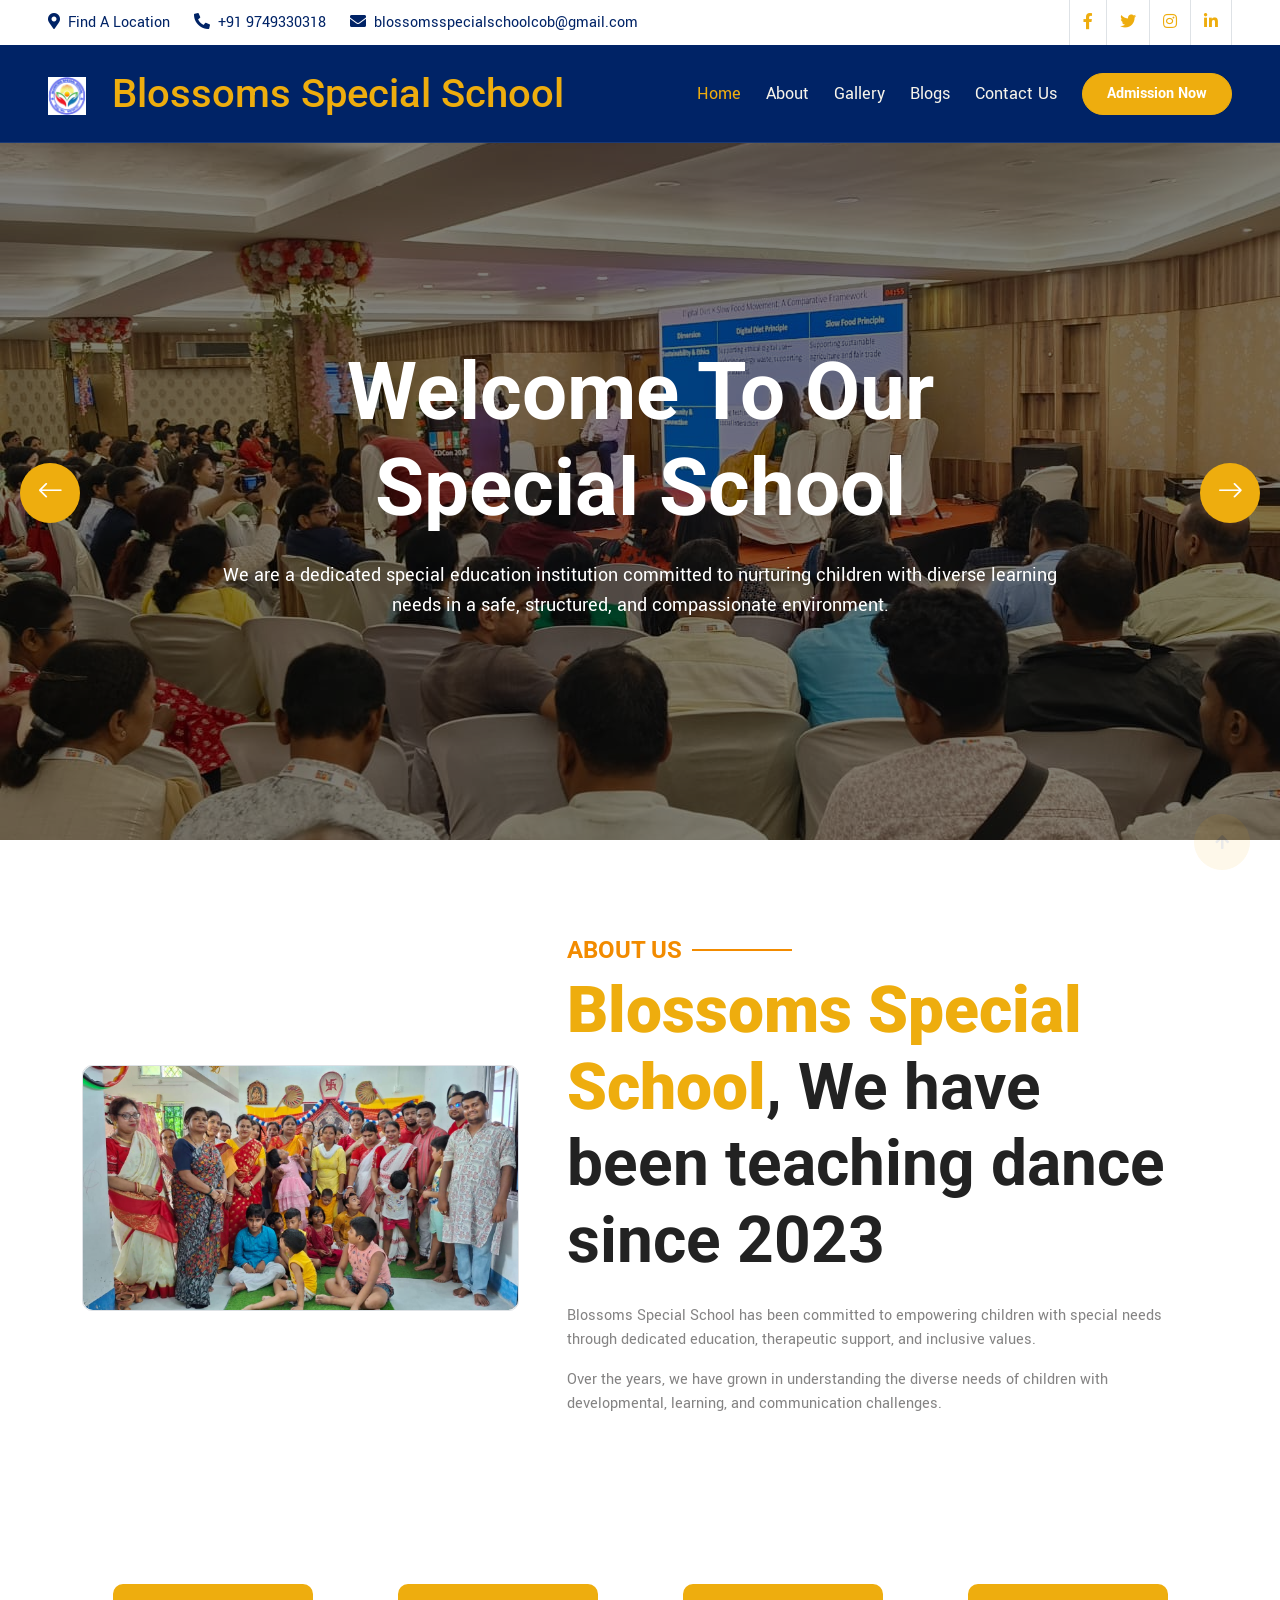
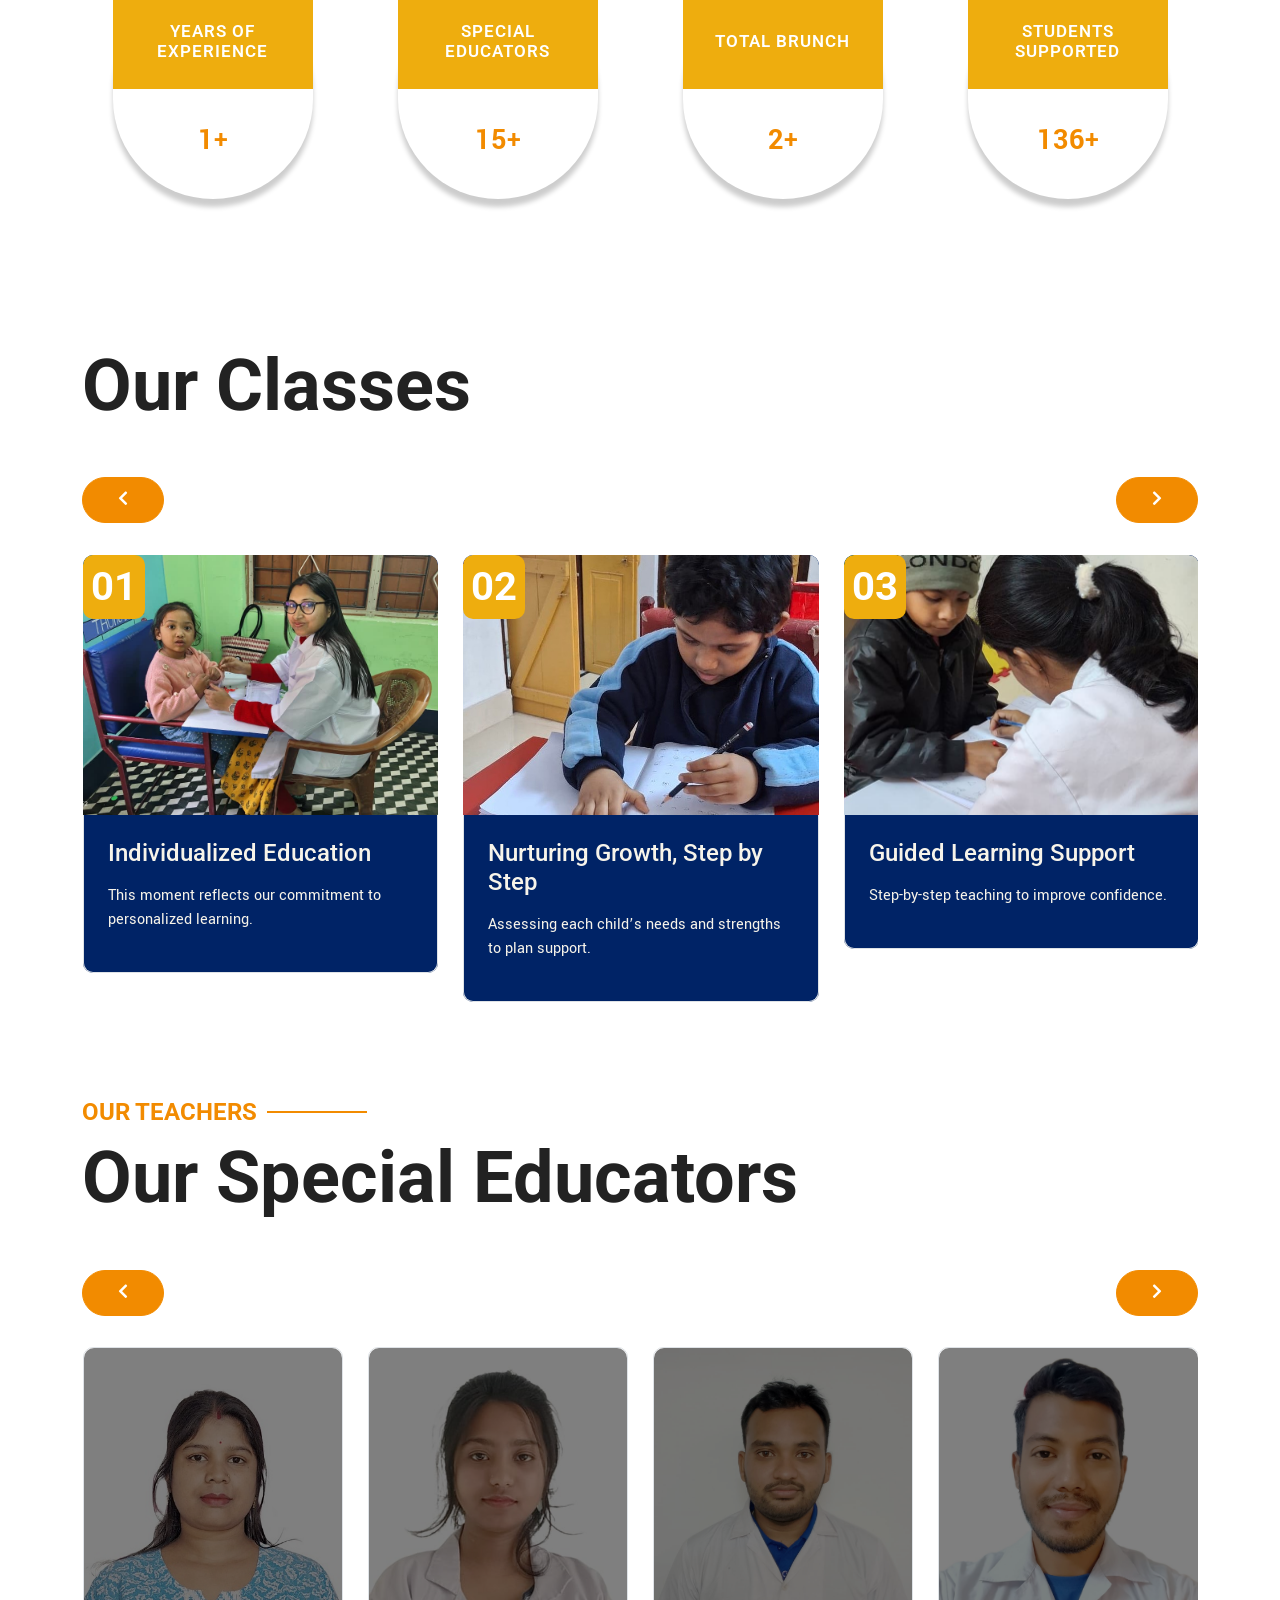
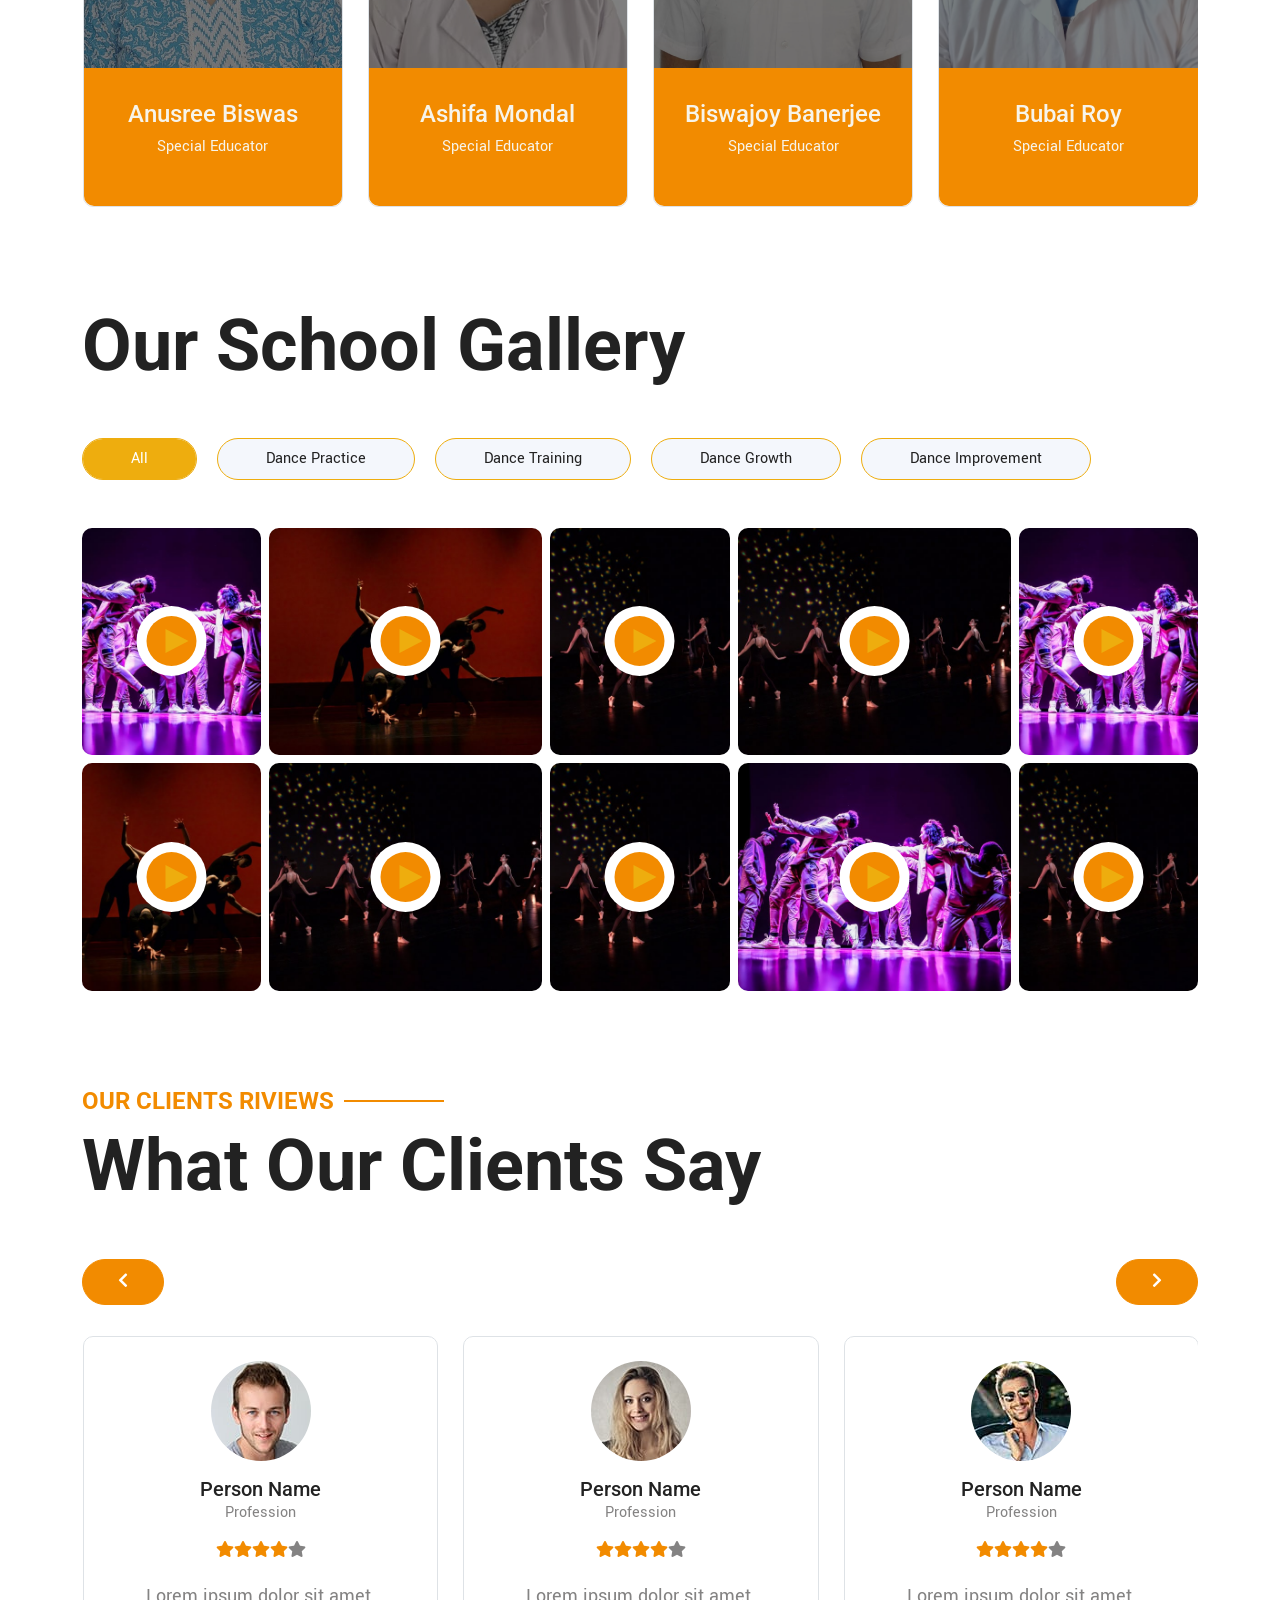
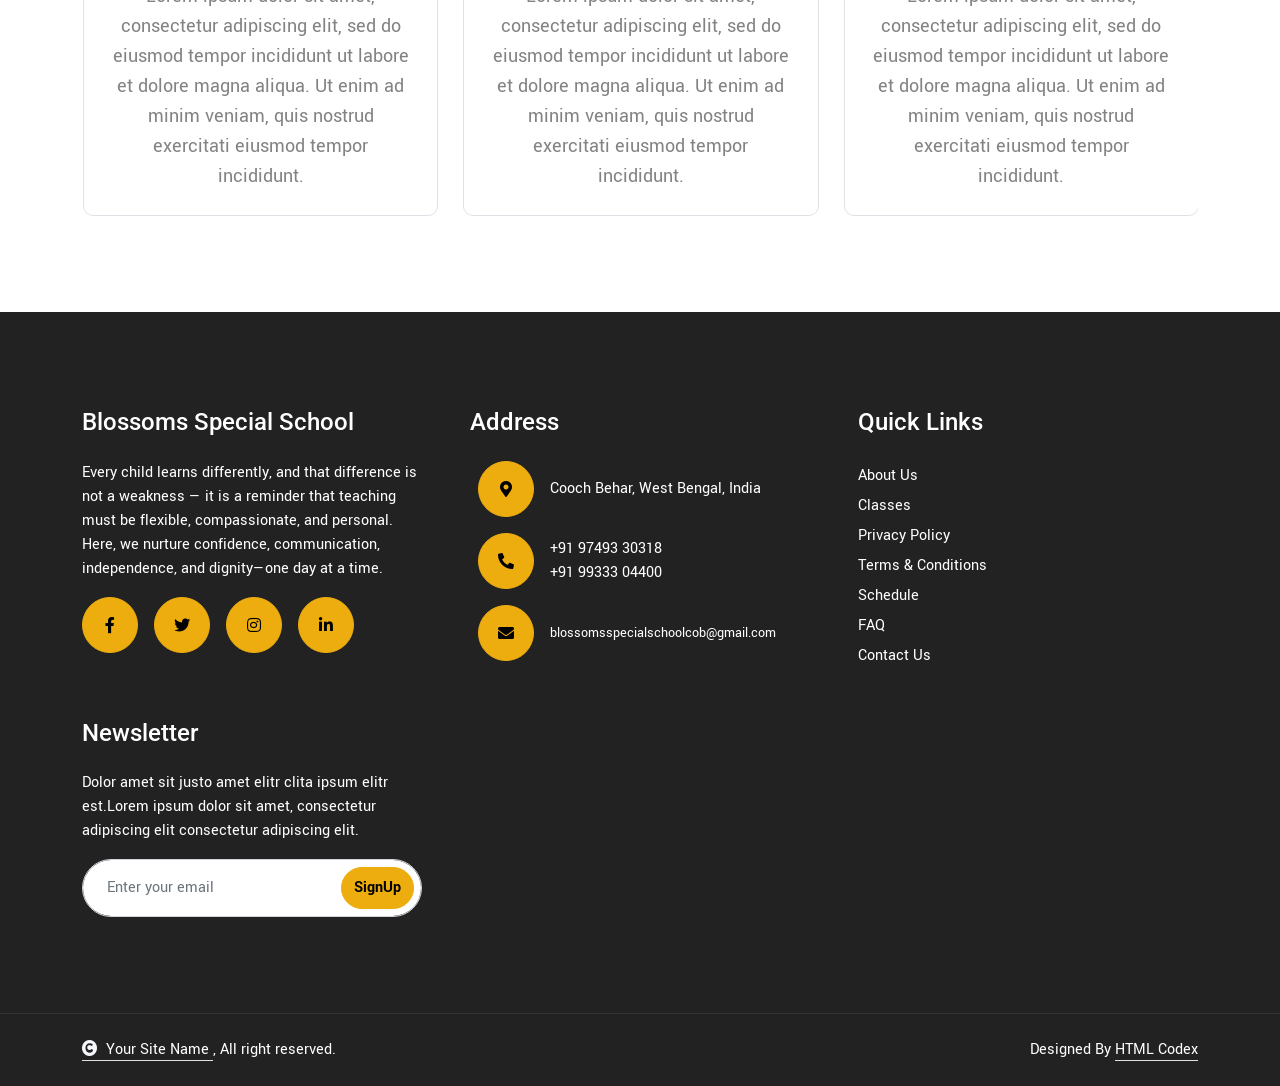
<file: index.html>
<!doctype html>
<html lang="en">
  <head>
    <meta charset="utf-8" />
    <title>Blossoms Special School</title>
    <link rel="shortcut icon" href="img/logoBlosoms.jpeg" />
    <meta content="width=device-width, initial-scale=1.0" name="viewport" />
    <meta content="" name="keywords" />
    <meta content="" name="description" />

    <link rel="preconnect" href="https://fonts.googleapis.com" />
    <link rel="preconnect" href="https://fonts.gstatic.com" crossorigin />
    <link
      href="https://fonts.googleapis.com/css2?family=Roboto:wght@400;500;700&family=Yantramanav:wght@400;500;700&display=swap"
      rel="stylesheet"
    />

    <link
      rel="stylesheet"
      href="https://use.fontawesome.com/releases/v5.15.4/css/all.css"
    />
    <link
      href="https://cdn.jsdelivr.net/npm/bootstrap-icons@1.4.1/font/bootstrap-icons.css"
      rel="stylesheet"
    />

    <link href="/lib/animate/animate.min.css" rel="stylesheet" />
    <link
      href="/lib/owlcarousel/assets/owl.carousel.min.css"
      rel="stylesheet"
    />
    <link href="/lib/lightbox/css/lightbox.min.css" rel="stylesheet" />

    <link href="./css/bootstrap.min.css" rel="stylesheet" />
    <link href="./css/style.css" rel="stylesheet" />

    <style>
      .training-carousel .training-item {
        height: 100%;
        display: flex;
        flex-direction: column;
      }
      .training-img {
        height: 260px;
        overflow: hidden;
        position: relative;
        flex: 0 0 auto;
      }
      .training-img img {
        width: 100%;
        height: 100%;
        object-fit: cover;
        display: block;
      }
      .training-item .rounded-bottom {
        flex: 1 1 auto;
        display: flex;
        flex-direction: column;
      }
      .training-item .rounded-bottom p {
        flex: 1 1 auto;
        margin-bottom: 1rem;
      }
      .training-item .btn {
        margin-top: auto;
      }
      .training-item .h4 {
        text-decoration: none;
      }
      .team-carousel .team-item {
        height: 460px !important;
        display: flex !important;
        flex-direction: column !important;
      }
      .team-carousel .team-img {
        height: 320px !important;
        overflow: hidden !important;
        flex: 0 0 320px !important;
        background: #6c757d;
      }
      .team-carousel .team-img img {
        width: 100% !important;
        height: 100% !important;
        max-width: 100% !important;
        max-height: 100% !important;
        object-fit: cover !important;
        object-position: center top !important;
        display: block !important;
      }
      .team-carousel .team-content {
        flex: 1 1 auto !important;
        display: flex !important;
        flex-direction: column !important;
        justify-content: center !important;
        padding: 16px !important;
        text-align: center;
      }
      .team-carousel .team-content .h4 {
        margin-bottom: 6px;
        text-decoration: none;
      }
    </style>
  </head>

  <body>
    <div id="site-header"></div>

    <div class="header-carousel owl-carousel">
      <div class="header-carousel-item">
        <img
          src="img/schoolProgram.jpeg"
          class="img-fluid w-100"
          alt="Image"
        />
        <div class="carousel-caption">
          <div class="carousel-caption-content p-3" style="max-width: 900px">
            <h1
              class="display-1 text-capitalize text-white mb-4 wow fadeInUp"
              data-wow-delay="0.3s"
            >
              Welcome to Our Special School
            </h1>
            <p class="fs-5 wow fadeInUp" data-wow-delay="0.5s">
              We are a dedicated special education institution committed to
              nurturing children with diverse learning needs in a safe,
              structured, and compassionate environment.
            </p>
          </div>
        </div>
      </div>

      <div class="header-carousel-item">
        <img src="img/giftSchool.jpeg" class="img-fluid w-100" alt="Image" />
        <div class="carousel-caption">
          <div class="carousel-caption-content p-3" style="max-width: 900px">
            <h1 class="display-1 text-capitalize text-white mb-4">
              Individualized Learning Approach
            </h1>
            <p class="fs-5">
              Every child is unique. We follow Individualized Education Programs
              (IEPs) designed after careful assessment of each student’s
              abilities, challenges, and interests.
            </p>
          </div>
        </div>
      </div>

      <div class="header-carousel-item">
        <img
          src="img/schoolStudent.jpeg"
          class="img-fluid w-100"
          alt="Image"
        />
        <div class="carousel-caption">
          <div class="carousel-caption-content p-3" style="max-width: 900px">
            <h1 class="display-1 text-capitalize text-white mb-4">
              Our Mission
            </h1>
            <p class="fs-5">
              To empower children with special needs through individualized
              education, therapeutic support, and life-skill development.
            </p>
          </div>
        </div>
      </div>
    </div>

    <div id="site-about"></div>
    <div id="site-gallery"></div>
    <div id="site-testimonial"></div>
    <div id="site-footer"></div>

    <script src="https://ajax.googleapis.com/ajax/libs/jquery/3.6.4/jquery.min.js"></script>
    <script src="https://cdn.jsdelivr.net/npm/bootstrap@5.0.0/dist/js/bootstrap.bundle.min.js"></script>

    <script src="./lib/wow/wow.min.js"></script>
    <script src="./lib/easing/easing.min.js"></script>
    <script src="./lib/waypoints/waypoints.min.js"></script>
    <script src="./lib/counterup/counterup.min.js"></script>
    <script src="./lib/owlcarousel/owl.carousel.min.js"></script>
    <script src="./lib/lightbox/js/lightbox.min.js"></script>

    <script src="./js/main.js"></script>
    <script src="./js/layout.js"></script>
  </body>
</html>
</file>
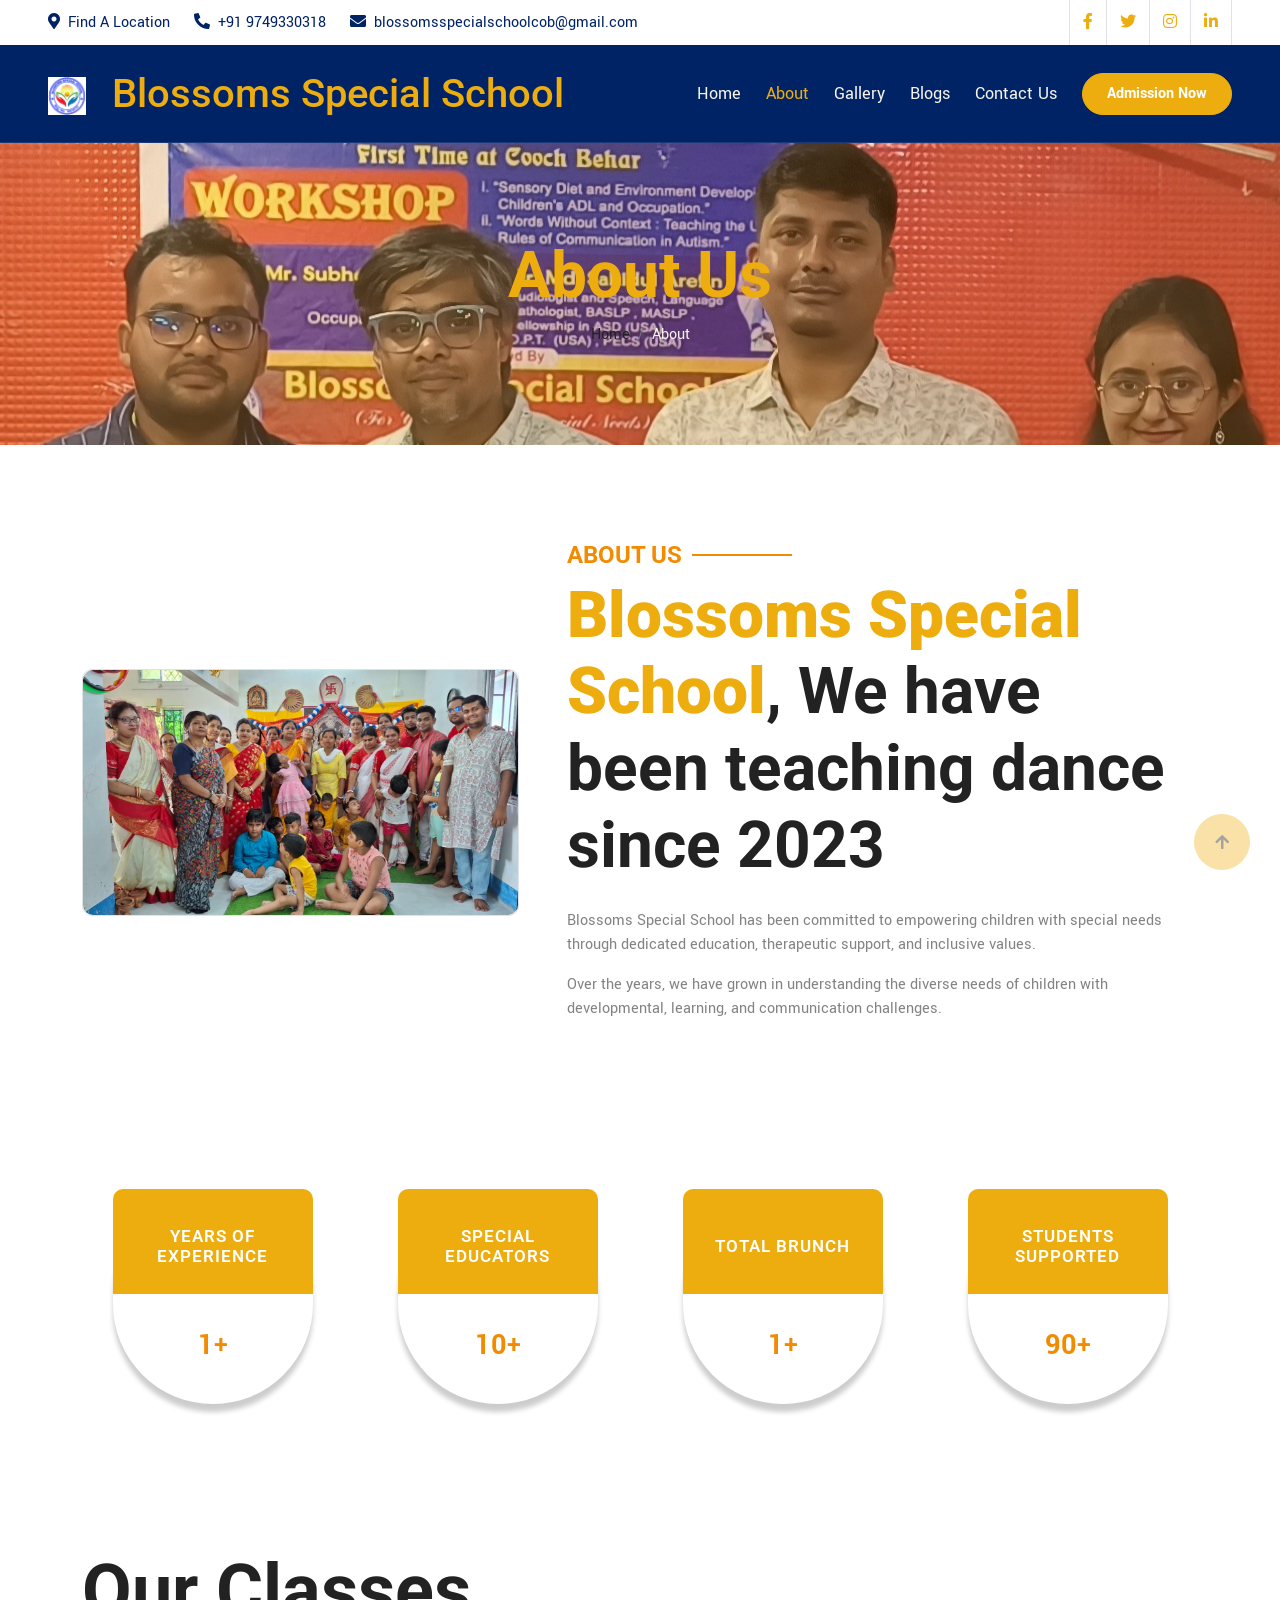
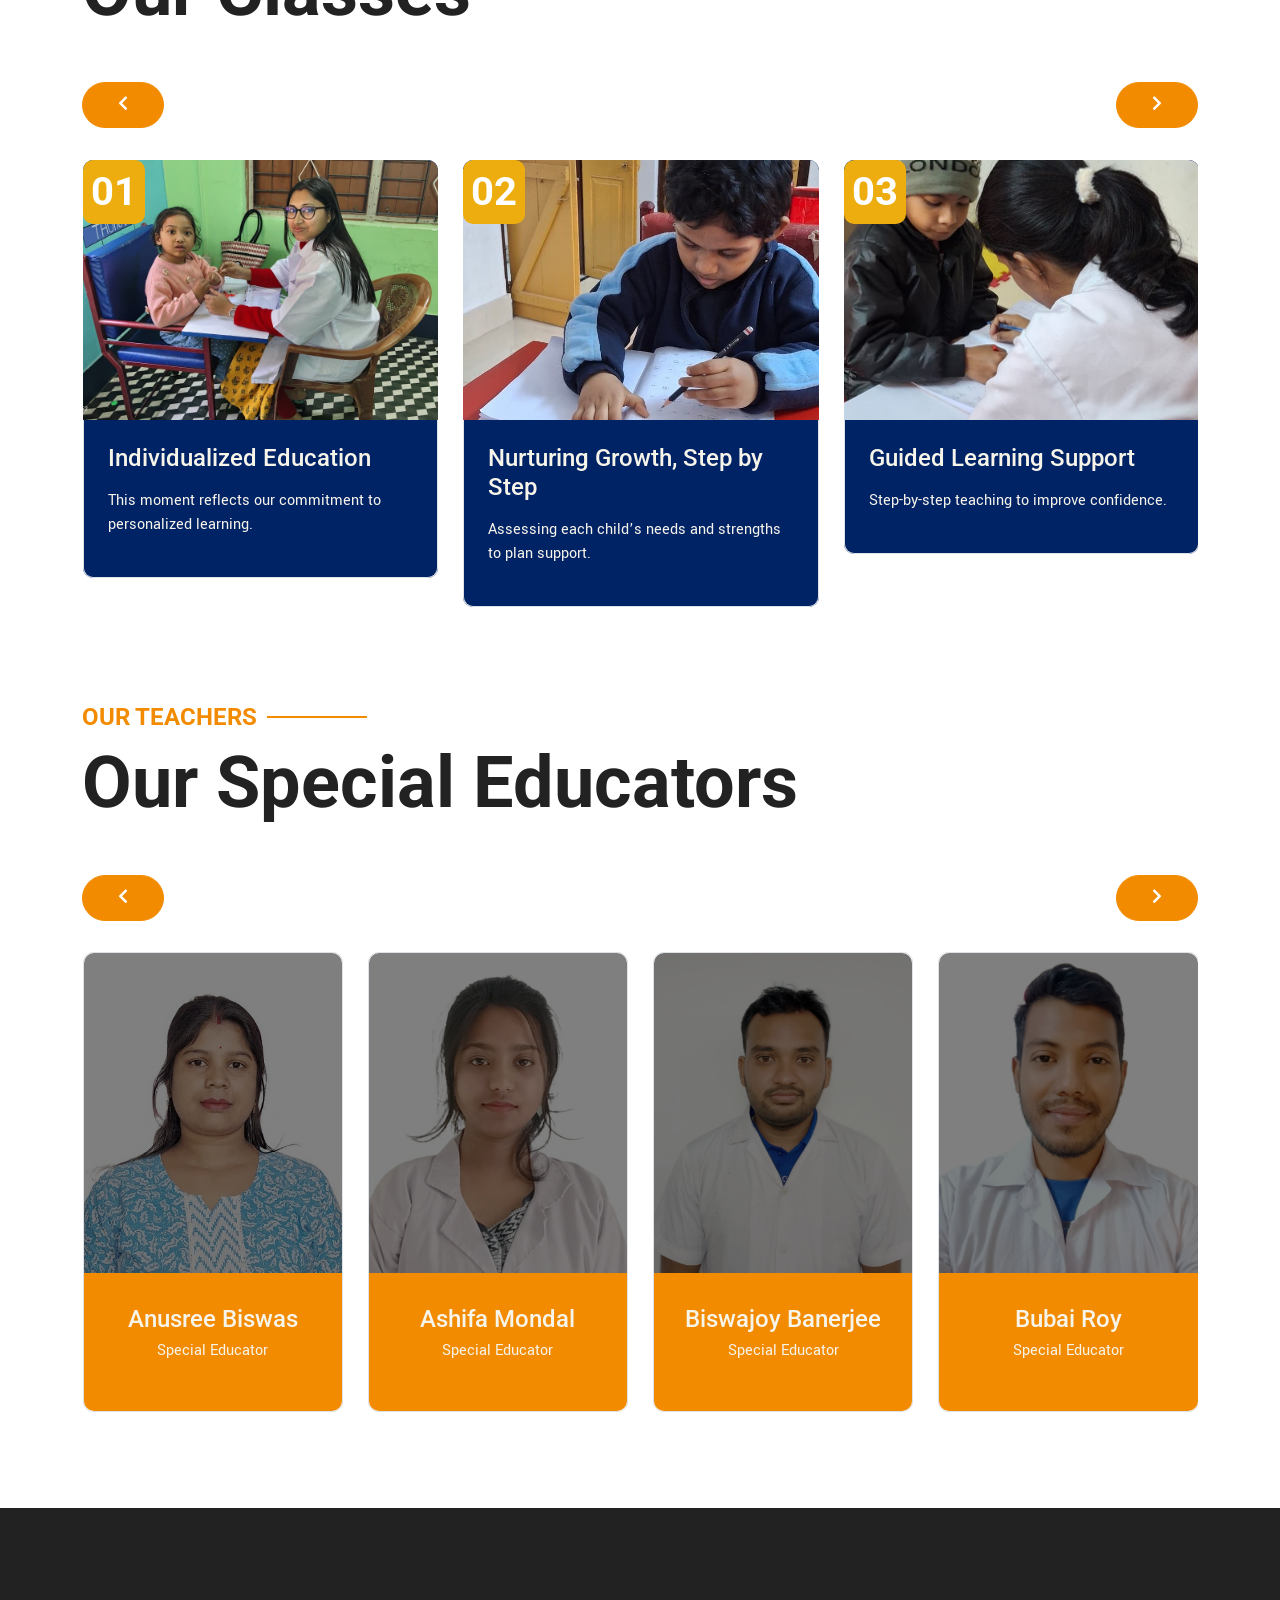
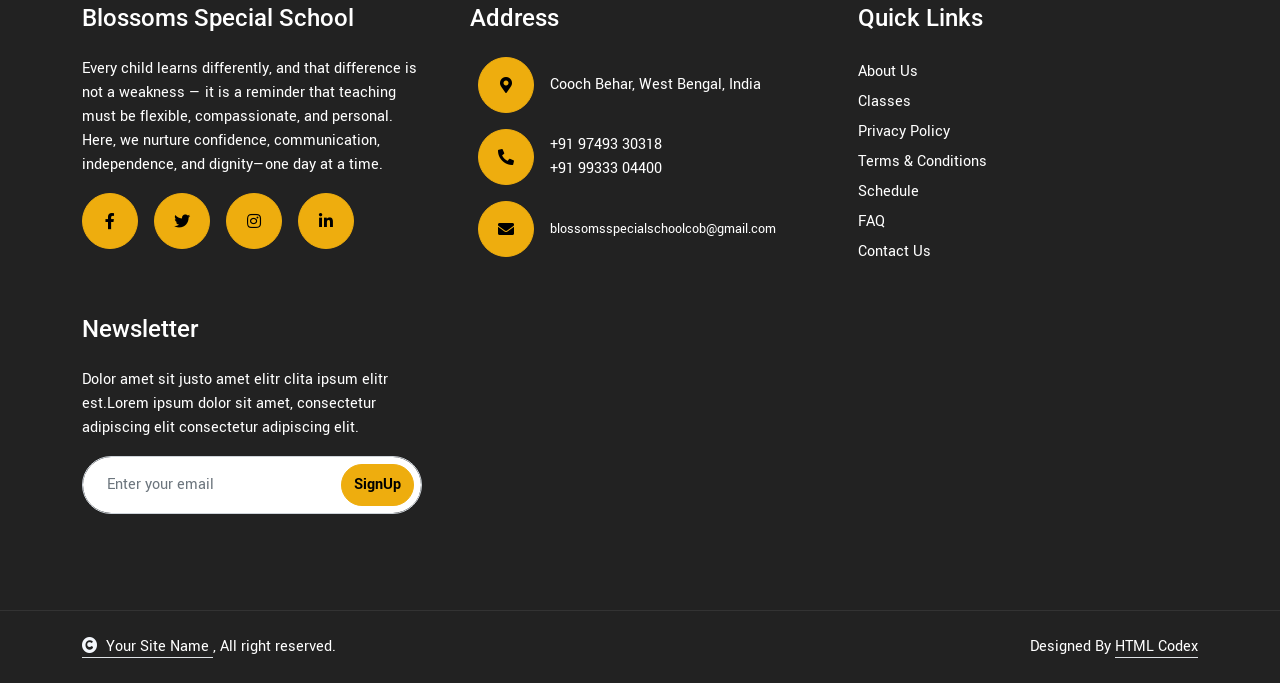
<file: about.html>
<!DOCTYPE html>
<html lang="en">

    <head>
        <meta charset="utf-8">
        <title>Blossoms Special School</title>
        <link rel="shortcut icon" href="./img/logoBlosoms.jpeg" />
        <meta content="width=device-width, initial-scale=1.0" name="viewport">
        <meta content="" name="keywords">
        <meta content="" name="description">
        <link rel="preconnect" href="https://fonts.googleapis.com">
        <link rel="preconnect" href="https://fonts.gstatic.com" crossorigin>
        <link href="https://fonts.googleapis.com/css2?family=Roboto:wght@400;500;700&family=Yantramanav:wght@400;500;700&display=swap" rel="stylesheet"> 
        <link rel="stylesheet" href="https://use.fontawesome.com/releases/v5.15.4/css/all.css"/>
        <link href="https://cdn.jsdelivr.net/npm/bootstrap-icons@1.4.1/font/bootstrap-icons.css" rel="stylesheet">
        <link href="lib/animate/animate.min.css" rel="stylesheet">
        <link href="lib/owlcarousel/assets/owl.carousel.min.css" rel="stylesheet">
        <link href="lib/lightbox/css/lightbox.min.css" rel="stylesheet">
        <link href="css/bootstrap.min.css" rel="stylesheet">
        <link href="css/style.css" rel="stylesheet">
    </head>
    <body>


    <div id="site-header"></div>


    <!-- Header Start -->
    <div class="container-fluid bg-breadcrumb">
        <div class="container text-center py-5" style="max-width: 900px;">
            <h3 class="text-primary display-3 wow fadeInDown" data-wow-delay="0.1s">About Us</h3>
                <ol class="breadcrumb justify-content-center text-white mb-0 wow fadeInDown" data-wow-delay="0.3s">
                    <li class="breadcrumb-item"><a href="index.html" class="text-dark">Home</a></li>
                    <li class="breadcrumb-item active off-white-bg">About</li>
                </ol>    
            </div>
        </div>
    </div>
    <!-- Header End -->
	
    <div id="site-about"></div>
    <div id="site-footer"></div>
    <script src="https://ajax.googleapis.com/ajax/libs/jquery/3.6.4/jquery.min.js"></script>
    <script src="https://cdn.jsdelivr.net/npm/bootstrap@5.0.0/dist/js/bootstrap.bundle.min.js"></script>
    <script src="lib/wow/wow.min.js"></script>
    <script src="lib/easing/easing.min.js"></script>
    <script src="lib/waypoints/waypoints.min.js"></script>
    <script src="lib/counterup/counterup.min.js"></script>
    <script src="lib/owlcarousel/owl.carousel.min.js"></script>
    <script src="lib/lightbox/js/lightbox.min.js"></script>
    <script src="js/main.js"></script>
    <script src="js/layout.js"></script>
</body>

</html>
</file>
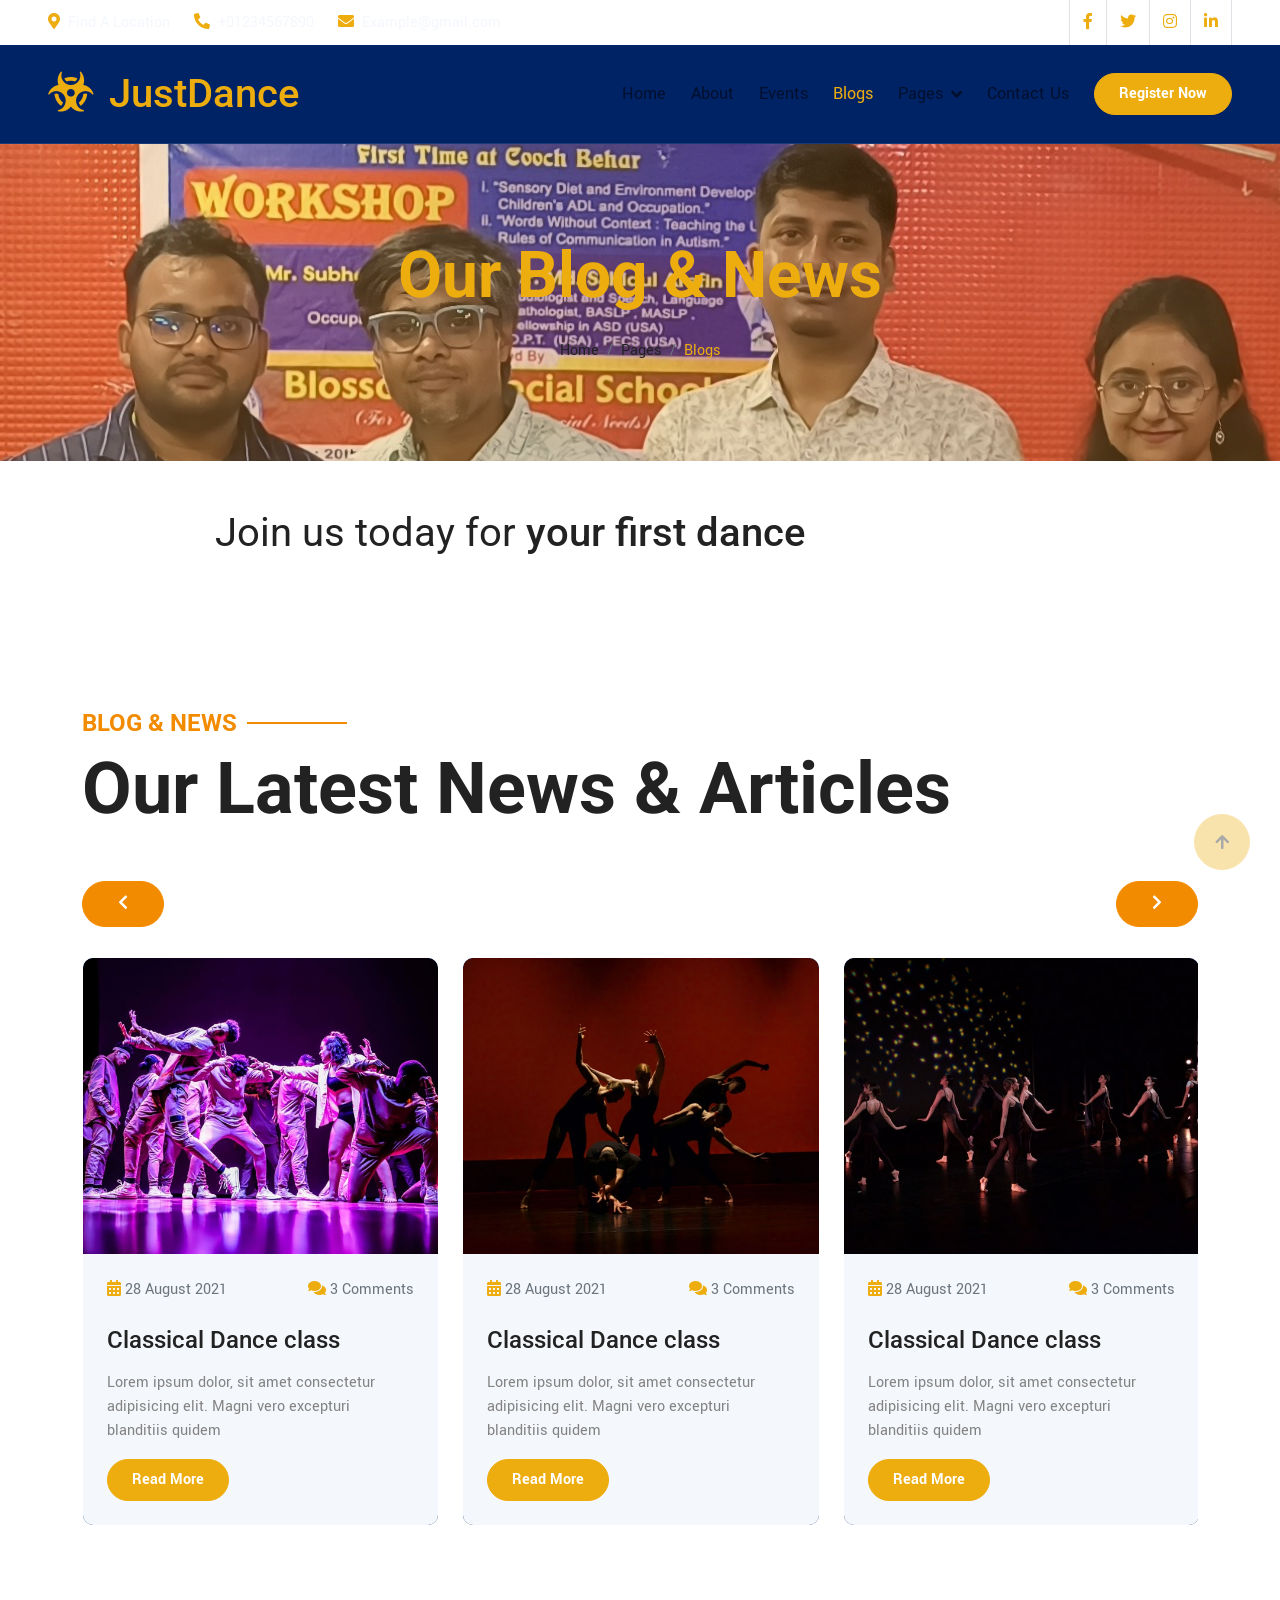
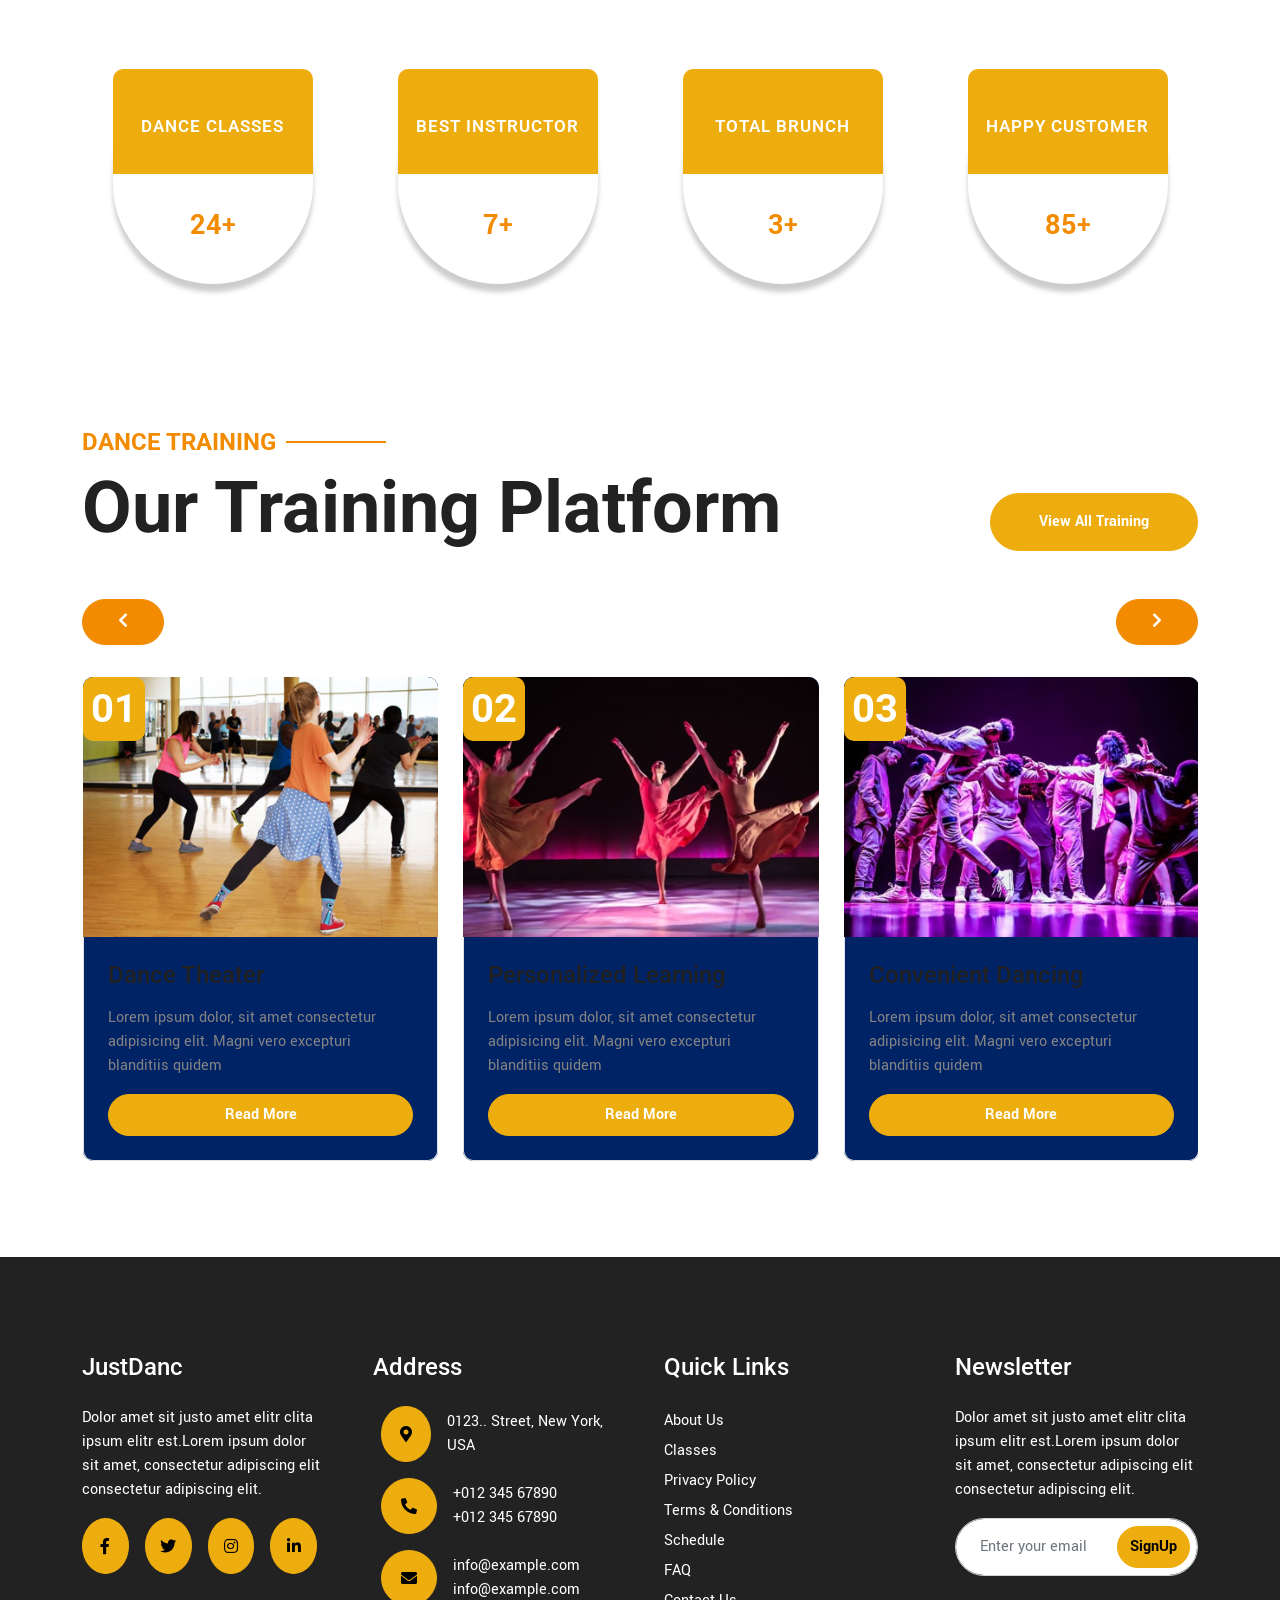
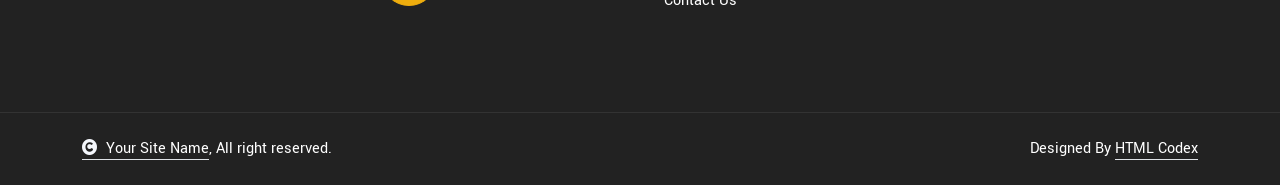
<file: blog.html>
<!DOCTYPE html>
<html lang="en">

    <head>
        <meta charset="utf-8">
        <title>JustDance - Dance Class Website Template</title>
        <meta content="width=device-width, initial-scale=1.0" name="viewport">
        <meta content="" name="keywords">
        <meta content="" name="description">

        <!-- Google Web Fonts -->
        <link rel="preconnect" href="https://fonts.googleapis.com">
        <link rel="preconnect" href="https://fonts.gstatic.com" crossorigin>
        <link href="https://fonts.googleapis.com/css2?family=Roboto:wght@400;500;700&family=Yantramanav:wght@400;500;700&display=swap" rel="stylesheet"> 

        <!-- Icon Font Stylesheet -->
        <link rel="stylesheet" href="https://use.fontawesome.com/releases/v5.15.4/css/all.css"/>
        <link href="https://cdn.jsdelivr.net/npm/bootstrap-icons@1.4.1/font/bootstrap-icons.css" rel="stylesheet">

        <!-- Libraries Stylesheet -->
        <link href="lib/animate/animate.min.css" rel="stylesheet">
        <link href="lib/owlcarousel/assets/owl.carousel.min.css" rel="stylesheet">
        <link href="lib/lightbox/css/lightbox.min.css" rel="stylesheet">


        <!-- Customized Bootstrap Stylesheet -->
        <link href="css/bootstrap.min.css" rel="stylesheet">

        <!-- Template Stylesheet -->
        <link href="css/style.css" rel="stylesheet">
    </head>

    <body>

        <!-- Spinner Start -->
        <div id="spinner" class="show bg-white position-fixed translate-middle w-100 vh-100 top-50 start-50 d-flex align-items-center justify-content-center">
            <div class="spinner-border text-primary" style="width: 3rem; height: 3rem;" role="status">
                <span class="sr-only">Loading...</span>
            </div>
        </div>
        <!-- Spinner End -->


        <!-- Topbar Start -->
        <div class="container-fluid bg-secondary px-5 d-none d-lg-block">
            <div class="row gx-0 align-items-center" style="height: 45px;">
                <div class="col-lg-8 text-center text-lg-start mb-lg-0">
                    <div class="d-flex flex-wrap">
                        <a href="#" class="text-light me-4"><i class="fas fa-map-marker-alt text-primary me-2"></i>Find A Location</a>
                        <a href="#" class="text-light me-4"><i class="fas fa-phone-alt text-primary me-2"></i>+01234567890</a>
                        <a href="#" class="text-light me-0"><i class="fas fa-envelope text-primary me-2"></i>Example@gmail.com</a>
                    </div>
                </div>
                <div class="col-lg-4 text-center text-lg-end">
                    <div class="d-flex justify-content-end">
                        <div class="border-end border-start py-1">
                            <a href="#" class="btn text-primary"><i class="fab fa-facebook-f"></i></a>
                        </div>
                        <div class="border-end py-1">
                            <a href="#" class="btn text-primary"><i class="fab fa-twitter"></i></a>
                        </div>
                        <div class="border-end py-1">
                            <a href="#" class="btn text-primary"><i class="fab fa-instagram"></i></a>
                        </div>
                        <div class="border-end py-1">
                            <a href="#" class="btn text-primary"><i class="fab fa-linkedin-in"></i></a>
                        </div>
                    </div>
                </div>
            </div>
        </div>
        <!-- Topbar End -->


        <!-- Navbar & Hero Start -->
        <div class="container-fluid position-relative p-0">
            <nav class="navbar navbar-expand-lg navbar-light bg-white px-4 px-lg-5 py-3 py-lg-0">
                <a href="#" class="navbar-brand p-0">
                    <h1 class="text-primary m-0"><i class="fas fa-biohazard me-3"></i>JustDance</h1>
                    <!-- <img src="./img/logo.png" alt="Logo"> -->
                </a>
                <button class="navbar-toggler" type="button" data-bs-toggle="collapse" data-bs-target="#navbarCollapse">
                    <span class="fa fa-bars"></span>
                </button>
                <div class="collapse navbar-collapse" id="navbarCollapse">
                    <div class="navbar-nav ms-auto py-0">
                        <a href="index.html" class="nav-item nav-link">Home</a>
                        <a href="about.html" class="nav-item nav-link">About</a>
                        <a href="event.html" class="nav-item nav-link">Events</a>
                        <a href="blog.html" class="nav-item nav-link active">Blogs</a>
                        <div class="nav-item dropdown">
                            <a href="#" class="nav-link dropdown-toggle" data-bs-toggle="dropdown">Pages</a>
                            <div class="dropdown-menu m-0">
                                <a href="classes.html" class="dropdown-item">Our classes</a>
                                <a href="training.html" class="dropdown-item">Dance Training</a>
                                <a href="team.html" class="dropdown-item">Our Team</a>
                                <a href="testimonial.html" class="dropdown-item">Testimonial</a>
                                <a href="gallery.html" class="dropdown-item">Dance Gallery</a>
                                <a href="404.html" class="dropdown-item">404 Page</a>
                            </div>
                        </div>
                        <a href="contact.html" class="nav-item nav-link">Contact Us</a>
                    </div>
                    <a href="#" class="btn btn-primary rounded-pill text-white py-2 px-4 flex-wrap flex-sm-shrink-0">Register Now</a>
                </div>
            </nav>
        </div>
        <!-- Navbar & Hero End -->

        <!-- Header Start -->
        <div class="container-fluid bg-breadcrumb">
            <div class="container text-center py-5" style="max-width: 900px;">
                <h3 class="text-primary display-3 mb-4 wow fadeInDown" data-wow-delay="0.1s">Our Blog & News</h1>
                <ol class="breadcrumb justify-content-center text-white mb-0 wow fadeInDown" data-wow-delay="0.3s">
                    <li class="breadcrumb-item"><a href="index.html" class="text-dark">Home</a></li>
                    <li class="breadcrumb-item"><a href="#" class="text-dark">Pages</a></li>
                    <li class="breadcrumb-item active text-primary">Blogs</li>
                </ol>    
            </div>
        </div>
        <!-- Header End -->

        <!-- Banner Start -->
        <div class="container-fluid bg-secondary wow zoomInDown" data-wow-delay="0.1s">
            <div class="container">
                <div class="d-flex flex-column flex-lg-row align-items-center justify-content-center text-center p-5">
                    <h1 class="me-4"><span class="fw-normal">Join us today for </span><span> your first dance</span></h1>
                    <a href="#" class="text-white fw-bold fs-2"> <i class="fa fa-phone me-1"></i> 714-783-2205</a>
                </div>
            </div>
        </div>
        <!-- Banner End -->

        <!-- Blogs Start -->
        <div class="container-fluid blog py-5">
            <div class="container py-5">
                <div class="pb-5">
                    <h4 class="text-secondary sub-title fw-bold wow fadeInUp" data-wow-delay="0.1s">Blog & News</h4>
                    <h1 class="display-2 mb-0 wow fadeInUp" data-wow-delay="0.3s">Our Latest News & Articles</h1>
                </div>
                <div class="blog-carousel owl-carousel pt-5 wow fadeInUp" data-wow-delay="0.1s">
                    <div class="blog-item bg-white rounded wow fadeInUp" data-wow-delay="0.1s">
                        <div class="blog-img rounded-top">
                            <img src="./img/class-1.jpg" class="img-fluid rounded-top w-100" alt="Image">
                        </div>
                        <div class="bg-light rounded-bottom p-4">
                            <div class="d-flex justify-content-between mb-4">
                                <a href="#" class="text-muted"><i class="fa fa-calendar-alt text-primary"></i> 28 August 2021</a>
                                <a href="#" class="text-muted"><span class="fa fa-comments text-primary"></span> 3 Comments</a>
                            </div>
                            <a href="#" class="h4 mb-3 d-block">Classical Dance class</a>
                            <p class="mb-3">Lorem ipsum dolor, sit amet consectetur adipisicing elit. Magni vero excepturi blanditiis quidem</p>
                            <a class="btn btn-primary rounded-pill text-white py-2 px-4" href="#">Read More</a>
                        </div>
                    </div>
                    <div class="blog-item bg-white rounded wow fadeInUp" data-wow-delay="0.3s">
                        <div class="blog-img rounded-top">
                            <img src="./img/class-2.jpg" class="img-fluid rounded-top w-100" alt="Image">
                        </div>
                        <div class="bg-light rounded-bottom p-4">
                            <div class="d-flex justify-content-between mb-4">
                                <a href="#" class="text-muted"><i class="fa fa-calendar-alt text-primary"></i> 28 August 2021</a>
                                <a href="#" class="text-muted"><span class="fa fa-comments text-primary"></span> 3 Comments</a>
                            </div>
                            <a href="#" class="h4 mb-3 d-block">Classical Dance class</a>
                            <p class="mb-3">Lorem ipsum dolor, sit amet consectetur adipisicing elit. Magni vero excepturi blanditiis quidem</p>
                            <a class="btn btn-primary rounded-pill text-white py-2 px-4" href="#">Read More</a>
                        </div>
                    </div>
                    <div class="blog-item bg-white rounded wow fadeInUp" data-wow-delay="0.5s">
                        <div class="blog-img rounded-top">
                            <img src="./img/class-3.jpg" class="img-fluid rounded-top w-100" alt="Image">
                        </div>
                        <div class="bg-light rounded-bottom p-4">
                            <div class="d-flex justify-content-between mb-4">
                                <a href="#" class="text-muted"><i class="fa fa-calendar-alt text-primary"></i> 28 August 2021</a>
                                <a href="#" class="text-muted"><span class="fa fa-comments text-primary"></span> 3 Comments</a>
                            </div>
                            <a href="#" class="h4 mb-3 d-block">Classical Dance class</a>
                            <p class="mb-3">Lorem ipsum dolor, sit amet consectetur adipisicing elit. Magni vero excepturi blanditiis quidem</p>
                            <a class="btn btn-primary rounded-pill text-white py-2 px-4" href="#">Read More</a>
                        </div>
                    </div>
                    <div class="blog-item bg-white rounded wow fadeInUp" data-wow-delay="0.7s">
                        <div class="blog-img rounded-top">
                            <img src="./img/class-1.jpg" class="img-fluid rounded-top w-100" alt="Image">
                        </div>
                        <div class="bg-light rounded-bottom p-4">
                            <div class="d-flex justify-content-between mb-4">
                                <a href="#" class="text-muted"><i class="fa fa-calendar-alt text-primary"></i> 28 August 2021</a>
                                <a href="#" class="text-muted"><span class="fa fa-comments text-primary"></span> 3 Comments</a>
                            </div>
                            <a href="#" class="h4 mb-3 d-block">Classical Dance class</a>
                            <p class="mb-3">Lorem ipsum dolor, sit amet consectetur adipisicing elit. Magni vero excepturi blanditiis quidem</p>
                            <a class="btn btn-primary rounded-pill text-white py-2 px-4" href="#">Read More</a>
                        </div>
                    </div>
                </div>
            </div>
        </div>
        <!-- Blogs End -->


        <!-- Counter Facts Start -->
        <div class="container-fluid counter-facts py-5">
            <div class="container">
                <div class="row">
                    <div class="col-12 col-sm-6 col-md-6 col-xl-3 wow fadeInUp" data-wow-delay="0.1s">
                        <div class="counter">
                            <div class="counter-icon w-100 d-flex align-items-center justify-content-center">
                                <h3>Dance Classes</h3>
                            </div>
                            <div class="counter-content d-flex align-items-center justify-content-center mt-4">
                                <span class="counter-value" data-toggle="counter-up">158</span>
                                <h4 class="text-secondary mb-0" style="font-weight: 600; font-size: 25px;">+</h4>
                            </div>
                        </div>
                    </div>
                    <div class="col-12 col-sm-6 col-md-6 col-xl-3 wow fadeInUp" data-wow-delay="0.3s">
                        <div class="counter">
                            <div class="counter-icon w-100 d-flex align-items-center justify-content-center">
                                <h3>Best Instructor</h3>
                            </div>
                            <div class="counter-content d-flex align-items-center justify-content-center mt-4">
                                <span class="counter-value" data-toggle="counter-up">49</span>
                                <h4 class="text-secondary mb-0" style="font-weight: 600; font-size: 25px;">+</h4>
                            </div>
                        </div>
                    </div>
                    <div class="col-12 col-sm-6 col-md-6 col-xl-3 wow fadeInUp" data-wow-delay="0.5s">
                        <div class="counter">
                            <div class="counter-icon w-100 d-flex align-items-center justify-content-center">
                                <h3>Total Brunch</h3>
                            </div>
                            <div class="counter-content d-flex align-items-center justify-content-center mt-4">
                                <span class="counter-value" data-toggle="counter-up">17</span>
                                <h4 class="text-secondary mb-0" style="font-weight: 600; font-size: 25px;">+</h4>
                            </div>
                        </div>
                    </div>
                    <div class="col-12 col-sm-6 col-md-6 col-xl-3 wow fadeInUp" data-wow-delay="0.7s">
                        <div class="counter">
                            <div class="counter-icon w-100 d-flex align-items-center justify-content-center">
                                <h3>Happy customer</h3>
                            </div>
                            <div class="counter-content d-flex align-items-center justify-content-center mt-4">
                                <span class="counter-value" data-toggle="counter-up">567</span>
                                <h4 class="text-secondary mb-0" style="font-weight: 600; font-size: 25px;">+</h4>
                            </div>
                        </div>
                    </div>
                </div>
            </div>
        </div>
        <!-- Counter Facts End -->


        <!-- Training Start -->
        <div class="container-fluid training py-5">
            <div class="container py-5">
                <div class="pb-5">
                    <div class="row g-4 align-items-end">
                        <div class="col-xl-8">
                            <h4 class="text-secondary sub-title fw-bold wow fadeInUp" data-wow-delay="0.1s">Dance Training</h4>
                            <h1 class="display-2 mb-0 wow fadeInUp" data-wow-delay="0.3s">Our Training Platform</h1>
                        </div>
                        <div class="col-xl-4 text-xl-end wow fadeInUp" data-wow-delay="0.3s">
                            <a class="btn btn-primary rounded-pill text-white py-3 px-5" href="#">View All Training</a>
                        </div>
                    </div>
                </div>
                <div class="training-carousel owl-carousel pt-5 wow fadeInUp" data-wow-delay="0.1s">
                    <div class="training-item bg-white rounded wow fadeInUp" data-wow-delay="0.1s">
                        <div class="training-img rounded-top">
                            <img src="./img/service-1.jpg" class="img-fluid rounded-top w-100" alt="Image">
                            <h1 class="fs-1 fw-bold bg-primary text-white d-inline-block rounded p-2 position-absolute" style="top: 0; left: 0;">01</h1>
                        </div>
                        <div class="rounded-bottom border border-top-0 p-4">
                            <a href="#" class="h4 mb-3 d-block">Dance Theater</a>
                            <p class="mb-3">Lorem ipsum dolor, sit amet consectetur adipisicing elit. Magni vero excepturi blanditiis quidem</p>
                            <a class="btn btn-primary rounded-pill text-white py-2 px-4" href="#">Read More</a>
                        </div>
                    </div>
                    <div class="training-item bg-white rounded wow fadeInUp" data-wow-delay="0.3s">
                        <div class="training-img rounded-top">
                            <img src="./img/service-3.jpg" class="img-fluid rounded-top w-100" alt="Image">
                            <h1 class="fs-1 fw-bold bg-primary text-white d-inline-block rounded p-2 position-absolute" style="top: 0; left: 0;">02</h1>
                        </div>
                        <div class="rounded-bottom border border-top-0 p-4">
                            <a href="#" class="h4 mb-3 d-block">Personalized Learning</a>
                            <p class="mb-3">Lorem ipsum dolor, sit amet consectetur adipisicing elit. Magni vero excepturi blanditiis quidem</p>
                            <a class="btn btn-primary rounded-pill text-white py-2 px-4" href="#">Read More</a>
                        </div>
                    </div>
                    <div class="training-item bg-white rounded wow fadeInUp" data-wow-delay="0.5s">
                        <div class="training-img rounded-top">
                            <img src="./img/service-2.jpg" class="img-fluid rounded-top w-100" alt="Image">
                            <h1 class="fs-1 fw-bold bg-primary text-white d-inline-block rounded p-2 position-absolute" style="top: 0; left: 0;">03</h1>
                        </div>
                        <div class="rounded-bottom border border-top-0 p-4">
                            <a href="#" class="h4 mb-3 d-block">Convenient Dancing</a>
                            <p class="mb-3">Lorem ipsum dolor, sit amet consectetur adipisicing elit. Magni vero excepturi blanditiis quidem</p>
                            <a class="btn btn-primary rounded-pill text-white py-2 px-4" href="#">Read More</a>
                        </div>
                    </div>
                    <div class="training-item bg-white rounded wow fadeInUp" data-wow-delay="0.7s">
                        <div class="training-img rounded-top">
                            <img src="./img/service-4.jpg" class="img-fluid rounded-top w-100" alt="Image">
                            <h1 class="fs-1 fw-bold bg-primary text-white d-inline-block rounded p-2 position-absolute" style="top: 0; left: 0;">04</h1>
                        </div>
                        <div class="rounded-bottom border border-top-0 p-4">
                            <a href="#" class="h4 mb-3 d-block">Dance Theater</a>
                            <p class="mb-3">Lorem ipsum dolor, sit amet consectetur adipisicing elit. Magni vero excepturi blanditiis quidem</p>
                            <a class="btn btn-primary rounded-pill text-white py-2 px-4" href="#">Read More</a>
                        </div>
                    </div>
                    <div class="training-item bg-white rounded wow fadeInUp" data-wow-delay="0.9s">
                        <div class="training-img rounded-top">
                            <img src="./img/service-3.jpg" class="img-fluid rounded-top w-100" alt="Image">
                            <h1 class="fs-1 fw-bold bg-primary text-white d-inline-block rounded p-2 position-absolute" style="top: 0; left: 0;">05</h1>
                        </div>
                        <div class="rounded-bottom border border-top-0 p-4">
                            <a href="#" class="h4 mb-3 d-block">Personalized Learning</a>
                            <p class="mb-3">Lorem ipsum dolor, sit amet consectetur adipisicing elit. Magni vero excepturi blanditiis quidem</p>
                            <a class="btn btn-primary rounded-pill text-white py-2 px-4" href="#">Read More</a>
                        </div>
                    </div>
                </div>
            </div>
        </div>
        <!-- Training End -->


        <!-- Footer Start -->
        <div class="container-fluid footer py-5 wow fadeIn" data-wow-delay="0.1s">
            <div class="container py-5">
                <div class="row g-5">
                    <div class="col-md-6 col-lg-6 col-xl-3">
                        <div class="footer-item d-flex flex-column">
                            <div class="footer-item">
                                <h4 class="text-white mb-4">JustDanc</h4>
                                <p class="text-white mb-3">Dolor amet sit justo amet elitr clita ipsum elitr est.Lorem ipsum dolor sit amet, consectetur adipiscing elit consectetur adipiscing elit.</p>
                                <div class="d-flex">
                                    <a class="btn btn-lg-square btn-primary rounded-circle me-2" href=""><i class="fab fa-facebook-f"></i></a>
                                    <a class="btn btn-lg-square btn-primary rounded-circle mx-2" href=""><i class="fab fa-twitter"></i></a>
                                    <a class="btn btn-lg-square btn-primary rounded-circle mx-2" href=""><i class="fab fa-instagram"></i></a>
                                    <a class="btn btn-lg-square btn-primary rounded-circle mx-2" href=""><i class="fab fa-linkedin-in"></i></a>
                                </div>
                            </div>
                        </div>
                    </div>
                    <div class="col-md-6 col-lg-6 col-xl-3">
                        <div class="footer-item d-flex flex-column">
                            <h4 class="text-white mb-4">Address</h4>
                            <div class="d-flex align-items-center mb-3">
                                <a class="btn btn-lg-square btn-primary rounded-circle mx-2" href=""><i class="fas fa-map-marker-alt"></i></a>
                                <div class="text-white ms-2">
                                    <p class="mb-0">0123.. Street, New York, USA</p>
                                </div>
                            </div>
                            <div class="d-flex align-items-center mb-3">
                                <a class="btn btn-lg-square btn-primary rounded-circle mx-2" href=""><i class="fa fa-phone-alt"></i></a>
                                <div class="text-white ms-2">
                                    <p class="mb-0">+012 345 67890</p>
                                    <p class="mb-0">+012 345 67890</p>
                                </div>
                            </div>
                            <div class="d-flex align-items-center">
                                <a class="btn btn-lg-square btn-primary rounded-circle mx-2" href=""><i class="fas fa-envelope"></i></a>
                                <div class="text-white ms-2">
                                    <p class="mb-0">info@example.com</p>
                                    <p class="mb-0">info@example.com</p>
                                </div>
                            </div>
                        </div>
                    </div>
                    <div class="col-md-6 col-lg-6 col-xl-3">
                        <div class="footer-item d-flex flex-column">
                            <h4 class="text-white mb-4">Quick Links</h4>
                            <a href="#" class="footer-link"> About Us</a>
                            <a href="#" class="footer-link"> Classes</a>
                            <a href="#" class="footer-link"> Privacy Policy</a>
                            <a href="#" class="footer-link"> Terms & Conditions</a>
                            <a href="#" class="footer-link"> Schedule</a>
                            <a href="#" class="footer-link"> FAQ</a>
                            <a href="#" class="footer-link"> Contact Us</a>
                        </div>
                    </div>
                    <div class="col-md-6 col-lg-6 col-xl-3">
                        <div class="footer-item d-flex flex-column">
                            <div class="footer-item">
                                <h4 class="text-white mb-4">Newsletter</h4>
                                <p class="text-white mb-3">Dolor amet sit justo amet elitr clita ipsum elitr est.Lorem ipsum dolor sit amet, consectetur adipiscing elit consectetur adipiscing elit.</p>
                                <div class="position-relative mx-auto rounded-pill">
                                    <input class="form-control rounded-pill w-100 py-3 ps-4 pe-5" type="text" placeholder="Enter your email">
                                    <button type="button" class="btn btn-primary rounded-pill position-absolute top-0 end-0 py-2 mt-2 me-2">SignUp</button>
                                </div>
                            </div>
                        </div>
                    </div>
                </div>
            </div>
        </div>
        <!-- Footer End -->

        
        <!-- Copyright Start -->
        <div class="container-fluid copyright py-4">
            <div class="container">
                <div class="row g-4 align-items-center">
                    <div class="col-md-6 text-center text-md-start mb-md-0">
                        <span class="text-white"><a href="#" class="border-bottom text-white"><i class="fas fa-copyright text-light me-2"></i>Your Site Name</a>, All right reserved.</span>
                    </div>
                    <div class="col-md-6 text-center text-md-end text-white">
                        <!--/*** This template is free as long as you keep the below author’s credit link/attribution link/backlink. ***/-->
                        <!--/*** If you'd like to use the template without the below author’s credit link/attribution link/backlink, ***/-->
                        <!--/*** you can purchase the Credit Removal License from "https://htmlcodex.com/credit-removal". ***/-->
                        Designed By <a class="border-bottom text-white" href="https://htmlcodex.com">HTML Codex</a>
                    </div>
                </div>
            </div>
        </div>
        <!-- Copyright End -->


        <!-- Back to Top -->
        <a href="#" class="btn btn-primary btn-lg-square back-to-top"><i class="fa fa-arrow-up"></i></a>   

        
    <!-- JavaScript Libraries -->
    <script src="https://ajax.googleapis.com/ajax/libs/jquery/3.6.4/jquery.min.js"></script>
    <script src="https://cdn.jsdelivr.net/npm/bootstrap@5.0.0/dist/js/bootstrap.bundle.min.js"></script>
    <script src="lib/wow/wow.min.js"></script>
    <script src="lib/easing/easing.min.js"></script>
    <script src="lib/waypoints/waypoints.min.js"></script>
    <script src="lib/counterup/counterup.min.js"></script>
    <script src="lib/owlcarousel/owl.carousel.min.js"></script>
    <script src="lib/lightbox/js/lightbox.min.js"></script>
    

    <!-- Template Javascript -->
    <script src="./js/main.js"></script>
    </body>

</html>
</file>
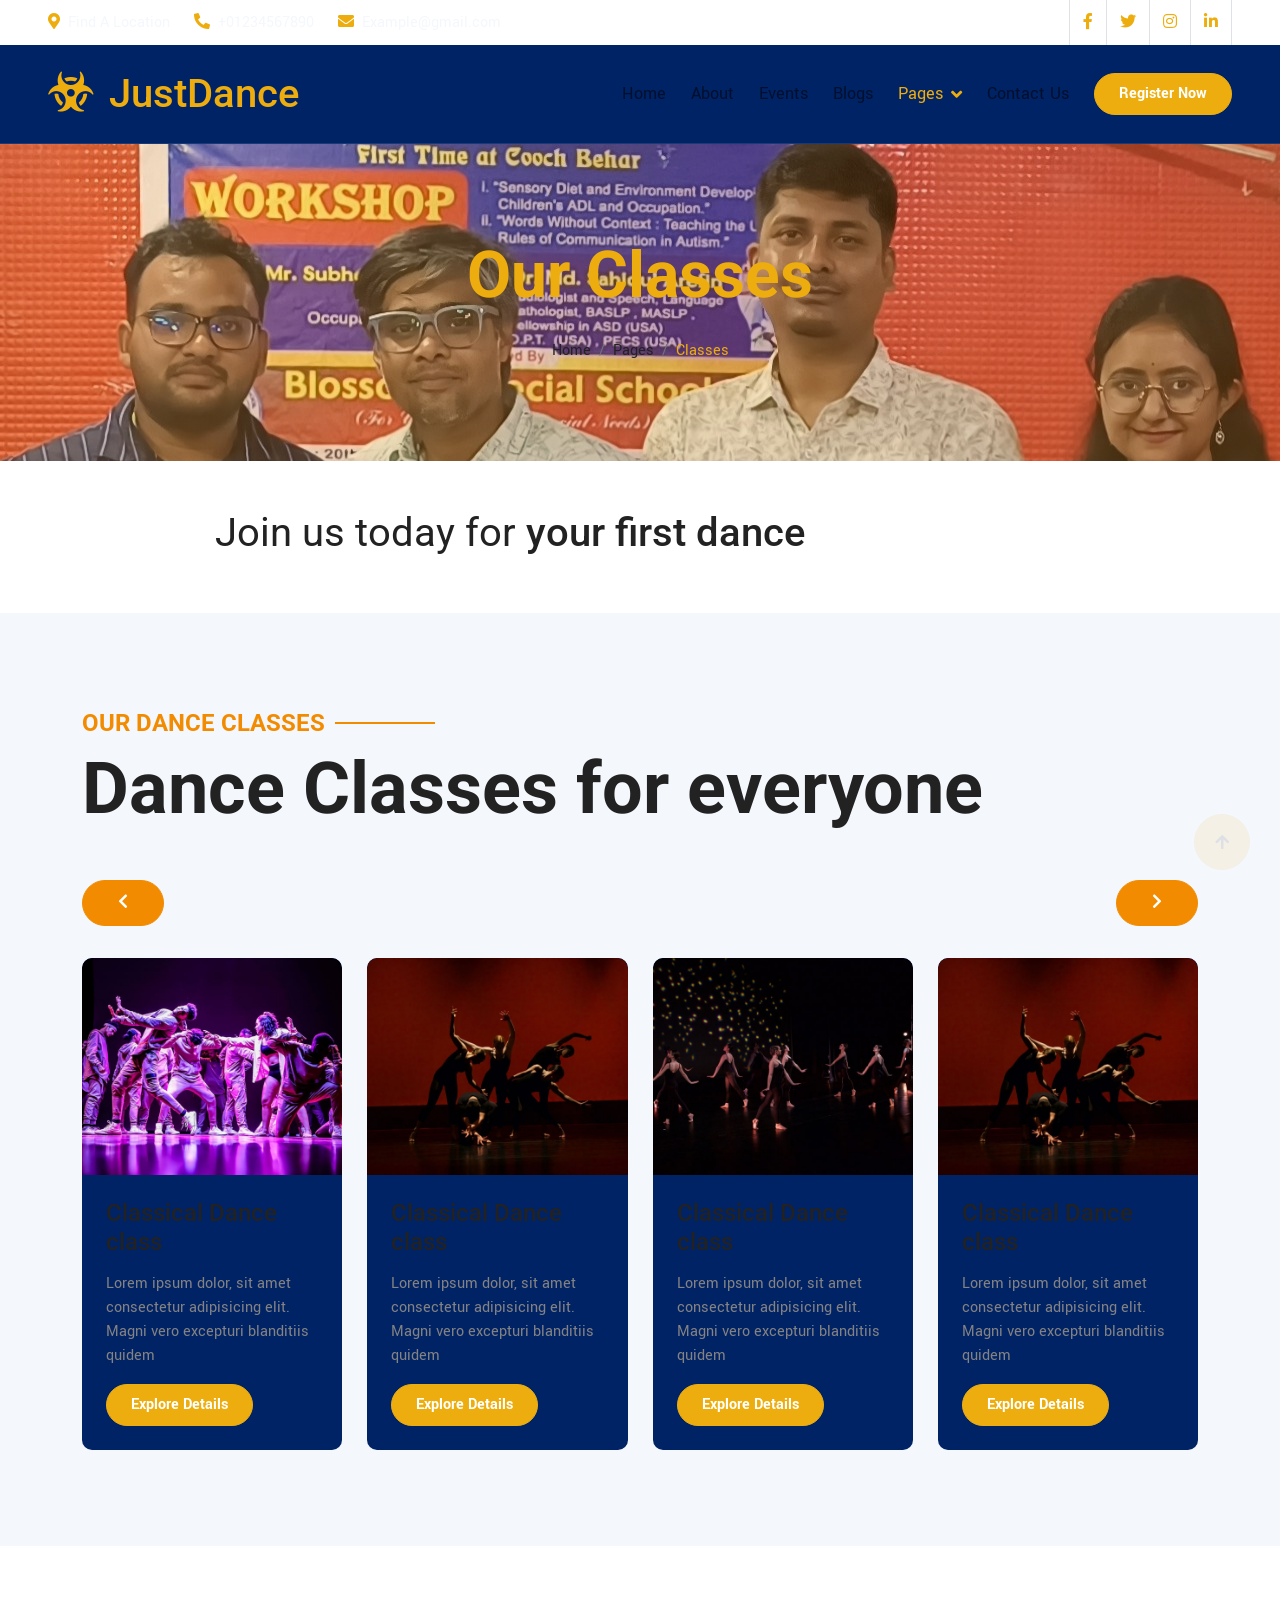
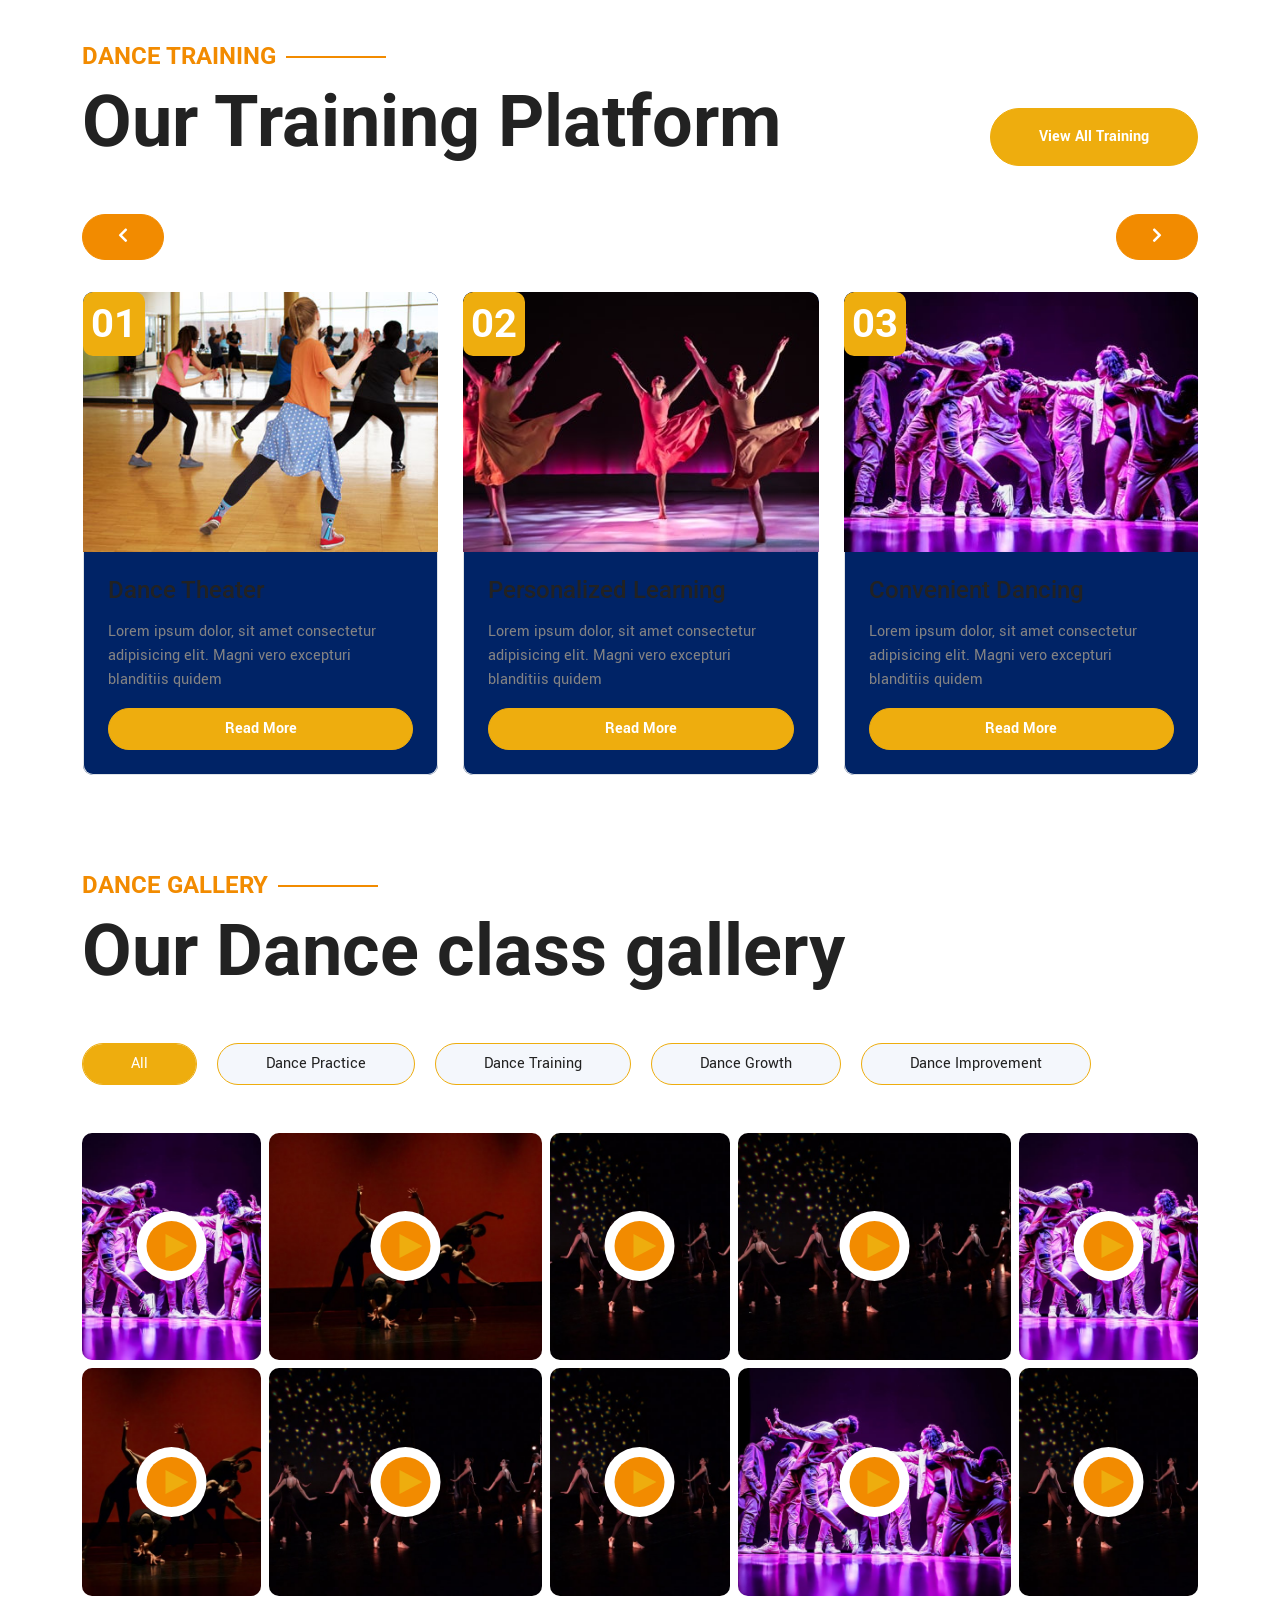
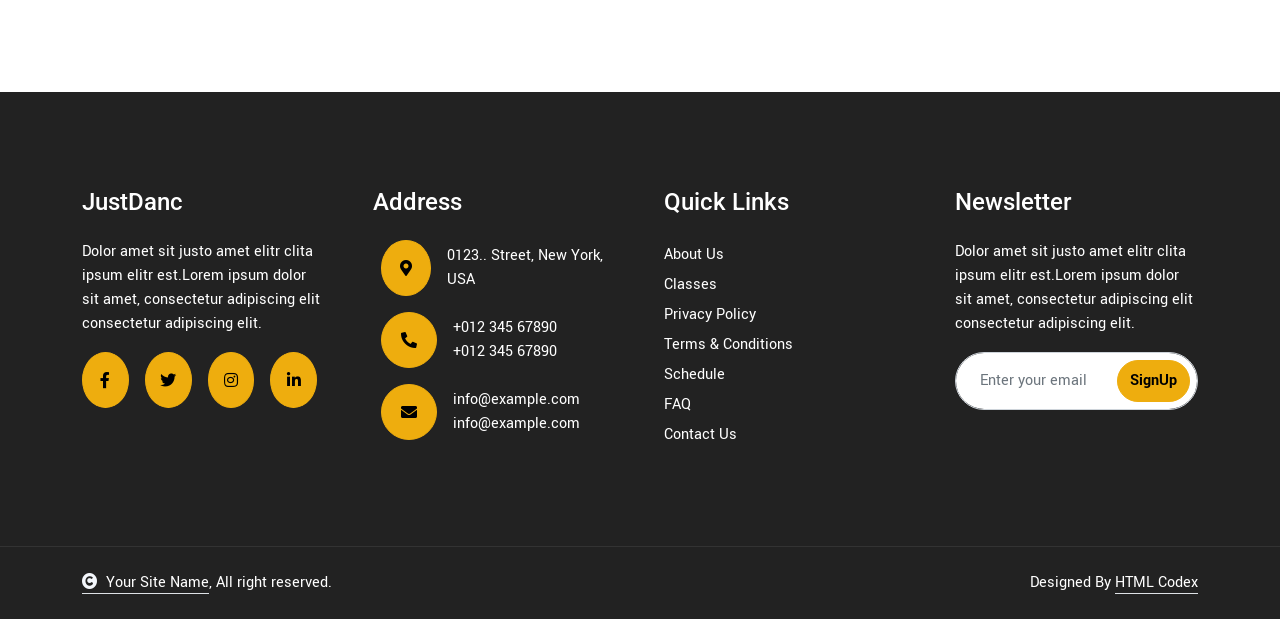
<file: classes.html>
<!DOCTYPE html>
<html lang="en">

    <head>
        <meta charset="utf-8">
        <title>JustDance - Dance Class Website Template</title>
        <meta content="width=device-width, initial-scale=1.0" name="viewport">
        <meta content="" name="keywords">
        <meta content="" name="description">

        <!-- Google Web Fonts -->
        <link rel="preconnect" href="https://fonts.googleapis.com">
        <link rel="preconnect" href="https://fonts.gstatic.com" crossorigin>
        <link href="https://fonts.googleapis.com/css2?family=Roboto:wght@400;500;700&family=Yantramanav:wght@400;500;700&display=swap" rel="stylesheet"> 

        <!-- Icon Font Stylesheet -->
        <link rel="stylesheet" href="https://use.fontawesome.com/releases/v5.15.4/css/all.css"/>
        <link href="https://cdn.jsdelivr.net/npm/bootstrap-icons@1.4.1/font/bootstrap-icons.css" rel="stylesheet">

        <!-- Libraries Stylesheet -->
        <link href="lib/animate/animate.min.css" rel="stylesheet">
        <link href="lib/owlcarousel/assets/owl.carousel.min.css" rel="stylesheet">
        <link href="lib/lightbox/css/lightbox.min.css" rel="stylesheet">


        <!-- Customized Bootstrap Stylesheet -->
        <link href="css/bootstrap.min.css" rel="stylesheet">

        <!-- Template Stylesheet -->
        <link href="css/style.css" rel="stylesheet">
    </head>

    <body>

        <!-- Spinner Start -->
        <div id="spinner" class="show bg-white position-fixed translate-middle w-100 vh-100 top-50 start-50 d-flex align-items-center justify-content-center">
            <div class="spinner-border text-primary" style="width: 3rem; height: 3rem;" role="status">
                <span class="sr-only">Loading...</span>
            </div>
        </div>
        <!-- Spinner End -->


        <!-- Topbar Start -->
        <div class="container-fluid bg-secondary px-5 d-none d-lg-block">
            <div class="row gx-0 align-items-center" style="height: 45px;">
                <div class="col-lg-8 text-center text-lg-start mb-lg-0">
                    <div class="d-flex flex-wrap">
                        <a href="#" class="text-light me-4"><i class="fas fa-map-marker-alt text-primary me-2"></i>Find A Location</a>
                        <a href="#" class="text-light me-4"><i class="fas fa-phone-alt text-primary me-2"></i>+01234567890</a>
                        <a href="#" class="text-light me-0"><i class="fas fa-envelope text-primary me-2"></i>Example@gmail.com</a>
                    </div>
                </div>
                <div class="col-lg-4 text-center text-lg-end">
                    <div class="d-flex justify-content-end">
                        <div class="border-end border-start py-1">
                            <a href="#" class="btn text-primary"><i class="fab fa-facebook-f"></i></a>
                        </div>
                        <div class="border-end py-1">
                            <a href="#" class="btn text-primary"><i class="fab fa-twitter"></i></a>
                        </div>
                        <div class="border-end py-1">
                            <a href="#" class="btn text-primary"><i class="fab fa-instagram"></i></a>
                        </div>
                        <div class="border-end py-1">
                            <a href="#" class="btn text-primary"><i class="fab fa-linkedin-in"></i></a>
                        </div>
                    </div>
                </div>
            </div>
        </div>
        <!-- Topbar End -->


        <!-- Navbar & Hero Start -->
        <div class="container-fluid position-relative p-0">
            <nav class="navbar navbar-expand-lg navbar-light bg-white px-4 px-lg-5 py-3 py-lg-0">
                <a href="#" class="navbar-brand p-0">
                    <h1 class="text-primary m-0"><i class="fas fa-biohazard me-3"></i>JustDance</h1>
                    <!-- <img src="img/logo.png" alt="Logo"> -->
                </a>
                <button class="navbar-toggler" type="button" data-bs-toggle="collapse" data-bs-target="#navbarCollapse">
                    <span class="fa fa-bars"></span>
                </button>
                <div class="collapse navbar-collapse" id="navbarCollapse">
                    <div class="navbar-nav ms-auto py-0">
                        <a href="index.html" class="nav-item nav-link">Home</a>
                        <a href="about.html" class="nav-item nav-link">About</a>
                        <a href="event.html" class="nav-item nav-link">Events</a>
                        <a href="blog.html" class="nav-item nav-link">Blogs</a>
                        <div class="nav-item dropdown">
                            <a href="#" class="nav-link dropdown-toggle active" data-bs-toggle="dropdown">Pages</a>
                            <div class="dropdown-menu m-0">
                                <a href="classes.html" class="dropdown-item active">Our classes</a>
                                <a href="training.html" class="dropdown-item">Dance Training</a>
                                <a href="team.html" class="dropdown-item">Our Team</a>
                                <a href="testimonial.html" class="dropdown-item">Testimonial</a>
                                <a href="gallery.html" class="dropdown-item">Dance Gallery</a>
                                <a href="404.html" class="dropdown-item">404 Page</a>
                            </div>
                        </div>
                        <a href="contact.html" class="nav-item nav-link">Contact Us</a>
                    </div>
                    <a href="#" class="btn btn-primary rounded-pill text-white py-2 px-4 flex-wrap flex-sm-shrink-0">Register Now</a>
                </div>
            </nav>
        </div>
        <!-- Navbar & Hero End -->

        <!-- Header Start -->
        <div class="container-fluid bg-breadcrumb">
            <div class="container text-center py-5" style="max-width: 900px;">
                <h3 class="text-primary display-3 mb-4 wow fadeInDown" data-wow-delay="0.1s">Our Classes</h1>
                <ol class="breadcrumb justify-content-center text-white mb-0 wow fadeInDown" data-wow-delay="0.3s">
                    <li class="breadcrumb-item"><a href="index.html" class="text-dark">Home</a></li>
                    <li class="breadcrumb-item"><a href="#" class="text-dark">Pages</a></li>
                    <li class="breadcrumb-item active text-primary">Classes</li>
                </ol>    
            </div>
        </div>
        <!-- Header End -->

        <!-- Banner Start -->
        <div class="container-fluid bg-secondary wow zoomInDown" data-wow-delay="0.1s">
            <div class="container">
                <div class="d-flex flex-column flex-lg-row align-items-center justify-content-center text-center p-5">
                    <h1 class="me-4"><span class="fw-normal">Join us today for </span><span> your first dance</span></h1>
                    <a href="#" class="text-white fw-bold fs-2"> <i class="fa fa-phone me-1"></i> 714-783-2205</a>
                </div>
            </div>
        </div>
        <!-- Banner End -->

        <!-- Dance Class Start -->
        <div class="container-fluid class bg-light py-5">
            <div class="container py-5">
                <div class="pb-5">
                    <h4 class="text-secondary sub-title fw-bold wow fadeInUp" data-wow-delay="0.1s">Our Dance Classes</h4>
                    <h1 class="display-2 mb-0 wow fadeInUp" data-wow-delay="0.3s">Dance Classes for everyone</h1>
                </div>
                <div class="class-carousel owl-carousel pt-5 wow fadeInUp" data-wow-delay="0.1s">
                    <div class="class-item bg-white rounded wow fadeInUp" data-wow-delay="0.1s">
                        <div class="class-img rounded-top">
                            <img src="img/class-1.jpg" class="img-fluid rounded-top w-100" alt="Image">
                        </div>
                        <div class="rounded-bottom p-4">
                            <a href="#" class="h4 mb-3 d-block">Classical Dance class</a>
                            <p class="mb-3">Lorem ipsum dolor, sit amet consectetur adipisicing elit. Magni vero excepturi blanditiis quidem</p>
                            <a class="btn btn-primary rounded-pill text-white py-2 px-4" href="#">Explore Details</a>
                        </div>
                    </div>
                    <div class="class-item bg-white rounded wow fadeInUp" data-wow-delay="0.3s">
                        <div class="class-img rounded-top">
                            <img src="img/class-2.jpg" class="img-fluid rounded-top w-100" alt="Image">
                        </div>
                        <div class="rounded-bottom p-4">
                            <a href="#" class="h4 mb-3 d-block">Classical Dance class</a>
                            <p class="mb-3">Lorem ipsum dolor, sit amet consectetur adipisicing elit. Magni vero excepturi blanditiis quidem</p>
                            <a class="btn btn-primary rounded-pill text-white py-2 px-4" href="#">Explore Details</a>
                        </div>
                    </div>
                    <div class="class-item bg-white rounded wow fadeInUp" data-wow-delay="0.5s">
                        <div class="class-img rounded-top">
                            <img src="img/class-3.jpg" class="img-fluid rounded-top w-100" alt="Image">
                        </div>
                        <div class="rounded-bottom p-4">
                            <a href="#" class="h4 mb-3 d-block">Classical Dance class</a>
                            <p class="mb-3">Lorem ipsum dolor, sit amet consectetur adipisicing elit. Magni vero excepturi blanditiis quidem</p>
                            <a class="btn btn-primary rounded-pill text-white py-2 px-4" href="#">Explore Details</a>
                        </div>
                    </div>
                    <div class="class-item bg-white rounded wow fadeInUp" data-wow-delay="0.7s">
                        <div class="class-img rounded-top">
                            <img src="img/class-2.jpg" class="img-fluid rounded-top w-100" alt="Image">
                        </div>
                        <div class="rounded-bottom p-4">
                            <a href="#" class="h4 mb-3 d-block">Classical Dance class</a>
                            <p class="mb-3">Lorem ipsum dolor, sit amet consectetur adipisicing elit. Magni vero excepturi blanditiis quidem</p>
                            <a class="btn btn-primary rounded-pill text-white py-2 px-4" href="#">Explore Details</a>
                        </div>
                    </div>
                    <div class="class-item bg-white rounded wow fadeInUp" data-wow-delay="0.9s">
                        <div class="class-img rounded-top">
                            <img src="img/class-3.jpg" class="img-fluid rounded-top w-100" alt="Image">
                        </div>
                        <div class="rounded-bottom p-4">
                            <a href="#" class="h4 mb-3 d-block">Classical Dance class</a>
                            <p class="mb-3">Lorem ipsum dolor, sit amet consectetur adipisicing elit. Magni vero excepturi blanditiis quidem</p>
                            <a class="btn btn-primary rounded-pill text-white py-2 px-4" href="#">Explore Details</a>
                        </div>
                    </div>
                </div>
            </div>
        </div>
        <!-- Dance Class End -->


        <!-- Training Start -->
        <div class="container-fluid training py-5">
            <div class="container py-5">
                <div class="pb-5">
                    <div class="row g-4 align-items-end">
                        <div class="col-xl-8">
                            <h4 class="text-secondary sub-title fw-bold wow fadeInUp" data-wow-delay="0.1s">Dance Training</h4>
                            <h1 class="display-2 mb-0 wow fadeInUp" data-wow-delay="0.3s">Our Training Platform</h1>
                        </div>
                        <div class="col-xl-4 text-xl-end wow fadeInUp" data-wow-delay="0.3s">
                            <a class="btn btn-primary rounded-pill text-white py-3 px-5" href="#">View All Training</a>
                        </div>
                    </div>
                </div>
                <div class="training-carousel owl-carousel pt-5 wow fadeInUp" data-wow-delay="0.1s">
                    <div class="training-item bg-white rounded wow fadeInUp" data-wow-delay="0.1s">
                        <div class="training-img rounded-top">
                            <img src="img/service-1.jpg" class="img-fluid rounded-top w-100" alt="Image">
                            <h1 class="fs-1 fw-bold bg-primary text-white d-inline-block rounded p-2 position-absolute" style="top: 0; left: 0;">01</h1>
                        </div>
                        <div class="rounded-bottom border border-top-0 p-4">
                            <a href="#" class="h4 mb-3 d-block">Dance Theater</a>
                            <p class="mb-3">Lorem ipsum dolor, sit amet consectetur adipisicing elit. Magni vero excepturi blanditiis quidem</p>
                            <a class="btn btn-primary rounded-pill text-white py-2 px-4" href="#">Read More</a>
                        </div>
                    </div>
                    <div class="training-item bg-white rounded wow fadeInUp" data-wow-delay="0.3s">
                        <div class="training-img rounded-top">
                            <img src="img/service-3.jpg" class="img-fluid rounded-top w-100" alt="Image">
                            <h1 class="fs-1 fw-bold bg-primary text-white d-inline-block rounded p-2 position-absolute" style="top: 0; left: 0;">02</h1>
                        </div>
                        <div class="rounded-bottom border border-top-0 p-4">
                            <a href="#" class="h4 mb-3 d-block">Personalized Learning</a>
                            <p class="mb-3">Lorem ipsum dolor, sit amet consectetur adipisicing elit. Magni vero excepturi blanditiis quidem</p>
                            <a class="btn btn-primary rounded-pill text-white py-2 px-4" href="#">Read More</a>
                        </div>
                    </div>
                    <div class="training-item bg-white rounded wow fadeInUp" data-wow-delay="0.5s">
                        <div class="training-img rounded-top">
                            <img src="img/service-2.jpg" class="img-fluid rounded-top w-100" alt="Image">
                            <h1 class="fs-1 fw-bold bg-primary text-white d-inline-block rounded p-2 position-absolute" style="top: 0; left: 0;">03</h1>
                        </div>
                        <div class="rounded-bottom border border-top-0 p-4">
                            <a href="#" class="h4 mb-3 d-block">Convenient Dancing</a>
                            <p class="mb-3">Lorem ipsum dolor, sit amet consectetur adipisicing elit. Magni vero excepturi blanditiis quidem</p>
                            <a class="btn btn-primary rounded-pill text-white py-2 px-4" href="#">Read More</a>
                        </div>
                    </div>
                    <div class="training-item bg-white rounded wow fadeInUp" data-wow-delay="0.7s">
                        <div class="training-img rounded-top">
                            <img src="img/service-4.jpg" class="img-fluid rounded-top w-100" alt="Image">
                            <h1 class="fs-1 fw-bold bg-primary text-white d-inline-block rounded p-2 position-absolute" style="top: 0; left: 0;">04</h1>
                        </div>
                        <div class="rounded-bottom border border-top-0 p-4">
                            <a href="#" class="h4 mb-3 d-block">Dance Theater</a>
                            <p class="mb-3">Lorem ipsum dolor, sit amet consectetur adipisicing elit. Magni vero excepturi blanditiis quidem</p>
                            <a class="btn btn-primary rounded-pill text-white py-2 px-4" href="#">Read More</a>
                        </div>
                    </div>
                    <div class="training-item bg-white rounded wow fadeInUp" data-wow-delay="0.9s">
                        <div class="training-img rounded-top">
                            <img src="img/service-3.jpg" class="img-fluid rounded-top w-100" alt="Image">
                            <h1 class="fs-1 fw-bold bg-primary text-white d-inline-block rounded p-2 position-absolute" style="top: 0; left: 0;">05</h1>
                        </div>
                        <div class="rounded-bottom border border-top-0 p-4">
                            <a href="#" class="h4 mb-3 d-block">Personalized Learning</a>
                            <p class="mb-3">Lorem ipsum dolor, sit amet consectetur adipisicing elit. Magni vero excepturi blanditiis quidem</p>
                            <a class="btn btn-primary rounded-pill text-white py-2 px-4" href="#">Read More</a>
                        </div>
                    </div>
                </div>
            </div>
        </div>
        <!-- Training End -->


        <!-- Video Gallery Start -->
        <div class="container-fluid gallery pb-5">
            <div class="container pb-5">
                <div class="pb-5">
                    <h4 class="text-secondary sub-title fw-bold wow fadeInUp" data-wow-delay="0.1s">Dance Gallery</h4>
                    <h1 class="display-2 mb-0 wow fadeInUp" data-wow-delay="0.3s">Our Dance class gallery</h1>
                </div>
                <div class="tab-class wow fadeInUp" data-wow-delay="0.1s">
                    <ul class="nav nav-pills d-inline-flex justify-content-center pb-4">
                        <li class="nav-item bg-light border border-primary rounded-pill mb-4">
                            <a class="d-flex py-2 px-5 rounded-pill active" data-bs-toggle="pill" href="#GalleryTab-1">
                                <span class="text-dark">All</span>
                            </a>
                        </li>
                        <li class="nav-item bg-light border border-primary rounded-pill mb-4">
                            <a class="d-flex py-2 px-5 rounded-pill" data-bs-toggle="pill" href="#GalleryTab-2">
                                <span class="text-dark">Dance Practice</span>
                            </a>
                        </li>
                        <li class="nav-item bg-light border border-primary rounded-pill mb-4">
                            <a class="d-flex py-2 px-5 rounded-pill" data-bs-toggle="pill" href="#GalleryTab-3">
                                <span class="text-dark">Dance Training</span>
                            </a>
                        </li>
                        <li class="nav-item bg-light border border-primary rounded-pill mb-4">
                            <a class="d-flex py-2 px-5 rounded-pill" data-bs-toggle="pill" href="#GalleryTab-4">
                                <span class="text-dark">Dance Growth</span>
                            </a>
                        </li>
                        <li class="nav-item bg-light border border-primary rounded-pill mb-4">
                            <a class="d-flex py-2 px-5 rounded-pill" data-bs-toggle="pill" href="#GalleryTab-5">
                                <span class="text-dark">Dance Improvement</span>
                            </a>
                        </li>
                    </ul>

                    <div class="tab-content">
                        <div id="GalleryTab-1" class="tab-pane fade show p-0 active">
                            <div class="row g-2">
                                <div class="col-sm-6 col-md-6 col-lg-4 col-xl-2 wow fadeInUp" data-wow-delay="0.1s">
                                    <div class="video h-100">
                                        <img src="img/class-1.jpg" class="img-fluid rounded w-100 h-100" style="object-fit: cover;" alt="">
                                        <button type="button" class="btn btn-play" data-bs-toggle="modal" data-src="https://www.youtube.com/embed/DWRcNpR6Kdc" data-bs-target="#videoModal">
                                            <span></span>
                                        </button>
                                    </div>
                                </div>
                                <div class="col-sm-6 col-md-6 col-lg-4 col-xl-3 wow fadeInUp" data-wow-delay="0.3s">
                                    <div class="video h-100">
                                        <img src="img/class-2.jpg" class="img-fluid rounded w-100 h-100" style="object-fit: cover;" alt="">
                                        <button type="button" class="btn btn-play" data-bs-toggle="modal" data-src="https://www.youtube.com/embed/DWRcNpR6Kdc" data-bs-target="#videoModal">
                                            <span></span>
                                        </button>
                                    </div>
                                </div>
                                <div class="col-sm-6 col-md-6 col-lg-4 col-xl-2 wow fadeInUp" data-wow-delay="0.5s">
                                    <div class="video h-100">
                                        <img src="img/class-3.jpg" class="img-fluid rounded w-100 h-100" style="object-fit: cover;" alt="">
                                        <button type="button" class="btn btn-play" data-bs-toggle="modal" data-src="https://www.youtube.com/embed/DWRcNpR6Kdc" data-bs-target="#videoModal">
                                            <span></span>
                                        </button>
                                    </div>
                                </div>
                                <div class="col-sm-6 col-md-6 col-lg-4 col-xl-3 wow fadeInUp" data-wow-delay="0.7s">
                                    <div class="video h-100">
                                        <img src="img/class-3.jpg" class="img-fluid rounded w-100 h-100" style="object-fit: cover;" alt="">
                                        <button type="button" class="btn btn-play" data-bs-toggle="modal" data-src="https://www.youtube.com/embed/DWRcNpR6Kdc" data-bs-target="#videoModal">
                                            <span></span>
                                        </button>
                                    </div>
                                </div>
                                <div class="col-sm-6 col-md-6 col-lg-4 col-xl-2 wow fadeInUp" data-wow-delay="0.9s">
                                    <div class="video h-100">
                                        <img src="img/class-1.jpg" class="img-fluid rounded w-100 h-100" style="object-fit: cover;" alt="">
                                        <button type="button" class="btn btn-play" data-bs-toggle="modal" data-src="https://www.youtube.com/embed/DWRcNpR6Kdc" data-bs-target="#videoModal">
                                            <span></span>
                                        </button>
                                    </div>
                                </div>
                                <div class="col-sm-6 col-md-6 col-lg-4 col-xl-2 wow fadeInUp" data-wow-delay="0.1s">
                                    <div class="video h-100">
                                        <img src="img/class-2.jpg" class="img-fluid rounded w-100 h-100" style="object-fit: cover;" alt="">
                                        <button type="button" class="btn btn-play" data-bs-toggle="modal" data-src="https://www.youtube.com/embed/DWRcNpR6Kdc" data-bs-target="#videoModal">
                                            <span></span>
                                        </button>
                                    </div>
                                </div>
                                <div class="col-sm-6 col-md-6 col-lg-3 col-xl-3 wow fadeInUp" data-wow-delay="0.3s">
                                    <div class="video h-100">
                                        <img src="img/class-3.jpg" class="img-fluid rounded w-100 h-100" style="object-fit: cover;" alt="">
                                        <button type="button" class="btn btn-play" data-bs-toggle="modal" data-src="https://www.youtube.com/embed/DWRcNpR6Kdc" data-bs-target="#videoModal">
                                            <span></span>
                                        </button>
                                    </div>
                                </div>
                                <div class="col-sm-6 col-md-6 col-lg-3 col-xl-2 wow fadeInUp" data-wow-delay="0.5s">
                                    <div class="video h-100">
                                        <img src="img/class-3.jpg" class="img-fluid rounded w-100 h-100" style="object-fit: cover;" alt="">
                                        <button type="button" class="btn btn-play" data-bs-toggle="modal" data-src="https://www.youtube.com/embed/DWRcNpR6Kdc" data-bs-target="#videoModal">
                                            <span></span>
                                        </button>
                                    </div>
                                </div>
                                <div class="col-sm-6 col-md-6 col-lg-3 col-xl-3 wow fadeInUp" data-wow-delay="0.7s">
                                    <div class="video h-100">
                                        <img src="img/class-1.jpg" class="img-fluid rounded w-100 h-100" style="object-fit: cover;" alt="">
                                        <button type="button" class="btn btn-play" data-bs-toggle="modal" data-src="https://www.youtube.com/embed/DWRcNpR6Kdc" data-bs-target="#videoModal">
                                            <span></span>
                                        </button>
                                    </div>
                                </div>
                                <div class="col-sm-6 col-md-6 col-lg-3 col-xl-2 wow fadeInUp" data-wow-delay="0.9s">
                                    <div class="video h-100">
                                        <img src="img/class-3.jpg" class="img-fluid rounded w-100 h-100" style="object-fit: cover;" alt="">
                                        <button type="button" class="btn btn-play" data-bs-toggle="modal" data-src="https://www.youtube.com/embed/DWRcNpR6Kdc" data-bs-target="#videoModal">
                                            <span></span>
                                        </button>
                                    </div>
                                </div>
                            </div>
                        </div>
                        <div id="GalleryTab-2" class="tab-pane fade show p-0">
                            <div class="row g-2">
                                <div class="col-sm-6 col-md-6 col-lg-4 col-xl-2">
                                    <div class="video h-100">
                                        <img src="img/class-1.jpg" class="img-fluid rounded w-100 h-100" style="object-fit: cover;" alt="">
                                        <button type="button" class="btn btn-play" data-bs-toggle="modal" data-src="https://www.youtube.com/embed/DWRcNpR6Kdc" data-bs-target="#videoModal">
                                            <span></span>
                                        </button>
                                    </div>
                                </div>
                                <div class="col-sm-6 col-md-6 col-lg-4 col-xl-3">
                                    <div class="video h-100">
                                        <img src="img/class-2.jpg" class="img-fluid rounded w-100 h-100" style="object-fit: cover;" alt="">
                                        <button type="button" class="btn btn-play" data-bs-toggle="modal" data-src="https://www.youtube.com/embed/DWRcNpR6Kdc" data-bs-target="#videoModal">
                                            <span></span>
                                        </button>
                                    </div>
                                </div>
                                <div class="col-sm-6 col-md-6 col-lg-4 col-xl-2">
                                    <div class="video h-100">
                                        <img src="img/class-3.jpg" class="img-fluid rounded w-100 h-100" style="object-fit: cover;" alt="">
                                        <button type="button" class="btn btn-play" data-bs-toggle="modal" data-src="https://www.youtube.com/embed/DWRcNpR6Kdc" data-bs-target="#videoModal">
                                            <span></span>
                                        </button>
                                    </div>
                                </div>
                                <div class="col-sm-6 col-md-6 col-lg-4 col-xl-3">
                                    <div class="video h-100">
                                        <img src="img/class-3.jpg" class="img-fluid rounded w-100 h-100" style="object-fit: cover;" alt="">
                                        <button type="button" class="btn btn-play" data-bs-toggle="modal" data-src="https://www.youtube.com/embed/DWRcNpR6Kdc" data-bs-target="#videoModal">
                                            <span></span>
                                        </button>
                                    </div>
                                </div>
                                <div class="col-sm-6 col-md-6 col-lg-4 col-xl-2">
                                    <div class="video h-100">
                                        <img src="img/class-1.jpg" class="img-fluid rounded w-100 h-100" style="object-fit: cover;" alt="">
                                        <button type="button" class="btn btn-play" data-bs-toggle="modal" data-src="https://www.youtube.com/embed/DWRcNpR6Kdc" data-bs-target="#videoModal">
                                            <span></span>
                                        </button>
                                    </div>
                                </div>
                                <div class="col-sm-6 col-md-6 col-lg-4 col-xl-2">
                                    <div class="video h-100">
                                        <img src="img/class-2.jpg" class="img-fluid rounded w-100 h-100" style="object-fit: cover;" alt="">
                                        <button type="button" class="btn btn-play" data-bs-toggle="modal" data-src="https://www.youtube.com/embed/DWRcNpR6Kdc" data-bs-target="#videoModal">
                                            <span></span>
                                        </button>
                                    </div>
                                </div>
                                <div class="col-sm-6 col-md-6 col-lg-3 col-xl-3">
                                    <div class="video h-100">
                                        <img src="img/class-3.jpg" class="img-fluid rounded w-100 h-100" style="object-fit: cover;" alt="">
                                        <button type="button" class="btn btn-play" data-bs-toggle="modal" data-src="https://www.youtube.com/embed/DWRcNpR6Kdc" data-bs-target="#videoModal">
                                            <span></span>
                                        </button>
                                    </div>
                                </div>
                                <div class="col-sm-6 col-md-6 col-lg-3 col-xl-2">
                                    <div class="video h-100">
                                        <img src="img/class-3.jpg" class="img-fluid rounded w-100 h-100" style="object-fit: cover;" alt="">
                                        <button type="button" class="btn btn-play" data-bs-toggle="modal" data-src="https://www.youtube.com/embed/DWRcNpR6Kdc" data-bs-target="#videoModal">
                                            <span></span>
                                        </button>
                                    </div>
                                </div>
                                <div class="col-sm-6 col-md-6 col-lg-3 col-xl-3">
                                    <div class="video h-100">
                                        <img src="img/class-1.jpg" class="img-fluid rounded w-100 h-100" style="object-fit: cover;" alt="">
                                        <button type="button" class="btn btn-play" data-bs-toggle="modal" data-src="https://www.youtube.com/embed/DWRcNpR6Kdc" data-bs-target="#videoModal">
                                            <span></span>
                                        </button>
                                    </div>
                                </div>
                                <div class="col-sm-6 col-md-6 col-lg-3 col-xl-2">
                                    <div class="video h-100">
                                        <img src="img/class-3.jpg" class="img-fluid rounded w-100 h-100" style="object-fit: cover;" alt="">
                                        <button type="button" class="btn btn-play" data-bs-toggle="modal" data-src="https://www.youtube.com/embed/DWRcNpR6Kdc" data-bs-target="#videoModal">
                                            <span></span>
                                        </button>
                                    </div>
                                </div>
                            </div>
                        </div>
                        <div id="GalleryTab-3" class="tab-pane fade show p-0">
                            <div class="row g-2">
                                <div class="col-sm-6 col-md-6 col-lg-4 col-xl-2">
                                    <div class="video h-100">
                                        <img src="img/class-1.jpg" class="img-fluid rounded w-100 h-100" style="object-fit: cover;" alt="">
                                        <button type="button" class="btn btn-play" data-bs-toggle="modal" data-src="https://www.youtube.com/embed/DWRcNpR6Kdc" data-bs-target="#videoModal">
                                            <span></span>
                                        </button>
                                    </div>
                                </div>
                                <div class="col-sm-6 col-md-6 col-lg-4 col-xl-3">
                                    <div class="video h-100">
                                        <img src="img/class-2.jpg" class="img-fluid rounded w-100 h-100" style="object-fit: cover;" alt="">
                                        <button type="button" class="btn btn-play" data-bs-toggle="modal" data-src="https://www.youtube.com/embed/DWRcNpR6Kdc" data-bs-target="#videoModal">
                                            <span></span>
                                        </button>
                                    </div>
                                </div>
                                <div class="col-sm-6 col-md-6 col-lg-4 col-xl-2">
                                    <div class="video h-100">
                                        <img src="img/class-3.jpg" class="img-fluid rounded w-100 h-100" style="object-fit: cover;" alt="">
                                        <button type="button" class="btn btn-play" data-bs-toggle="modal" data-src="https://www.youtube.com/embed/DWRcNpR6Kdc" data-bs-target="#videoModal">
                                            <span></span>
                                        </button>
                                    </div>
                                </div>
                                <div class="col-sm-6 col-md-6 col-lg-4 col-xl-3">
                                    <div class="video h-100">
                                        <img src="img/class-3.jpg" class="img-fluid rounded w-100 h-100" style="object-fit: cover;" alt="">
                                        <button type="button" class="btn btn-play" data-bs-toggle="modal" data-src="https://www.youtube.com/embed/DWRcNpR6Kdc" data-bs-target="#videoModal">
                                            <span></span>
                                        </button>
                                    </div>
                                </div>
                                <div class="col-sm-6 col-md-6 col-lg-4 col-xl-2">
                                    <div class="video h-100">
                                        <img src="img/class-1.jpg" class="img-fluid rounded w-100 h-100" style="object-fit: cover;" alt="">
                                        <button type="button" class="btn btn-play" data-bs-toggle="modal" data-src="https://www.youtube.com/embed/DWRcNpR6Kdc" data-bs-target="#videoModal">
                                            <span></span>
                                        </button>
                                    </div>
                                </div>
                                <div class="col-sm-6 col-md-6 col-lg-4 col-xl-2">
                                    <div class="video h-100">
                                        <img src="img/class-2.jpg" class="img-fluid rounded w-100 h-100" style="object-fit: cover;" alt="">
                                        <button type="button" class="btn btn-play" data-bs-toggle="modal" data-src="https://www.youtube.com/embed/DWRcNpR6Kdc" data-bs-target="#videoModal">
                                            <span></span>
                                        </button>
                                    </div>
                                </div>
                                <div class="col-sm-6 col-md-6 col-lg-3 col-xl-3">
                                    <div class="video h-100">
                                        <img src="img/class-3.jpg" class="img-fluid rounded w-100 h-100" style="object-fit: cover;" alt="">
                                        <button type="button" class="btn btn-play" data-bs-toggle="modal" data-src="https://www.youtube.com/embed/DWRcNpR6Kdc" data-bs-target="#videoModal">
                                            <span></span>
                                        </button>
                                    </div>
                                </div>
                                <div class="col-sm-6 col-md-6 col-lg-3 col-xl-2">
                                    <div class="video h-100">
                                        <img src="img/class-3.jpg" class="img-fluid rounded w-100 h-100" style="object-fit: cover;" alt="">
                                        <button type="button" class="btn btn-play" data-bs-toggle="modal" data-src="https://www.youtube.com/embed/DWRcNpR6Kdc" data-bs-target="#videoModal">
                                            <span></span>
                                        </button>
                                    </div>
                                </div>
                                <div class="col-sm-6 col-md-6 col-lg-3 col-xl-3">
                                    <div class="video h-100">
                                        <img src="img/class-1.jpg" class="img-fluid rounded w-100 h-100" style="object-fit: cover;" alt="">
                                        <button type="button" class="btn btn-play" data-bs-toggle="modal" data-src="https://www.youtube.com/embed/DWRcNpR6Kdc" data-bs-target="#videoModal">
                                            <span></span>
                                        </button>
                                    </div>
                                </div>
                                <div class="col-sm-6 col-md-6 col-lg-3 col-xl-2">
                                    <div class="video h-100">
                                        <img src="img/class-3.jpg" class="img-fluid rounded w-100 h-100" style="object-fit: cover;" alt="">
                                        <button type="button" class="btn btn-play" data-bs-toggle="modal" data-src="https://www.youtube.com/embed/DWRcNpR6Kdc" data-bs-target="#videoModal">
                                            <span></span>
                                        </button>
                                    </div>
                                </div>
                            </div>
                        </div>
                        <div id="GalleryTab-4" class="tab-pane fade show p-0">
                            <div class="row g-2">
                                <div class="col-sm-6 col-md-6 col-lg-4 col-xl-2">
                                    <div class="video h-100">
                                        <img src="img/class-1.jpg" class="img-fluid rounded w-100 h-100" style="object-fit: cover;" alt="">
                                        <button type="button" class="btn btn-play" data-bs-toggle="modal" data-src="https://www.youtube.com/embed/DWRcNpR6Kdc" data-bs-target="#videoModal">
                                            <span></span>
                                        </button>
                                    </div>
                                </div>
                                <div class="col-sm-6 col-md-6 col-lg-4 col-xl-3">
                                    <div class="video h-100">
                                        <img src="img/class-2.jpg" class="img-fluid rounded w-100 h-100" style="object-fit: cover;" alt="">
                                        <button type="button" class="btn btn-play" data-bs-toggle="modal" data-src="https://www.youtube.com/embed/DWRcNpR6Kdc" data-bs-target="#videoModal">
                                            <span></span>
                                        </button>
                                    </div>
                                </div>
                                <div class="col-sm-6 col-md-6 col-lg-4 col-xl-2">
                                    <div class="video h-100">
                                        <img src="img/class-3.jpg" class="img-fluid rounded w-100 h-100" style="object-fit: cover;" alt="">
                                        <button type="button" class="btn btn-play" data-bs-toggle="modal" data-src="https://www.youtube.com/embed/DWRcNpR6Kdc" data-bs-target="#videoModal">
                                            <span></span>
                                        </button>
                                    </div>
                                </div>
                                <div class="col-sm-6 col-md-6 col-lg-4 col-xl-3">
                                    <div class="video h-100">
                                        <img src="img/class-3.jpg" class="img-fluid rounded w-100 h-100" style="object-fit: cover;" alt="">
                                        <button type="button" class="btn btn-play" data-bs-toggle="modal" data-src="https://www.youtube.com/embed/DWRcNpR6Kdc" data-bs-target="#videoModal">
                                            <span></span>
                                        </button>
                                    </div>
                                </div>
                                <div class="col-sm-6 col-md-6 col-lg-4 col-xl-2">
                                    <div class="video h-100">
                                        <img src="img/class-1.jpg" class="img-fluid rounded w-100 h-100" style="object-fit: cover;" alt="">
                                        <button type="button" class="btn btn-play" data-bs-toggle="modal" data-src="https://www.youtube.com/embed/DWRcNpR6Kdc" data-bs-target="#videoModal">
                                            <span></span>
                                        </button>
                                    </div>
                                </div>
                                <div class="col-sm-6 col-md-6 col-lg-4 col-xl-2">
                                    <div class="video h-100">
                                        <img src="img/class-2.jpg" class="img-fluid rounded w-100 h-100" style="object-fit: cover;" alt="">
                                        <button type="button" class="btn btn-play" data-bs-toggle="modal" data-src="https://www.youtube.com/embed/DWRcNpR6Kdc" data-bs-target="#videoModal">
                                            <span></span>
                                        </button>
                                    </div>
                                </div>
                                <div class="col-sm-6 col-md-6 col-lg-3 col-xl-3">
                                    <div class="video h-100">
                                        <img src="img/class-3.jpg" class="img-fluid rounded w-100 h-100" style="object-fit: cover;" alt="">
                                        <button type="button" class="btn btn-play" data-bs-toggle="modal" data-src="https://www.youtube.com/embed/DWRcNpR6Kdc" data-bs-target="#videoModal">
                                            <span></span>
                                        </button>
                                    </div>
                                </div>
                                <div class="col-sm-6 col-md-6 col-lg-3 col-xl-2">
                                    <div class="video h-100">
                                        <img src="img/class-3.jpg" class="img-fluid rounded w-100 h-100" style="object-fit: cover;" alt="">
                                        <button type="button" class="btn btn-play" data-bs-toggle="modal" data-src="https://www.youtube.com/embed/DWRcNpR6Kdc" data-bs-target="#videoModal">
                                            <span></span>
                                        </button>
                                    </div>
                                </div>
                                <div class="col-sm-6 col-md-6 col-lg-3 col-xl-3">
                                    <div class="video h-100">
                                        <img src="img/class-1.jpg" class="img-fluid rounded w-100 h-100" style="object-fit: cover;" alt="">
                                        <button type="button" class="btn btn-play" data-bs-toggle="modal" data-src="https://www.youtube.com/embed/DWRcNpR6Kdc" data-bs-target="#videoModal">
                                            <span></span>
                                        </button>
                                    </div>
                                </div>
                                <div class="col-sm-6 col-md-6 col-lg-3 col-xl-2">
                                    <div class="video h-100">
                                        <img src="img/class-3.jpg" class="img-fluid rounded w-100 h-100" style="object-fit: cover;" alt="">
                                        <button type="button" class="btn btn-play" data-bs-toggle="modal" data-src="https://www.youtube.com/embed/DWRcNpR6Kdc" data-bs-target="#videoModal">
                                            <span></span>
                                        </button>
                                    </div>
                                </div>
                            </div>
                        </div>
                        <div id="GalleryTab-5" class="tab-pane fade show p-0">
                            <div class="row g-2">
                                <div class="col-sm-6 col-md-6 col-lg-4 col-xl-2">
                                    <div class="video h-100">
                                        <img src="img/class-1.jpg" class="img-fluid rounded w-100 h-100" style="object-fit: cover;" alt="">
                                        <button type="button" class="btn btn-play" data-bs-toggle="modal" data-src="https://www.youtube.com/embed/DWRcNpR6Kdc" data-bs-target="#videoModal">
                                            <span></span>
                                        </button>
                                    </div>
                                </div>
                                <div class="col-sm-6 col-md-6 col-lg-4 col-xl-3">
                                    <div class="video h-100">
                                        <img src="img/class-2.jpg" class="img-fluid rounded w-100 h-100" style="object-fit: cover;" alt="">
                                        <button type="button" class="btn btn-play" data-bs-toggle="modal" data-src="https://www.youtube.com/embed/DWRcNpR6Kdc" data-bs-target="#videoModal">
                                            <span></span>
                                        </button>
                                    </div>
                                </div>
                                <div class="col-sm-6 col-md-6 col-lg-4 col-xl-2">
                                    <div class="video h-100">
                                        <img src="img/class-3.jpg" class="img-fluid rounded w-100 h-100" style="object-fit: cover;" alt="">
                                        <button type="button" class="btn btn-play" data-bs-toggle="modal" data-src="https://www.youtube.com/embed/DWRcNpR6Kdc" data-bs-target="#videoModal">
                                            <span></span>
                                        </button>
                                    </div>
                                </div>
                                <div class="col-sm-6 col-md-6 col-lg-4 col-xl-3">
                                    <div class="video h-100">
                                        <img src="img/class-3.jpg" class="img-fluid rounded w-100 h-100" style="object-fit: cover;" alt="">
                                        <button type="button" class="btn btn-play" data-bs-toggle="modal" data-src="https://www.youtube.com/embed/DWRcNpR6Kdc" data-bs-target="#videoModal">
                                            <span></span>
                                        </button>
                                    </div>
                                </div>
                                <div class="col-sm-6 col-md-6 col-lg-4 col-xl-2">
                                    <div class="video h-100">
                                        <img src="img/class-1.jpg" class="img-fluid rounded w-100 h-100" style="object-fit: cover;" alt="">
                                        <button type="button" class="btn btn-play" data-bs-toggle="modal" data-src="https://www.youtube.com/embed/DWRcNpR6Kdc" data-bs-target="#videoModal">
                                            <span></span>
                                        </button>
                                    </div>
                                </div>
                                <div class="col-sm-6 col-md-6 col-lg-4 col-xl-2">
                                    <div class="video h-100">
                                        <img src="img/class-2.jpg" class="img-fluid rounded w-100 h-100" style="object-fit: cover;" alt="">
                                        <button type="button" class="btn btn-play" data-bs-toggle="modal" data-src="https://www.youtube.com/embed/DWRcNpR6Kdc" data-bs-target="#videoModal">
                                            <span></span>
                                        </button>
                                    </div>
                                </div>
                                <div class="col-sm-6 col-md-6 col-lg-3 col-xl-3">
                                    <div class="video h-100">
                                        <img src="img/class-3.jpg" class="img-fluid rounded w-100 h-100" style="object-fit: cover;" alt="">
                                        <button type="button" class="btn btn-play" data-bs-toggle="modal" data-src="https://www.youtube.com/embed/DWRcNpR6Kdc" data-bs-target="#videoModal">
                                            <span></span>
                                        </button>
                                    </div>
                                </div>
                                <div class="col-sm-6 col-md-6 col-lg-3 col-xl-2">
                                    <div class="video h-100">
                                        <img src="img/class-3.jpg" class="img-fluid rounded w-100 h-100" style="object-fit: cover;" alt="">
                                        <button type="button" class="btn btn-play" data-bs-toggle="modal" data-src="https://www.youtube.com/embed/DWRcNpR6Kdc" data-bs-target="#videoModal">
                                            <span></span>
                                        </button>
                                    </div>
                                </div>
                                <div class="col-sm-6 col-md-6 col-lg-3 col-xl-3">
                                    <div class="video h-100">
                                        <img src="img/class-1.jpg" class="img-fluid rounded w-100 h-100" style="object-fit: cover;" alt="">
                                        <button type="button" class="btn btn-play" data-bs-toggle="modal" data-src="https://www.youtube.com/embed/DWRcNpR6Kdc" data-bs-target="#videoModal">
                                            <span></span>
                                        </button>
                                    </div>
                                </div>
                                <div class="col-sm-6 col-md-6 col-lg-3 col-xl-2">
                                    <div class="video h-100">
                                        <img src="img/class-3.jpg" class="img-fluid rounded w-100 h-100" style="object-fit: cover;" alt="">
                                        <button type="button" class="btn btn-play" data-bs-toggle="modal" data-src="https://www.youtube.com/embed/DWRcNpR6Kdc" data-bs-target="#videoModal">
                                            <span></span>
                                        </button>
                                    </div>
                                </div>
                            </div>
                        </div>
                    </div>
                </div>
            </div>
        </div>

        <!-- Modal Video -->
        <div class="modal fade" id="videoModal" tabindex="-1" aria-labelledby="exampleModalLabel" aria-hidden="true">
            <div class="modal-dialog">
                <div class="modal-content rounded-0">
                    <div class="modal-header">
                        <h5 class="modal-title" id="exampleModalLabel">Youtube Video</h5>
                        <button type="button" class="btn-close" data-bs-dismiss="modal" aria-label="Close"></button>
                    </div>
                    <div class="modal-body">
                        <!-- 16:9 aspect ratio -->
                        <div class="ratio ratio-16x9">
                            <iframe class="embed-responsive-item" src="" id="video" allowfullscreen allowscriptaccess="always"
                                allow="autoplay"></iframe>
                        </div>
                    </div>
                </div>
            </div>
        </div>
        <!-- Video Gallery End -->


        <!-- Footer Start -->
        <div class="container-fluid footer py-5 wow fadeIn" data-wow-delay="0.1s">
            <div class="container py-5">
                <div class="row g-5">
                    <div class="col-md-6 col-lg-6 col-xl-3">
                        <div class="footer-item d-flex flex-column">
                            <div class="footer-item">
                                <h4 class="text-white mb-4">JustDanc</h4>
                                <p class="text-white mb-3">Dolor amet sit justo amet elitr clita ipsum elitr est.Lorem ipsum dolor sit amet, consectetur adipiscing elit consectetur adipiscing elit.</p>
                                <div class="d-flex">
                                    <a class="btn btn-lg-square btn-primary rounded-circle me-2" href=""><i class="fab fa-facebook-f"></i></a>
                                    <a class="btn btn-lg-square btn-primary rounded-circle mx-2" href=""><i class="fab fa-twitter"></i></a>
                                    <a class="btn btn-lg-square btn-primary rounded-circle mx-2" href=""><i class="fab fa-instagram"></i></a>
                                    <a class="btn btn-lg-square btn-primary rounded-circle mx-2" href=""><i class="fab fa-linkedin-in"></i></a>
                                </div>
                            </div>
                        </div>
                    </div>
                    <div class="col-md-6 col-lg-6 col-xl-3">
                        <div class="footer-item d-flex flex-column">
                            <h4 class="text-white mb-4">Address</h4>
                            <div class="d-flex align-items-center mb-3">
                                <a class="btn btn-lg-square btn-primary rounded-circle mx-2" href=""><i class="fas fa-map-marker-alt"></i></a>
                                <div class="text-white ms-2">
                                    <p class="mb-0">0123.. Street, New York, USA</p>
                                </div>
                            </div>
                            <div class="d-flex align-items-center mb-3">
                                <a class="btn btn-lg-square btn-primary rounded-circle mx-2" href=""><i class="fa fa-phone-alt"></i></a>
                                <div class="text-white ms-2">
                                    <p class="mb-0">+012 345 67890</p>
                                    <p class="mb-0">+012 345 67890</p>
                                </div>
                            </div>
                            <div class="d-flex align-items-center">
                                <a class="btn btn-lg-square btn-primary rounded-circle mx-2" href=""><i class="fas fa-envelope"></i></a>
                                <div class="text-white ms-2">
                                    <p class="mb-0">info@example.com</p>
                                    <p class="mb-0">info@example.com</p>
                                </div>
                            </div>
                        </div>
                    </div>
                    <div class="col-md-6 col-lg-6 col-xl-3">
                        <div class="footer-item d-flex flex-column">
                            <h4 class="text-white mb-4">Quick Links</h4>
                            <a href="#" class="footer-link"> About Us</a>
                            <a href="#" class="footer-link"> Classes</a>
                            <a href="#" class="footer-link"> Privacy Policy</a>
                            <a href="#" class="footer-link"> Terms & Conditions</a>
                            <a href="#" class="footer-link"> Schedule</a>
                            <a href="#" class="footer-link"> FAQ</a>
                            <a href="#" class="footer-link"> Contact Us</a>
                        </div>
                    </div>
                    <div class="col-md-6 col-lg-6 col-xl-3">
                        <div class="footer-item d-flex flex-column">
                            <div class="footer-item">
                                <h4 class="text-white mb-4">Newsletter</h4>
                                <p class="text-white mb-3">Dolor amet sit justo amet elitr clita ipsum elitr est.Lorem ipsum dolor sit amet, consectetur adipiscing elit consectetur adipiscing elit.</p>
                                <div class="position-relative mx-auto rounded-pill">
                                    <input class="form-control rounded-pill w-100 py-3 ps-4 pe-5" type="text" placeholder="Enter your email">
                                    <button type="button" class="btn btn-primary rounded-pill position-absolute top-0 end-0 py-2 mt-2 me-2">SignUp</button>
                                </div>
                            </div>
                        </div>
                    </div>
                </div>
            </div>
        </div>
        <!-- Footer End -->

        
        <!-- Copyright Start -->
        <div class="container-fluid copyright py-4">
            <div class="container">
                <div class="row g-4 align-items-center">
                    <div class="col-md-6 text-center text-md-start mb-md-0">
                        <span class="text-white"><a href="#" class="border-bottom text-white"><i class="fas fa-copyright text-light me-2"></i>Your Site Name</a>, All right reserved.</span>
                    </div>
                    <div class="col-md-6 text-center text-md-end text-white">
                        <!--/*** This template is free as long as you keep the below author’s credit link/attribution link/backlink. ***/-->
                        <!--/*** If you'd like to use the template without the below author’s credit link/attribution link/backlink, ***/-->
                        <!--/*** you can purchase the Credit Removal License from "https://htmlcodex.com/credit-removal". ***/-->
                        Designed By <a class="border-bottom text-white" href="https://htmlcodex.com">HTML Codex</a>
                    </div>
                </div>
            </div>
        </div>
        <!-- Copyright End -->


        <!-- Back to Top -->
        <a href="#" class="btn btn-primary btn-lg-square back-to-top"><i class="fa fa-arrow-up"></i></a>   

        
    <!-- JavaScript Libraries -->
    <script src="https://ajax.googleapis.com/ajax/libs/jquery/3.6.4/jquery.min.js"></script>
    <script src="https://cdn.jsdelivr.net/npm/bootstrap@5.0.0/dist/js/bootstrap.bundle.min.js"></script>
    <script src="lib/wow/wow.min.js"></script>
    <script src="lib/easing/easing.min.js"></script>
    <script src="lib/waypoints/waypoints.min.js"></script>
    <script src="lib/counterup/counterup.min.js"></script>
    <script src="lib/owlcarousel/owl.carousel.min.js"></script>
    <script src="lib/lightbox/js/lightbox.min.js"></script>
    

    <!-- Template Javascript -->
    <script src="js/main.js"></script>
    </body>

</html>
</file>
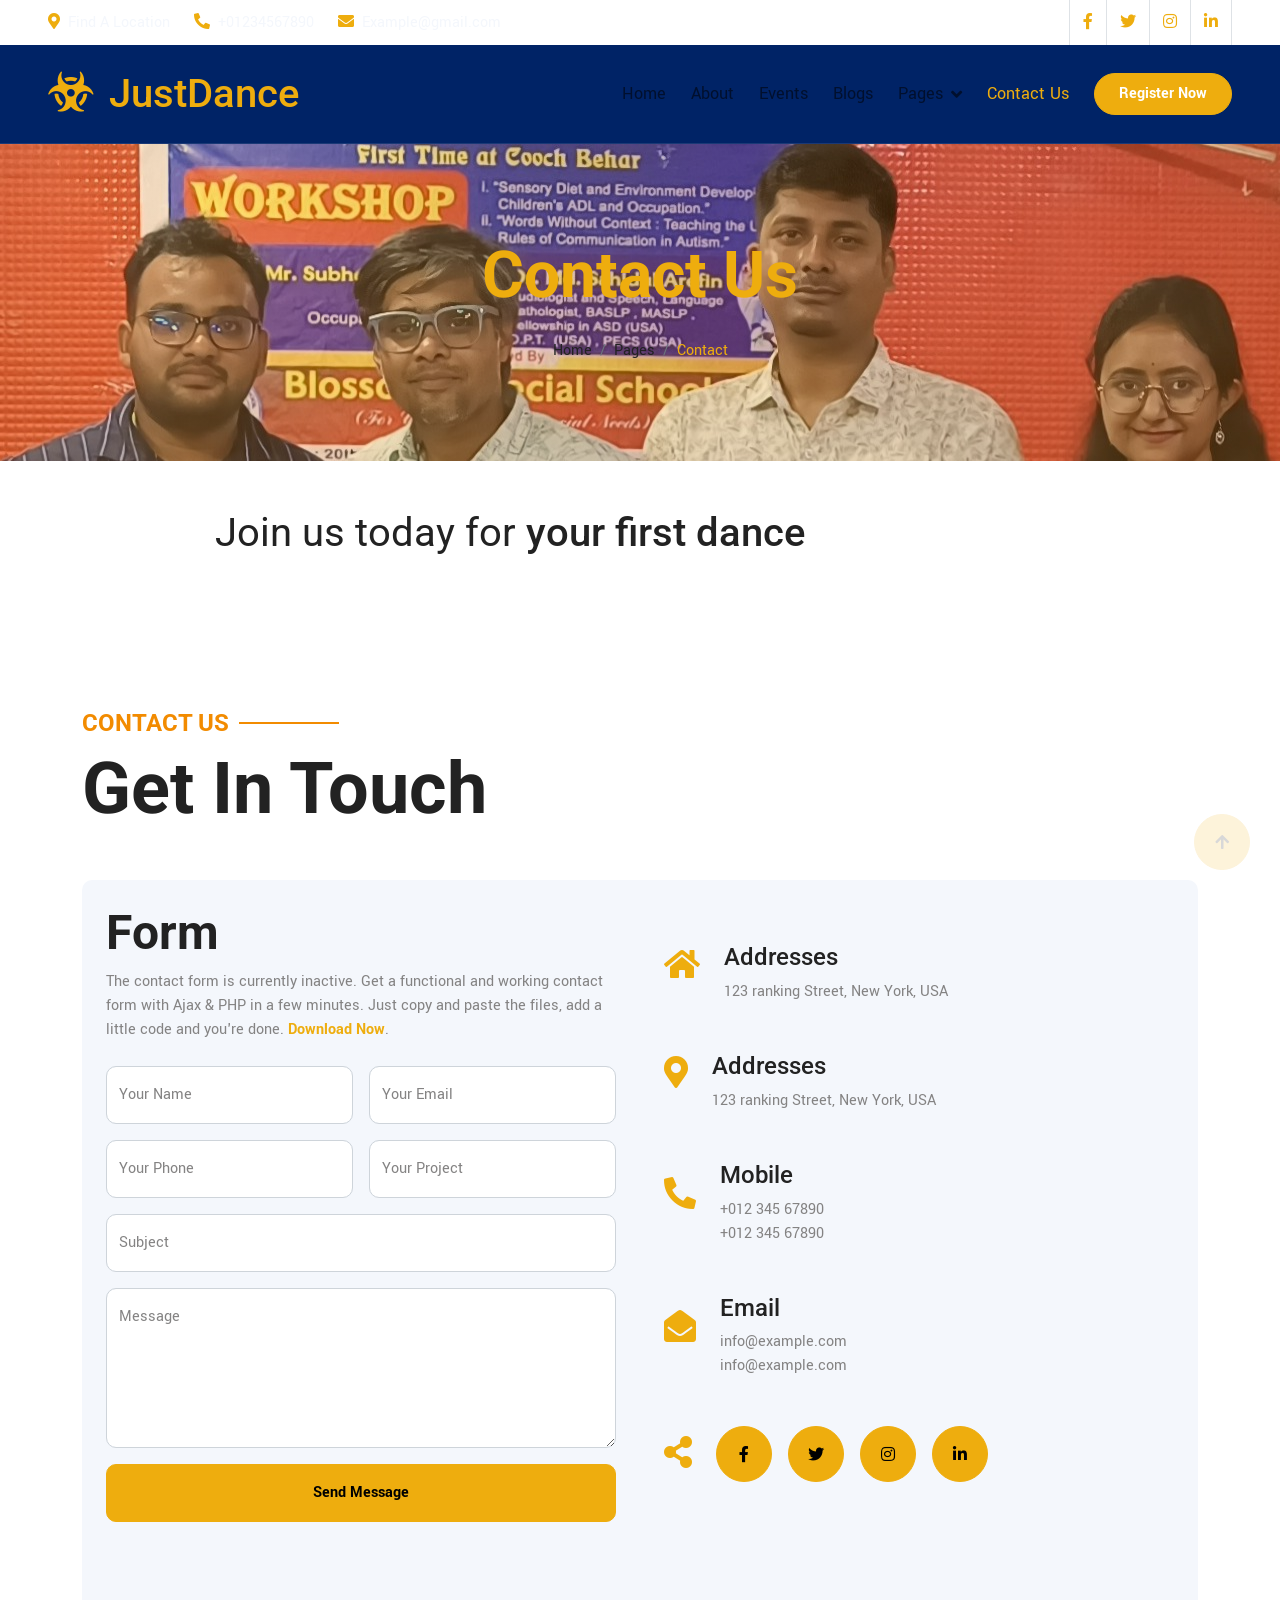
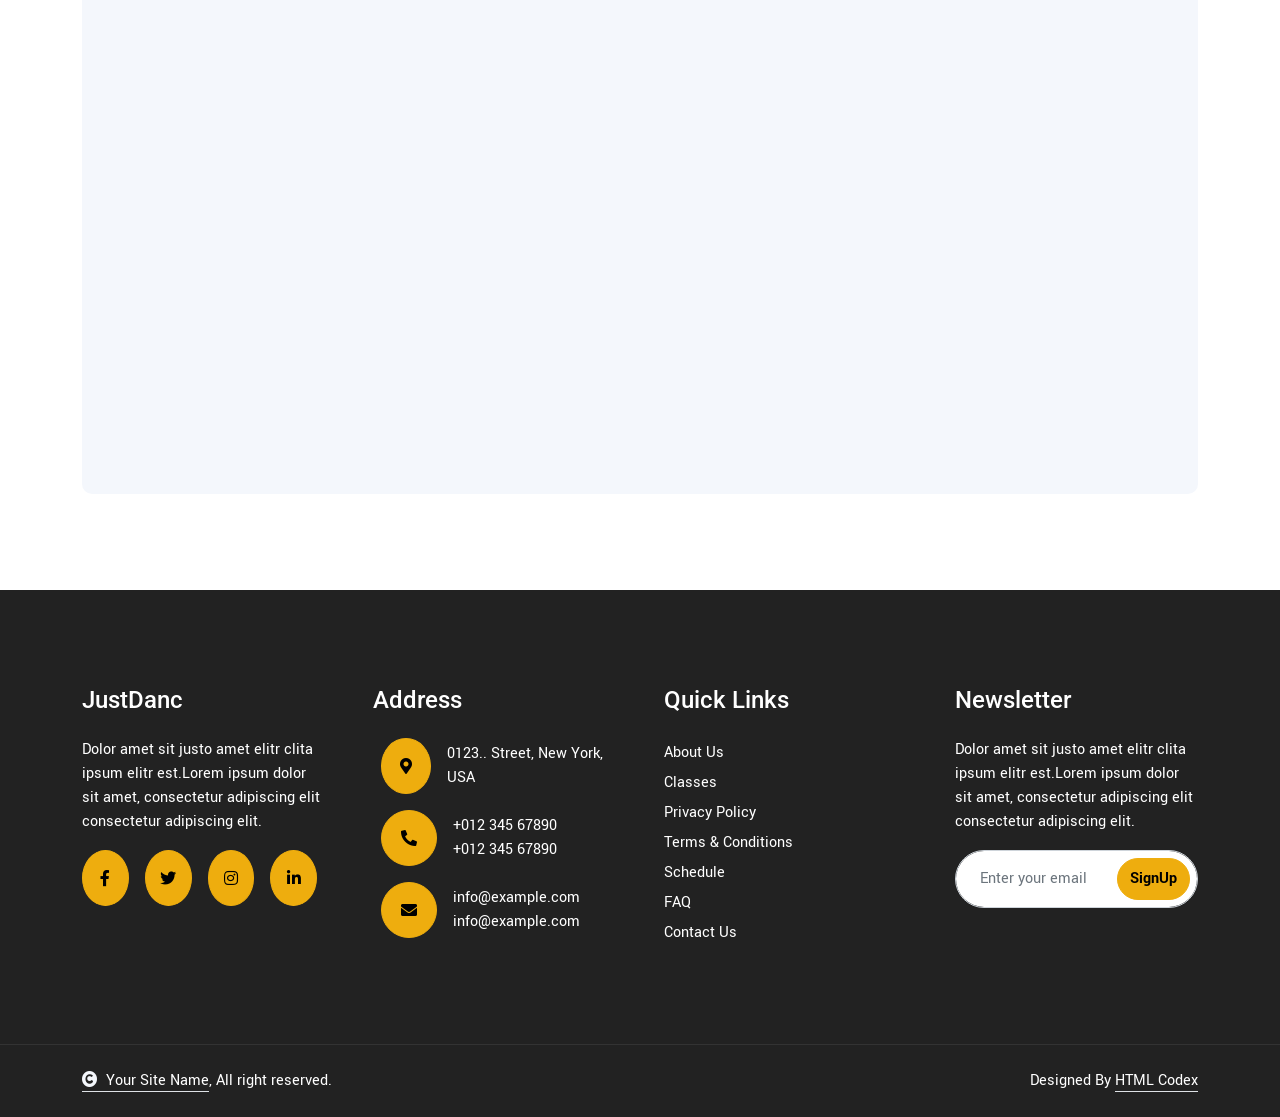
<file: contact.html>
<!DOCTYPE html>
<html lang="en">

    <head>
        <meta charset="utf-8">
        <title>JustDance - Dance Class Website Template</title>
        <meta content="width=device-width, initial-scale=1.0" name="viewport">
        <meta content="" name="keywords">
        <meta content="" name="description">

        <!-- Google Web Fonts -->
        <link rel="preconnect" href="https://fonts.googleapis.com">
        <link rel="preconnect" href="https://fonts.gstatic.com" crossorigin>
        <link href="https://fonts.googleapis.com/css2?family=Roboto:wght@400;500;700&family=Yantramanav:wght@400;500;700&display=swap" rel="stylesheet"> 

        <!-- Icon Font Stylesheet -->
        <link rel="stylesheet" href="https://use.fontawesome.com/releases/v5.15.4/css/all.css"/>
        <link href="https://cdn.jsdelivr.net/npm/bootstrap-icons@1.4.1/font/bootstrap-icons.css" rel="stylesheet">

        <!-- Libraries Stylesheet -->
        <link href="lib/animate/animate.min.css" rel="stylesheet">
        <link href="lib/owlcarousel/assets/owl.carousel.min.css" rel="stylesheet">
        <link href="lib/lightbox/css/lightbox.min.css" rel="stylesheet">


        <!-- Customized Bootstrap Stylesheet -->
        <link href="css/bootstrap.min.css" rel="stylesheet">

        <!-- Template Stylesheet -->
        <link href="css/style.css" rel="stylesheet">
    </head>

    <body>

        <!-- Spinner Start -->
        <div id="spinner" class="show bg-white position-fixed translate-middle w-100 vh-100 top-50 start-50 d-flex align-items-center justify-content-center">
            <div class="spinner-border text-primary" style="width: 3rem; height: 3rem;" role="status">
                <span class="sr-only">Loading...</span>
            </div>
        </div>
        <!-- Spinner End -->


        <!-- Topbar Start -->
        <div class="container-fluid bg-secondary px-5 d-none d-lg-block">
            <div class="row gx-0 align-items-center" style="height: 45px;">
                <div class="col-lg-8 text-center text-lg-start mb-lg-0">
                    <div class="d-flex flex-wrap">
                        <a href="#" class="text-light me-4"><i class="fas fa-map-marker-alt text-primary me-2"></i>Find A Location</a>
                        <a href="#" class="text-light me-4"><i class="fas fa-phone-alt text-primary me-2"></i>+01234567890</a>
                        <a href="#" class="text-light me-0"><i class="fas fa-envelope text-primary me-2"></i>Example@gmail.com</a>
                    </div>
                </div>
                <div class="col-lg-4 text-center text-lg-end">
                    <div class="d-flex justify-content-end">
                        <div class="border-end border-start py-1">
                            <a href="#" class="btn text-primary"><i class="fab fa-facebook-f"></i></a>
                        </div>
                        <div class="border-end py-1">
                            <a href="#" class="btn text-primary"><i class="fab fa-twitter"></i></a>
                        </div>
                        <div class="border-end py-1">
                            <a href="#" class="btn text-primary"><i class="fab fa-instagram"></i></a>
                        </div>
                        <div class="border-end py-1">
                            <a href="#" class="btn text-primary"><i class="fab fa-linkedin-in"></i></a>
                        </div>
                    </div>
                </div>
            </div>
        </div>
        <!-- Topbar End -->


        <!-- Navbar & Hero Start -->
        <div class="container-fluid position-relative p-0">
            <nav class="navbar navbar-expand-lg navbar-light bg-white px-4 px-lg-5 py-3 py-lg-0">
                <a href="#" class="navbar-brand p-0">
                    <h1 class="text-primary m-0"><i class="fas fa-biohazard me-3"></i>JustDance</h1>
                    <!-- <img src="./img/logo.png" alt="Logo"> -->
                </a>
                <button class="navbar-toggler" type="button" data-bs-toggle="collapse" data-bs-target="#navbarCollapse">
                    <span class="fa fa-bars"></span>
                </button>
                <div class="collapse navbar-collapse" id="navbarCollapse">
                    <div class="navbar-nav ms-auto py-0">
                        <a href="index.html" class="nav-item nav-link">Home</a>
                        <a href="about.html" class="nav-item nav-link">About</a>
                        <a href="event.html" class="nav-item nav-link">Events</a>
                        <a href="blog.html" class="nav-item nav-link">Blogs</a>
                        <div class="nav-item dropdown">
                            <a href="#" class="nav-link dropdown-toggle" data-bs-toggle="dropdown">Pages</a>
                            <div class="dropdown-menu m-0">
                                <a href="classes.html" class="dropdown-item">Our classes</a>
                                <a href="training.html" class="dropdown-item">Dance Training</a>
                                <a href="team.html" class="dropdown-item">Our Team</a>
                                <a href="testimonial.html" class="dropdown-item">Testimonial</a>
                                <a href="gallery.html" class="dropdown-item">Dance Gallery</a>
                                <a href="404.html" class="dropdown-item">404 Page</a>
                            </div>
                        </div>
                        <a href="contact.html" class="nav-item nav-link active">Contact Us</a>
                    </div>
                    <a href="#" class="btn btn-primary rounded-pill text-white py-2 px-4 flex-wrap flex-sm-shrink-0">Register Now</a>
                </div>
            </nav>
        </div>
        <!-- Navbar & Hero End -->

        <!-- Header Start -->
        <div class="container-fluid bg-breadcrumb">
            <div class="container text-center py-5" style="max-width: 900px;">
                <h3 class="text-primary display-3 mb-4 wow fadeInDown" data-wow-delay="0.1s">Contact Us</h1>
                <ol class="breadcrumb justify-content-center text-white mb-0 wow fadeInDown" data-wow-delay="0.3s">
                    <li class="breadcrumb-item"><a href="index.html" class="text-dark">Home</a></li>
                    <li class="breadcrumb-item"><a href="#" class="text-dark">Pages</a></li>
                    <li class="breadcrumb-item active text-primary">Contact</li>
                </ol>    
            </div>
        </div>
        <!-- Header End -->

        <!-- Banner Start -->
        <div class="container-fluid bg-secondary wow zoomInDown" data-wow-delay="0.1s">
            <div class="container">
                <div class="d-flex flex-column flex-lg-row align-items-center justify-content-center text-center p-5">
                    <h1 class="me-4"><span class="fw-normal">Join us today for </span><span> your first dance</span></h1>
                    <a href="#" class="text-white fw-bold fs-2"> <i class="fa fa-phone me-1"></i> 714-783-2205</a>
                </div>
            </div>
        </div>
        <!-- Banner End -->

        <!-- Contact Start -->
        <div class="container-fluid contact py-5">
            <div class="container py-5">
                <div class="pb-5">
                    <h4 class="text-secondary sub-title fw-bold wow fadeInUp" data-wow-delay="0.1s">Contact Us</h4>
                    <h1 class="display-2 mb-0 wow fadeInUp" data-wow-delay="0.3s">Get In Touch</h1>
                </div>
                <div class="bg-light rounded p-4 pb-0">
                    <div class="row g-5 align-items-center">
                        <div class="col-lg-6 wow fadeInLeft" data-wow-delay="0.1s">
                            <h2 class="display-5 mb-2">Form</h2>
                            <p class="mb-4">The contact form is currently inactive. Get a functional and working contact form with Ajax & PHP in a few minutes. Just copy and paste the files, add a little code and you're done. <a class="text-primary fw-bold" href="https://htmlcodex.com/contact-form">Download Now</a>.</p>
                            <form>
                                <div class="row g-3">
                                    <div class="col-lg-12 col-xl-6">
                                        <div class="form-floating">
                                            <input type="text" class="form-control" id="name" placeholder="Your Name">
                                            <label for="name">Your Name</label>
                                        </div>
                                    </div>
                                    <div class="col-lg-12 col-xl-6">
                                        <div class="form-floating">
                                            <input type="email" class="form-control" id="email" placeholder="Your Email">
                                            <label for="email">Your Email</label>
                                        </div>
                                    </div>
                                    <div class="col-lg-12 col-xl-6">
                                        <div class="form-floating">
                                            <input type="phone" class="form-control" id="phone" placeholder="Phone">
                                            <label for="phone">Your Phone</label>
                                        </div>
                                    </div>
                                    <div class="col-lg-12 col-xl-6">
                                        <div class="form-floating">
                                            <input type="text" class="form-control" id="project" placeholder="Project">
                                            <label for="project">Your Project</label>
                                        </div>
                                    </div>
                                    <div class="col-12">
                                        <div class="form-floating">
                                            <input type="text" class="form-control" id="subject" placeholder="Subject">
                                            <label for="subject">Subject</label>
                                        </div>
                                    </div>
                                    <div class="col-12">
                                        <div class="form-floating">
                                            <textarea class="form-control" placeholder="Leave a message here" id="message" style="height: 160px"></textarea>
                                            <label for="message">Message</label>
                                        </div>
                                    </div>
                                    <div class="col-12">
                                        <button class="btn btn-primary w-100 py-3">Send Message</button>
                                    </div>
                                </div>
                            </form>
                        </div>
                        <div class="col-lg-6 wow fadeInRight" data-wow-delay="0.3s">
                            <div class="d-flex align-items-center mb-5">
                                <div class="mb-3"><i class="fa fa-home fa-2x text-primary"></i></div>
                                <div class="ms-4">
                                    <h4>Addresses</h4>
                                    <p class="mb-0">123 ranking Street, New York, USA</p>
                                </div>
                            </div>
                            <div class="d-flex align-items-center mb-5">
                                <div class="mb-3"><i class="fa fa-map-marker-alt fa-2x text-primary"></i></div>
                                <div class="ms-4">
                                    <h4>Addresses</h4>
                                    <p class="mb-0">123 ranking Street, New York, USA</p>
                                </div>
                            </div>
                            <div class="d-flex align-items-center mb-5">
                                <div class="mb-3"><i class="fa fa-phone-alt fa-2x text-primary"></i></div>
                                <div class="ms-4">
                                    <h4>Mobile</h4>
                                    <p class="mb-0">+012 345 67890</p>
                                    <p class="mb-0">+012 345 67890</p>
                                </div>
                            </div>
                            <div class="d-flex align-items-center mb-5">
                                <div class="mb-3"><i class="fa fa-envelope-open fa-2x text-primary"></i></div>
                                <div class="ms-4">
                                    <h4>Email</h4>
                                    <p class="mb-0">info@example.com</p>
                                    <p class="mb-0">info@example.com</p>
                                </div>
                            </div>
                            <div class="d-flex align-items-center">
                                <div class="me-4">
                                    <i class="fas fa-share-alt fa-2x text-primary"></i>
                                </div>
                                <div class="d-flex">
                                    <a class="btn btn-lg-square btn-primary rounded-circle me-2" href=""><i class="fab fa-facebook-f"></i></a>
                                    <a class="btn btn-lg-square btn-primary rounded-circle mx-2" href=""><i class="fab fa-twitter"></i></a>
                                    <a class="btn btn-lg-square btn-primary rounded-circle mx-2" href=""><i class="fab fa-instagram"></i></a>
                                    <a class="btn btn-lg-square btn-primary rounded-circle mx-2" href=""><i class="fab fa-linkedin-in"></i></a>
                                </div>
                            </div>
                        </div>
                        <div class="col-12 wow fadeInUp" data-wow-delay="0.1s">
                            <div class="rounded h-100 pb-3">
                                <iframe class="rounded w-100" 
                                style="height: 500px;" src="https://www.google.com/maps/embed?pb=!1m18!1m12!1m3!1d387191.33750346623!2d-73.97968099999999!3d40.6974881!2m3!1f0!2f0!3f0!3m2!1i1024!2i768!4f13.1!3m3!1m2!1s0x89c24fa5d33f083b%3A0xc80b8f06e177fe62!2sNew%20York%2C%20NY%2C%20USA!5e0!3m2!1sen!2sbd!4v1694259649153!5m2!1sen!2sbd" 
                                loading="lazy" referrerpolicy="no-referrer-when-downgrade"></iframe>
                            </div>
                        </div>
                    </div>
                </div>
            </div>
        </div>
        <!-- Contact End -->

        <!-- Footer Start -->
        <div class="container-fluid footer py-5 wow fadeIn" data-wow-delay="0.1s">
            <div class="container py-5">
                <div class="row g-5">
                    <div class="col-md-6 col-lg-6 col-xl-3">
                        <div class="footer-item d-flex flex-column">
                            <div class="footer-item">
                                <h4 class="text-white mb-4">JustDanc</h4>
                                <p class="text-white mb-3">Dolor amet sit justo amet elitr clita ipsum elitr est.Lorem ipsum dolor sit amet, consectetur adipiscing elit consectetur adipiscing elit.</p>
                                <div class="d-flex">
                                    <a class="btn btn-lg-square btn-primary rounded-circle me-2" href=""><i class="fab fa-facebook-f"></i></a>
                                    <a class="btn btn-lg-square btn-primary rounded-circle mx-2" href=""><i class="fab fa-twitter"></i></a>
                                    <a class="btn btn-lg-square btn-primary rounded-circle mx-2" href=""><i class="fab fa-instagram"></i></a>
                                    <a class="btn btn-lg-square btn-primary rounded-circle mx-2" href=""><i class="fab fa-linkedin-in"></i></a>
                                </div>
                            </div>
                        </div>
                    </div>
                    <div class="col-md-6 col-lg-6 col-xl-3">
                        <div class="footer-item d-flex flex-column">
                            <h4 class="text-white mb-4">Address</h4>
                            <div class="d-flex align-items-center mb-3">
                                <a class="btn btn-lg-square btn-primary rounded-circle mx-2" href=""><i class="fas fa-map-marker-alt"></i></a>
                                <div class="text-white ms-2">
                                    <p class="mb-0">0123.. Street, New York, USA</p>
                                </div>
                            </div>
                            <div class="d-flex align-items-center mb-3">
                                <a class="btn btn-lg-square btn-primary rounded-circle mx-2" href=""><i class="fa fa-phone-alt"></i></a>
                                <div class="text-white ms-2">
                                    <p class="mb-0">+012 345 67890</p>
                                    <p class="mb-0">+012 345 67890</p>
                                </div>
                            </div>
                            <div class="d-flex align-items-center">
                                <a class="btn btn-lg-square btn-primary rounded-circle mx-2" href=""><i class="fas fa-envelope"></i></a>
                                <div class="text-white ms-2">
                                    <p class="mb-0">info@example.com</p>
                                    <p class="mb-0">info@example.com</p>
                                </div>
                            </div>
                        </div>
                    </div>
                    <div class="col-md-6 col-lg-6 col-xl-3">
                        <div class="footer-item d-flex flex-column">
                            <h4 class="text-white mb-4">Quick Links</h4>
                            <a href="#" class="footer-link"> About Us</a>
                            <a href="#" class="footer-link"> Classes</a>
                            <a href="#" class="footer-link"> Privacy Policy</a>
                            <a href="#" class="footer-link"> Terms & Conditions</a>
                            <a href="#" class="footer-link"> Schedule</a>
                            <a href="#" class="footer-link"> FAQ</a>
                            <a href="#" class="footer-link"> Contact Us</a>
                        </div>
                    </div>
                    <div class="col-md-6 col-lg-6 col-xl-3">
                        <div class="footer-item d-flex flex-column">
                            <div class="footer-item">
                                <h4 class="text-white mb-4">Newsletter</h4>
                                <p class="text-white mb-3">Dolor amet sit justo amet elitr clita ipsum elitr est.Lorem ipsum dolor sit amet, consectetur adipiscing elit consectetur adipiscing elit.</p>
                                <div class="position-relative mx-auto rounded-pill">
                                    <input class="form-control rounded-pill w-100 py-3 ps-4 pe-5" type="text" placeholder="Enter your email">
                                    <button type="button" class="btn btn-primary rounded-pill position-absolute top-0 end-0 py-2 mt-2 me-2">SignUp</button>
                                </div>
                            </div>
                        </div>
                    </div>
                </div>
            </div>
        </div>
        <!-- Footer End -->

        
        <!-- Copyright Start -->
        <div class="container-fluid copyright py-4">
            <div class="container">
                <div class="row g-4 align-items-center">
                    <div class="col-md-6 text-center text-md-start mb-md-0">
                        <span class="text-white"><a href="#" class="border-bottom text-white"><i class="fas fa-copyright text-light me-2"></i>Your Site Name</a>, All right reserved.</span>
                    </div>
                    <div class="col-md-6 text-center text-md-end text-white">
                        <!--/*** This template is free as long as you keep the below author’s credit link/attribution link/backlink. ***/-->
                        <!--/*** If you'd like to use the template without the below author’s credit link/attribution link/backlink, ***/-->
                        <!--/*** you can purchase the Credit Removal License from "https://htmlcodex.com/credit-removal". ***/-->
                        Designed By <a class="border-bottom text-white" href="https://htmlcodex.com">HTML Codex</a>
                    </div>
                </div>
            </div>
        </div>
        <!-- Copyright End -->


        <!-- Back to Top -->
        <a href="#" class="btn btn-primary btn-lg-square back-to-top"><i class="fa fa-arrow-up"></i></a>   

        
    <!-- JavaScript Libraries -->
    <script src="https://ajax.googleapis.com/ajax/libs/jquery/3.6.4/jquery.min.js"></script>
    <script src="https://cdn.jsdelivr.net/npm/bootstrap@5.0.0/dist/js/bootstrap.bundle.min.js"></script>
    <script src="lib/wow/wow.min.js"></script>
    <script src="lib/easing/easing.min.js"></script>
    <script src="lib/waypoints/waypoints.min.js"></script>
    <script src="lib/counterup/counterup.min.js"></script>
    <script src="lib/owlcarousel/owl.carousel.min.js"></script>
    <script src="lib/lightbox/js/lightbox.min.js"></script>
    

    <!-- Template Javascript -->
    <script src="./js/main.js"></script>
    </body>

</html>
</file>
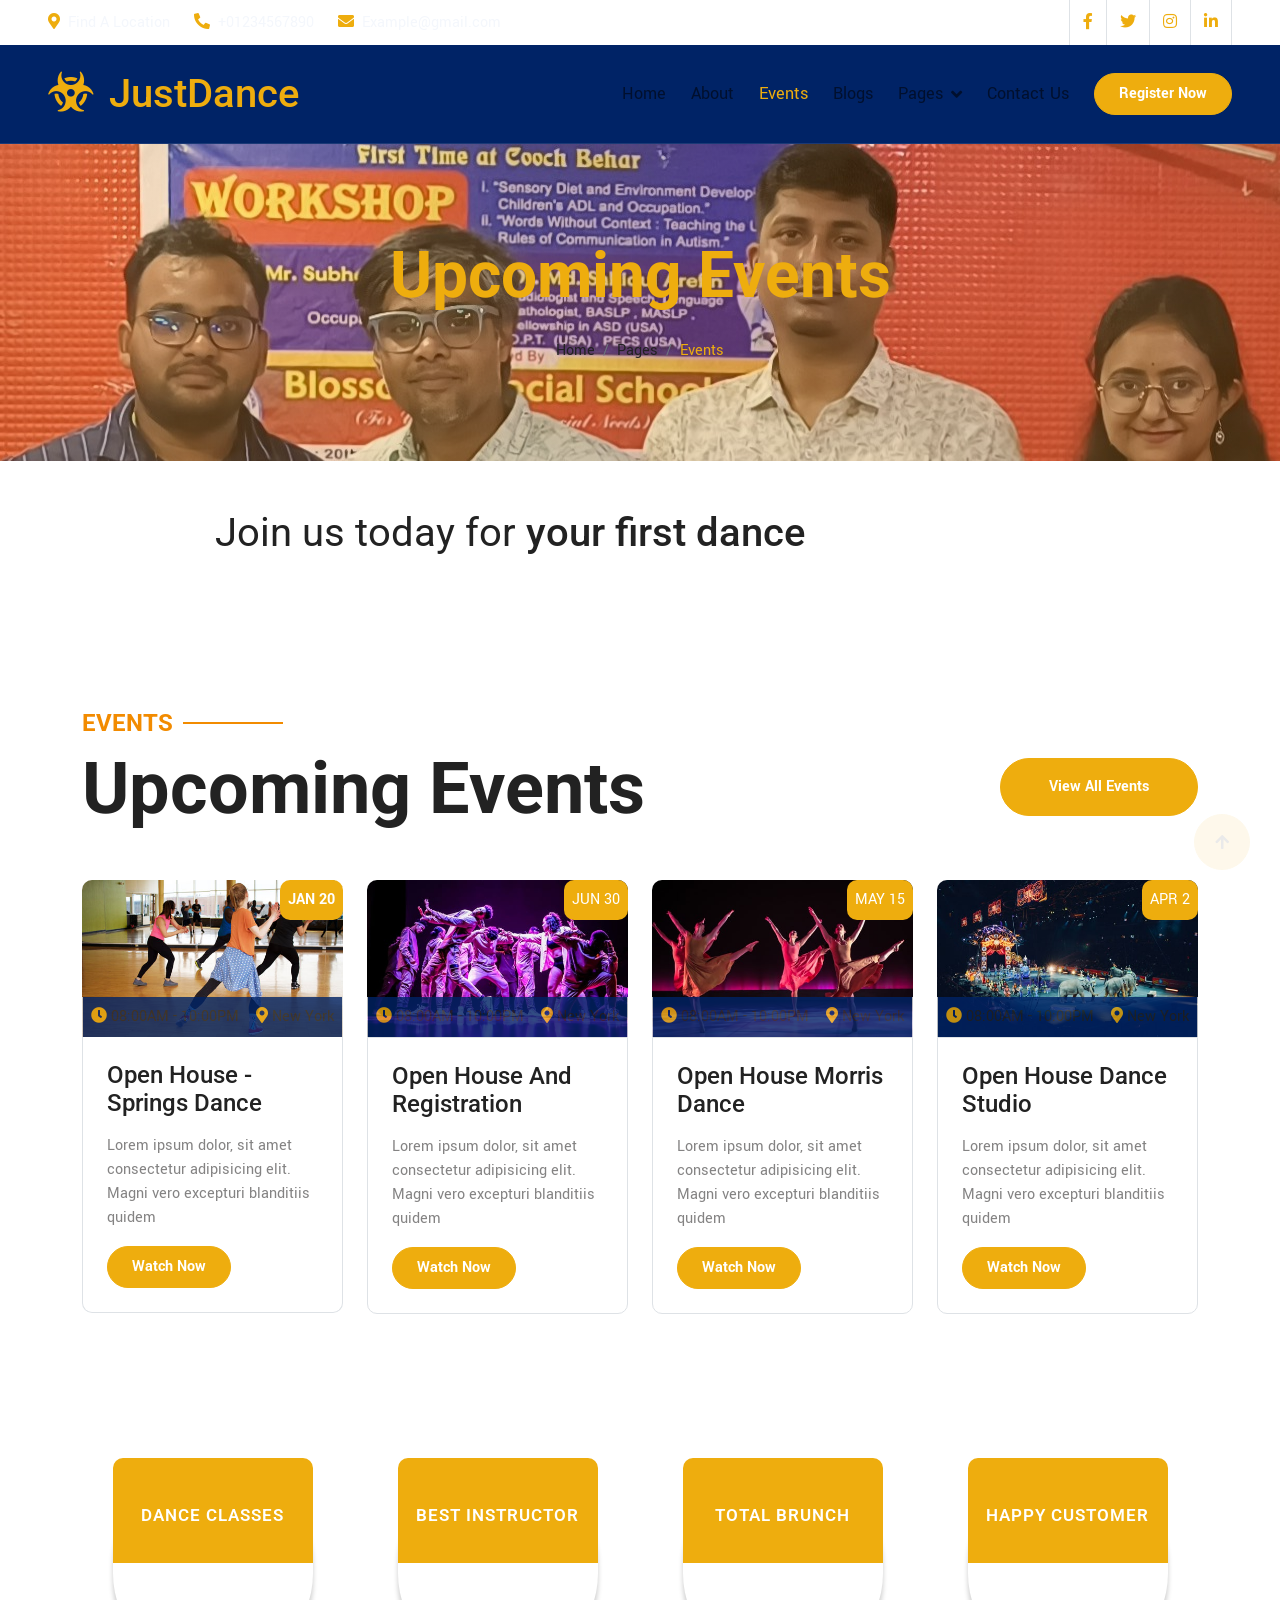
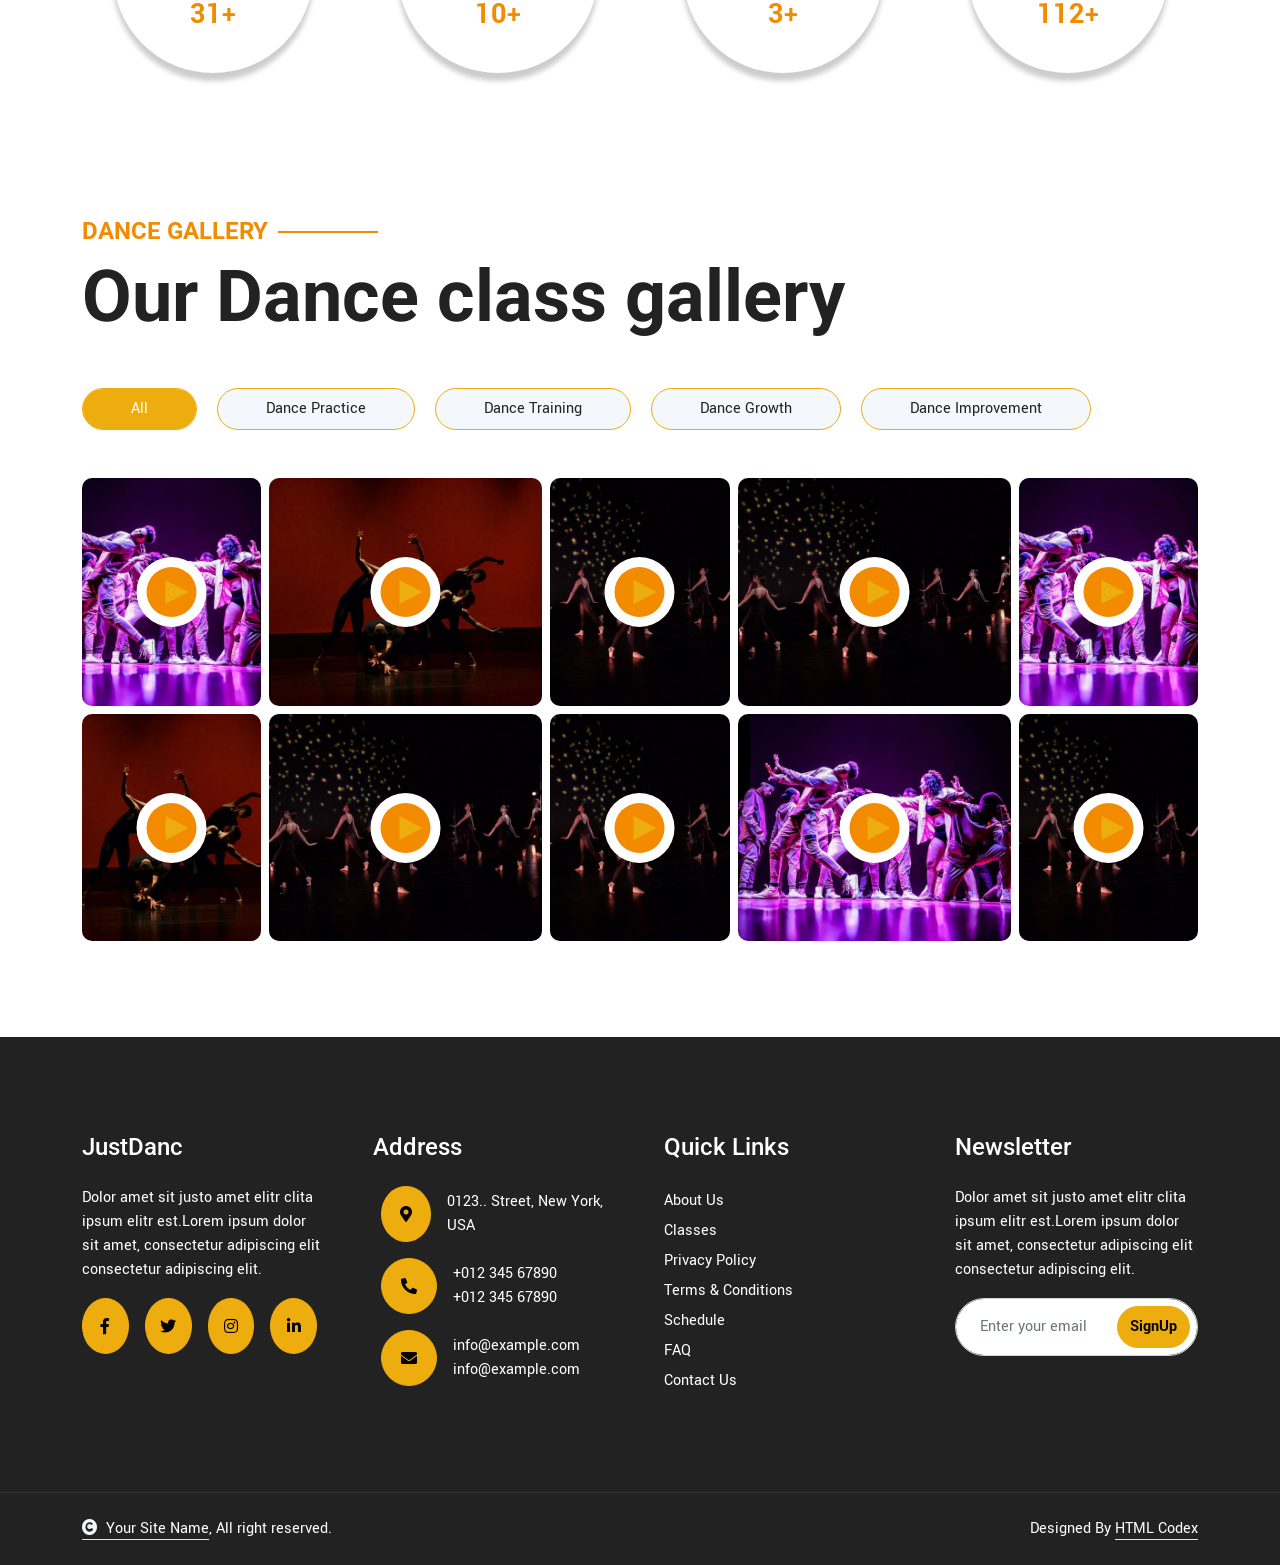
<file: event.html>
<!DOCTYPE html>
<html lang="en">

    <head>
        <meta charset="utf-8">
        <title>JustDance - Dance Class Website Template</title>
        <meta content="width=device-width, initial-scale=1.0" name="viewport">
        <meta content="" name="keywords">
        <meta content="" name="description">

        <!-- Google Web Fonts -->
        <link rel="preconnect" href="https://fonts.googleapis.com">
        <link rel="preconnect" href="https://fonts.gstatic.com" crossorigin>
        <link href="https://fonts.googleapis.com/css2?family=Roboto:wght@400;500;700&family=Yantramanav:wght@400;500;700&display=swap" rel="stylesheet"> 

        <!-- Icon Font Stylesheet -->
        <link rel="stylesheet" href="https://use.fontawesome.com/releases/v5.15.4/css/all.css"/>
        <link href="https://cdn.jsdelivr.net/npm/bootstrap-icons@1.4.1/font/bootstrap-icons.css" rel="stylesheet">

        <!-- Libraries Stylesheet -->
        <link href="lib/animate/animate.min.css" rel="stylesheet">
        <link href="lib/owlcarousel/assets/owl.carousel.min.css" rel="stylesheet">
        <link href="lib/lightbox/css/lightbox.min.css" rel="stylesheet">


        <!-- Customized Bootstrap Stylesheet -->
        <link href="css/bootstrap.min.css" rel="stylesheet">

        <!-- Template Stylesheet -->
        <link href="css/style.css" rel="stylesheet">
    </head>

    <body>

        <!-- Spinner Start -->
        <div id="spinner" class="show bg-white position-fixed translate-middle w-100 vh-100 top-50 start-50 d-flex align-items-center justify-content-center">
            <div class="spinner-border text-primary" style="width: 3rem; height: 3rem;" role="status">
                <span class="sr-only">Loading...</span>
            </div>
        </div>
        <!-- Spinner End -->


        <!-- Topbar Start -->
        <div class="container-fluid bg-secondary px-5 d-none d-lg-block">
            <div class="row gx-0 align-items-center" style="height: 45px;">
                <div class="col-lg-8 text-center text-lg-start mb-lg-0">
                    <div class="d-flex flex-wrap">
                        <a href="#" class="text-light me-4"><i class="fas fa-map-marker-alt text-primary me-2"></i>Find A Location</a>
                        <a href="#" class="text-light me-4"><i class="fas fa-phone-alt text-primary me-2"></i>+01234567890</a>
                        <a href="#" class="text-light me-0"><i class="fas fa-envelope text-primary me-2"></i>Example@gmail.com</a>
                    </div>
                </div>
                <div class="col-lg-4 text-center text-lg-end">
                    <div class="d-flex justify-content-end">
                        <div class="border-end border-start py-1">
                            <a href="#" class="btn text-primary"><i class="fab fa-facebook-f"></i></a>
                        </div>
                        <div class="border-end py-1">
                            <a href="#" class="btn text-primary"><i class="fab fa-twitter"></i></a>
                        </div>
                        <div class="border-end py-1">
                            <a href="#" class="btn text-primary"><i class="fab fa-instagram"></i></a>
                        </div>
                        <div class="border-end py-1">
                            <a href="#" class="btn text-primary"><i class="fab fa-linkedin-in"></i></a>
                        </div>
                    </div>
                </div>
            </div>
        </div>
        <!-- Topbar End -->


        <!-- Navbar & Hero Start -->
        <div class="container-fluid position-relative p-0">
            <nav class="navbar navbar-expand-lg navbar-light bg-white px-4 px-lg-5 py-3 py-lg-0">
                <a href="#" class="navbar-brand p-0">
                    <h1 class="text-primary m-0"><i class="fas fa-biohazard me-3"></i>JustDance</h1>
                    <!-- <img src="./img/logo.png" alt="Logo"> -->
                </a>
                <button class="navbar-toggler" type="button" data-bs-toggle="collapse" data-bs-target="#navbarCollapse">
                    <span class="fa fa-bars"></span>
                </button>
                <div class="collapse navbar-collapse" id="navbarCollapse">
                    <div class="navbar-nav ms-auto py-0">
                        <a href="index.html" class="nav-item nav-link">Home</a>
                        <a href="about.html" class="nav-item nav-link">About</a>
                        <a href="event.html" class="nav-item nav-link active">Events</a>
                        <a href="blog.html" class="nav-item nav-link">Blogs</a>
                        <div class="nav-item dropdown">
                            <a href="#" class="nav-link dropdown-toggle" data-bs-toggle="dropdown">Pages</a>
                            <div class="dropdown-menu m-0">
                                <a href="classes.html" class="dropdown-item">Our classes</a>
                                <a href="training.html" class="dropdown-item">Dance Training</a>
                                <a href="team.html" class="dropdown-item">Our Team</a>
                                <a href="testimonial.html" class="dropdown-item">Testimonial</a>
                                <a href="gallery.html" class="dropdown-item">Dance Gallery</a>
                                <a href="404.html" class="dropdown-item">404 Page</a>
                            </div>
                        </div>
                        <a href="contact.html" class="nav-item nav-link">Contact Us</a>
                    </div>
                    <a href="#" class="btn btn-primary rounded-pill text-white py-2 px-4 flex-wrap flex-sm-shrink-0">Register Now</a>
                </div>
            </nav>
        </div>
        <!-- Navbar & Hero End -->

        <!-- Header Start -->
        <div class="container-fluid bg-breadcrumb">
            <div class="container text-center py-5" style="max-width: 900px;">
                <h3 class="text-primary display-3 mb-4 wow fadeInDown" data-wow-delay="0.1s">Upcoming Events</h1>
                <ol class="breadcrumb justify-content-center text-white mb-0 wow fadeInDown" data-wow-delay="0.3s">
                    <li class="breadcrumb-item"><a href="index.html" class="text-dark">Home</a></li>
                    <li class="breadcrumb-item"><a href="#" class="text-dark">Pages</a></li>
                    <li class="breadcrumb-item active text-primary">Events</li>
                </ol>    
            </div>
        </div>
        <!-- Header End -->

        <!-- Banner Start -->
        <div class="container-fluid bg-secondary wow zoomInDown" data-wow-delay="0.1s">
            <div class="container">
                <div class="d-flex flex-column flex-lg-row align-items-center justify-content-center text-center p-5">
                    <h1 class="me-4"><span class="fw-normal">Join us today for </span><span> your first dance</span></h1>
                    <a href="#" class="text-white fw-bold fs-2"> <i class="fa fa-phone me-1"></i> 714-783-2205</a>
                </div>
            </div>
        </div>
        <!-- Banner End -->

        <!-- Events Start -->
        <div class="container-fluid events py-5">
            <div class="container py-5">
                <div class="pb-5">
                    <div class="row g-4 align-items-end">
                        <div class="col-xl-8">
                            <h4 class="text-secondary sub-title fw-bold wow fadeInUp" data-wow-delay="0.1s">Events</h4>
                            <h1 class="display-2 mb-0 wow fadeInUp" data-wow-delay="0.3s">Upcoming Events</h1>
                        </div>
                        <div class="col-xl-4 text-xl-end pb-3 wow fadeInUp" data-wow-delay="0.3s">
                            <a class="btn btn-primary rounded-pill text-white py-3 px-5" href="#">View All Events</a>
                        </div>
                    </div>
                </div>
                <div class="row g-4 justify-content-center">
                    <div class="col-md-6 col-lg-4 col-xl-3 wow fadeInUp" data-wow-delay="0.1s">
                        <div class="event-item rounded">
                            <div class="position-relative">
                                <img src="./img/service-1.jpg" class="img-fluid rounded-top w-100" alt="Image">
                                <div class="bg-primary text-white fw-bold rounded d-inline-block position-absolute p-2" style="top: 0; right: 0;">JAN 20</div>
                                <div class="d-flex justify-content-between border-start border-end bg-white px-2 py-2 w-100 position-absolute" style="bottom: 0; left: 0; opacity: 0.8;">
                                    <a href="#" class="text-dark"><i class="fas fa-clock text-primary"></i> 08:00AM - 10:00PM</a>
                                    <a href="#" class="text-dark"><span class="fas fa-map-marker-alt text-primary"></span> New York</a>
                                </div>
                            </div>
                            <div class="border border-top-0 rounded-bottom p-4">
                                <a href="#" class="h4 mb-3 d-block">Open House - Springs Dance</a>
                                <p class="mb-3">Lorem ipsum dolor, sit amet consectetur adipisicing elit. Magni vero excepturi blanditiis quidem</p>
                                <a class="btn btn-primary rounded-pill text-white py-2 px-4" href="#">Watch Now</a>
                            </div>
                        </div>
                    </div>
                    <div class="col-md-6 col-lg-4 col-xl-3 wow fadeInUp" data-wow-delay="0.3s">
                        <div class="event-item rounded">
                            <div class="position-relative">
                                <img src="./img/service-2.jpg" class="img-fluid rounded-top w-100" alt="Image">
                                <div class="bg-primary text-white rounded d-inline-block position-absolute p-2" style="top: 0; right: 0;">JUN 30</div>
                                <div class="d-flex justify-content-between border-start border-end bg-white px-2 py-2 w-100 position-absolute" style="bottom: 0; left: 0; opacity: 0.8;">
                                    <a href="#" class="text-dark"><i class="fas fa-clock text-primary"></i> 08:00AM - 10:00PM</a>
                                    <a href="#" class="text-dark"><span class="fas fa-map-marker-alt text-primary"></span> New York</a>
                                </div>
                            </div>
                            <div class="border rounded-bottom p-4">
                                <a href="#" class="h4 mb-3 d-block">Open House And Registration</a>
                                <p class="mb-3">Lorem ipsum dolor, sit amet consectetur adipisicing elit. Magni vero excepturi blanditiis quidem</p>
                                <a class="btn btn-primary rounded-pill text-white py-2 px-4" href="#">Watch Now</a>
                            </div>
                        </div>
                    </div>
                    <div class="col-md-6 col-lg-4 col-xl-3 wow fadeInUp" data-wow-delay="0.5s">
                        <div class="event-item rounded">
                            <div class="position-relative">
                                <img src="./img/service-3.jpg" class="img-fluid rounded-top w-100" alt="Image">
                                <div class="bg-primary text-white rounded d-inline-block position-absolute p-2" style="top: 0; right: 0;">MAY 15</div>
                                <div class="d-flex justify-content-between border-start border-end bg-white px-2 py-2 w-100 position-absolute" style="bottom: 0; left: 0; opacity: 0.8;">
                                    <a href="#" class="text-dark"><i class="fas fa-clock text-primary"></i> 08:00AM - 10:00PM</a>
                                    <a href="#" class="text-dark"><span class="fas fa-map-marker-alt text-primary"></span> New York</a>
                                </div>
                            </div>
                            <div class="border rounded-bottom p-4">
                                <a href="#" class="h4 mb-3 d-block">Open House Morris Dance</a>
                                <p class="mb-3">Lorem ipsum dolor, sit amet consectetur adipisicing elit. Magni vero excepturi blanditiis quidem</p>
                                <a class="btn btn-primary rounded-pill text-white py-2 px-4" href="#">Watch Now</a>
                            </div>
                        </div>
                    </div>
                    <div class="col-md-6 col-lg-4 col-xl-3 wow fadeInUp" data-wow-delay="0.7s">
                        <div class="event-item rounded">
                            <div class="position-relative">
                                <img src="./img/service-4.jpg" class="img-fluid rounded-top w-100" alt="Image">
                                <div class="bg-primary text-white rounded d-inline-block position-absolute p-2" style="top: 0; right: 0;">APR 2</div>
                                <div class="d-flex justify-content-between border-start border-end bg-white px-2 py-2 w-100 position-absolute" style="bottom: 0; left: 0; opacity: 0.8;">
                                    <a href="#" class="text-dark"><i class="fas fa-clock text-primary"></i> 08:00AM - 10:00PM</a>
                                    <a href="#" class="text-dark"><span class="fas fa-map-marker-alt text-primary"></span> New York</a>
                                </div>
                            </div>
                            <div class="border rounded-bottom p-4">
                                <a href="#" class="h4 mb-3 d-block">Open House Dance Studio</a>
                                <p class="mb-3">Lorem ipsum dolor, sit amet consectetur adipisicing elit. Magni vero excepturi blanditiis quidem</p>
                                <a class="btn btn-primary rounded-pill text-white py-2 px-4" href="#">Watch Now</a>
                            </div>
                        </div>
                    </div>
                </div>
            </div>
        </div>
        <!-- Events End -->


        <!-- Counter Facts Start -->
        <div class="container-fluid counter-facts py-5">
            <div class="container">
                <div class="row">
                    <div class="col-12 col-sm-6 col-md-6 col-xl-3 wow fadeInUp" data-wow-delay="0.1s">
                        <div class="counter">
                            <div class="counter-icon w-100 d-flex align-items-center justify-content-center">
                                <h3>Dance Classes</h3>
                            </div>
                            <div class="counter-content d-flex align-items-center justify-content-center mt-4">
                                <span class="counter-value" data-toggle="counter-up">158</span>
                                <h4 class="text-secondary mb-0" style="font-weight: 600; font-size: 25px;">+</h4>
                            </div>
                        </div>
                    </div>
                    <div class="col-12 col-sm-6 col-md-6 col-xl-3 wow fadeInUp" data-wow-delay="0.3s">
                        <div class="counter">
                            <div class="counter-icon w-100 d-flex align-items-center justify-content-center">
                                <h3>Best Instructor</h3>
                            </div>
                            <div class="counter-content d-flex align-items-center justify-content-center mt-4">
                                <span class="counter-value" data-toggle="counter-up">49</span>
                                <h4 class="text-secondary mb-0" style="font-weight: 600; font-size: 25px;">+</h4>
                            </div>
                        </div>
                    </div>
                    <div class="col-12 col-sm-6 col-md-6 col-xl-3 wow fadeInUp" data-wow-delay="0.5s">
                        <div class="counter">
                            <div class="counter-icon w-100 d-flex align-items-center justify-content-center">
                                <h3>Total Brunch</h3>
                            </div>
                            <div class="counter-content d-flex align-items-center justify-content-center mt-4">
                                <span class="counter-value" data-toggle="counter-up">17</span>
                                <h4 class="text-secondary mb-0" style="font-weight: 600; font-size: 25px;">+</h4>
                            </div>
                        </div>
                    </div>
                    <div class="col-12 col-sm-6 col-md-6 col-xl-3 wow fadeInUp" data-wow-delay="0.7s">
                        <div class="counter">
                            <div class="counter-icon w-100 d-flex align-items-center justify-content-center">
                                <h3>Happy customer</h3>
                            </div>
                            <div class="counter-content d-flex align-items-center justify-content-center mt-4">
                                <span class="counter-value" data-toggle="counter-up">567</span>
                                <h4 class="text-secondary mb-0" style="font-weight: 600; font-size: 25px;">+</h4>
                            </div>
                        </div>
                    </div>
                </div>
            </div>
        </div>
        <!-- Counter Facts End -->


        <!-- Video Gallery Start -->
        <div class="container-fluid gallery py-5">
            <div class="container py-5">
                <div class="pb-5">
                    <h4 class="text-secondary sub-title fw-bold wow fadeInUp" data-wow-delay="0.1s">Dance Gallery</h4>
                    <h1 class="display-2 mb-0 wow fadeInUp" data-wow-delay="0.3s">Our Dance class gallery</h1>
                </div>
                <div class="tab-class wow fadeInUp" data-wow-delay="0.1s">
                    <ul class="nav nav-pills d-inline-flex justify-content-center pb-4">
                        <li class="nav-item bg-light border border-primary rounded-pill mb-4">
                            <a class="d-flex py-2 px-5 rounded-pill active" data-bs-toggle="pill" href="#GalleryTab-1">
                                <span class="text-dark">All</span>
                            </a>
                        </li>
                        <li class="nav-item bg-light border border-primary rounded-pill mb-4">
                            <a class="d-flex py-2 px-5 rounded-pill" data-bs-toggle="pill" href="#GalleryTab-2">
                                <span class="text-dark">Dance Practice</span>
                            </a>
                        </li>
                        <li class="nav-item bg-light border border-primary rounded-pill mb-4">
                            <a class="d-flex py-2 px-5 rounded-pill" data-bs-toggle="pill" href="#GalleryTab-3">
                                <span class="text-dark">Dance Training</span>
                            </a>
                        </li>
                        <li class="nav-item bg-light border border-primary rounded-pill mb-4">
                            <a class="d-flex py-2 px-5 rounded-pill" data-bs-toggle="pill" href="#GalleryTab-4">
                                <span class="text-dark">Dance Growth</span>
                            </a>
                        </li>
                        <li class="nav-item bg-light border border-primary rounded-pill mb-4">
                            <a class="d-flex py-2 px-5 rounded-pill" data-bs-toggle="pill" href="#GalleryTab-5">
                                <span class="text-dark">Dance Improvement</span>
                            </a>
                        </li>
                    </ul>

                    <div class="tab-content">
                        <div id="GalleryTab-1" class="tab-pane fade show p-0 active">
                            <div class="row g-2">
                                <div class="col-sm-6 col-md-6 col-lg-4 col-xl-2 wow fadeInUp" data-wow-delay="0.1s">
                                    <div class="video h-100">
                                        <img src="./img/class-1.jpg" class="img-fluid rounded w-100 h-100" style="object-fit: cover;" alt="">
                                        <button type="button" class="btn btn-play" data-bs-toggle="modal" data-src="https://www.youtube.com/embed/DWRcNpR6Kdc" data-bs-target="#videoModal">
                                            <span></span>
                                        </button>
                                    </div>
                                </div>
                                <div class="col-sm-6 col-md-6 col-lg-4 col-xl-3 wow fadeInUp" data-wow-delay="0.3s">
                                    <div class="video h-100">
                                        <img src="./img/class-2.jpg" class="img-fluid rounded w-100 h-100" style="object-fit: cover;" alt="">
                                        <button type="button" class="btn btn-play" data-bs-toggle="modal" data-src="https://www.youtube.com/embed/DWRcNpR6Kdc" data-bs-target="#videoModal">
                                            <span></span>
                                        </button>
                                    </div>
                                </div>
                                <div class="col-sm-6 col-md-6 col-lg-4 col-xl-2 wow fadeInUp" data-wow-delay="0.5s">
                                    <div class="video h-100">
                                        <img src="./img/class-3.jpg" class="img-fluid rounded w-100 h-100" style="object-fit: cover;" alt="">
                                        <button type="button" class="btn btn-play" data-bs-toggle="modal" data-src="https://www.youtube.com/embed/DWRcNpR6Kdc" data-bs-target="#videoModal">
                                            <span></span>
                                        </button>
                                    </div>
                                </div>
                                <div class="col-sm-6 col-md-6 col-lg-4 col-xl-3 wow fadeInUp" data-wow-delay="0.7s">
                                    <div class="video h-100">
                                        <img src="./img/class-3.jpg" class="img-fluid rounded w-100 h-100" style="object-fit: cover;" alt="">
                                        <button type="button" class="btn btn-play" data-bs-toggle="modal" data-src="https://www.youtube.com/embed/DWRcNpR6Kdc" data-bs-target="#videoModal">
                                            <span></span>
                                        </button>
                                    </div>
                                </div>
                                <div class="col-sm-6 col-md-6 col-lg-4 col-xl-2 wow fadeInUp" data-wow-delay="0.9s">
                                    <div class="video h-100">
                                        <img src="./img/class-1.jpg" class="img-fluid rounded w-100 h-100" style="object-fit: cover;" alt="">
                                        <button type="button" class="btn btn-play" data-bs-toggle="modal" data-src="https://www.youtube.com/embed/DWRcNpR6Kdc" data-bs-target="#videoModal">
                                            <span></span>
                                        </button>
                                    </div>
                                </div>
                                <div class="col-sm-6 col-md-6 col-lg-4 col-xl-2 wow fadeInUp" data-wow-delay="0.1s">
                                    <div class="video h-100">
                                        <img src="./img/class-2.jpg" class="img-fluid rounded w-100 h-100" style="object-fit: cover;" alt="">
                                        <button type="button" class="btn btn-play" data-bs-toggle="modal" data-src="https://www.youtube.com/embed/DWRcNpR6Kdc" data-bs-target="#videoModal">
                                            <span></span>
                                        </button>
                                    </div>
                                </div>
                                <div class="col-sm-6 col-md-6 col-lg-3 col-xl-3 wow fadeInUp" data-wow-delay="0.3s">
                                    <div class="video h-100">
                                        <img src="./img/class-3.jpg" class="img-fluid rounded w-100 h-100" style="object-fit: cover;" alt="">
                                        <button type="button" class="btn btn-play" data-bs-toggle="modal" data-src="https://www.youtube.com/embed/DWRcNpR6Kdc" data-bs-target="#videoModal">
                                            <span></span>
                                        </button>
                                    </div>
                                </div>
                                <div class="col-sm-6 col-md-6 col-lg-3 col-xl-2 wow fadeInUp" data-wow-delay="0.5s">
                                    <div class="video h-100">
                                        <img src="./img/class-3.jpg" class="img-fluid rounded w-100 h-100" style="object-fit: cover;" alt="">
                                        <button type="button" class="btn btn-play" data-bs-toggle="modal" data-src="https://www.youtube.com/embed/DWRcNpR6Kdc" data-bs-target="#videoModal">
                                            <span></span>
                                        </button>
                                    </div>
                                </div>
                                <div class="col-sm-6 col-md-6 col-lg-3 col-xl-3 wow fadeInUp" data-wow-delay="0.7s">
                                    <div class="video h-100">
                                        <img src="./img/class-1.jpg" class="img-fluid rounded w-100 h-100" style="object-fit: cover;" alt="">
                                        <button type="button" class="btn btn-play" data-bs-toggle="modal" data-src="https://www.youtube.com/embed/DWRcNpR6Kdc" data-bs-target="#videoModal">
                                            <span></span>
                                        </button>
                                    </div>
                                </div>
                                <div class="col-sm-6 col-md-6 col-lg-3 col-xl-2 wow fadeInUp" data-wow-delay="0.9s">
                                    <div class="video h-100">
                                        <img src="./img/class-3.jpg" class="img-fluid rounded w-100 h-100" style="object-fit: cover;" alt="">
                                        <button type="button" class="btn btn-play" data-bs-toggle="modal" data-src="https://www.youtube.com/embed/DWRcNpR6Kdc" data-bs-target="#videoModal">
                                            <span></span>
                                        </button>
                                    </div>
                                </div>
                            </div>
                        </div>
                        <div id="GalleryTab-2" class="tab-pane fade show p-0">
                            <div class="row g-2">
                                <div class="col-sm-6 col-md-6 col-lg-4 col-xl-2">
                                    <div class="video h-100">
                                        <img src="./img/class-1.jpg" class="img-fluid rounded w-100 h-100" style="object-fit: cover;" alt="">
                                        <button type="button" class="btn btn-play" data-bs-toggle="modal" data-src="https://www.youtube.com/embed/DWRcNpR6Kdc" data-bs-target="#videoModal">
                                            <span></span>
                                        </button>
                                    </div>
                                </div>
                                <div class="col-sm-6 col-md-6 col-lg-4 col-xl-3">
                                    <div class="video h-100">
                                        <img src="./img/class-2.jpg" class="img-fluid rounded w-100 h-100" style="object-fit: cover;" alt="">
                                        <button type="button" class="btn btn-play" data-bs-toggle="modal" data-src="https://www.youtube.com/embed/DWRcNpR6Kdc" data-bs-target="#videoModal">
                                            <span></span>
                                        </button>
                                    </div>
                                </div>
                                <div class="col-sm-6 col-md-6 col-lg-4 col-xl-2">
                                    <div class="video h-100">
                                        <img src="./img/class-3.jpg" class="img-fluid rounded w-100 h-100" style="object-fit: cover;" alt="">
                                        <button type="button" class="btn btn-play" data-bs-toggle="modal" data-src="https://www.youtube.com/embed/DWRcNpR6Kdc" data-bs-target="#videoModal">
                                            <span></span>
                                        </button>
                                    </div>
                                </div>
                                <div class="col-sm-6 col-md-6 col-lg-4 col-xl-3">
                                    <div class="video h-100">
                                        <img src="./img/class-3.jpg" class="img-fluid rounded w-100 h-100" style="object-fit: cover;" alt="">
                                        <button type="button" class="btn btn-play" data-bs-toggle="modal" data-src="https://www.youtube.com/embed/DWRcNpR6Kdc" data-bs-target="#videoModal">
                                            <span></span>
                                        </button>
                                    </div>
                                </div>
                                <div class="col-sm-6 col-md-6 col-lg-4 col-xl-2">
                                    <div class="video h-100">
                                        <img src="./img/class-1.jpg" class="img-fluid rounded w-100 h-100" style="object-fit: cover;" alt="">
                                        <button type="button" class="btn btn-play" data-bs-toggle="modal" data-src="https://www.youtube.com/embed/DWRcNpR6Kdc" data-bs-target="#videoModal">
                                            <span></span>
                                        </button>
                                    </div>
                                </div>
                                <div class="col-sm-6 col-md-6 col-lg-4 col-xl-2">
                                    <div class="video h-100">
                                        <img src="./img/class-2.jpg" class="img-fluid rounded w-100 h-100" style="object-fit: cover;" alt="">
                                        <button type="button" class="btn btn-play" data-bs-toggle="modal" data-src="https://www.youtube.com/embed/DWRcNpR6Kdc" data-bs-target="#videoModal">
                                            <span></span>
                                        </button>
                                    </div>
                                </div>
                                <div class="col-sm-6 col-md-6 col-lg-3 col-xl-3">
                                    <div class="video h-100">
                                        <img src="./img/class-3.jpg" class="img-fluid rounded w-100 h-100" style="object-fit: cover;" alt="">
                                        <button type="button" class="btn btn-play" data-bs-toggle="modal" data-src="https://www.youtube.com/embed/DWRcNpR6Kdc" data-bs-target="#videoModal">
                                            <span></span>
                                        </button>
                                    </div>
                                </div>
                                <div class="col-sm-6 col-md-6 col-lg-3 col-xl-2">
                                    <div class="video h-100">
                                        <img src="./img/class-3.jpg" class="img-fluid rounded w-100 h-100" style="object-fit: cover;" alt="">
                                        <button type="button" class="btn btn-play" data-bs-toggle="modal" data-src="https://www.youtube.com/embed/DWRcNpR6Kdc" data-bs-target="#videoModal">
                                            <span></span>
                                        </button>
                                    </div>
                                </div>
                                <div class="col-sm-6 col-md-6 col-lg-3 col-xl-3">
                                    <div class="video h-100">
                                        <img src="./img/class-1.jpg" class="img-fluid rounded w-100 h-100" style="object-fit: cover;" alt="">
                                        <button type="button" class="btn btn-play" data-bs-toggle="modal" data-src="https://www.youtube.com/embed/DWRcNpR6Kdc" data-bs-target="#videoModal">
                                            <span></span>
                                        </button>
                                    </div>
                                </div>
                                <div class="col-sm-6 col-md-6 col-lg-3 col-xl-2">
                                    <div class="video h-100">
                                        <img src="./img/class-3.jpg" class="img-fluid rounded w-100 h-100" style="object-fit: cover;" alt="">
                                        <button type="button" class="btn btn-play" data-bs-toggle="modal" data-src="https://www.youtube.com/embed/DWRcNpR6Kdc" data-bs-target="#videoModal">
                                            <span></span>
                                        </button>
                                    </div>
                                </div>
                            </div>
                        </div>
                        <div id="GalleryTab-3" class="tab-pane fade show p-0">
                            <div class="row g-2">
                                <div class="col-sm-6 col-md-6 col-lg-4 col-xl-2">
                                    <div class="video h-100">
                                        <img src="./img/class-1.jpg" class="img-fluid rounded w-100 h-100" style="object-fit: cover;" alt="">
                                        <button type="button" class="btn btn-play" data-bs-toggle="modal" data-src="https://www.youtube.com/embed/DWRcNpR6Kdc" data-bs-target="#videoModal">
                                            <span></span>
                                        </button>
                                    </div>
                                </div>
                                <div class="col-sm-6 col-md-6 col-lg-4 col-xl-3">
                                    <div class="video h-100">
                                        <img src="./img/class-2.jpg" class="img-fluid rounded w-100 h-100" style="object-fit: cover;" alt="">
                                        <button type="button" class="btn btn-play" data-bs-toggle="modal" data-src="https://www.youtube.com/embed/DWRcNpR6Kdc" data-bs-target="#videoModal">
                                            <span></span>
                                        </button>
                                    </div>
                                </div>
                                <div class="col-sm-6 col-md-6 col-lg-4 col-xl-2">
                                    <div class="video h-100">
                                        <img src="./img/class-3.jpg" class="img-fluid rounded w-100 h-100" style="object-fit: cover;" alt="">
                                        <button type="button" class="btn btn-play" data-bs-toggle="modal" data-src="https://www.youtube.com/embed/DWRcNpR6Kdc" data-bs-target="#videoModal">
                                            <span></span>
                                        </button>
                                    </div>
                                </div>
                                <div class="col-sm-6 col-md-6 col-lg-4 col-xl-3">
                                    <div class="video h-100">
                                        <img src="./img/class-3.jpg" class="img-fluid rounded w-100 h-100" style="object-fit: cover;" alt="">
                                        <button type="button" class="btn btn-play" data-bs-toggle="modal" data-src="https://www.youtube.com/embed/DWRcNpR6Kdc" data-bs-target="#videoModal">
                                            <span></span>
                                        </button>
                                    </div>
                                </div>
                                <div class="col-sm-6 col-md-6 col-lg-4 col-xl-2">
                                    <div class="video h-100">
                                        <img src="./img/class-1.jpg" class="img-fluid rounded w-100 h-100" style="object-fit: cover;" alt="">
                                        <button type="button" class="btn btn-play" data-bs-toggle="modal" data-src="https://www.youtube.com/embed/DWRcNpR6Kdc" data-bs-target="#videoModal">
                                            <span></span>
                                        </button>
                                    </div>
                                </div>
                                <div class="col-sm-6 col-md-6 col-lg-4 col-xl-2">
                                    <div class="video h-100">
                                        <img src="./img/class-2.jpg" class="img-fluid rounded w-100 h-100" style="object-fit: cover;" alt="">
                                        <button type="button" class="btn btn-play" data-bs-toggle="modal" data-src="https://www.youtube.com/embed/DWRcNpR6Kdc" data-bs-target="#videoModal">
                                            <span></span>
                                        </button>
                                    </div>
                                </div>
                                <div class="col-sm-6 col-md-6 col-lg-3 col-xl-3">
                                    <div class="video h-100">
                                        <img src="./img/class-3.jpg" class="img-fluid rounded w-100 h-100" style="object-fit: cover;" alt="">
                                        <button type="button" class="btn btn-play" data-bs-toggle="modal" data-src="https://www.youtube.com/embed/DWRcNpR6Kdc" data-bs-target="#videoModal">
                                            <span></span>
                                        </button>
                                    </div>
                                </div>
                                <div class="col-sm-6 col-md-6 col-lg-3 col-xl-2">
                                    <div class="video h-100">
                                        <img src="./img/class-3.jpg" class="img-fluid rounded w-100 h-100" style="object-fit: cover;" alt="">
                                        <button type="button" class="btn btn-play" data-bs-toggle="modal" data-src="https://www.youtube.com/embed/DWRcNpR6Kdc" data-bs-target="#videoModal">
                                            <span></span>
                                        </button>
                                    </div>
                                </div>
                                <div class="col-sm-6 col-md-6 col-lg-3 col-xl-3">
                                    <div class="video h-100">
                                        <img src="./img/class-1.jpg" class="img-fluid rounded w-100 h-100" style="object-fit: cover;" alt="">
                                        <button type="button" class="btn btn-play" data-bs-toggle="modal" data-src="https://www.youtube.com/embed/DWRcNpR6Kdc" data-bs-target="#videoModal">
                                            <span></span>
                                        </button>
                                    </div>
                                </div>
                                <div class="col-sm-6 col-md-6 col-lg-3 col-xl-2">
                                    <div class="video h-100">
                                        <img src="./img/class-3.jpg" class="img-fluid rounded w-100 h-100" style="object-fit: cover;" alt="">
                                        <button type="button" class="btn btn-play" data-bs-toggle="modal" data-src="https://www.youtube.com/embed/DWRcNpR6Kdc" data-bs-target="#videoModal">
                                            <span></span>
                                        </button>
                                    </div>
                                </div>
                            </div>
                        </div>
                        <div id="GalleryTab-4" class="tab-pane fade show p-0">
                            <div class="row g-2">
                                <div class="col-sm-6 col-md-6 col-lg-4 col-xl-2">
                                    <div class="video h-100">
                                        <img src="./img/class-1.jpg" class="img-fluid rounded w-100 h-100" style="object-fit: cover;" alt="">
                                        <button type="button" class="btn btn-play" data-bs-toggle="modal" data-src="https://www.youtube.com/embed/DWRcNpR6Kdc" data-bs-target="#videoModal">
                                            <span></span>
                                        </button>
                                    </div>
                                </div>
                                <div class="col-sm-6 col-md-6 col-lg-4 col-xl-3">
                                    <div class="video h-100">
                                        <img src="./img/class-2.jpg" class="img-fluid rounded w-100 h-100" style="object-fit: cover;" alt="">
                                        <button type="button" class="btn btn-play" data-bs-toggle="modal" data-src="https://www.youtube.com/embed/DWRcNpR6Kdc" data-bs-target="#videoModal">
                                            <span></span>
                                        </button>
                                    </div>
                                </div>
                                <div class="col-sm-6 col-md-6 col-lg-4 col-xl-2">
                                    <div class="video h-100">
                                        <img src="./img/class-3.jpg" class="img-fluid rounded w-100 h-100" style="object-fit: cover;" alt="">
                                        <button type="button" class="btn btn-play" data-bs-toggle="modal" data-src="https://www.youtube.com/embed/DWRcNpR6Kdc" data-bs-target="#videoModal">
                                            <span></span>
                                        </button>
                                    </div>
                                </div>
                                <div class="col-sm-6 col-md-6 col-lg-4 col-xl-3">
                                    <div class="video h-100">
                                        <img src="./img/class-3.jpg" class="img-fluid rounded w-100 h-100" style="object-fit: cover;" alt="">
                                        <button type="button" class="btn btn-play" data-bs-toggle="modal" data-src="https://www.youtube.com/embed/DWRcNpR6Kdc" data-bs-target="#videoModal">
                                            <span></span>
                                        </button>
                                    </div>
                                </div>
                                <div class="col-sm-6 col-md-6 col-lg-4 col-xl-2">
                                    <div class="video h-100">
                                        <img src="./img/class-1.jpg" class="img-fluid rounded w-100 h-100" style="object-fit: cover;" alt="">
                                        <button type="button" class="btn btn-play" data-bs-toggle="modal" data-src="https://www.youtube.com/embed/DWRcNpR6Kdc" data-bs-target="#videoModal">
                                            <span></span>
                                        </button>
                                    </div>
                                </div>
                                <div class="col-sm-6 col-md-6 col-lg-4 col-xl-2">
                                    <div class="video h-100">
                                        <img src="./img/class-2.jpg" class="img-fluid rounded w-100 h-100" style="object-fit: cover;" alt="">
                                        <button type="button" class="btn btn-play" data-bs-toggle="modal" data-src="https://www.youtube.com/embed/DWRcNpR6Kdc" data-bs-target="#videoModal">
                                            <span></span>
                                        </button>
                                    </div>
                                </div>
                                <div class="col-sm-6 col-md-6 col-lg-3 col-xl-3">
                                    <div class="video h-100">
                                        <img src="./img/class-3.jpg" class="img-fluid rounded w-100 h-100" style="object-fit: cover;" alt="">
                                        <button type="button" class="btn btn-play" data-bs-toggle="modal" data-src="https://www.youtube.com/embed/DWRcNpR6Kdc" data-bs-target="#videoModal">
                                            <span></span>
                                        </button>
                                    </div>
                                </div>
                                <div class="col-sm-6 col-md-6 col-lg-3 col-xl-2">
                                    <div class="video h-100">
                                        <img src="./img/class-3.jpg" class="img-fluid rounded w-100 h-100" style="object-fit: cover;" alt="">
                                        <button type="button" class="btn btn-play" data-bs-toggle="modal" data-src="https://www.youtube.com/embed/DWRcNpR6Kdc" data-bs-target="#videoModal">
                                            <span></span>
                                        </button>
                                    </div>
                                </div>
                                <div class="col-sm-6 col-md-6 col-lg-3 col-xl-3">
                                    <div class="video h-100">
                                        <img src="./img/class-1.jpg" class="img-fluid rounded w-100 h-100" style="object-fit: cover;" alt="">
                                        <button type="button" class="btn btn-play" data-bs-toggle="modal" data-src="https://www.youtube.com/embed/DWRcNpR6Kdc" data-bs-target="#videoModal">
                                            <span></span>
                                        </button>
                                    </div>
                                </div>
                                <div class="col-sm-6 col-md-6 col-lg-3 col-xl-2">
                                    <div class="video h-100">
                                        <img src="img/class-3.jpg" class="img-fluid rounded w-100 h-100" style="object-fit: cover;" alt="">
                                        <button type="button" class="btn btn-play" data-bs-toggle="modal" data-src="https://www.youtube.com/embed/DWRcNpR6Kdc" data-bs-target="#videoModal">
                                            <span></span>
                                        </button>
                                    </div>
                                </div>
                            </div>
                        </div>
                        <div id="GalleryTab-5" class="tab-pane fade show p-0">
                            <div class="row g-2">
                                <div class="col-sm-6 col-md-6 col-lg-4 col-xl-2">
                                    <div class="video h-100">
                                        <img src="img/class-1.jpg" class="img-fluid rounded w-100 h-100" style="object-fit: cover;" alt="">
                                        <button type="button" class="btn btn-play" data-bs-toggle="modal" data-src="https://www.youtube.com/embed/DWRcNpR6Kdc" data-bs-target="#videoModal">
                                            <span></span>
                                        </button>
                                    </div>
                                </div>
                                <div class="col-sm-6 col-md-6 col-lg-4 col-xl-3">
                                    <div class="video h-100">
                                        <img src="img/class-2.jpg" class="img-fluid rounded w-100 h-100" style="object-fit: cover;" alt="">
                                        <button type="button" class="btn btn-play" data-bs-toggle="modal" data-src="https://www.youtube.com/embed/DWRcNpR6Kdc" data-bs-target="#videoModal">
                                            <span></span>
                                        </button>
                                    </div>
                                </div>
                                <div class="col-sm-6 col-md-6 col-lg-4 col-xl-2">
                                    <div class="video h-100">
                                        <img src="img/class-3.jpg" class="img-fluid rounded w-100 h-100" style="object-fit: cover;" alt="">
                                        <button type="button" class="btn btn-play" data-bs-toggle="modal" data-src="https://www.youtube.com/embed/DWRcNpR6Kdc" data-bs-target="#videoModal">
                                            <span></span>
                                        </button>
                                    </div>
                                </div>
                                <div class="col-sm-6 col-md-6 col-lg-4 col-xl-3">
                                    <div class="video h-100">
                                        <img src="img/class-3.jpg" class="img-fluid rounded w-100 h-100" style="object-fit: cover;" alt="">
                                        <button type="button" class="btn btn-play" data-bs-toggle="modal" data-src="https://www.youtube.com/embed/DWRcNpR6Kdc" data-bs-target="#videoModal">
                                            <span></span>
                                        </button>
                                    </div>
                                </div>
                                <div class="col-sm-6 col-md-6 col-lg-4 col-xl-2">
                                    <div class="video h-100">
                                        <img src="img/class-1.jpg" class="img-fluid rounded w-100 h-100" style="object-fit: cover;" alt="">
                                        <button type="button" class="btn btn-play" data-bs-toggle="modal" data-src="https://www.youtube.com/embed/DWRcNpR6Kdc" data-bs-target="#videoModal">
                                            <span></span>
                                        </button>
                                    </div>
                                </div>
                                <div class="col-sm-6 col-md-6 col-lg-4 col-xl-2">
                                    <div class="video h-100">
                                        <img src="img/class-2.jpg" class="img-fluid rounded w-100 h-100" style="object-fit: cover;" alt="">
                                        <button type="button" class="btn btn-play" data-bs-toggle="modal" data-src="https://www.youtube.com/embed/DWRcNpR6Kdc" data-bs-target="#videoModal">
                                            <span></span>
                                        </button>
                                    </div>
                                </div>
                                <div class="col-sm-6 col-md-6 col-lg-3 col-xl-3">
                                    <div class="video h-100">
                                        <img src="img/class-3.jpg" class="img-fluid rounded w-100 h-100" style="object-fit: cover;" alt="">
                                        <button type="button" class="btn btn-play" data-bs-toggle="modal" data-src="https://www.youtube.com/embed/DWRcNpR6Kdc" data-bs-target="#videoModal">
                                            <span></span>
                                        </button>
                                    </div>
                                </div>
                                <div class="col-sm-6 col-md-6 col-lg-3 col-xl-2">
                                    <div class="video h-100">
                                        <img src="img/class-3.jpg" class="img-fluid rounded w-100 h-100" style="object-fit: cover;" alt="">
                                        <button type="button" class="btn btn-play" data-bs-toggle="modal" data-src="https://www.youtube.com/embed/DWRcNpR6Kdc" data-bs-target="#videoModal">
                                            <span></span>
                                        </button>
                                    </div>
                                </div>
                                <div class="col-sm-6 col-md-6 col-lg-3 col-xl-3">
                                    <div class="video h-100">
                                        <img src="img/class-1.jpg" class="img-fluid rounded w-100 h-100" style="object-fit: cover;" alt="">
                                        <button type="button" class="btn btn-play" data-bs-toggle="modal" data-src="https://www.youtube.com/embed/DWRcNpR6Kdc" data-bs-target="#videoModal">
                                            <span></span>
                                        </button>
                                    </div>
                                </div>
                                <div class="col-sm-6 col-md-6 col-lg-3 col-xl-2">
                                    <div class="video h-100">
                                        <img src="img/class-3.jpg" class="img-fluid rounded w-100 h-100" style="object-fit: cover;" alt="">
                                        <button type="button" class="btn btn-play" data-bs-toggle="modal" data-src="https://www.youtube.com/embed/DWRcNpR6Kdc" data-bs-target="#videoModal">
                                            <span></span>
                                        </button>
                                    </div>
                                </div>
                            </div>
                        </div>
                    </div>
                </div>
            </div>
        </div>

        <!-- Modal Video -->
        <div class="modal fade" id="videoModal" tabindex="-1" aria-labelledby="exampleModalLabel" aria-hidden="true">
            <div class="modal-dialog">
                <div class="modal-content rounded-0">
                    <div class="modal-header">
                        <h5 class="modal-title" id="exampleModalLabel">Youtube Video</h5>
                        <button type="button" class="btn-close" data-bs-dismiss="modal" aria-label="Close"></button>
                    </div>
                    <div class="modal-body">
                        <!-- 16:9 aspect ratio -->
                        <div class="ratio ratio-16x9">
                            <iframe class="embed-responsive-item" src="" id="video" allowfullscreen allowscriptaccess="always"
                                allow="autoplay"></iframe>
                        </div>
                    </div>
                </div>
            </div>
        </div>
        <!-- Video Gallery End -->


        <!-- Footer Start -->
        <div class="container-fluid footer py-5 wow fadeIn" data-wow-delay="0.1s">
            <div class="container py-5">
                <div class="row g-5">
                    <div class="col-md-6 col-lg-6 col-xl-3">
                        <div class="footer-item d-flex flex-column">
                            <div class="footer-item">
                                <h4 class="text-white mb-4">JustDanc</h4>
                                <p class="text-white mb-3">Dolor amet sit justo amet elitr clita ipsum elitr est.Lorem ipsum dolor sit amet, consectetur adipiscing elit consectetur adipiscing elit.</p>
                                <div class="d-flex">
                                    <a class="btn btn-lg-square btn-primary rounded-circle me-2" href=""><i class="fab fa-facebook-f"></i></a>
                                    <a class="btn btn-lg-square btn-primary rounded-circle mx-2" href=""><i class="fab fa-twitter"></i></a>
                                    <a class="btn btn-lg-square btn-primary rounded-circle mx-2" href=""><i class="fab fa-instagram"></i></a>
                                    <a class="btn btn-lg-square btn-primary rounded-circle mx-2" href=""><i class="fab fa-linkedin-in"></i></a>
                                </div>
                            </div>
                        </div>
                    </div>
                    <div class="col-md-6 col-lg-6 col-xl-3">
                        <div class="footer-item d-flex flex-column">
                            <h4 class="text-white mb-4">Address</h4>
                            <div class="d-flex align-items-center mb-3">
                                <a class="btn btn-lg-square btn-primary rounded-circle mx-2" href=""><i class="fas fa-map-marker-alt"></i></a>
                                <div class="text-white ms-2">
                                    <p class="mb-0">0123.. Street, New York, USA</p>
                                </div>
                            </div>
                            <div class="d-flex align-items-center mb-3">
                                <a class="btn btn-lg-square btn-primary rounded-circle mx-2" href=""><i class="fa fa-phone-alt"></i></a>
                                <div class="text-white ms-2">
                                    <p class="mb-0">+012 345 67890</p>
                                    <p class="mb-0">+012 345 67890</p>
                                </div>
                            </div>
                            <div class="d-flex align-items-center">
                                <a class="btn btn-lg-square btn-primary rounded-circle mx-2" href=""><i class="fas fa-envelope"></i></a>
                                <div class="text-white ms-2">
                                    <p class="mb-0">info@example.com</p>
                                    <p class="mb-0">info@example.com</p>
                                </div>
                            </div>
                        </div>
                    </div>
                    <div class="col-md-6 col-lg-6 col-xl-3">
                        <div class="footer-item d-flex flex-column">
                            <h4 class="text-white mb-4">Quick Links</h4>
                            <a href="#" class="footer-link"> About Us</a>
                            <a href="#" class="footer-link"> Classes</a>
                            <a href="#" class="footer-link"> Privacy Policy</a>
                            <a href="#" class="footer-link"> Terms & Conditions</a>
                            <a href="#" class="footer-link"> Schedule</a>
                            <a href="#" class="footer-link"> FAQ</a>
                            <a href="#" class="footer-link"> Contact Us</a>
                        </div>
                    </div>
                    <div class="col-md-6 col-lg-6 col-xl-3">
                        <div class="footer-item d-flex flex-column">
                            <div class="footer-item">
                                <h4 class="text-white mb-4">Newsletter</h4>
                                <p class="text-white mb-3">Dolor amet sit justo amet elitr clita ipsum elitr est.Lorem ipsum dolor sit amet, consectetur adipiscing elit consectetur adipiscing elit.</p>
                                <div class="position-relative mx-auto rounded-pill">
                                    <input class="form-control rounded-pill w-100 py-3 ps-4 pe-5" type="text" placeholder="Enter your email">
                                    <button type="button" class="btn btn-primary rounded-pill position-absolute top-0 end-0 py-2 mt-2 me-2">SignUp</button>
                                </div>
                            </div>
                        </div>
                    </div>
                </div>
            </div>
        </div>
        <!-- Footer End -->

        
        <!-- Copyright Start -->
        <div class="container-fluid copyright py-4">
            <div class="container">
                <div class="row g-4 align-items-center">
                    <div class="col-md-6 text-center text-md-start mb-md-0">
                        <span class="text-white"><a href="#" class="border-bottom text-white"><i class="fas fa-copyright text-light me-2"></i>Your Site Name</a>, All right reserved.</span>
                    </div>
                    <div class="col-md-6 text-center text-md-end text-white">
                        <!--/*** This template is free as long as you keep the below author’s credit link/attribution link/backlink. ***/-->
                        <!--/*** If you'd like to use the template without the below author’s credit link/attribution link/backlink, ***/-->
                        <!--/*** you can purchase the Credit Removal License from "https://htmlcodex.com/credit-removal". ***/-->
                        Designed By <a class="border-bottom text-white" href="https://htmlcodex.com">HTML Codex</a>
                    </div>
                </div>
            </div>
        </div>
        <!-- Copyright End -->


        <!-- Back to Top -->
        <a href="#" class="btn btn-primary btn-lg-square back-to-top"><i class="fa fa-arrow-up"></i></a>   

        
    <!-- JavaScript Libraries -->
    <script src="https://ajax.googleapis.com/ajax/libs/jquery/3.6.4/jquery.min.js"></script>
    <script src="https://cdn.jsdelivr.net/npm/bootstrap@5.0.0/dist/js/bootstrap.bundle.min.js"></script>
    <script src="lib/wow/wow.min.js"></script>
    <script src="lib/easing/easing.min.js"></script>
    <script src="lib/waypoints/waypoints.min.js"></script>
    <script src="lib/counterup/counterup.min.js"></script>
    <script src="lib/owlcarousel/owl.carousel.min.js"></script>
    <script src="lib/lightbox/js/lightbox.min.js"></script>
    

    <!-- Template Javascript -->
    <script src="js/main.js"></script>
    </body>

</html>
</file>
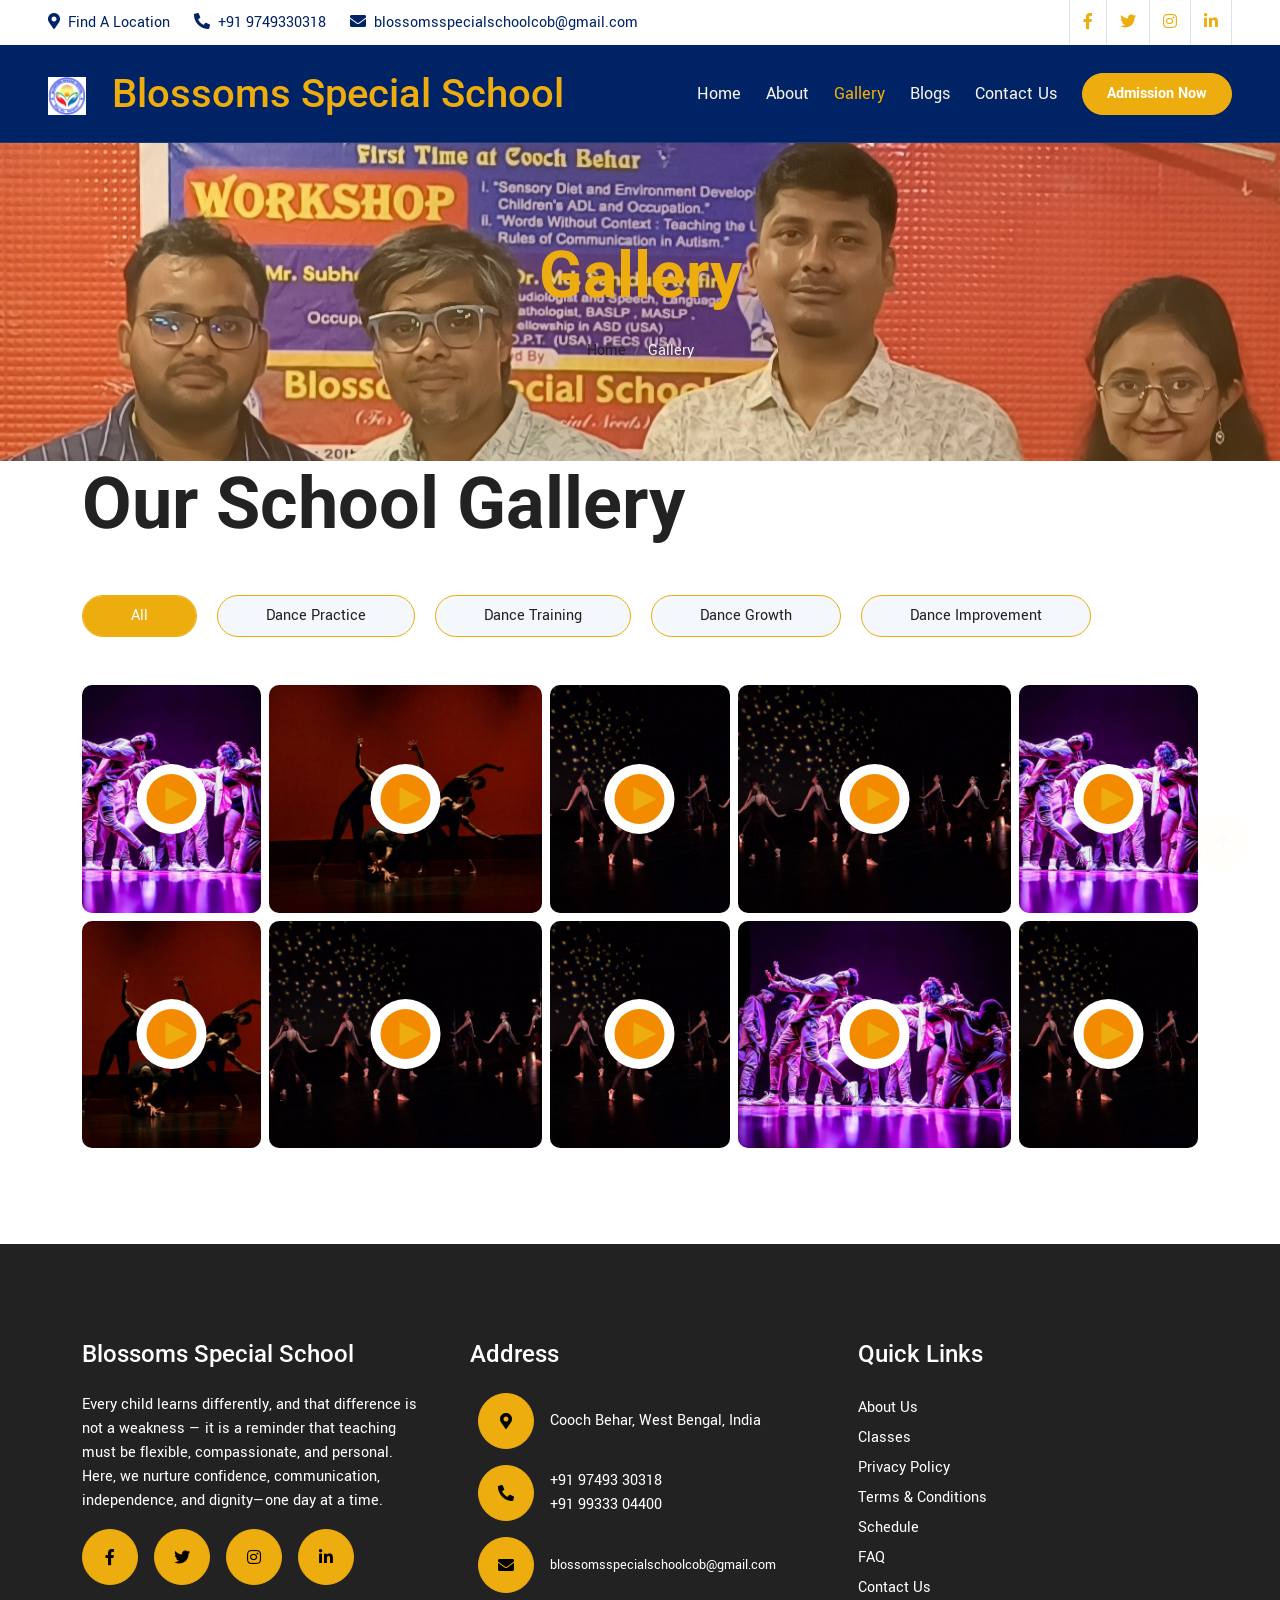
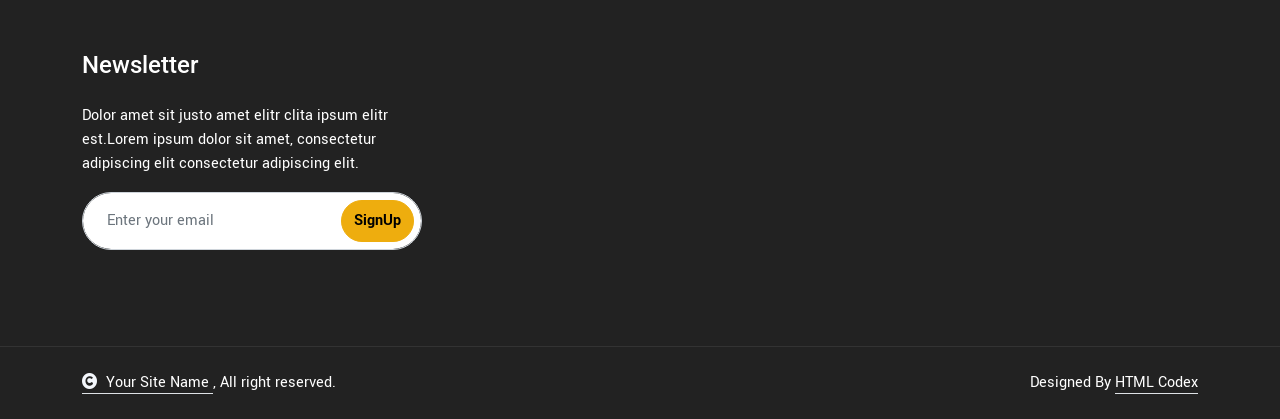
<file: gallery.html>
<!doctype html>
<html lang="en">
  <head>
    <meta charset="utf-8" />
    <title>Blossoms Special School</title>
    <link rel="shortcut icon" href="./img/logoBlosoms.jpeg" />
    <meta content="width=device-width, initial-scale=1.0" name="viewport" />
    <meta content="" name="keywords" />
    <meta content="" name="description" />

    <!-- Google Web Fonts -->
    <link rel="preconnect" href="https://fonts.googleapis.com" />
    <link rel="preconnect" href="https://fonts.gstatic.com" crossorigin />
    <link
      href="https://fonts.googleapis.com/css2?family=Roboto:wght@400;500;700&family=Yantramanav:wght@400;500;700&display=swap"
      rel="stylesheet"
    />

    <!-- Icon Font Stylesheet -->
    <link
      rel="stylesheet"
      href="https://use.fontawesome.com/releases/v5.15.4/css/all.css"
    />
    <link
      href="https://cdn.jsdelivr.net/npm/bootstrap-icons@1.4.1/font/bootstrap-icons.css"
      rel="stylesheet"
    />

    <!-- Libraries Stylesheet -->
    <link href="lib/animate/animate.min.css" rel="stylesheet" />
    <link href="lib/owlcarousel/assets/owl.carousel.min.css" rel="stylesheet" />
    <link href="lib/lightbox/css/lightbox.min.css" rel="stylesheet" />

    <!-- Customized Bootstrap Stylesheet -->
    <link href="css/bootstrap.min.css" rel="stylesheet" />

    <!-- Template Stylesheet -->
    <link href="css/style.css" rel="stylesheet" />
  </head>

  <body>
    <div id="site-header"></div>
    <!-- Header Start -->
    <div class="container-fluid bg-breadcrumb">
      <div class="container text-center py-5" style="max-width: 900px">
        <h3
          class="text-primary display-3 mb-4 wow fadeInDown"
          data-wow-delay="0.1s"
        >
          Gallery
        </h3>
        <ol
          class="breadcrumb justify-content-center text-white mb-0 wow fadeInDown"
          data-wow-delay="0.3s"
        >
          <li class="breadcrumb-item">
            <a href="index.html" class="text-dark">Home</a>
          </li>
          <li class="breadcrumb-item active off-white-bg">Gallery</li>
        </ol>
      </div>
    </div>
    
    <!-- Header End -->

    <div id="site-gallery"></div>
    <div id="site-footer"></div>

    <!-- JavaScript Libraries -->
    <script src="https://ajax.googleapis.com/ajax/libs/jquery/3.6.4/jquery.min.js"></script>
    <script src="https://cdn.jsdelivr.net/npm/bootstrap@5.0.0/dist/js/bootstrap.bundle.min.js"></script>
    <script src="lib/wow/wow.min.js"></script>
    <script src="lib/easing/easing.min.js"></script>
    <script src="lib/waypoints/waypoints.min.js"></script>
    <script src="lib/counterup/counterup.min.js"></script>
    <script src="lib/owlcarousel/owl.carousel.min.js"></script>
    <script src="lib/lightbox/js/lightbox.min.js"></script>

    <!-- Template Javascript -->
    <script src="./js/main.js"></script>
    <script src="./js/layout.js"></script>
  </body>
</html>
</file>
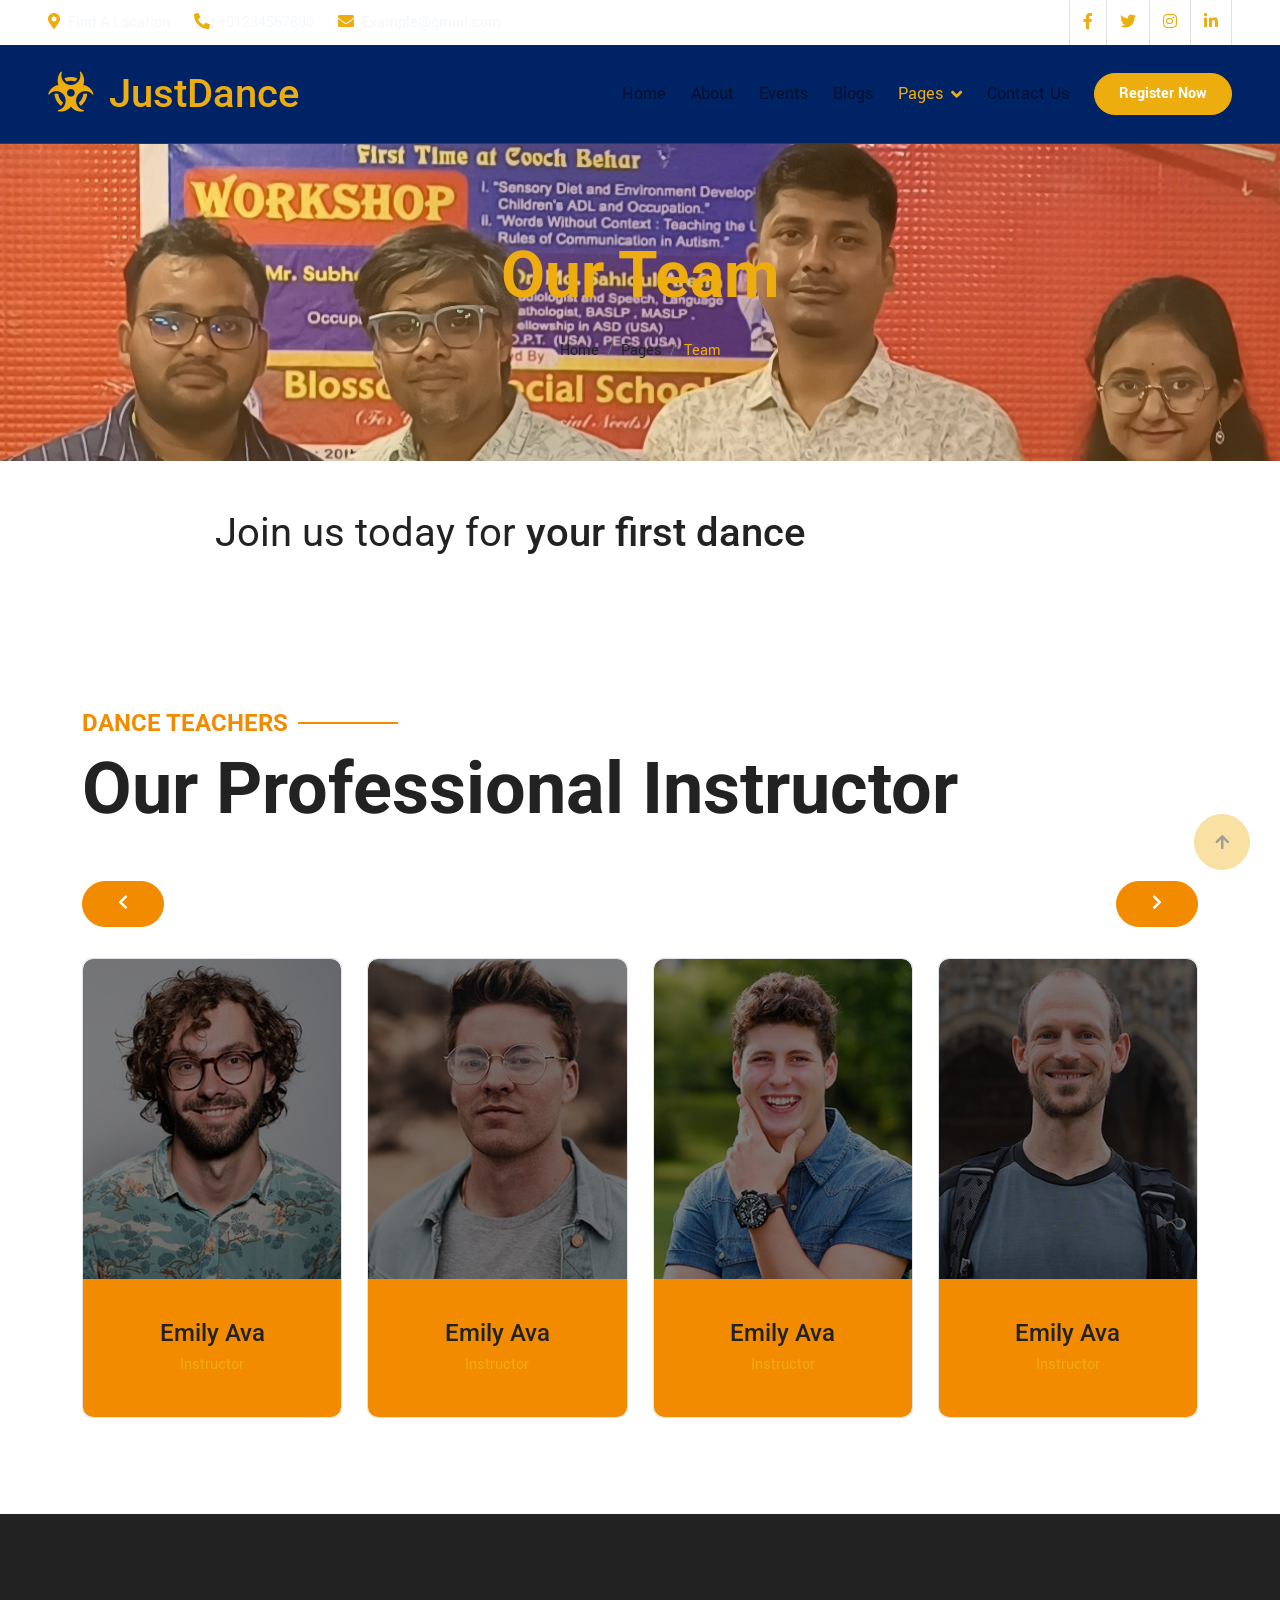
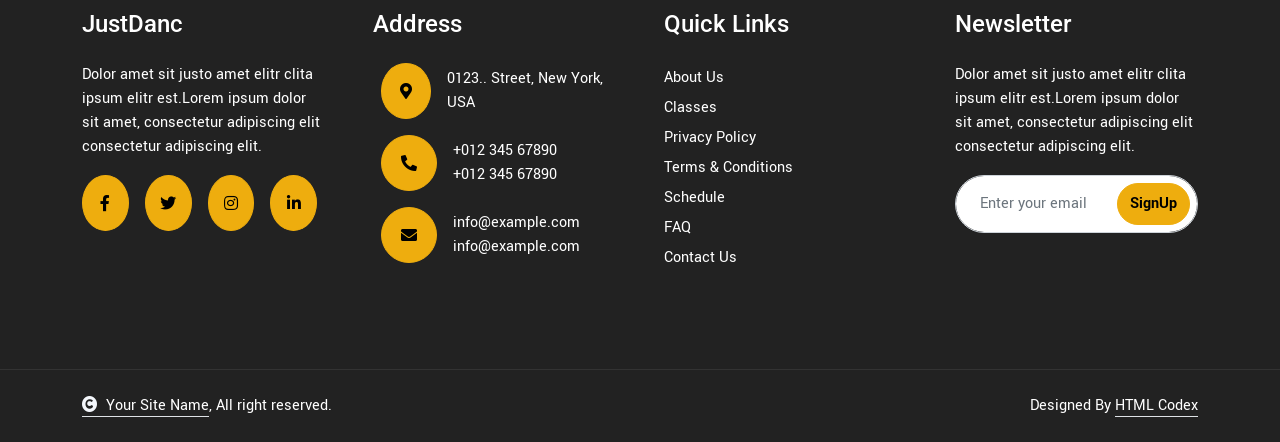
<file: team.html>
<!DOCTYPE html>
<html lang="en">

    <head>
        <meta charset="utf-8">
        <title>JustDance - Dance Class Website Template</title>
        <meta content="width=device-width, initial-scale=1.0" name="viewport">
        <meta content="" name="keywords">
        <meta content="" name="description">

        <!-- Google Web Fonts -->
        <link rel="preconnect" href="https://fonts.googleapis.com">
        <link rel="preconnect" href="https://fonts.gstatic.com" crossorigin>
        <link href="https://fonts.googleapis.com/css2?family=Roboto:wght@400;500;700&family=Yantramanav:wght@400;500;700&display=swap" rel="stylesheet"> 

        <!-- Icon Font Stylesheet -->
        <link rel="stylesheet" href="https://use.fontawesome.com/releases/v5.15.4/css/all.css"/>
        <link href="https://cdn.jsdelivr.net/npm/bootstrap-icons@1.4.1/font/bootstrap-icons.css" rel="stylesheet">

        <!-- Libraries Stylesheet -->
        <link href="lib/animate/animate.min.css" rel="stylesheet">
        <link href="lib/owlcarousel/assets/owl.carousel.min.css" rel="stylesheet">
        <link href="lib/lightbox/css/lightbox.min.css" rel="stylesheet">


        <!-- Customized Bootstrap Stylesheet -->
        <link href="css/bootstrap.min.css" rel="stylesheet">

        <!-- Template Stylesheet -->
        <link href="css/style.css" rel="stylesheet">
    </head>

    <body>

        <!-- Spinner Start -->
        <div id="spinner" class="show bg-white position-fixed translate-middle w-100 vh-100 top-50 start-50 d-flex align-items-center justify-content-center">
            <div class="spinner-border text-primary" style="width: 3rem; height: 3rem;" role="status">
                <span class="sr-only">Loading...</span>
            </div>
        </div>
        <!-- Spinner End -->


        <!-- Topbar Start -->
        <div class="container-fluid bg-secondary px-5 d-none d-lg-block">
            <div class="row gx-0 align-items-center" style="height: 45px;">
                <div class="col-lg-8 text-center text-lg-start mb-lg-0">
                    <div class="d-flex flex-wrap">
                        <a href="#" class="text-light me-4"><i class="fas fa-map-marker-alt text-primary me-2"></i>Find A Location</a>
                        <a href="#" class="text-light me-4"><i class="fas fa-phone-alt text-primary me-2"></i>+01234567890</a>
                        <a href="#" class="text-light me-0"><i class="fas fa-envelope text-primary me-2"></i>Example@gmail.com</a>
                    </div>
                </div>
                <div class="col-lg-4 text-center text-lg-end">
                    <div class="d-flex justify-content-end">
                        <div class="border-end border-start py-1">
                            <a href="#" class="btn text-primary"><i class="fab fa-facebook-f"></i></a>
                        </div>
                        <div class="border-end py-1">
                            <a href="#" class="btn text-primary"><i class="fab fa-twitter"></i></a>
                        </div>
                        <div class="border-end py-1">
                            <a href="#" class="btn text-primary"><i class="fab fa-instagram"></i></a>
                        </div>
                        <div class="border-end py-1">
                            <a href="#" class="btn text-primary"><i class="fab fa-linkedin-in"></i></a>
                        </div>
                    </div>
                </div>
            </div>
        </div>
        <!-- Topbar End -->


        <!-- Navbar & Hero Start -->
        <div class="container-fluid position-relative p-0">
            <nav class="navbar navbar-expand-lg navbar-light bg-white px-4 px-lg-5 py-3 py-lg-0">
                <a href="#" class="navbar-brand p-0">
                    <h1 class="text-primary m-0"><i class="fas fa-biohazard me-3"></i>JustDance</h1>
                    <!-- <img src="img/logo.png" alt="Logo"> -->
                </a>
                <button class="navbar-toggler" type="button" data-bs-toggle="collapse" data-bs-target="#navbarCollapse">
                    <span class="fa fa-bars"></span>
                </button>
                <div class="collapse navbar-collapse" id="navbarCollapse">
                    <div class="navbar-nav ms-auto py-0">
                        <a href="index.html" class="nav-item nav-link">Home</a>
                        <a href="about.html" class="nav-item nav-link">About</a>
                        <a href="event.html" class="nav-item nav-link">Events</a>
                        <a href="blog.html" class="nav-item nav-link">Blogs</a>
                        <div class="nav-item dropdown">
                            <a href="#" class="nav-link dropdown-toggle active" data-bs-toggle="dropdown">Pages</a>
                            <div class="dropdown-menu m-0">
                                <a href="classes.html" class="dropdown-item">Our classes</a>
                                <a href="training.html" class="dropdown-item">Dance Training</a>
                                <a href="team.html" class="dropdown-item active">Our Team</a>
                                <a href="testimonial.html" class="dropdown-item">Testimonial</a>
                                <a href="gallery.html" class="dropdown-item">Dance Gallery</a>
                                <a href="404.html" class="dropdown-item">404 Page</a>
                            </div>
                        </div>
                        <a href="contact.html" class="nav-item nav-link">Contact Us</a>
                    </div>
                    <a href="#" class="btn btn-primary rounded-pill text-white py-2 px-4 flex-wrap flex-sm-shrink-0">Register Now</a>
                </div>
            </nav>
        </div>
        <!-- Navbar & Hero End -->

        <!-- Header Start -->
        <div class="container-fluid bg-breadcrumb">
            <div class="container text-center py-5" style="max-width: 900px;">
                <h3 class="text-primary display-3 mb-4 wow fadeInDown" data-wow-delay="0.1s">Our Team</h1>
                <ol class="breadcrumb justify-content-center text-white mb-0 wow fadeInDown" data-wow-delay="0.3s">
                    <li class="breadcrumb-item"><a href="index.html" class="text-dark">Home</a></li>
                    <li class="breadcrumb-item"><a href="#" class="text-dark">Pages</a></li>
                    <li class="breadcrumb-item active text-primary">Team</li>
                </ol>    
            </div>
        </div>
        <!-- Header End -->

        <!-- Banner Start -->
        <div class="container-fluid bg-secondary wow zoomInDown" data-wow-delay="0.1s">
            <div class="container">
                <div class="d-flex flex-column flex-lg-row align-items-center justify-content-center text-center p-5">
                    <h1 class="me-4"><span class="fw-normal">Join us today for </span><span> your first dance</span></h1>
                    <a href="#" class="text-white fw-bold fs-2"> <i class="fa fa-phone me-1"></i> 714-783-2205</a>
                </div>
            </div>
        </div>
        <!-- Banner End -->

        <!-- Team Start -->
        <div class="container-fluid team py-5">
            <div class="container py-5">
                <div class="pb-5">
                    <h4 class="text-secondary sub-title fw-bold wow fadeInUp" data-wow-delay="0.1s">Dance Teachers</h4>
                    <h1 class="display-2 mb-0 wow fadeInUp" data-wow-delay="0.3s">Our Professional Instructor</h1>
                </div>
                <div class="team-carousel owl-carousel pt-5 wow fadeInUp" data-wow-delay="0.1s">
                    <div class="team-item border rounded wow fadeInUp" data-wow-delay="0.1s">
                        <div class="team-img bg-secondary rounded-top">
                            <img src="img/team-1.jpg" class="img-fluid rounded-top w-100" alt="Image">
                            <div class="team-icon">
                                <a class="btn btn-square btn-primary rounded-circle mx-1" href=""><i class="fab fa-facebook-f"></i></a>
                                <a class="btn btn-square btn-primary rounded-circle mx-1" href=""><i class="fab fa-twitter"></i></a>
                                <a class="btn btn-square btn-primary rounded-circle mx-1" href=""><i class="fab fa-instagram"></i></a>
                                <a class="btn btn-square btn-primary rounded-circle mx-1" href=""><i class="fab fa-linkedin-in"></i></a>
                            </div>
                        </div>
                        <div class="team-content text-center p-4">
                            <a href="#" class="h4">Emily Ava</a>
                            <p class="mb-0 text-primary">Instructor</p>
                        </div>
                    </div>
                    <div class="team-item border rounded wow fadeInUp" data-wow-delay="0.3s">
                        <div class="team-img bg-secondary rounded-top">
                            <img src="img/team-2.jpg" class="img-fluid rounded-top w-100" alt="Image">
                            <div class="team-icon">
                                <a class="btn btn-square btn-primary rounded-circle mx-1" href=""><i class="fab fa-facebook-f"></i></a>
                                <a class="btn btn-square btn-primary rounded-circle mx-1" href=""><i class="fab fa-twitter"></i></a>
                                <a class="btn btn-square btn-primary rounded-circle mx-1" href=""><i class="fab fa-instagram"></i></a>
                                <a class="btn btn-square btn-primary rounded-circle mx-1" href=""><i class="fab fa-linkedin-in"></i></a>
                            </div>
                        </div>
                        <div class="team-content text-center p-4">
                            <a href="#" class="h4">Emily Ava</a>
                            <p class="mb-0 text-primary">Instructor</p>
                        </div>
                    </div>
                    <div class="team-item border rounded wow fadeInUp" data-wow-delay="0.5s">
                        <div class="team-img bg-secondary rounded-top">
                            <img src="img/team-3.jpg" class="img-fluid rounded-top w-100" alt="Image">
                            <div class="team-icon">
                                <a class="btn btn-square btn-primary rounded-circle mx-1" href=""><i class="fab fa-facebook-f"></i></a>
                                <a class="btn btn-square btn-primary rounded-circle mx-1" href=""><i class="fab fa-twitter"></i></a>
                                <a class="btn btn-square btn-primary rounded-circle mx-1" href=""><i class="fab fa-instagram"></i></a>
                                <a class="btn btn-square btn-primary rounded-circle mx-1" href=""><i class="fab fa-linkedin-in"></i></a>
                            </div>
                        </div>
                        <div class="team-content text-center p-4">
                            <a href="#" class="h4">Emily Ava</a>
                            <p class="mb-0 text-primary">Instructor</p>
                        </div>
                    </div>
                    <div class="team-item border rounded wow fadeInUp" data-wow-delay="0.7s">
                        <div class="team-img bg-secondary rounded-top">
                            <img src="img/team-4.jpg" class="img-fluid rounded-top w-100" alt="Image">
                            <div class="team-icon">
                                <a class="btn btn-square btn-primary rounded-circle mx-1" href=""><i class="fab fa-facebook-f"></i></a>
                                <a class="btn btn-square btn-primary rounded-circle mx-1" href=""><i class="fab fa-twitter"></i></a>
                                <a class="btn btn-square btn-primary rounded-circle mx-1" href=""><i class="fab fa-instagram"></i></a>
                                <a class="btn btn-square btn-primary rounded-circle mx-1" href=""><i class="fab fa-linkedin-in"></i></a>
                            </div>
                        </div>
                        <div class="team-content text-center p-4">
                            <a href="#" class="h4">Emily Ava</a>
                            <p class="mb-0 text-primary">Instructor</p>
                        </div>
                    </div>
                    <div class="team-item border rounded wow fadeInUp" data-wow-delay="0.9s">
                        <div class="team-img bg-secondary rounded-top">
                            <img src="img/team-4.jpg" class="img-fluid rounded-top w-100" alt="Image">
                            <div class="team-icon">
                                <a class="btn btn-square btn-primary rounded-circle mx-1" href=""><i class="fab fa-facebook-f"></i></a>
                                <a class="btn btn-square btn-primary rounded-circle mx-1" href=""><i class="fab fa-twitter"></i></a>
                                <a class="btn btn-square btn-primary rounded-circle mx-1" href=""><i class="fab fa-instagram"></i></a>
                                <a class="btn btn-square btn-primary rounded-circle mx-1" href=""><i class="fab fa-linkedin-in"></i></a>
                            </div>
                        </div>
                        <div class="team-content text-center p-4">
                            <a href="#" class="h4">Emily Ava</a>
                            <p class="mb-0 text-primary">Instructor</p>
                        </div>
                    </div>
                </div>
            </div>
        </div>
        <!-- Team End -->


        <!-- Footer Start -->
        <div class="container-fluid footer py-5 wow fadeIn" data-wow-delay="0.1s">
            <div class="container py-5">
                <div class="row g-5">
                    <div class="col-md-6 col-lg-6 col-xl-3">
                        <div class="footer-item d-flex flex-column">
                            <div class="footer-item">
                                <h4 class="text-white mb-4">JustDanc</h4>
                                <p class="text-white mb-3">Dolor amet sit justo amet elitr clita ipsum elitr est.Lorem ipsum dolor sit amet, consectetur adipiscing elit consectetur adipiscing elit.</p>
                                <div class="d-flex">
                                    <a class="btn btn-lg-square btn-primary rounded-circle me-2" href=""><i class="fab fa-facebook-f"></i></a>
                                    <a class="btn btn-lg-square btn-primary rounded-circle mx-2" href=""><i class="fab fa-twitter"></i></a>
                                    <a class="btn btn-lg-square btn-primary rounded-circle mx-2" href=""><i class="fab fa-instagram"></i></a>
                                    <a class="btn btn-lg-square btn-primary rounded-circle mx-2" href=""><i class="fab fa-linkedin-in"></i></a>
                                </div>
                            </div>
                        </div>
                    </div>
                    <div class="col-md-6 col-lg-6 col-xl-3">
                        <div class="footer-item d-flex flex-column">
                            <h4 class="text-white mb-4">Address</h4>
                            <div class="d-flex align-items-center mb-3">
                                <a class="btn btn-lg-square btn-primary rounded-circle mx-2" href=""><i class="fas fa-map-marker-alt"></i></a>
                                <div class="text-white ms-2">
                                    <p class="mb-0">0123.. Street, New York, USA</p>
                                </div>
                            </div>
                            <div class="d-flex align-items-center mb-3">
                                <a class="btn btn-lg-square btn-primary rounded-circle mx-2" href=""><i class="fa fa-phone-alt"></i></a>
                                <div class="text-white ms-2">
                                    <p class="mb-0">+012 345 67890</p>
                                    <p class="mb-0">+012 345 67890</p>
                                </div>
                            </div>
                            <div class="d-flex align-items-center">
                                <a class="btn btn-lg-square btn-primary rounded-circle mx-2" href=""><i class="fas fa-envelope"></i></a>
                                <div class="text-white ms-2">
                                    <p class="mb-0">info@example.com</p>
                                    <p class="mb-0">info@example.com</p>
                                </div>
                            </div>
                        </div>
                    </div>
                    <div class="col-md-6 col-lg-6 col-xl-3">
                        <div class="footer-item d-flex flex-column">
                            <h4 class="text-white mb-4">Quick Links</h4>
                            <a href="#" class="footer-link"> About Us</a>
                            <a href="#" class="footer-link"> Classes</a>
                            <a href="#" class="footer-link"> Privacy Policy</a>
                            <a href="#" class="footer-link"> Terms & Conditions</a>
                            <a href="#" class="footer-link"> Schedule</a>
                            <a href="#" class="footer-link"> FAQ</a>
                            <a href="#" class="footer-link"> Contact Us</a>
                        </div>
                    </div>
                    <div class="col-md-6 col-lg-6 col-xl-3">
                        <div class="footer-item d-flex flex-column">
                            <div class="footer-item">
                                <h4 class="text-white mb-4">Newsletter</h4>
                                <p class="text-white mb-3">Dolor amet sit justo amet elitr clita ipsum elitr est.Lorem ipsum dolor sit amet, consectetur adipiscing elit consectetur adipiscing elit.</p>
                                <div class="position-relative mx-auto rounded-pill">
                                    <input class="form-control rounded-pill w-100 py-3 ps-4 pe-5" type="text" placeholder="Enter your email">
                                    <button type="button" class="btn btn-primary rounded-pill position-absolute top-0 end-0 py-2 mt-2 me-2">SignUp</button>
                                </div>
                            </div>
                        </div>
                    </div>
                </div>
            </div>
        </div>
        <!-- Footer End -->

        
        <!-- Copyright Start -->
        <div class="container-fluid copyright py-4">
            <div class="container">
                <div class="row g-4 align-items-center">
                    <div class="col-md-6 text-center text-md-start mb-md-0">
                        <span class="text-white"><a href="#" class="border-bottom text-white"><i class="fas fa-copyright text-light me-2"></i>Your Site Name</a>, All right reserved.</span>
                    </div>
                    <div class="col-md-6 text-center text-md-end text-white">
                        <!--/*** This template is free as long as you keep the below author’s credit link/attribution link/backlink. ***/-->
                        <!--/*** If you'd like to use the template without the below author’s credit link/attribution link/backlink, ***/-->
                        <!--/*** you can purchase the Credit Removal License from "https://htmlcodex.com/credit-removal". ***/-->
                        Designed By <a class="border-bottom text-white" href="https://htmlcodex.com">HTML Codex</a>
                    </div>
                </div>
            </div>
        </div>
        <!-- Copyright End -->


        <!-- Back to Top -->
        <a href="#" class="btn btn-primary btn-lg-square back-to-top"><i class="fa fa-arrow-up"></i></a>   

        
    <!-- JavaScript Libraries -->
    <script src="https://ajax.googleapis.com/ajax/libs/jquery/3.6.4/jquery.min.js"></script>
    <script src="https://cdn.jsdelivr.net/npm/bootstrap@5.0.0/dist/js/bootstrap.bundle.min.js"></script>
    <script src="lib/wow/wow.min.js"></script>
    <script src="lib/easing/easing.min.js"></script>
    <script src="lib/waypoints/waypoints.min.js"></script>
    <script src="lib/counterup/counterup.min.js"></script>
    <script src="lib/owlcarousel/owl.carousel.min.js"></script>
    <script src="lib/lightbox/js/lightbox.min.js"></script>
    

    <!-- Template Javascript -->
    <script src="js/main.js"></script>
    </body>

</html>
</file>
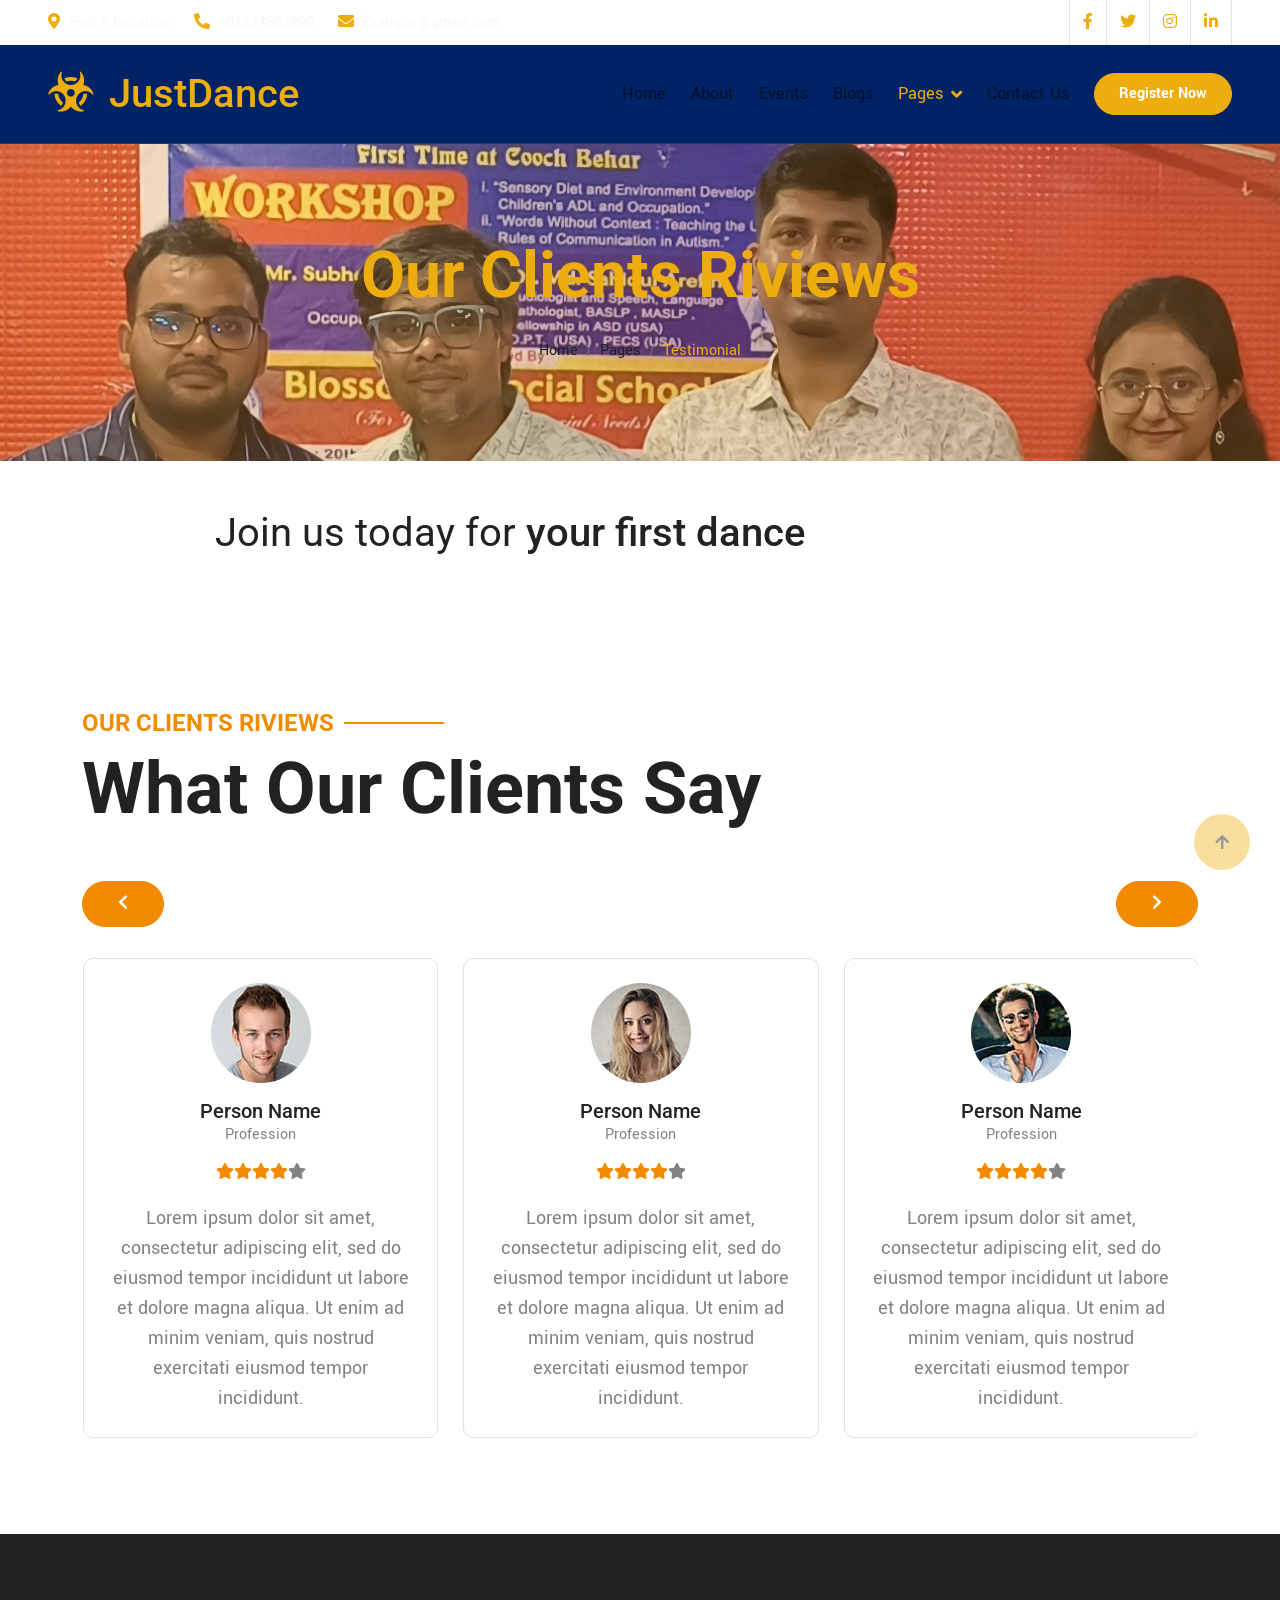
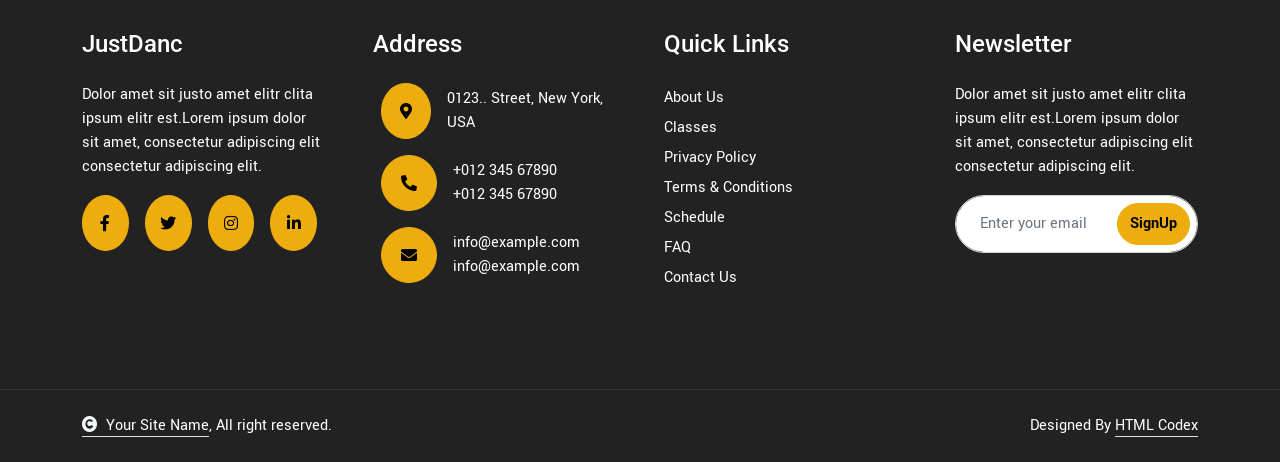
<file: testimonial.html>
<!DOCTYPE html>
<html lang="en">

    <head>
        <meta charset="utf-8">
        <title>JustDance - Dance Class Website Template</title>
        <meta content="width=device-width, initial-scale=1.0" name="viewport">
        <meta content="" name="keywords">
        <meta content="" name="description">

        <!-- Google Web Fonts -->
        <link rel="preconnect" href="https://fonts.googleapis.com">
        <link rel="preconnect" href="https://fonts.gstatic.com" crossorigin>
        <link href="https://fonts.googleapis.com/css2?family=Roboto:wght@400;500;700&family=Yantramanav:wght@400;500;700&display=swap" rel="stylesheet"> 

        <!-- Icon Font Stylesheet -->
        <link rel="stylesheet" href="https://use.fontawesome.com/releases/v5.15.4/css/all.css"/>
        <link href="https://cdn.jsdelivr.net/npm/bootstrap-icons@1.4.1/font/bootstrap-icons.css" rel="stylesheet">

        <!-- Libraries Stylesheet -->
        <link href="lib/animate/animate.min.css" rel="stylesheet">
        <link href="lib/owlcarousel/assets/owl.carousel.min.css" rel="stylesheet">
        <link href="lib/lightbox/css/lightbox.min.css" rel="stylesheet">


        <!-- Customized Bootstrap Stylesheet -->
        <link href="css/bootstrap.min.css" rel="stylesheet">

        <!-- Template Stylesheet -->
        <link href="css/style.css" rel="stylesheet">
    </head>

    <body>

        <!-- Spinner Start -->
        <div id="spinner" class="show bg-white position-fixed translate-middle w-100 vh-100 top-50 start-50 d-flex align-items-center justify-content-center">
            <div class="spinner-border text-primary" style="width: 3rem; height: 3rem;" role="status">
                <span class="sr-only">Loading...</span>
            </div>
        </div>
        <!-- Spinner End -->


        <!-- Topbar Start -->
        <div class="container-fluid bg-secondary px-5 d-none d-lg-block">
            <div class="row gx-0 align-items-center" style="height: 45px;">
                <div class="col-lg-8 text-center text-lg-start mb-lg-0">
                    <div class="d-flex flex-wrap">
                        <a href="#" class="text-light me-4"><i class="fas fa-map-marker-alt text-primary me-2"></i>Find A Location</a>
                        <a href="#" class="text-light me-4"><i class="fas fa-phone-alt text-primary me-2"></i>+01234567890</a>
                        <a href="#" class="text-light me-0"><i class="fas fa-envelope text-primary me-2"></i>Example@gmail.com</a>
                    </div>
                </div>
                <div class="col-lg-4 text-center text-lg-end">
                    <div class="d-flex justify-content-end">
                        <div class="border-end border-start py-1">
                            <a href="#" class="btn text-primary"><i class="fab fa-facebook-f"></i></a>
                        </div>
                        <div class="border-end py-1">
                            <a href="#" class="btn text-primary"><i class="fab fa-twitter"></i></a>
                        </div>
                        <div class="border-end py-1">
                            <a href="#" class="btn text-primary"><i class="fab fa-instagram"></i></a>
                        </div>
                        <div class="border-end py-1">
                            <a href="#" class="btn text-primary"><i class="fab fa-linkedin-in"></i></a>
                        </div>
                    </div>
                </div>
            </div>
        </div>
        <!-- Topbar End -->


        <!-- Navbar & Hero Start -->
        <div class="container-fluid position-relative p-0">
            <nav class="navbar navbar-expand-lg navbar-light bg-white px-4 px-lg-5 py-3 py-lg-0">
                <a href="#" class="navbar-brand p-0">
                    <h1 class="text-primary m-0"><i class="fas fa-biohazard me-3"></i>JustDance</h1>
                    <!-- <img src="img/logo.png" alt="Logo"> -->
                </a>
                <button class="navbar-toggler" type="button" data-bs-toggle="collapse" data-bs-target="#navbarCollapse">
                    <span class="fa fa-bars"></span>
                </button>
                <div class="collapse navbar-collapse" id="navbarCollapse">
                    <div class="navbar-nav ms-auto py-0">
                        <a href="index.html" class="nav-item nav-link">Home</a>
                        <a href="about.html" class="nav-item nav-link">About</a>
                        <a href="event.html" class="nav-item nav-link">Events</a>
                        <a href="blog.html" class="nav-item nav-link">Blogs</a>
                        <div class="nav-item dropdown">
                            <a href="#" class="nav-link dropdown-toggle active" data-bs-toggle="dropdown">Pages</a>
                            <div class="dropdown-menu m-0">
                                <a href="classes.html" class="dropdown-item">Our classes</a>
                                <a href="training.html" class="dropdown-item">Dance Training</a>
                                <a href="team.html" class="dropdown-item">Our Team</a>
                                <a href="testimonial.html" class="dropdown-item active">Testimonial</a>
                                <a href="gallery.html" class="dropdown-item">Dance Gallery</a>
                                <a href="404.html" class="dropdown-item">404 Page</a>
                            </div>
                        </div>
                        <a href="contact.html" class="nav-item nav-link">Contact Us</a>
                    </div>
                    <a href="#" class="btn btn-primary rounded-pill text-white py-2 px-4 flex-wrap flex-sm-shrink-0">Register Now</a>
                </div>
            </nav>
        </div>
        <!-- Navbar & Hero End -->

        <!-- Header Start -->
        <div class="container-fluid bg-breadcrumb">
            <div class="container text-center py-5" style="max-width: 900px;">
                <h3 class="text-primary display-3 mb-4 wow fadeInDown" data-wow-delay="0.1s">Our Clients Riviews</h1>
                <ol class="breadcrumb justify-content-center text-white mb-0 wow fadeInDown" data-wow-delay="0.3s">
                    <li class="breadcrumb-item"><a href="index.html" class="text-dark">Home</a></li>
                    <li class="breadcrumb-item"><a href="#" class="text-dark">Pages</a></li>
                    <li class="breadcrumb-item active text-primary">Testimonial</li>
                </ol>    
            </div>
        </div>
        <!-- Header End -->

        <!-- Banner Start -->
        <div class="container-fluid bg-secondary wow zoomInDown" data-wow-delay="0.1s">
            <div class="container">
                <div class="d-flex flex-column flex-lg-row align-items-center justify-content-center text-center p-5">
                    <h1 class="me-4"><span class="fw-normal">Join us today for </span><span> your first dance</span></h1>
                    <a href="#" class="text-white fw-bold fs-2"> <i class="fa fa-phone me-1"></i> 714-783-2205</a>
                </div>
            </div>
        </div>
        <!-- Banner End -->

        <!-- Testimonial Start -->
        <div class="container-fluid testimonial py-5">
            <div class="container py-5">
                <div class="pb-5">
                    <h4 class="text-secondary sub-title fw-bold wow fadeInUp" data-wow-delay="0.1s">OUR CLIENTS RIVIEWS</h4>
                    <h1 class="display-2 mb-0 wow fadeInUp" data-wow-delay="0.3s">What Our Clients Say</h1>
                </div>
                <div class="owl-carousel testimonial-carousel pt-5 wow fadeInUp" data-wow-delay="0.2s">
                    <div class="testimonial-item border text-center rounded">
                        <div class="rounded-circle position-absolute" style="width: 100px; height: 100px; top: 25px; left: 50%; transform: translateX(-50%);">
                            <img class="img-fluid rounded-circle" src="img/testimonial-1.jpg" alt="img">
                        </div>
                        <div class="position-relative" style="margin-top: 140px;">
                            <h5 class="mb-0">Person Name</h5>
                            <p>Profession</p>
                            <div class="d-flex justify-content-center">
                                <i class="fas fa-star text-secondary"></i>
                                <i class="fas fa-star text-secondary"></i>
                                <i class="fas fa-star text-secondary"></i>
                                <i class="fas fa-star text-secondary"></i>
                                <i class="fas fa-star"></i>
                            </div>
                        </div>
                        <div class="testimonial-content p-4">
                            <p class="fs-5 mb-0">Lorem ipsum dolor sit amet, consectetur adipiscing elit, sed do eiusmod tempor incididunt ut labore et dolore magna aliqua. Ut enim ad minim veniam, quis nostrud exercitati eiusmod tempor incididunt.
                            </p>
                        </div>
                    </div>
                    <div class="testimonial-item border text-center rounded">
                        <div class="rounded-circle position-absolute" style="width: 100px; height: 100px; top: 25px; left: 50%; transform: translateX(-50%);">
                            <img class="img-fluid rounded-circle" src="img/testimonial-2.jpg" alt="img">
                        </div>
                        <div class="position-relative" style="margin-top: 140px;">
                            <h5 class="mb-0">Person Name</h5>
                            <p>Profession</p>
                            <div class="d-flex justify-content-center">
                                <i class="fas fa-star text-secondary"></i>
                                <i class="fas fa-star text-secondary"></i>
                                <i class="fas fa-star text-secondary"></i>
                                <i class="fas fa-star text-secondary"></i>
                                <i class="fas fa-star"></i>
                            </div>
                        </div>
                        <div class="testimonial-content p-4">
                            <p class="fs-5 mb-0">Lorem ipsum dolor sit amet, consectetur adipiscing elit, sed do eiusmod tempor incididunt ut labore et dolore magna aliqua. Ut enim ad minim veniam, quis nostrud exercitati eiusmod tempor incididunt.
                            </p>
                        </div>
                    </div>
                    <div class="testimonial-item border text-center rounded">
                        <div class="rounded-circle position-absolute" style="width: 100px; height: 100px; top: 25px; left: 50%; transform: translateX(-50%);">
                            <img class="img-fluid rounded-circle" src="img/testimonial-3.jpg" alt="img">
                        </div>
                        <div class="position-relative" style="margin-top: 140px;">
                            <h5 class="mb-0">Person Name</h5>
                            <p>Profession</p>
                            <div class="d-flex justify-content-center">
                                <i class="fas fa-star text-secondary"></i>
                                <i class="fas fa-star text-secondary"></i>
                                <i class="fas fa-star text-secondary"></i>
                                <i class="fas fa-star text-secondary"></i>
                                <i class="fas fa-star"></i>
                            </div>
                        </div>
                        <div class="testimonial-content p-4">
                            <p class="fs-5 mb-0">Lorem ipsum dolor sit amet, consectetur adipiscing elit, sed do eiusmod tempor incididunt ut labore et dolore magna aliqua. Ut enim ad minim veniam, quis nostrud exercitati eiusmod tempor incididunt.
                            </p>
                        </div>
                    </div>
                    <div class="testimonial-item border text-center rounded">
                        <div class="rounded-circle position-absolute" style="width: 100px; height: 100px; top: 25px; left: 50%; transform: translateX(-50%);">
                            <img class="img-fluid rounded-circle" src="img/testimonial-3.jpg" alt="img">
                        </div>
                        <div class="position-relative" style="margin-top: 140px;">
                            <h5 class="mb-0">Person Name</h5>
                            <p>Profession</p>
                            <div class="d-flex justify-content-center">
                                <i class="fas fa-star text-secondary"></i>
                                <i class="fas fa-star text-secondary"></i>
                                <i class="fas fa-star text-secondary"></i>
                                <i class="fas fa-star text-secondary"></i>
                                <i class="fas fa-star"></i>
                            </div>
                        </div>
                        <div class="testimonial-content p-4">
                            <p class="fs-5 mb-0">Lorem ipsum dolor sit amet, consectetur adipiscing elit, sed do eiusmod tempor incididunt ut labore et dolore magna aliqua. Ut enim ad minim veniam, quis nostrud exercitati eiusmod tempor incididunt.
                            </p>
                        </div>
                    </div>
                </div>
            </div>
        </div>
        <!-- Testimonial End -->

        <!-- Footer Start -->
        <div class="container-fluid footer py-5 wow fadeIn" data-wow-delay="0.1s">
            <div class="container py-5">
                <div class="row g-5">
                    <div class="col-md-6 col-lg-6 col-xl-3">
                        <div class="footer-item d-flex flex-column">
                            <div class="footer-item">
                                <h4 class="text-white mb-4">JustDanc</h4>
                                <p class="text-white mb-3">Dolor amet sit justo amet elitr clita ipsum elitr est.Lorem ipsum dolor sit amet, consectetur adipiscing elit consectetur adipiscing elit.</p>
                                <div class="d-flex">
                                    <a class="btn btn-lg-square btn-primary rounded-circle me-2" href=""><i class="fab fa-facebook-f"></i></a>
                                    <a class="btn btn-lg-square btn-primary rounded-circle mx-2" href=""><i class="fab fa-twitter"></i></a>
                                    <a class="btn btn-lg-square btn-primary rounded-circle mx-2" href=""><i class="fab fa-instagram"></i></a>
                                    <a class="btn btn-lg-square btn-primary rounded-circle mx-2" href=""><i class="fab fa-linkedin-in"></i></a>
                                </div>
                            </div>
                        </div>
                    </div>
                    <div class="col-md-6 col-lg-6 col-xl-3">
                        <div class="footer-item d-flex flex-column">
                            <h4 class="text-white mb-4">Address</h4>
                            <div class="d-flex align-items-center mb-3">
                                <a class="btn btn-lg-square btn-primary rounded-circle mx-2" href=""><i class="fas fa-map-marker-alt"></i></a>
                                <div class="text-white ms-2">
                                    <p class="mb-0">0123.. Street, New York, USA</p>
                                </div>
                            </div>
                            <div class="d-flex align-items-center mb-3">
                                <a class="btn btn-lg-square btn-primary rounded-circle mx-2" href=""><i class="fa fa-phone-alt"></i></a>
                                <div class="text-white ms-2">
                                    <p class="mb-0">+012 345 67890</p>
                                    <p class="mb-0">+012 345 67890</p>
                                </div>
                            </div>
                            <div class="d-flex align-items-center">
                                <a class="btn btn-lg-square btn-primary rounded-circle mx-2" href=""><i class="fas fa-envelope"></i></a>
                                <div class="text-white ms-2">
                                    <p class="mb-0">info@example.com</p>
                                    <p class="mb-0">info@example.com</p>
                                </div>
                            </div>
                        </div>
                    </div>
                    <div class="col-md-6 col-lg-6 col-xl-3">
                        <div class="footer-item d-flex flex-column">
                            <h4 class="text-white mb-4">Quick Links</h4>
                            <a href="#" class="footer-link"> About Us</a>
                            <a href="#" class="footer-link"> Classes</a>
                            <a href="#" class="footer-link"> Privacy Policy</a>
                            <a href="#" class="footer-link"> Terms & Conditions</a>
                            <a href="#" class="footer-link"> Schedule</a>
                            <a href="#" class="footer-link"> FAQ</a>
                            <a href="#" class="footer-link"> Contact Us</a>
                        </div>
                    </div>
                    <div class="col-md-6 col-lg-6 col-xl-3">
                        <div class="footer-item d-flex flex-column">
                            <div class="footer-item">
                                <h4 class="text-white mb-4">Newsletter</h4>
                                <p class="text-white mb-3">Dolor amet sit justo amet elitr clita ipsum elitr est.Lorem ipsum dolor sit amet, consectetur adipiscing elit consectetur adipiscing elit.</p>
                                <div class="position-relative mx-auto rounded-pill">
                                    <input class="form-control rounded-pill w-100 py-3 ps-4 pe-5" type="text" placeholder="Enter your email">
                                    <button type="button" class="btn btn-primary rounded-pill position-absolute top-0 end-0 py-2 mt-2 me-2">SignUp</button>
                                </div>
                            </div>
                        </div>
                    </div>
                </div>
            </div>
        </div>
        <!-- Footer End -->

        
        <!-- Copyright Start -->
        <div class="container-fluid copyright py-4">
            <div class="container">
                <div class="row g-4 align-items-center">
                    <div class="col-md-6 text-center text-md-start mb-md-0">
                        <span class="text-white"><a href="#" class="border-bottom text-white"><i class="fas fa-copyright text-light me-2"></i>Your Site Name</a>, All right reserved.</span>
                    </div>
                    <div class="col-md-6 text-center text-md-end text-white">
                        <!--/*** This template is free as long as you keep the below author’s credit link/attribution link/backlink. ***/-->
                        <!--/*** If you'd like to use the template without the below author’s credit link/attribution link/backlink, ***/-->
                        <!--/*** you can purchase the Credit Removal License from "https://htmlcodex.com/credit-removal". ***/-->
                        Designed By <a class="border-bottom text-white" href="https://htmlcodex.com">HTML Codex</a>
                    </div>
                </div>
            </div>
        </div>
        <!-- Copyright End -->


        <!-- Back to Top -->
        <a href="#" class="btn btn-primary btn-lg-square back-to-top"><i class="fa fa-arrow-up"></i></a>   

        
    <!-- JavaScript Libraries -->
    <script src="https://ajax.googleapis.com/ajax/libs/jquery/3.6.4/jquery.min.js"></script>
    <script src="https://cdn.jsdelivr.net/npm/bootstrap@5.0.0/dist/js/bootstrap.bundle.min.js"></script>
    <script src="lib/wow/wow.min.js"></script>
    <script src="lib/easing/easing.min.js"></script>
    <script src="lib/waypoints/waypoints.min.js"></script>
    <script src="lib/counterup/counterup.min.js"></script>
    <script src="lib/owlcarousel/owl.carousel.min.js"></script>
    <script src="lib/lightbox/js/lightbox.min.js"></script>
    

    <!-- Template Javascript -->
    <script src="js/main.js"></script>
    </body>

</html>
</file>
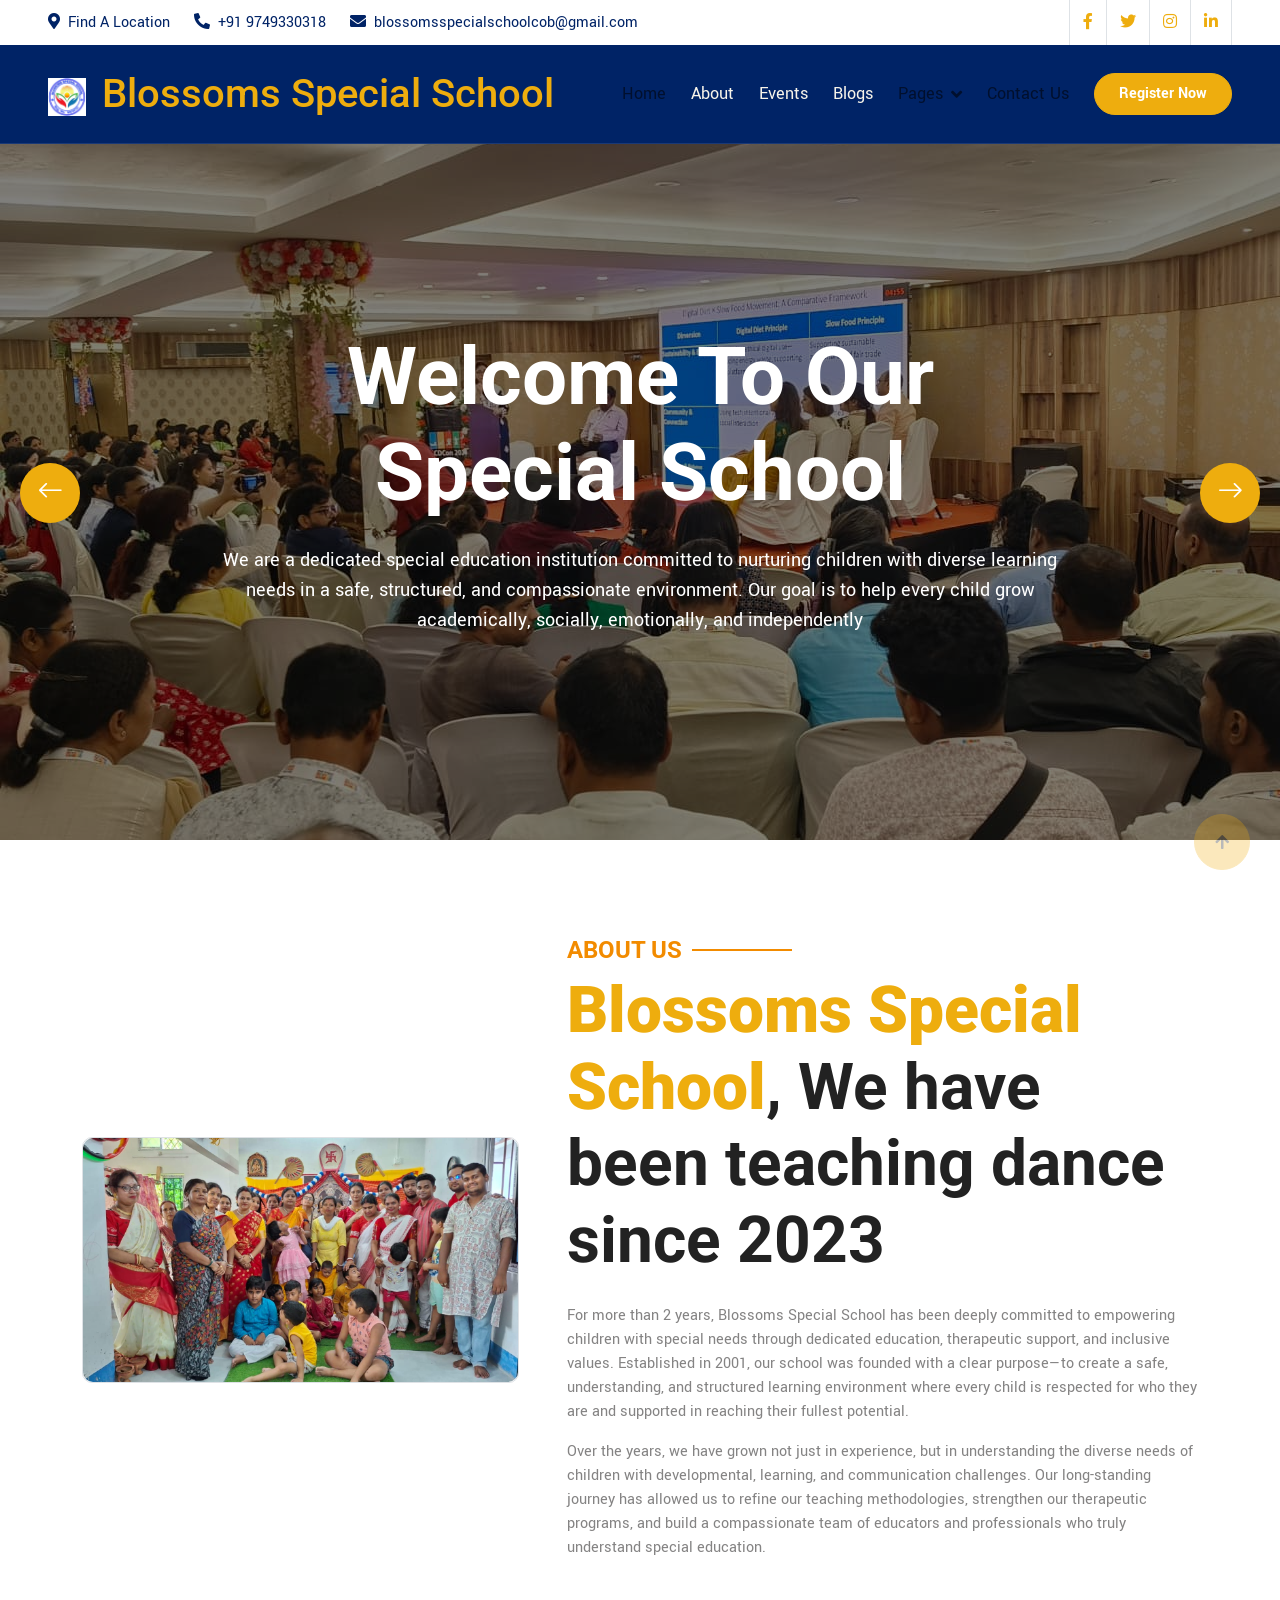
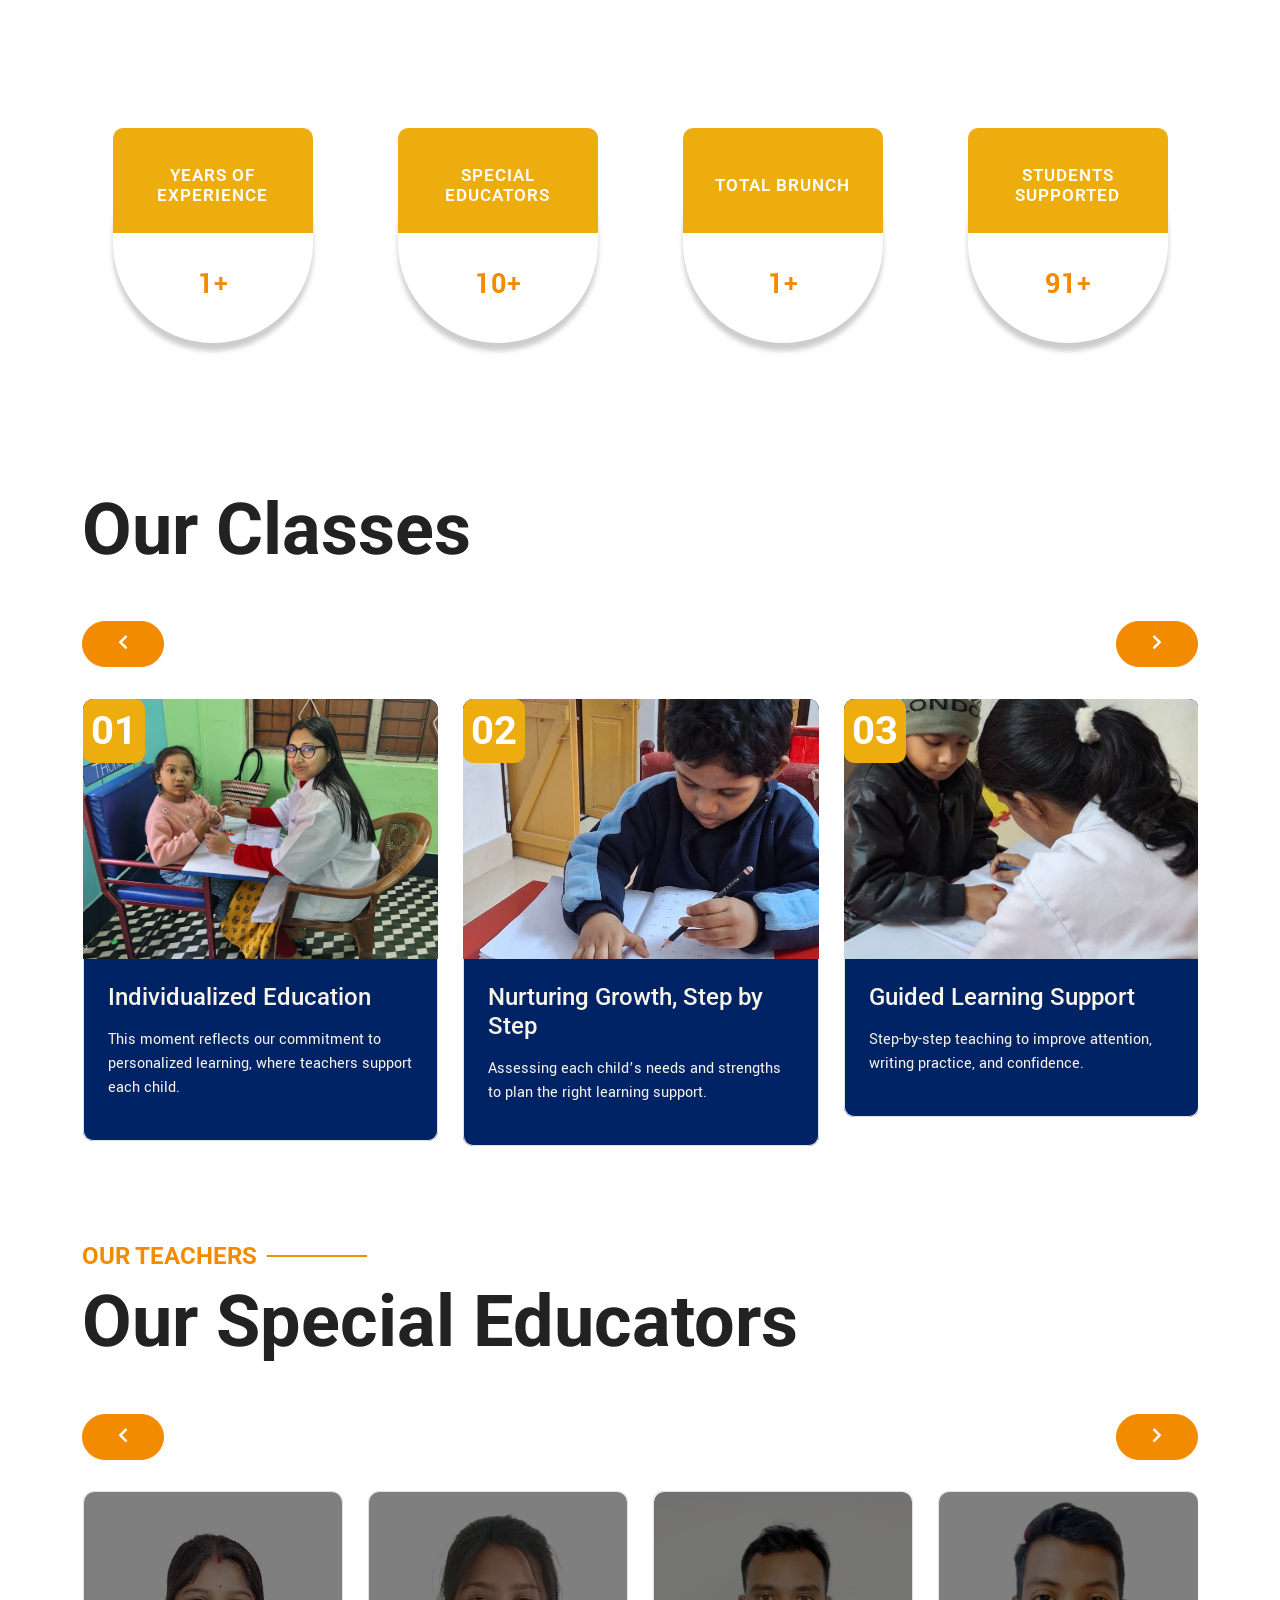
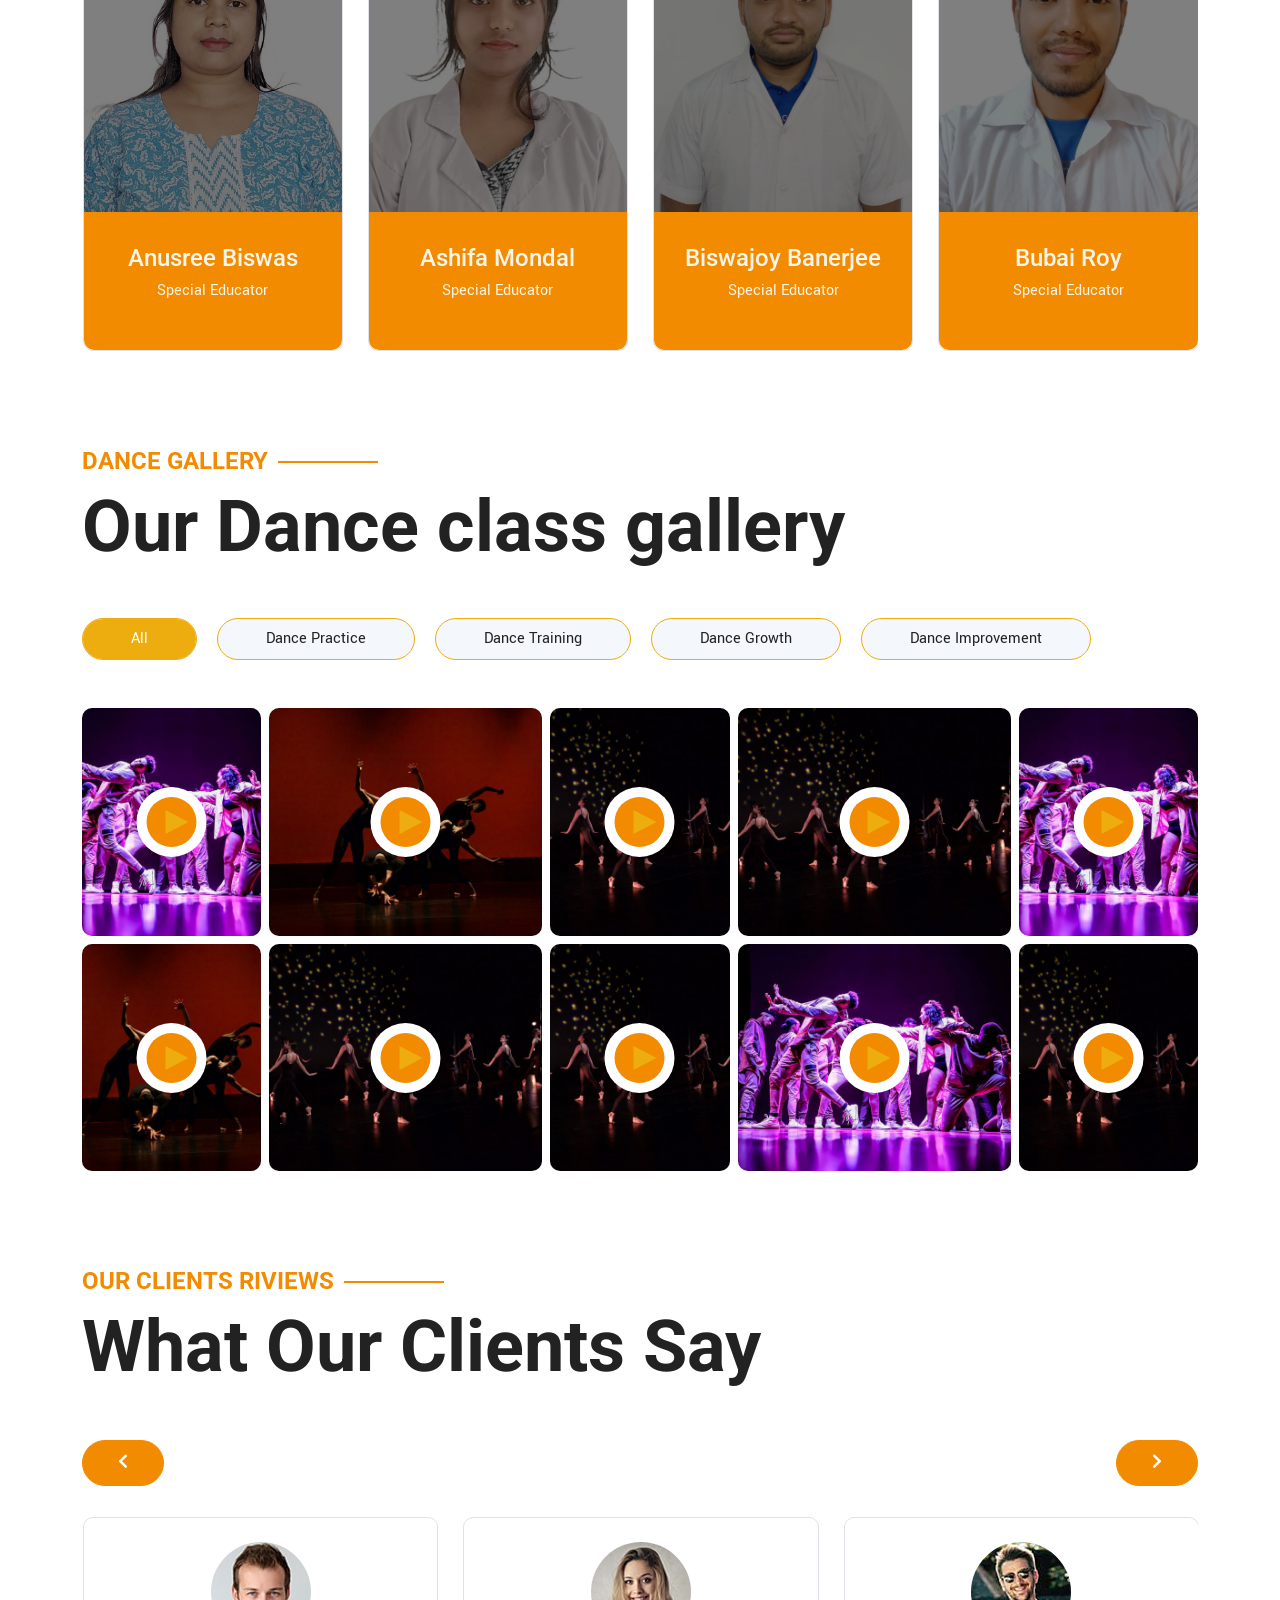
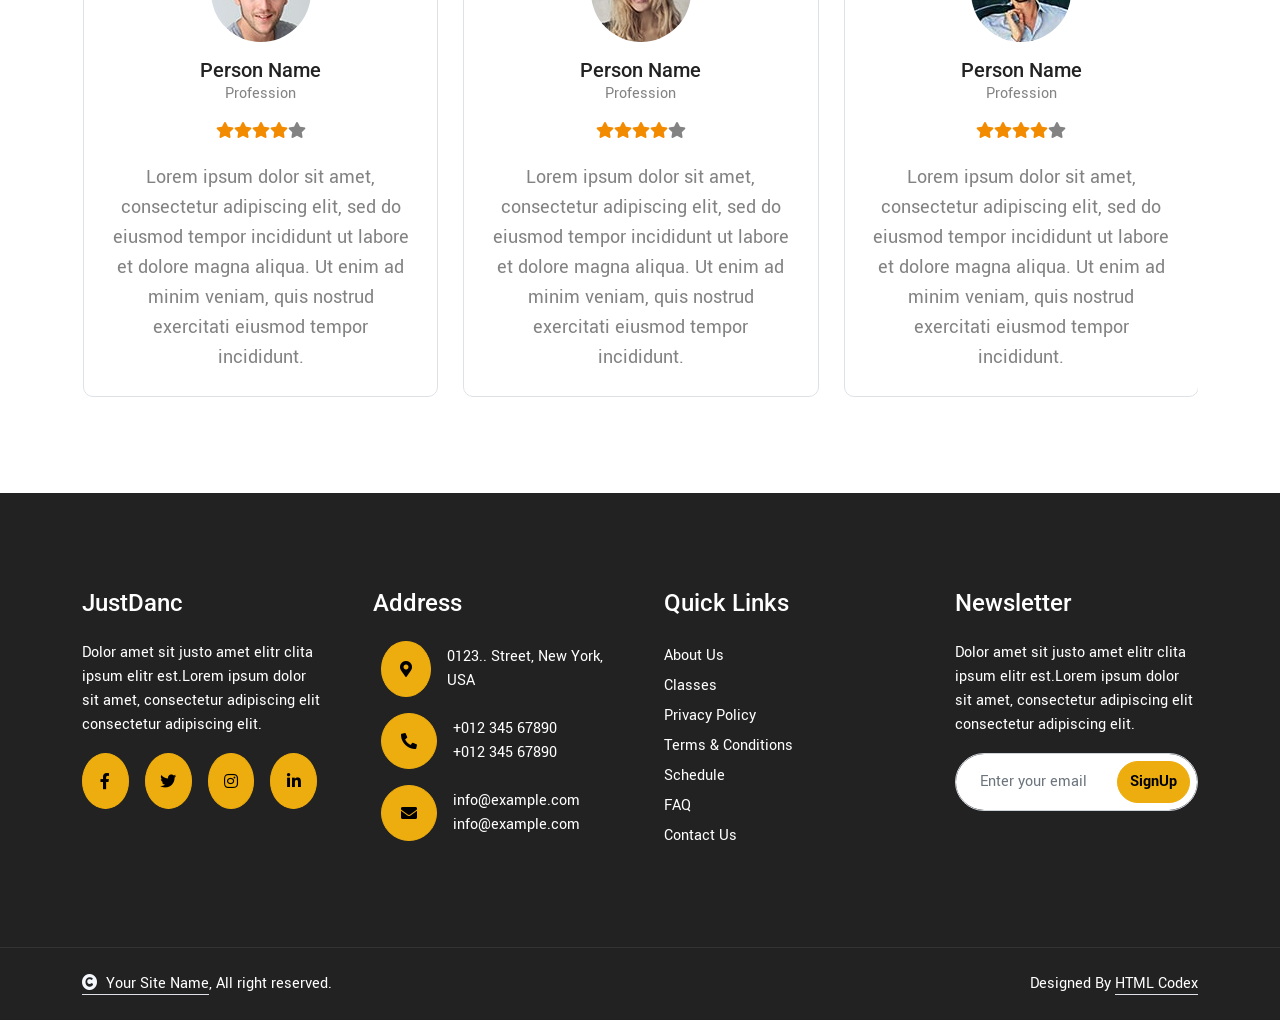
<file: texti.html>
<!doctype html>
<html lang="en">
  <head>
    <meta charset="utf-8" />
    <title>Blossoms Special School</title>
    <meta content="width=device-width, initial-scale=1.0" name="viewport" />
    <meta content="" name="keywords" />
    <meta content="" name="description" />
    <link rel="shortcut icon" href="img/logoBlosoms.jpeg " />

    <!-- Google Web Fonts -->
    <link rel="preconnect" href="https://fonts.googleapis.com" />
    <link rel="preconnect" href="https://fonts.gstatic.com" crossorigin />
    <link
      href="https://fonts.googleapis.com/css2?family=Roboto:wght@400;500;700&family=Yantramanav:wght@400;500;700&display=swap"
      rel="stylesheet"
    />

    <!-- Icon Font Stylesheet -->
    <link
      rel="stylesheet"
      href="https://use.fontawesome.com/releases/v5.15.4/css/all.css"
    />
    <link
      href="https://cdn.jsdelivr.net/npm/bootstrap-icons@1.4.1/font/bootstrap-icons.css"
      rel="stylesheet"
    />

    <!-- Libraries Stylesheet -->
    <link href="lib/animate/animate.min.css" rel="stylesheet" />
    <link href="lib/owlcarousel/assets/owl.carousel.min.css" rel="stylesheet" />
    <link href="lib/lightbox/css/lightbox.min.css" rel="stylesheet" />

    <!-- Customized Bootstrap Stylesheet -->
    <link href="css/bootstrap.min.css" rel="stylesheet" />

    <!-- Template Stylesheet -->
    <link href="css/style.css" rel="stylesheet" />
    <meta name="viewport" content="width=device-width, initial-scale=1" />
  </head>
  <!-- start classes -->
  <style>
    .training-carousel .training-item {
      height: 100%;
      display: flex;
      flex-direction: column;
    }

    .training-img {
      height: 260px;
      overflow: hidden;
      position: relative;
      flex: 0 0 auto;
    }

    .training-img img {
      width: 100%;
      height: 100%;
      object-fit: cover;
      display: block;
    }

    .training-item .rounded-bottom {
      flex: 1 1 auto;
      display: flex;
      flex-direction: column;
    }

    .training-item .rounded-bottom p {
      flex: 1 1 auto;
      margin-bottom: 1rem;
    }

    .training-item .btn {
      margin-top: auto;
    }

    .training-item .h4 {
      text-decoration: none;
    }
  </style>
  <!-- end classes -->

  <!-- teachers -->

  <style>
    .team-carousel .team-item {
      height: 460px !important;
      display: flex !important;
      flex-direction: column !important;
    }

    .team-carousel .team-img {
      height: 320px !important;
      overflow: hidden !important;
      flex: 0 0 320px !important;
      background: #6c757d;
    }

    .team-carousel .team-img img {
      width: 100% !important;
      height: 100% !important;
      max-width: 100% !important;
      max-height: 100% !important;
      object-fit: cover !important;
      object-position: center top !important;
      display: block !important;
    }

    .team-carousel .team-content {
      flex: 1 1 auto !important;
      display: flex !important;
      flex-direction: column !important;
      justify-content: center !important;
      padding: 16px !important;
      text-align: center;
    }

    .team-carousel .team-content .h4 {
      margin-bottom: 6px;
      text-decoration: none;
    }
  </style>

  <!-- end teachers -->
  <body>
    <!-- Spinner Start -->
    <div
      id="spinner"
      class="show bg-white position-fixed translate-middle w-100 vh-100 top-50 start-50 d-flex align-items-center justify-content-center"
    >
      <div
        class="spinner-border text-primary"
        style="width: 3rem; height: 3rem"
        role="status"
      >
        <span class="sr-only">Loading...</span>
      </div>
    </div>
    <!-- Spinner End -->

    <!-- Topbar Start -->
    <div class="container-fluid bg-secondary px-5 d-none d-lg-block">
      <div class="row gx-0 align-items-center" style="height: 45px">
        <div class="col-lg-8 text-center text-lg-start mb-lg-0">
          <div class="d-flex flex-wrap">
            <a
              href="#"
              class="text-light me-4"
              style="color: #002366 !important"
              ><i class="fas fa-map-marker-alt me-2"></i>Find A Location</a
            >
            <a
              href="#"
              class="text-light me-4"
              style="color: #002366 !important"
              ><i class="fas fa-phone-alt me-2"></i>+91 9749330318</a
            >
            <a
              href="#"
              class="text-light me-0"
              style="color: #002366 !important"
              ><i class="fas fa-envelope me-2"></i
              >blossomsspecialschoolcob@gmail.com</a
            >
          </div>
        </div>
        <div class="col-lg-4 text-center text-lg-end">
          <div class="d-flex justify-content-end">
            <div class="border-end border-start py-1">
              <a href="#" class="btn text-primary"
                ><i class="fab fa-facebook-f"></i
              ></a>
            </div>
            <div class="border-end py-1">
              <a href="#" class="btn text-primary"
                ><i class="fab fa-twitter"></i
              ></a>
            </div>
            <div class="border-end py-1">
              <a href="#" class="btn text-primary"
                ><i class="fab fa-instagram"></i
              ></a>
            </div>
            <div class="border-end py-1">
              <a href="#" class="btn text-primary"
                ><i class="fab fa-linkedin-in"></i
              ></a>
            </div>
          </div>
        </div>
      </div>
    </div>
    <!-- Topbar End -->

    <!-- Navbar & Hero Start -->
    <div class="container-fluid position-relative p-0">
      <nav
        class="navbar navbar-expand-lg navbar-light bg-white px-4 px-lg-5 py-3 py-lg-0"
      >
        <a href="#" class="navbar-brand p-0">
          <h1 class="text-primary m-0">
            <img
              src="/img/logoBlosoms.jpeg"
              alt="Blossoms Special School"
              class="me-3"
              style="width: 38px; height: 38px; object-fit: contain"
            />Blossoms Special School
          </h1>
          <!-- <img src="img/logo.png" alt="Logo"> -->
        </a>
        <button
          class="navbar-toggler"
          type="button"
          data-bs-toggle="collapse"
          data-bs-target="#navbarCollapse"
        >
          <span class="fa fa-bars"></span>
        </button>
        <div class="collapse navbar-collapse" id="navbarCollapse">
          <div class="navbar-nav ms-auto py-0">
            <a href="index.html" class="nav-item nav-link active">Home</a>
            <a href="about.html" class="nav-link off-white-bg">About</a>
            <a href="event.html" class="nav-item nav-link off-white-bg"
              >Events</a
            >
            <a href="blog.html" class="nav-item nav-link off-white-bg">Blogs</a>
            <div class="nav-item dropdown">
              <a
                href="#"
                class="nav-link dropdown-toggle"
                data-bs-toggle="dropdown"
                >Pages</a
              >
              <div class="dropdown-menu m-0">
                <a href="classes.html" class="dropdown-item">Our classes</a>
                <a href="training.html" class="dropdown-item">Dance Training</a>
                <a href="team.html" class="dropdown-item">Our Team</a>
                <a href="testimonial.html" class="dropdown-item">Testimonial</a>
                <a href="gallery.html" class="dropdown-item">Dance Gallery</a>
                <a href="404.html" class="dropdown-item">404 Page</a>
              </div>
            </div>
            <a href="contact.html" class="nav-item nav-link">Contact Us</a>
          </div>
          <a
            href="#"
            class="btn btn-primary rounded-pill text-white py-2 px-4 flex-wrap flex-sm-shrink-0"
            >Register Now</a
          >
        </div>
      </nav>
    </div>
    <!-- Navbar & Hero End -->

    <!-- Carousel Start -->
    <div class="header-carousel owl-carousel">
      <div class="header-carousel-item">
        <img src="img/schoolProgram.jpeg" class="img-fluid w-100" alt="Image" />
        <div class="carousel-caption">
          <div class="carousel-caption-content p-3" style="max-width: 900px">
            <h1
              class="display-1 text-capitalize text-white mb-4 wow fadeInUp"
              data-wow-delay="0.3s"
            >
              Welcome to Our Special School
            </h1>
            <p class="fs-5 wow fadeInUp" data-wow-delay="0.5s">
              We are a dedicated special education institution committed to
              nurturing children with diverse learning needs in a safe,
              structured, and compassionate environment. Our goal is to help
              every child grow academically, socially, emotionally, and
              independently
            </p>
          </div>
        </div>
      </div>
      <div class="header-carousel-item">
        <img src="img/giftSchool.jpeg" class="img-fluid w-100" alt="Image" />
        <div class="carousel-caption">
          <div class="carousel-caption-content p-3" style="max-width: 900px">
            <h1 class="display-1 text-capitalize text-white mb-4">
              Individualized Learning Approach
            </h1>
            <p class="fs-5">
              Every child is unique. We follow Individualized Education Programs
              (IEPs) designed after careful assessment of each student’s
              abilities, challenges, and interests. Our multidisciplinary team
              collaborates to create tailored learning plans that address
              academic goals, life skills, social development, and therapeutic
              needs.
            </p>
          </div>
        </div>
      </div>
      <div class="header-carousel-item">
        <img src="img/schoolStudent.jpeg" class="img-fluid w-100" alt="Image" />
        <div class="carousel-caption">
          <div class="carousel-caption-content p-3" style="max-width: 900px">
            <h1 class="display-1 text-capitalize text-white mb-4">
              Our Mission
            </h1>
            <p class="fs-5">
              To empower children with special needs through individualized
              education, therapeutic support, and life-skill development,
              enabling them to achieve confidence, dignity, and meaningful
              participation in society.
            </p>
          </div>
        </div>
      </div>
    </div>
    <!-- Carousel End -->

    <!-- About Start -->
    <div class="container-fluid py-5">
      <div class="container py-5">
        <div class="row g-5 align-items-center">
          <div class="col-lg-5 wow fadeInLeft" data-wow-delay="0.1s">
            <div class="border bg-secondary rounded">
              <img
                src="img/aboutSchool2.jpeg"
                class="img-fluid w-100 rounded"
                alt="Image"
              />
            </div>
          </div>
          <div class="col-lg-7 wow fadeInRight" data-wow-delay="0.3s">
            <h4 class="text-secondary sub-title fw-bold">about Us</h4>
            <h1 class="display-3 mb-4">
              <strong class="text-primary">Blossoms Special School</strong>, We
              have been teaching dance since 2023
            </h1>
            <p>
              For more than 2 years, Blossoms Special School has been deeply
              committed to empowering children with special needs through
              dedicated education, therapeutic support, and inclusive values.
              Established in 2001, our school was founded with a clear
              purpose—to create a safe, understanding, and structured learning
              environment where every child is respected for who they are and
              supported in reaching their fullest potential.
            </p>
            <p class="mb-4">
              Over the years, we have grown not just in experience, but in
              understanding the diverse needs of children with developmental,
              learning, and communication challenges. Our long-standing journey
              has allowed us to refine our teaching methodologies, strengthen
              our therapeutic programs, and build a compassionate team of
              educators and professionals who truly understand special
              education.
            </p>
          </div>
        </div>
      </div>
    </div>
    <!-- About End -->

    <!-- Counter Facts Start -->
    <div class="container-fluid counter-facts py-5">
      <div class="container">
        <div class="row">
          <div
            class="col-12 col-sm-6 col-md-6 col-xl-3 wow fadeInUp"
            data-wow-delay="0.1s"
          >
            <div class="counter">
              <div
                class="counter-icon w-100 d-flex align-items-center justify-content-center"
              >
                <h3>Years of Experience</h3>
              </div>
              <div
                class="counter-content d-flex align-items-center justify-content-center mt-4"
              >
                <span class="counter-value" data-toggle="counter-up">3</span>
                <h4
                  class="text-secondary mb-0"
                  style="font-weight: 600; font-size: 25px"
                >
                  +
                </h4>
              </div>
            </div>
          </div>
          <div
            class="col-12 col-sm-6 col-md-6 col-xl-3 wow fadeInUp"
            data-wow-delay="0.3s"
          >
            <div class="counter">
              <div
                class="counter-icon w-100 d-flex align-items-center justify-content-center"
              >
                <h3>Special Educators</h3>
              </div>
              <div
                class="counter-content d-flex align-items-center justify-content-center mt-4"
              >
                <span class="counter-value" data-toggle="counter-up">35</span>
                <h4
                  class="text-secondary mb-0"
                  style="font-weight: 600; font-size: 25px"
                >
                  +
                </h4>
              </div>
            </div>
          </div>
          <div
            class="col-12 col-sm-6 col-md-6 col-xl-3 wow fadeInUp"
            data-wow-delay="0.5s"
          >
            <div class="counter">
              <div
                class="counter-icon w-100 d-flex align-items-center justify-content-center"
              >
                <h3>Total Brunch</h3>
              </div>
              <div
                class="counter-content d-flex align-items-center justify-content-center mt-4"
              >
                <span class="counter-value" data-toggle="counter-up">5</span>
                <h4
                  class="text-secondary mb-0"
                  style="font-weight: 600; font-size: 25px"
                >
                  +
                </h4>
              </div>
            </div>
          </div>
          <div
            class="col-12 col-sm-6 col-md-6 col-xl-3 wow fadeInUp"
            data-wow-delay="0.7s"
          >
            <div class="counter">
              <div
                class="counter-icon w-100 d-flex align-items-center justify-content-center"
              >
                <h3>Students Supported</h3>
              </div>
              <div
                class="counter-content d-flex align-items-center justify-content-center mt-4"
              >
                <span class="counter-value" data-toggle="counter-up">327</span>
                <h4
                  class="text-secondary mb-0"
                  style="font-weight: 600; font-size: 25px"
                >
                  +
                </h4>
              </div>
            </div>
          </div>
        </div>
      </div>
    </div>
    <!-- Counter Facts End -->

    <!-- Training Start -->
    <div class="container-fluid training py-5">
      <div class="container py-5">
        <div class="pb-5">
          <div class="row g-4 align-items-end">
            <div class="col-xl-8">
              <h1 class="display-2 mb-0 wow fadeInUp" data-wow-delay="0.3s">
                Our Classes
              </h1>
            </div>
            <div
              class="col-xl-4 text-xl-end wow fadeInUp"
              data-wow-delay="0.3s"
            ></div>
          </div>
        </div>

        <div
          class="training-carousel owl-carousel pt-5 wow fadeInUp"
          data-wow-delay="0.1s"
        >
          <div
            class="training-item bg-white rounded wow fadeInUp"
            data-wow-delay="0.1s"
          >
            <div class="training-img rounded-top">
              <img
                src="img/classImage11.jpeg"
                class="img-fluid rounded-top w-100"
                alt="Individualized Education"
              />
              <h1
                class="fs-1 fw-bold bg-primary text-white d-inline-block rounded p-2 position-absolute"
                style="top: 0; left: 0"
              >
                01
              </h1>
            </div>
            <div class="rounded-bottom border border-top-0 p-4">
              <a href="#" class="h4 mb-3 d-block off-white-bg"
                >Individualized Education</a
              >
              <p class="mb-3 off-white-bg">
                This moment reflects our commitment to personalized learning,
                where teachers support each child.
              </p>
            </div>
          </div>

          <div
            class="training-item bg-white rounded wow fadeInUp"
            data-wow-delay="0.3s"
          >
            <div class="training-img rounded-top">
              <img
                src="img/classImage2.jpeg"
                class="img-fluid rounded-top w-100"
                alt="Nurturing Growth, Step by Step"
              />
              <h1
                class="fs-1 fw-bold bg-primary text-white d-inline-block rounded p-2 position-absolute"
                style="top: 0; left: 0"
              >
                02
              </h1>
            </div>
            <div class="rounded-bottom border border-top-0 p-4">
              <a href="#" class="h4 mb-3 d-block off-white-bg"
                >Nurturing Growth, Step by Step</a
              >
              <p class="mb-3 off-white-bg">
                Assessing each child’s needs and strengths to plan the right
                learning support.
              </p>
            </div>
          </div>

          <div
            class="training-item bg-white rounded wow fadeInUp"
            data-wow-delay="0.5s"
          >
            <div class="training-img rounded-top">
              <img
                src="img/classImage3.jpeg"
                class="img-fluid rounded-top w-100"
                alt="Guided Learning Support"
              />
              <h1
                class="fs-1 fw-bold bg-primary text-white d-inline-block rounded p-2 position-absolute"
                style="top: 0; left: 0"
              >
                03
              </h1>
            </div>
            <div class="rounded-bottom border border-top-0 p-4">
              <a href="#" class="h4 mb-3 d-block off-white-bg"
                >Guided Learning Support</a
              >
              <p class="mb-3 off-white-bg">
                Step-by-step teaching to improve attention, writing practice,
                and confidence.
              </p>
            </div>
          </div>

          <div
            class="training-item bg-white rounded wow fadeInUp"
            data-wow-delay="0.7s"
          >
            <div class="training-img rounded-top">
              <img
                src="img/classImage4.jpeg"
                class="img-fluid rounded-top w-100"
                alt="Celebrations & Social Skills"
              />
              <h1
                class="fs-1 fw-bold bg-primary text-white d-inline-block rounded p-2 position-absolute"
                style="top: 0; left: 0"
              >
                04
              </h1>
            </div>
            <div class="rounded-bottom border border-top-0 p-4">
              <a href="#" class="h4 mb-3 d-block off-white-bg"
                >Celebrations & Social Skills</a
              >
              <p class="mb-3 off-white-bg">
                Cultural activities that encourage bonding, participation, and
                self-expression.
              </p>
            </div>
          </div>

          <div
            class="training-item bg-white rounded wow fadeInUp"
            data-wow-delay="0.9s"
          >
            <div class="training-img rounded-top">
              <img
                src="img/classImage8.jpeg"
                class="img-fluid rounded-top w-100"
                alt="Learning Through Activities"
              />
              <h1
                class="fs-1 fw-bold bg-primary text-white d-inline-block rounded p-2 position-absolute"
                style="top: 0; left: 0"
              >
                05
              </h1>
            </div>
            <div class="rounded-bottom border border-top-0 p-4">
              <a href="#" class="h4 mb-3 d-block off-white-bg"
                >Learning Through Activities</a
              >
              <p class="mb-3 off-white-bg">
                Hands-on tasks that build fine motor skills and independent
                thinking.
              </p>
            </div>
          </div>
        </div>
      </div>
    </div>
    <!-- Training End -->

    <!-- Team Start -->
    <div class="container-fluid team pb-5">
      <div class="container pb-5">
        <div class="pb-5">
          <h4
            class="text-secondary sub-title fw-bold wow fadeInUp"
            data-wow-delay="0.1s"
          >
            Our Teachers
          </h4>
          <h1 class="display-2 mb-0 wow fadeInUp" data-wow-delay="0.3s">
            Our Special Educators
          </h1>
        </div>

        <div
          class="team-carousel owl-carousel pt-5 wow fadeInUp"
          data-wow-delay="0.1s"
        >
          <div
            class="team-item border rounded wow fadeInUp"
            data-wow-delay="0.1s"
          >
            <div class="team-img bg-secondary rounded-top">
              <img
                src="img/teacher/anusreeBiswas.jpeg"
                class="img-fluid rounded-top w-100"
                alt="Anusree Biswas"
              />
            </div>
            <div class="team-content">
              <a href="#" class="h4 off-white-bg">Anusree Biswas</a>
              <p class="text-primary off-white-bg">Special Educator</p>
            </div>
          </div>

          <div
            class="team-item border rounded wow fadeInUp"
            data-wow-delay="0.3s"
          >
            <div class="team-img bg-secondary rounded-top">
              <img
                src="img/teacher/ashifaMondal.jpeg"
                class="img-fluid rounded-top w-100"
                alt="Ashifa Mondal"
              />
            </div>
            <div class="team-content">
              <a href="#" class="h4 off-white-bg">Ashifa Mondal</a>
              <p class="text-primary off-white-bg">Special Educator</p>
            </div>
          </div>

          <div
            class="team-item border rounded wow fadeInUp"
            data-wow-delay="0.5s"
          >
            <div class="team-img bg-secondary rounded-top">
              <img
                src="img/teacher/biswajoyBanerjee.jpeg"
                class="img-fluid rounded-top w-100"
                alt="Biswajoy Banerjee"
              />
            </div>
            <div class="team-content">
              <a href="#" class="h4 off-white-bg">Biswajoy Banerjee</a>
              <p class="text-primary off-white-bg">Special Educator</p>
            </div>
          </div>

          <div
            class="team-item border rounded wow fadeInUp"
            data-wow-delay="0.7s"
          >
            <div class="team-img bg-secondary rounded-top">
              <img
                src="img/teacher/bubaiRoy.jpeg"
                class="img-fluid rounded-top w-100"
                alt="Bubai Roy"
              />
            </div>
            <div class="team-content">
              <a href="#" class="h4 off-white-bg">Bubai Roy</a>
              <p class="text-primary off-white-bg">Special Educator</p>
            </div>
          </div>

          <div
            class="team-item border rounded wow fadeInUp"
            data-wow-delay="0.9s"
          >
            <div class="team-img bg-secondary rounded-top">
              <img
                src="img/teacher/priyaPaul.jpeg"
                class="img-fluid rounded-top w-100"
                alt="Priya Paul"
              />
            </div>
            <div class="team-content">
              <a href="#" class="h4 off-white-bg">Priya Paul</a>
              <p class="text-primary off-white-bg">Special Educator</p>
            </div>
          </div>

          <div
            class="team-item border rounded wow fadeInUp"
            data-wow-delay="0.9s"
          >
            <div class="team-img bg-secondary rounded-top">
              <img
                src="img/teacher/dr.subrotoSikdar-physiotherapist.jpeg"
                class="img-fluid rounded-top w-100"
                alt="Dr. Subroto Sikdar"
              />
            </div>
            <div class="team-content">
              <a href="#" class="h4 off-white-bg">Dr. Subroto Sikdar</a>
              <p class="text-primary off-white-bg">Physiotherapist</p>
            </div>
          </div>

          <div
            class="team-item border rounded wow fadeInUp"
            data-wow-delay="0.9s"
          >
            <div class="team-img bg-secondary rounded-top">
              <img
                src="img/teacher/payelRol.jpeg"
                class="img-fluid rounded-top w-100"
                alt="Payel Roy"
              />
            </div>
            <div class="team-content">
              <a href="#" class="h4 off-white-bg">Payel Roy</a>
              <p class="text-primary off-white-bg">Special Educator</p>
            </div>
          </div>

          <div
            class="team-item border rounded wow fadeInUp"
            data-wow-delay="0.9s"
          >
            <div class="team-img bg-secondary rounded-top">
              <img
                src="img/teacher/pujaDey.jpeg"
                class="img-fluid rounded-top w-100"
                alt="Puja Dey"
              />
            </div>
            <div class="team-content">
              <a href="#" class="h4 off-white-bg">Puja Dey</a>
              <p class="text-primary off-white-bg">Special Educator</p>
            </div>
          </div>

          <div
            class="team-item border rounded wow fadeInUp"
            data-wow-delay="0.9s"
          >
            <div class="team-img bg-secondary rounded-top">
              <img
                src="img/teacher/renuPaul.jpeg"
                class="img-fluid rounded-top w-100"
                alt="Renu Paul"
              />
            </div>
            <div class="team-content">
              <a href="#" class="h4 off-white-bg">Renu Paul</a>
              <p class="text-primary off-white-bg">Special Educator</p>
            </div>
          </div>

          <div
            class="team-item border rounded wow fadeInUp"
            data-wow-delay="0.9s"
          >
            <div class="team-img bg-secondary rounded-top">
              <img
                src="img/teacher/rumaSen.jpeg"
                class="img-fluid rounded-top w-100"
                alt="Ruma Sen"
              />
            </div>
            <div class="team-content">
              <a href="#" class="h4 off-white-bg">Ruma Sen</a>
              <p class="text-primary off-white-bg">Special Educator</p>
            </div>
          </div>

          <div
            class="team-item border rounded wow fadeInUp"
            data-wow-delay="0.9s"
          >
            <div class="team-img bg-secondary rounded-top">
              <img
                src="img/teacher/sujaySarkar.jpeg"
                class="img-fluid rounded-top w-100"
                alt="Sujay Sarkar"
              />
            </div>
            <div class="team-content">
              <a href="#" class="h4 off-white-bg">Sujay Sarkar</a>
              <p class="text-primary off-white-bg">Special Educator</p>
            </div>
          </div>
        </div>
      </div>
    </div>
    <!-- Team End -->

    <!-- Video Gallery Start -->
    <div class="container-fluid gallery pb-5">
      <div class="container pb-5">
        <div class="pb-5">
          <h4
            class="text-secondary sub-title fw-bold wow fadeInUp"
            data-wow-delay="0.1s"
          >
            Dance Gallery
          </h4>
          <h1 class="display-2 mb-0 wow fadeInUp" data-wow-delay="0.3s">
            Our Dance class gallery
          </h1>
        </div>
        <div class="tab-class wow fadeInUp" data-wow-delay="0.1s">
          <ul class="nav nav-pills d-inline-flex justify-content-center pb-4">
            <li
              class="nav-item bg-light border border-primary rounded-pill mb-4"
            >
              <a
                class="d-flex py-2 px-5 rounded-pill active"
                data-bs-toggle="pill"
                href="#GalleryTab-1"
              >
                <span class="text-dark">All</span>
              </a>
            </li>
            <li
              class="nav-item bg-light border border-primary rounded-pill mb-4"
            >
              <a
                class="d-flex py-2 px-5 rounded-pill"
                data-bs-toggle="pill"
                href="#GalleryTab-2"
              >
                <span class="text-dark">Dance Practice</span>
              </a>
            </li>
            <li
              class="nav-item bg-light border border-primary rounded-pill mb-4"
            >
              <a
                class="d-flex py-2 px-5 rounded-pill"
                data-bs-toggle="pill"
                href="#GalleryTab-3"
              >
                <span class="text-dark">Dance Training</span>
              </a>
            </li>
            <li
              class="nav-item bg-light border border-primary rounded-pill mb-4"
            >
              <a
                class="d-flex py-2 px-5 rounded-pill"
                data-bs-toggle="pill"
                href="#GalleryTab-4"
              >
                <span class="text-dark">Dance Growth</span>
              </a>
            </li>
            <li
              class="nav-item bg-light border border-primary rounded-pill mb-4"
            >
              <a
                class="d-flex py-2 px-5 rounded-pill"
                data-bs-toggle="pill"
                href="#GalleryTab-5"
              >
                <span class="text-dark">Dance Improvement</span>
              </a>
            </li>
          </ul>

          <div class="tab-content">
            <div id="GalleryTab-1" class="tab-pane fade show p-0 active">
              <div class="row g-2">
                <div
                  class="col-sm-6 col-md-6 col-lg-4 col-xl-2 wow fadeInUp"
                  data-wow-delay="0.1s"
                >
                  <div class="video h-100">
                    <img
                      src="img/class-1.jpg"
                      class="img-fluid rounded w-100 h-100"
                      style="object-fit: cover"
                      alt=""
                    />
                    <button
                      type="button"
                      class="btn btn-play"
                      data-bs-toggle="modal"
                      data-src="https://www.youtube.com/embed/DWRcNpR6Kdc"
                      data-bs-target="#videoModal"
                    >
                      <span></span>
                    </button>
                  </div>
                </div>
                <div
                  class="col-sm-6 col-md-6 col-lg-4 col-xl-3 wow fadeInUp"
                  data-wow-delay="0.3s"
                >
                  <div class="video h-100">
                    <img
                      src="img/class-2.jpg"
                      class="img-fluid rounded w-100 h-100"
                      style="object-fit: cover"
                      alt=""
                    />
                    <button
                      type="button"
                      class="btn btn-play"
                      data-bs-toggle="modal"
                      data-src="https://www.youtube.com/embed/DWRcNpR6Kdc"
                      data-bs-target="#videoModal"
                    >
                      <span></span>
                    </button>
                  </div>
                </div>
                <div
                  class="col-sm-6 col-md-6 col-lg-4 col-xl-2 wow fadeInUp"
                  data-wow-delay="0.5s"
                >
                  <div class="video h-100">
                    <img
                      src="img/class-3.jpg"
                      class="img-fluid rounded w-100 h-100"
                      style="object-fit: cover"
                      alt=""
                    />
                    <button
                      type="button"
                      class="btn btn-play"
                      data-bs-toggle="modal"
                      data-src="https://www.youtube.com/embed/DWRcNpR6Kdc"
                      data-bs-target="#videoModal"
                    >
                      <span></span>
                    </button>
                  </div>
                </div>
                <div
                  class="col-sm-6 col-md-6 col-lg-4 col-xl-3 wow fadeInUp"
                  data-wow-delay="0.7s"
                >
                  <div class="video h-100">
                    <img
                      src="img/class-3.jpg"
                      class="img-fluid rounded w-100 h-100"
                      style="object-fit: cover"
                      alt=""
                    />
                    <button
                      type="button"
                      class="btn btn-play"
                      data-bs-toggle="modal"
                      data-src="https://www.youtube.com/embed/DWRcNpR6Kdc"
                      data-bs-target="#videoModal"
                    >
                      <span></span>
                    </button>
                  </div>
                </div>
                <div
                  class="col-sm-6 col-md-6 col-lg-4 col-xl-2 wow fadeInUp"
                  data-wow-delay="0.9s"
                >
                  <div class="video h-100">
                    <img
                      src="img/class-1.jpg"
                      class="img-fluid rounded w-100 h-100"
                      style="object-fit: cover"
                      alt=""
                    />
                    <button
                      type="button"
                      class="btn btn-play"
                      data-bs-toggle="modal"
                      data-src="https://www.youtube.com/embed/DWRcNpR6Kdc"
                      data-bs-target="#videoModal"
                    >
                      <span></span>
                    </button>
                  </div>
                </div>
                <div
                  class="col-sm-6 col-md-6 col-lg-4 col-xl-2 wow fadeInUp"
                  data-wow-delay="0.1s"
                >
                  <div class="video h-100">
                    <img
                      src="img/class-2.jpg"
                      class="img-fluid rounded w-100 h-100"
                      style="object-fit: cover"
                      alt=""
                    />
                    <button
                      type="button"
                      class="btn btn-play"
                      data-bs-toggle="modal"
                      data-src="https://www.youtube.com/embed/DWRcNpR6Kdc"
                      data-bs-target="#videoModal"
                    >
                      <span></span>
                    </button>
                  </div>
                </div>
                <div
                  class="col-sm-6 col-md-6 col-lg-3 col-xl-3 wow fadeInUp"
                  data-wow-delay="0.3s"
                >
                  <div class="video h-100">
                    <img
                      src="img/class-3.jpg"
                      class="img-fluid rounded w-100 h-100"
                      style="object-fit: cover"
                      alt=""
                    />
                    <button
                      type="button"
                      class="btn btn-play"
                      data-bs-toggle="modal"
                      data-src="https://www.youtube.com/embed/DWRcNpR6Kdc"
                      data-bs-target="#videoModal"
                    >
                      <span></span>
                    </button>
                  </div>
                </div>
                <div
                  class="col-sm-6 col-md-6 col-lg-3 col-xl-2 wow fadeInUp"
                  data-wow-delay="0.5s"
                >
                  <div class="video h-100">
                    <img
                      src="img/class-3.jpg"
                      class="img-fluid rounded w-100 h-100"
                      style="object-fit: cover"
                      alt=""
                    />
                    <button
                      type="button"
                      class="btn btn-play"
                      data-bs-toggle="modal"
                      data-src="https://www.youtube.com/embed/DWRcNpR6Kdc"
                      data-bs-target="#videoModal"
                    >
                      <span></span>
                    </button>
                  </div>
                </div>
                <div
                  class="col-sm-6 col-md-6 col-lg-3 col-xl-3 wow fadeInUp"
                  data-wow-delay="0.7s"
                >
                  <div class="video h-100">
                    <img
                      src="img/class-1.jpg"
                      class="img-fluid rounded w-100 h-100"
                      style="object-fit: cover"
                      alt=""
                    />
                    <button
                      type="button"
                      class="btn btn-play"
                      data-bs-toggle="modal"
                      data-src="https://www.youtube.com/embed/DWRcNpR6Kdc"
                      data-bs-target="#videoModal"
                    >
                      <span></span>
                    </button>
                  </div>
                </div>
                <div
                  class="col-sm-6 col-md-6 col-lg-3 col-xl-2 wow fadeInUp"
                  data-wow-delay="0.9s"
                >
                  <div class="video h-100">
                    <img
                      src="img/class-3.jpg"
                      class="img-fluid rounded w-100 h-100"
                      style="object-fit: cover"
                      alt=""
                    />
                    <button
                      type="button"
                      class="btn btn-play"
                      data-bs-toggle="modal"
                      data-src="https://www.youtube.com/embed/DWRcNpR6Kdc"
                      data-bs-target="#videoModal"
                    >
                      <span></span>
                    </button>
                  </div>
                </div>
              </div>
            </div>
            <div id="GalleryTab-2" class="tab-pane fade show p-0">
              <div class="row g-2">
                <div class="col-sm-6 col-md-6 col-lg-4 col-xl-2">
                  <div class="video h-100">
                    <img
                      src="img/class-1.jpg"
                      class="img-fluid rounded w-100 h-100"
                      style="object-fit: cover"
                      alt=""
                    />
                    <button
                      type="button"
                      class="btn btn-play"
                      data-bs-toggle="modal"
                      data-src="https://www.youtube.com/embed/DWRcNpR6Kdc"
                      data-bs-target="#videoModal"
                    >
                      <span></span>
                    </button>
                  </div>
                </div>
                <div class="col-sm-6 col-md-6 col-lg-4 col-xl-3">
                  <div class="video h-100">
                    <img
                      src="img/class-2.jpg"
                      class="img-fluid rounded w-100 h-100"
                      style="object-fit: cover"
                      alt=""
                    />
                    <button
                      type="button"
                      class="btn btn-play"
                      data-bs-toggle="modal"
                      data-src="https://www.youtube.com/embed/DWRcNpR6Kdc"
                      data-bs-target="#videoModal"
                    >
                      <span></span>
                    </button>
                  </div>
                </div>
                <div class="col-sm-6 col-md-6 col-lg-4 col-xl-2">
                  <div class="video h-100">
                    <img
                      src="img/class-3.jpg"
                      class="img-fluid rounded w-100 h-100"
                      style="object-fit: cover"
                      alt=""
                    />
                    <button
                      type="button"
                      class="btn btn-play"
                      data-bs-toggle="modal"
                      data-src="https://www.youtube.com/embed/DWRcNpR6Kdc"
                      data-bs-target="#videoModal"
                    >
                      <span></span>
                    </button>
                  </div>
                </div>
                <div class="col-sm-6 col-md-6 col-lg-4 col-xl-3">
                  <div class="video h-100">
                    <img
                      src="img/class-3.jpg"
                      class="img-fluid rounded w-100 h-100"
                      style="object-fit: cover"
                      alt=""
                    />
                    <button
                      type="button"
                      class="btn btn-play"
                      data-bs-toggle="modal"
                      data-src="https://www.youtube.com/embed/DWRcNpR6Kdc"
                      data-bs-target="#videoModal"
                    >
                      <span></span>
                    </button>
                  </div>
                </div>
                <div class="col-sm-6 col-md-6 col-lg-4 col-xl-2">
                  <div class="video h-100">
                    <img
                      src="img/class-1.jpg"
                      class="img-fluid rounded w-100 h-100"
                      style="object-fit: cover"
                      alt=""
                    />
                    <button
                      type="button"
                      class="btn btn-play"
                      data-bs-toggle="modal"
                      data-src="https://www.youtube.com/embed/DWRcNpR6Kdc"
                      data-bs-target="#videoModal"
                    >
                      <span></span>
                    </button>
                  </div>
                </div>
                <div class="col-sm-6 col-md-6 col-lg-4 col-xl-2">
                  <div class="video h-100">
                    <img
                      src="img/class-2.jpg"
                      class="img-fluid rounded w-100 h-100"
                      style="object-fit: cover"
                      alt=""
                    />
                    <button
                      type="button"
                      class="btn btn-play"
                      data-bs-toggle="modal"
                      data-src="https://www.youtube.com/embed/DWRcNpR6Kdc"
                      data-bs-target="#videoModal"
                    >
                      <span></span>
                    </button>
                  </div>
                </div>
                <div class="col-sm-6 col-md-6 col-lg-3 col-xl-3">
                  <div class="video h-100">
                    <img
                      src="img/class-3.jpg"
                      class="img-fluid rounded w-100 h-100"
                      style="object-fit: cover"
                      alt=""
                    />
                    <button
                      type="button"
                      class="btn btn-play"
                      data-bs-toggle="modal"
                      data-src="https://www.youtube.com/embed/DWRcNpR6Kdc"
                      data-bs-target="#videoModal"
                    >
                      <span></span>
                    </button>
                  </div>
                </div>
                <div class="col-sm-6 col-md-6 col-lg-3 col-xl-2">
                  <div class="video h-100">
                    <img
                      src="img/class-3.jpg"
                      class="img-fluid rounded w-100 h-100"
                      style="object-fit: cover"
                      alt=""
                    />
                    <button
                      type="button"
                      class="btn btn-play"
                      data-bs-toggle="modal"
                      data-src="https://www.youtube.com/embed/DWRcNpR6Kdc"
                      data-bs-target="#videoModal"
                    >
                      <span></span>
                    </button>
                  </div>
                </div>
                <div class="col-sm-6 col-md-6 col-lg-3 col-xl-3">
                  <div class="video h-100">
                    <img
                      src="img/class-1.jpg"
                      class="img-fluid rounded w-100 h-100"
                      style="object-fit: cover"
                      alt=""
                    />
                    <button
                      type="button"
                      class="btn btn-play"
                      data-bs-toggle="modal"
                      data-src="https://www.youtube.com/embed/DWRcNpR6Kdc"
                      data-bs-target="#videoModal"
                    >
                      <span></span>
                    </button>
                  </div>
                </div>
                <div class="col-sm-6 col-md-6 col-lg-3 col-xl-2">
                  <div class="video h-100">
                    <img
                      src="img/class-3.jpg"
                      class="img-fluid rounded w-100 h-100"
                      style="object-fit: cover"
                      alt=""
                    />
                    <button
                      type="button"
                      class="btn btn-play"
                      data-bs-toggle="modal"
                      data-src="https://www.youtube.com/embed/DWRcNpR6Kdc"
                      data-bs-target="#videoModal"
                    >
                      <span></span>
                    </button>
                  </div>
                </div>
              </div>
            </div>
            <div id="GalleryTab-3" class="tab-pane fade show p-0">
              <div class="row g-2">
                <div class="col-sm-6 col-md-6 col-lg-4 col-xl-2">
                  <div class="video h-100">
                    <img
                      src="img/class-1.jpg"
                      class="img-fluid rounded w-100 h-100"
                      style="object-fit: cover"
                      alt=""
                    />
                    <button
                      type="button"
                      class="btn btn-play"
                      data-bs-toggle="modal"
                      data-src="https://www.youtube.com/embed/DWRcNpR6Kdc"
                      data-bs-target="#videoModal"
                    >
                      <span></span>
                    </button>
                  </div>
                </div>
                <div class="col-sm-6 col-md-6 col-lg-4 col-xl-3">
                  <div class="video h-100">
                    <img
                      src="img/class-2.jpg"
                      class="img-fluid rounded w-100 h-100"
                      style="object-fit: cover"
                      alt=""
                    />
                    <button
                      type="button"
                      class="btn btn-play"
                      data-bs-toggle="modal"
                      data-src="https://www.youtube.com/embed/DWRcNpR6Kdc"
                      data-bs-target="#videoModal"
                    >
                      <span></span>
                    </button>
                  </div>
                </div>
                <div class="col-sm-6 col-md-6 col-lg-4 col-xl-2">
                  <div class="video h-100">
                    <img
                      src="img/class-3.jpg"
                      class="img-fluid rounded w-100 h-100"
                      style="object-fit: cover"
                      alt=""
                    />
                    <button
                      type="button"
                      class="btn btn-play"
                      data-bs-toggle="modal"
                      data-src="https://www.youtube.com/embed/DWRcNpR6Kdc"
                      data-bs-target="#videoModal"
                    >
                      <span></span>
                    </button>
                  </div>
                </div>
                <div class="col-sm-6 col-md-6 col-lg-4 col-xl-3">
                  <div class="video h-100">
                    <img
                      src="img/class-3.jpg"
                      class="img-fluid rounded w-100 h-100"
                      style="object-fit: cover"
                      alt=""
                    />
                    <button
                      type="button"
                      class="btn btn-play"
                      data-bs-toggle="modal"
                      data-src="https://www.youtube.com/embed/DWRcNpR6Kdc"
                      data-bs-target="#videoModal"
                    >
                      <span></span>
                    </button>
                  </div>
                </div>
                <div class="col-sm-6 col-md-6 col-lg-4 col-xl-2">
                  <div class="video h-100">
                    <img
                      src="img/class-1.jpg"
                      class="img-fluid rounded w-100 h-100"
                      style="object-fit: cover"
                      alt=""
                    />
                    <button
                      type="button"
                      class="btn btn-play"
                      data-bs-toggle="modal"
                      data-src="https://www.youtube.com/embed/DWRcNpR6Kdc"
                      data-bs-target="#videoModal"
                    >
                      <span></span>
                    </button>
                  </div>
                </div>
                <div class="col-sm-6 col-md-6 col-lg-4 col-xl-2">
                  <div class="video h-100">
                    <img
                      src="img/class-2.jpg"
                      class="img-fluid rounded w-100 h-100"
                      style="object-fit: cover"
                      alt=""
                    />
                    <button
                      type="button"
                      class="btn btn-play"
                      data-bs-toggle="modal"
                      data-src="https://www.youtube.com/embed/DWRcNpR6Kdc"
                      data-bs-target="#videoModal"
                    >
                      <span></span>
                    </button>
                  </div>
                </div>
                <div class="col-sm-6 col-md-6 col-lg-3 col-xl-3">
                  <div class="video h-100">
                    <img
                      src="img/class-3.jpg"
                      class="img-fluid rounded w-100 h-100"
                      style="object-fit: cover"
                      alt=""
                    />
                    <button
                      type="button"
                      class="btn btn-play"
                      data-bs-toggle="modal"
                      data-src="https://www.youtube.com/embed/DWRcNpR6Kdc"
                      data-bs-target="#videoModal"
                    >
                      <span></span>
                    </button>
                  </div>
                </div>
                <div class="col-sm-6 col-md-6 col-lg-3 col-xl-2">
                  <div class="video h-100">
                    <img
                      src="img/class-3.jpg"
                      class="img-fluid rounded w-100 h-100"
                      style="object-fit: cover"
                      alt=""
                    />
                    <button
                      type="button"
                      class="btn btn-play"
                      data-bs-toggle="modal"
                      data-src="https://www.youtube.com/embed/DWRcNpR6Kdc"
                      data-bs-target="#videoModal"
                    >
                      <span></span>
                    </button>
                  </div>
                </div>
                <div class="col-sm-6 col-md-6 col-lg-3 col-xl-3">
                  <div class="video h-100">
                    <img
                      src="img/class-1.jpg"
                      class="img-fluid rounded w-100 h-100"
                      style="object-fit: cover"
                      alt=""
                    />
                    <button
                      type="button"
                      class="btn btn-play"
                      data-bs-toggle="modal"
                      data-src="https://www.youtube.com/embed/DWRcNpR6Kdc"
                      data-bs-target="#videoModal"
                    >
                      <span></span>
                    </button>
                  </div>
                </div>
                <div class="col-sm-6 col-md-6 col-lg-3 col-xl-2">
                  <div class="video h-100">
                    <img
                      src="img/class-3.jpg"
                      class="img-fluid rounded w-100 h-100"
                      style="object-fit: cover"
                      alt=""
                    />
                    <button
                      type="button"
                      class="btn btn-play"
                      data-bs-toggle="modal"
                      data-src="https://www.youtube.com/embed/DWRcNpR6Kdc"
                      data-bs-target="#videoModal"
                    >
                      <span></span>
                    </button>
                  </div>
                </div>
              </div>
            </div>
            <div id="GalleryTab-4" class="tab-pane fade show p-0">
              <div class="row g-2">
                <div class="col-sm-6 col-md-6 col-lg-4 col-xl-2">
                  <div class="video h-100">
                    <img
                      src="img/class-1.jpg"
                      class="img-fluid rounded w-100 h-100"
                      style="object-fit: cover"
                      alt=""
                    />
                    <button
                      type="button"
                      class="btn btn-play"
                      data-bs-toggle="modal"
                      data-src="https://www.youtube.com/embed/DWRcNpR6Kdc"
                      data-bs-target="#videoModal"
                    >
                      <span></span>
                    </button>
                  </div>
                </div>
                <div class="col-sm-6 col-md-6 col-lg-4 col-xl-3">
                  <div class="video h-100">
                    <img
                      src="img/class-2.jpg"
                      class="img-fluid rounded w-100 h-100"
                      style="object-fit: cover"
                      alt=""
                    />
                    <button
                      type="button"
                      class="btn btn-play"
                      data-bs-toggle="modal"
                      data-src="https://www.youtube.com/embed/DWRcNpR6Kdc"
                      data-bs-target="#videoModal"
                    >
                      <span></span>
                    </button>
                  </div>
                </div>
                <div class="col-sm-6 col-md-6 col-lg-4 col-xl-2">
                  <div class="video h-100">
                    <img
                      src="img/class-3.jpg"
                      class="img-fluid rounded w-100 h-100"
                      style="object-fit: cover"
                      alt=""
                    />
                    <button
                      type="button"
                      class="btn btn-play"
                      data-bs-toggle="modal"
                      data-src="https://www.youtube.com/embed/DWRcNpR6Kdc"
                      data-bs-target="#videoModal"
                    >
                      <span></span>
                    </button>
                  </div>
                </div>
                <div class="col-sm-6 col-md-6 col-lg-4 col-xl-3">
                  <div class="video h-100">
                    <img
                      src="img/class-3.jpg"
                      class="img-fluid rounded w-100 h-100"
                      style="object-fit: cover"
                      alt=""
                    />
                    <button
                      type="button"
                      class="btn btn-play"
                      data-bs-toggle="modal"
                      data-src="https://www.youtube.com/embed/DWRcNpR6Kdc"
                      data-bs-target="#videoModal"
                    >
                      <span></span>
                    </button>
                  </div>
                </div>
                <div class="col-sm-6 col-md-6 col-lg-4 col-xl-2">
                  <div class="video h-100">
                    <img
                      src="img/class-1.jpg"
                      class="img-fluid rounded w-100 h-100"
                      style="object-fit: cover"
                      alt=""
                    />
                    <button
                      type="button"
                      class="btn btn-play"
                      data-bs-toggle="modal"
                      data-src="https://www.youtube.com/embed/DWRcNpR6Kdc"
                      data-bs-target="#videoModal"
                    >
                      <span></span>
                    </button>
                  </div>
                </div>
                <div class="col-sm-6 col-md-6 col-lg-4 col-xl-2">
                  <div class="video h-100">
                    <img
                      src="img/class-2.jpg"
                      class="img-fluid rounded w-100 h-100"
                      style="object-fit: cover"
                      alt=""
                    />
                    <button
                      type="button"
                      class="btn btn-play"
                      data-bs-toggle="modal"
                      data-src="https://www.youtube.com/embed/DWRcNpR6Kdc"
                      data-bs-target="#videoModal"
                    >
                      <span></span>
                    </button>
                  </div>
                </div>
                <div class="col-sm-6 col-md-6 col-lg-3 col-xl-3">
                  <div class="video h-100">
                    <img
                      src="img/class-3.jpg"
                      class="img-fluid rounded w-100 h-100"
                      style="object-fit: cover"
                      alt=""
                    />
                    <button
                      type="button"
                      class="btn btn-play"
                      data-bs-toggle="modal"
                      data-src="https://www.youtube.com/embed/DWRcNpR6Kdc"
                      data-bs-target="#videoModal"
                    >
                      <span></span>
                    </button>
                  </div>
                </div>
                <div class="col-sm-6 col-md-6 col-lg-3 col-xl-2">
                  <div class="video h-100">
                    <img
                      src="img/class-3.jpg"
                      class="img-fluid rounded w-100 h-100"
                      style="object-fit: cover"
                      alt=""
                    />
                    <button
                      type="button"
                      class="btn btn-play"
                      data-bs-toggle="modal"
                      data-src="https://www.youtube.com/embed/DWRcNpR6Kdc"
                      data-bs-target="#videoModal"
                    >
                      <span></span>
                    </button>
                  </div>
                </div>
                <div class="col-sm-6 col-md-6 col-lg-3 col-xl-3">
                  <div class="video h-100">
                    <img
                      src="img/class-1.jpg"
                      class="img-fluid rounded w-100 h-100"
                      style="object-fit: cover"
                      alt=""
                    />
                    <button
                      type="button"
                      class="btn btn-play"
                      data-bs-toggle="modal"
                      data-src="https://www.youtube.com/embed/DWRcNpR6Kdc"
                      data-bs-target="#videoModal"
                    >
                      <span></span>
                    </button>
                  </div>
                </div>
                <div class="col-sm-6 col-md-6 col-lg-3 col-xl-2">
                  <div class="video h-100">
                    <img
                      src="img/class-3.jpg"
                      class="img-fluid rounded w-100 h-100"
                      style="object-fit: cover"
                      alt=""
                    />
                    <button
                      type="button"
                      class="btn btn-play"
                      data-bs-toggle="modal"
                      data-src="https://www.youtube.com/embed/DWRcNpR6Kdc"
                      data-bs-target="#videoModal"
                    >
                      <span></span>
                    </button>
                  </div>
                </div>
              </div>
            </div>
            <div id="GalleryTab-5" class="tab-pane fade show p-0">
              <div class="row g-2">
                <div class="col-sm-6 col-md-6 col-lg-4 col-xl-2">
                  <div class="video h-100">
                    <img
                      src="img/class-1.jpg"
                      class="img-fluid rounded w-100 h-100"
                      style="object-fit: cover"
                      alt=""
                    />
                    <button
                      type="button"
                      class="btn btn-play"
                      data-bs-toggle="modal"
                      data-src="https://www.youtube.com/embed/DWRcNpR6Kdc"
                      data-bs-target="#videoModal"
                    >
                      <span></span>
                    </button>
                  </div>
                </div>
                <div class="col-sm-6 col-md-6 col-lg-4 col-xl-3">
                  <div class="video h-100">
                    <img
                      src="img/class-2.jpg"
                      class="img-fluid rounded w-100 h-100"
                      style="object-fit: cover"
                      alt=""
                    />
                    <button
                      type="button"
                      class="btn btn-play"
                      data-bs-toggle="modal"
                      data-src="https://www.youtube.com/embed/DWRcNpR6Kdc"
                      data-bs-target="#videoModal"
                    >
                      <span></span>
                    </button>
                  </div>
                </div>
                <div class="col-sm-6 col-md-6 col-lg-4 col-xl-2">
                  <div class="video h-100">
                    <img
                      src="img/class-3.jpg"
                      class="img-fluid rounded w-100 h-100"
                      style="object-fit: cover"
                      alt=""
                    />
                    <button
                      type="button"
                      class="btn btn-play"
                      data-bs-toggle="modal"
                      data-src="https://www.youtube.com/embed/DWRcNpR6Kdc"
                      data-bs-target="#videoModal"
                    >
                      <span></span>
                    </button>
                  </div>
                </div>
                <div class="col-sm-6 col-md-6 col-lg-4 col-xl-3">
                  <div class="video h-100">
                    <img
                      src="img/class-3.jpg"
                      class="img-fluid rounded w-100 h-100"
                      style="object-fit: cover"
                      alt=""
                    />
                    <button
                      type="button"
                      class="btn btn-play"
                      data-bs-toggle="modal"
                      data-src="https://www.youtube.com/embed/DWRcNpR6Kdc"
                      data-bs-target="#videoModal"
                    >
                      <span></span>
                    </button>
                  </div>
                </div>
                <div class="col-sm-6 col-md-6 col-lg-4 col-xl-2">
                  <div class="video h-100">
                    <img
                      src="img/class-1.jpg"
                      class="img-fluid rounded w-100 h-100"
                      style="object-fit: cover"
                      alt=""
                    />
                    <button
                      type="button"
                      class="btn btn-play"
                      data-bs-toggle="modal"
                      data-src="https://www.youtube.com/embed/DWRcNpR6Kdc"
                      data-bs-target="#videoModal"
                    >
                      <span></span>
                    </button>
                  </div>
                </div>
                <div class="col-sm-6 col-md-6 col-lg-4 col-xl-2">
                  <div class="video h-100">
                    <img
                      src="img/class-2.jpg"
                      class="img-fluid rounded w-100 h-100"
                      style="object-fit: cover"
                      alt=""
                    />
                    <button
                      type="button"
                      class="btn btn-play"
                      data-bs-toggle="modal"
                      data-src="https://www.youtube.com/embed/DWRcNpR6Kdc"
                      data-bs-target="#videoModal"
                    >
                      <span></span>
                    </button>
                  </div>
                </div>
                <div class="col-sm-6 col-md-6 col-lg-3 col-xl-3">
                  <div class="video h-100">
                    <img
                      src="img/class-3.jpg"
                      class="img-fluid rounded w-100 h-100"
                      style="object-fit: cover"
                      alt=""
                    />
                    <button
                      type="button"
                      class="btn btn-play"
                      data-bs-toggle="modal"
                      data-src="https://www.youtube.com/embed/DWRcNpR6Kdc"
                      data-bs-target="#videoModal"
                    >
                      <span></span>
                    </button>
                  </div>
                </div>
                <div class="col-sm-6 col-md-6 col-lg-3 col-xl-2">
                  <div class="video h-100">
                    <img
                      src="img/class-3.jpg"
                      class="img-fluid rounded w-100 h-100"
                      style="object-fit: cover"
                      alt=""
                    />
                    <button
                      type="button"
                      class="btn btn-play"
                      data-bs-toggle="modal"
                      data-src="https://www.youtube.com/embed/DWRcNpR6Kdc"
                      data-bs-target="#videoModal"
                    >
                      <span></span>
                    </button>
                  </div>
                </div>
                <div class="col-sm-6 col-md-6 col-lg-3 col-xl-3">
                  <div class="video h-100">
                    <img
                      src="img/class-1.jpg"
                      class="img-fluid rounded w-100 h-100"
                      style="object-fit: cover"
                      alt=""
                    />
                    <button
                      type="button"
                      class="btn btn-play"
                      data-bs-toggle="modal"
                      data-src="https://www.youtube.com/embed/DWRcNpR6Kdc"
                      data-bs-target="#videoModal"
                    >
                      <span></span>
                    </button>
                  </div>
                </div>
                <div class="col-sm-6 col-md-6 col-lg-3 col-xl-2">
                  <div class="video h-100">
                    <img
                      src="img/class-3.jpg"
                      class="img-fluid rounded w-100 h-100"
                      style="object-fit: cover"
                      alt=""
                    />
                    <button
                      type="button"
                      class="btn btn-play"
                      data-bs-toggle="modal"
                      data-src="https://www.youtube.com/embed/DWRcNpR6Kdc"
                      data-bs-target="#videoModal"
                    >
                      <span></span>
                    </button>
                  </div>
                </div>
              </div>
            </div>
          </div>
        </div>
      </div>
    </div>

    <!-- Modal Video -->
    <div
      class="modal fade"
      id="videoModal"
      tabindex="-1"
      aria-labelledby="exampleModalLabel"
      aria-hidden="true"
    >
      <div class="modal-dialog">
        <div class="modal-content rounded-0">
          <div class="modal-header">
            <h5 class="modal-title" id="exampleModalLabel">Youtube Video</h5>
            <button
              type="button"
              class="btn-close"
              data-bs-dismiss="modal"
              aria-label="Close"
            ></button>
          </div>
          <div class="modal-body">
            <!-- 16:9 aspect ratio -->
            <div class="ratio ratio-16x9">
              <iframe
                class="embed-responsive-item"
                src=""
                id="video"
                allowfullscreen
                allowscriptaccess="always"
                allow="autoplay"
              ></iframe>
            </div>
          </div>
        </div>
      </div>
    </div>
    <!-- Video Gallery End -->

    <!-- Testimonial Start -->
    <div class="container-fluid testimonial pb-5">
      <div class="container pb-5">
        <div class="pb-5">
          <h4
            class="text-secondary sub-title fw-bold wow fadeInUp"
            data-wow-delay="0.1s"
          >
            OUR CLIENTS RIVIEWS
          </h4>
          <h1 class="display-2 mb-0 wow fadeInUp" data-wow-delay="0.3s">
            What Our Clients Say
          </h1>
        </div>
        <div
          class="owl-carousel testimonial-carousel pt-5 wow fadeInUp"
          data-wow-delay="0.2s"
        >
          <div class="testimonial-item border text-center rounded">
            <div
              class="rounded-circle position-absolute"
              style="
                width: 100px;
                height: 100px;
                top: 25px;
                left: 50%;
                transform: translateX(-50%);
              "
            >
              <img
                class="img-fluid rounded-circle"
                src="img/testimonial-1.jpg"
                alt="img"
              />
            </div>
            <div class="position-relative" style="margin-top: 140px">
              <h5 class="mb-0">Person Name</h5>
              <p>Profession</p>
              <div class="d-flex justify-content-center">
                <i class="fas fa-star text-secondary"></i>
                <i class="fas fa-star text-secondary"></i>
                <i class="fas fa-star text-secondary"></i>
                <i class="fas fa-star text-secondary"></i>
                <i class="fas fa-star"></i>
              </div>
            </div>
            <div class="testimonial-content p-4">
              <p class="fs-5 mb-0">
                Lorem ipsum dolor sit amet, consectetur adipiscing elit, sed do
                eiusmod tempor incididunt ut labore et dolore magna aliqua. Ut
                enim ad minim veniam, quis nostrud exercitati eiusmod tempor
                incididunt.
              </p>
            </div>
          </div>
          <div class="testimonial-item border text-center rounded">
            <div
              class="rounded-circle position-absolute"
              style="
                width: 100px;
                height: 100px;
                top: 25px;
                left: 50%;
                transform: translateX(-50%);
              "
            >
              <img
                class="img-fluid rounded-circle"
                src="img/testimonial-2.jpg"
                alt="img"
              />
            </div>
            <div class="position-relative" style="margin-top: 140px">
              <h5 class="mb-0">Person Name</h5>
              <p>Profession</p>
              <div class="d-flex justify-content-center">
                <i class="fas fa-star text-secondary"></i>
                <i class="fas fa-star text-secondary"></i>
                <i class="fas fa-star text-secondary"></i>
                <i class="fas fa-star text-secondary"></i>
                <i class="fas fa-star"></i>
              </div>
            </div>
            <div class="testimonial-content p-4">
              <p class="fs-5 mb-0">
                Lorem ipsum dolor sit amet, consectetur adipiscing elit, sed do
                eiusmod tempor incididunt ut labore et dolore magna aliqua. Ut
                enim ad minim veniam, quis nostrud exercitati eiusmod tempor
                incididunt.
              </p>
            </div>
          </div>
          <div class="testimonial-item border text-center rounded">
            <div
              class="rounded-circle position-absolute"
              style="
                width: 100px;
                height: 100px;
                top: 25px;
                left: 50%;
                transform: translateX(-50%);
              "
            >
              <img
                class="img-fluid rounded-circle"
                src="img/testimonial-3.jpg"
                alt="img"
              />
            </div>
            <div class="position-relative" style="margin-top: 140px">
              <h5 class="mb-0">Person Name</h5>
              <p>Profession</p>
              <div class="d-flex justify-content-center">
                <i class="fas fa-star text-secondary"></i>
                <i class="fas fa-star text-secondary"></i>
                <i class="fas fa-star text-secondary"></i>
                <i class="fas fa-star text-secondary"></i>
                <i class="fas fa-star"></i>
              </div>
            </div>
            <div class="testimonial-content p-4">
              <p class="fs-5 mb-0">
                Lorem ipsum dolor sit amet, consectetur adipiscing elit, sed do
                eiusmod tempor incididunt ut labore et dolore magna aliqua. Ut
                enim ad minim veniam, quis nostrud exercitati eiusmod tempor
                incididunt.
              </p>
            </div>
          </div>
          <div class="testimonial-item border text-center rounded">
            <div
              class="rounded-circle position-absolute"
              style="
                width: 100px;
                height: 100px;
                top: 25px;
                left: 50%;
                transform: translateX(-50%);
              "
            >
              <img
                class="img-fluid rounded-circle"
                src="img/testimonial-3.jpg"
                alt="img"
              />
            </div>
            <div class="position-relative" style="margin-top: 140px">
              <h5 class="mb-0">Person Name</h5>
              <p>Profession</p>
              <div class="d-flex justify-content-center">
                <i class="fas fa-star text-secondary"></i>
                <i class="fas fa-star text-secondary"></i>
                <i class="fas fa-star text-secondary"></i>
                <i class="fas fa-star text-secondary"></i>
                <i class="fas fa-star"></i>
              </div>
            </div>
            <div class="testimonial-content p-4">
              <p class="fs-5 mb-0">
                Lorem ipsum dolor sit amet, consectetur adipiscing elit, sed do
                eiusmod tempor incididunt ut labore et dolore magna aliqua. Ut
                enim ad minim veniam, quis nostrud exercitati eiusmod tempor
                incididunt.
              </p>
            </div>
          </div>
        </div>
      </div>
    </div>
    <!-- Testimonial End -->

    <!-- Footer Start -->
    <div class="container-fluid footer py-5 wow fadeIn" data-wow-delay="0.1s">
      <div class="container py-5">
        <div class="row g-5">
          <div class="col-md-6 col-lg-6 col-xl-3">
            <div class="footer-item d-flex flex-column">
              <div class="footer-item">
                <h4 class="text-white mb-4">JustDanc</h4>
                <p class="text-white mb-3">
                  Dolor amet sit justo amet elitr clita ipsum elitr est.Lorem
                  ipsum dolor sit amet, consectetur adipiscing elit consectetur
                  adipiscing elit.
                </p>
                <div class="d-flex">
                  <a
                    class="btn btn-lg-square btn-primary rounded-circle me-2"
                    href=""
                    ><i class="fab fa-facebook-f"></i
                  ></a>
                  <a
                    class="btn btn-lg-square btn-primary rounded-circle mx-2"
                    href=""
                    ><i class="fab fa-twitter"></i
                  ></a>
                  <a
                    class="btn btn-lg-square btn-primary rounded-circle mx-2"
                    href=""
                    ><i class="fab fa-instagram"></i
                  ></a>
                  <a
                    class="btn btn-lg-square btn-primary rounded-circle mx-2"
                    href=""
                    ><i class="fab fa-linkedin-in"></i
                  ></a>
                </div>
              </div>
            </div>
          </div>
          <div class="col-md-6 col-lg-6 col-xl-3">
            <div class="footer-item d-flex flex-column">
              <h4 class="text-white mb-4">Address</h4>
              <div class="d-flex align-items-center mb-3">
                <a
                  class="btn btn-lg-square btn-primary rounded-circle mx-2"
                  href=""
                  ><i class="fas fa-map-marker-alt"></i
                ></a>
                <div class="text-white ms-2">
                  <p class="mb-0">0123.. Street, New York, USA</p>
                </div>
              </div>
              <div class="d-flex align-items-center mb-3">
                <a
                  class="btn btn-lg-square btn-primary rounded-circle mx-2"
                  href=""
                  ><i class="fa fa-phone-alt"></i
                ></a>
                <div class="text-white ms-2">
                  <p class="mb-0">+012 345 67890</p>
                  <p class="mb-0">+012 345 67890</p>
                </div>
              </div>
              <div class="d-flex align-items-center">
                <a
                  class="btn btn-lg-square btn-primary rounded-circle mx-2"
                  href=""
                  ><i class="fas fa-envelope"></i
                ></a>
                <div class="text-white ms-2">
                  <p class="mb-0">info@example.com</p>
                  <p class="mb-0">info@example.com</p>
                </div>
              </div>
            </div>
          </div>
          <div class="col-md-6 col-lg-6 col-xl-3">
            <div class="footer-item d-flex flex-column">
              <h4 class="text-white mb-4">Quick Links</h4>
              <a href="#" class="footer-link"> About Us</a>
              <a href="#" class="footer-link"> Classes</a>
              <a href="#" class="footer-link"> Privacy Policy</a>
              <a href="#" class="footer-link"> Terms & Conditions</a>
              <a href="#" class="footer-link"> Schedule</a>
              <a href="#" class="footer-link"> FAQ</a>
              <a href="#" class="footer-link"> Contact Us</a>
            </div>
          </div>
          <div class="col-md-6 col-lg-6 col-xl-3">
            <div class="footer-item d-flex flex-column">
              <div class="footer-item">
                <h4 class="text-white mb-4">Newsletter</h4>
                <p class="text-white mb-3">
                  Dolor amet sit justo amet elitr clita ipsum elitr est.Lorem
                  ipsum dolor sit amet, consectetur adipiscing elit consectetur
                  adipiscing elit.
                </p>
                <div class="position-relative mx-auto rounded-pill">
                  <input
                    class="form-control rounded-pill w-100 py-3 ps-4 pe-5"
                    type="text"
                    placeholder="Enter your email"
                  />
                  <button
                    type="button"
                    class="btn btn-primary rounded-pill position-absolute top-0 end-0 py-2 mt-2 me-2"
                  >
                    SignUp
                  </button>
                </div>
              </div>
            </div>
          </div>
        </div>
      </div>
    </div>
    <!-- Footer End -->

    <!-- Copyright Start -->
    <div class="container-fluid copyright py-4">
      <div class="container">
        <div class="row g-4 align-items-center">
          <div class="col-md-6 text-center text-md-start mb-md-0">
            <span class="text-white"
              ><a href="#" class="border-bottom text-white"
                ><i class="fas fa-copyright text-light me-2"></i>Your Site
                Name</a
              >, All right reserved.</span
            >
          </div>
          <div class="col-md-6 text-center text-md-end text-white">
            <!--/*** This template is free as long as you keep the below author’s credit link/attribution link/backlink. ***/-->
            <!--/*** If you'd like to use the template without the below author’s credit link/attribution link/backlink, ***/-->
            <!--/*** you can purchase the Credit Removal License from "https://htmlcodex.com/credit-removal". ***/-->
            Designed By
            <a class="border-bottom text-white" href="https://htmlcodex.com"
              >HTML Codex</a
            >
          </div>
        </div>
      </div>
    </div>
    <!-- Copyright End -->

    <!-- Back to Top -->
    <a href="#" class="btn btn-primary btn-lg-square back-to-top"
      ><i class="fa fa-arrow-up"></i
    ></a>

    <!-- JavaScript Libraries -->
    <script src="https://ajax.googleapis.com/ajax/libs/jquery/3.6.4/jquery.min.js"></script>
    <script src="https://cdn.jsdelivr.net/npm/bootstrap@5.0.0/dist/js/bootstrap.bundle.min.js"></script>
    <script src="lib/wow/wow.min.js"></script>
    <script src="lib/easing/easing.min.js"></script>
    <script src="lib/waypoints/waypoints.min.js"></script>
    <script src="lib/counterup/counterup.min.js"></script>
    <script src="lib/owlcarousel/owl.carousel.min.js"></script>
    <script src="lib/lightbox/js/lightbox.min.js"></script>

    <!-- Template Javascript -->
    <script src="js/main.js"></script>
  </body>
</html>
</file>
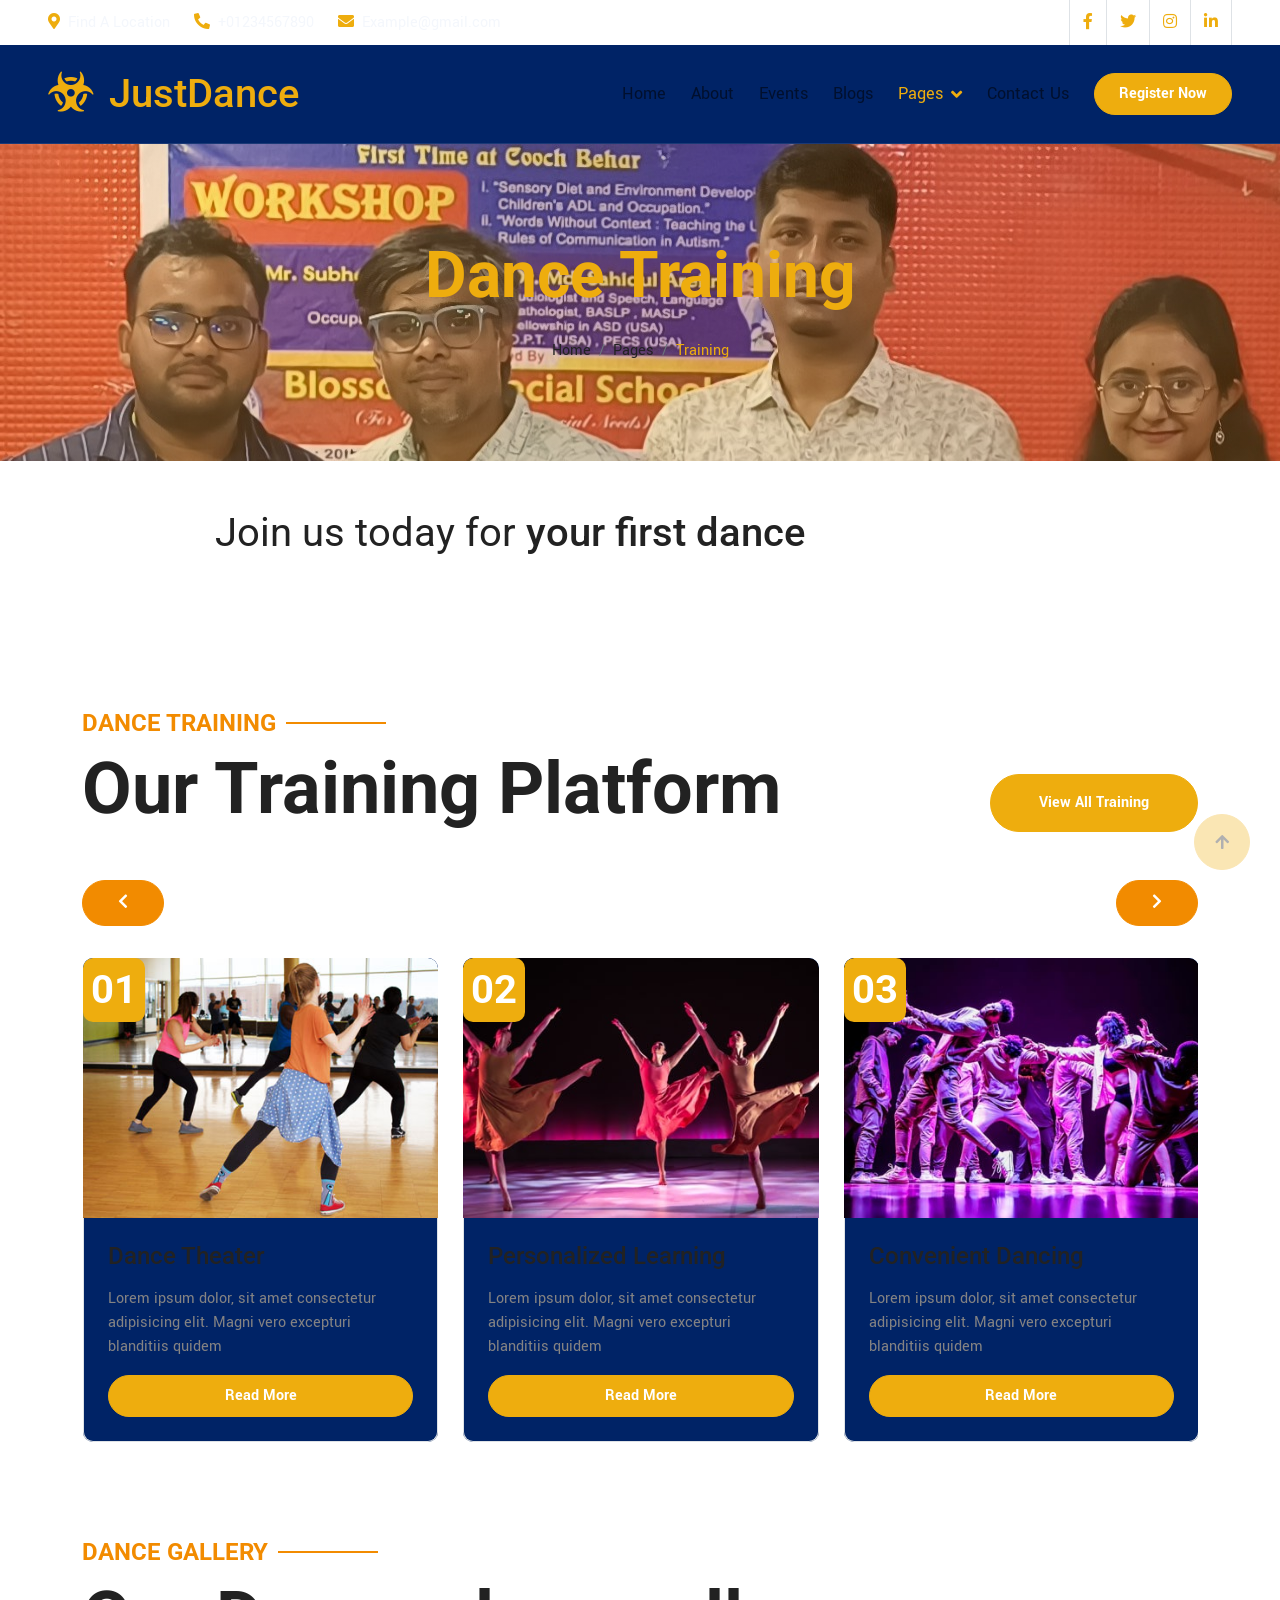
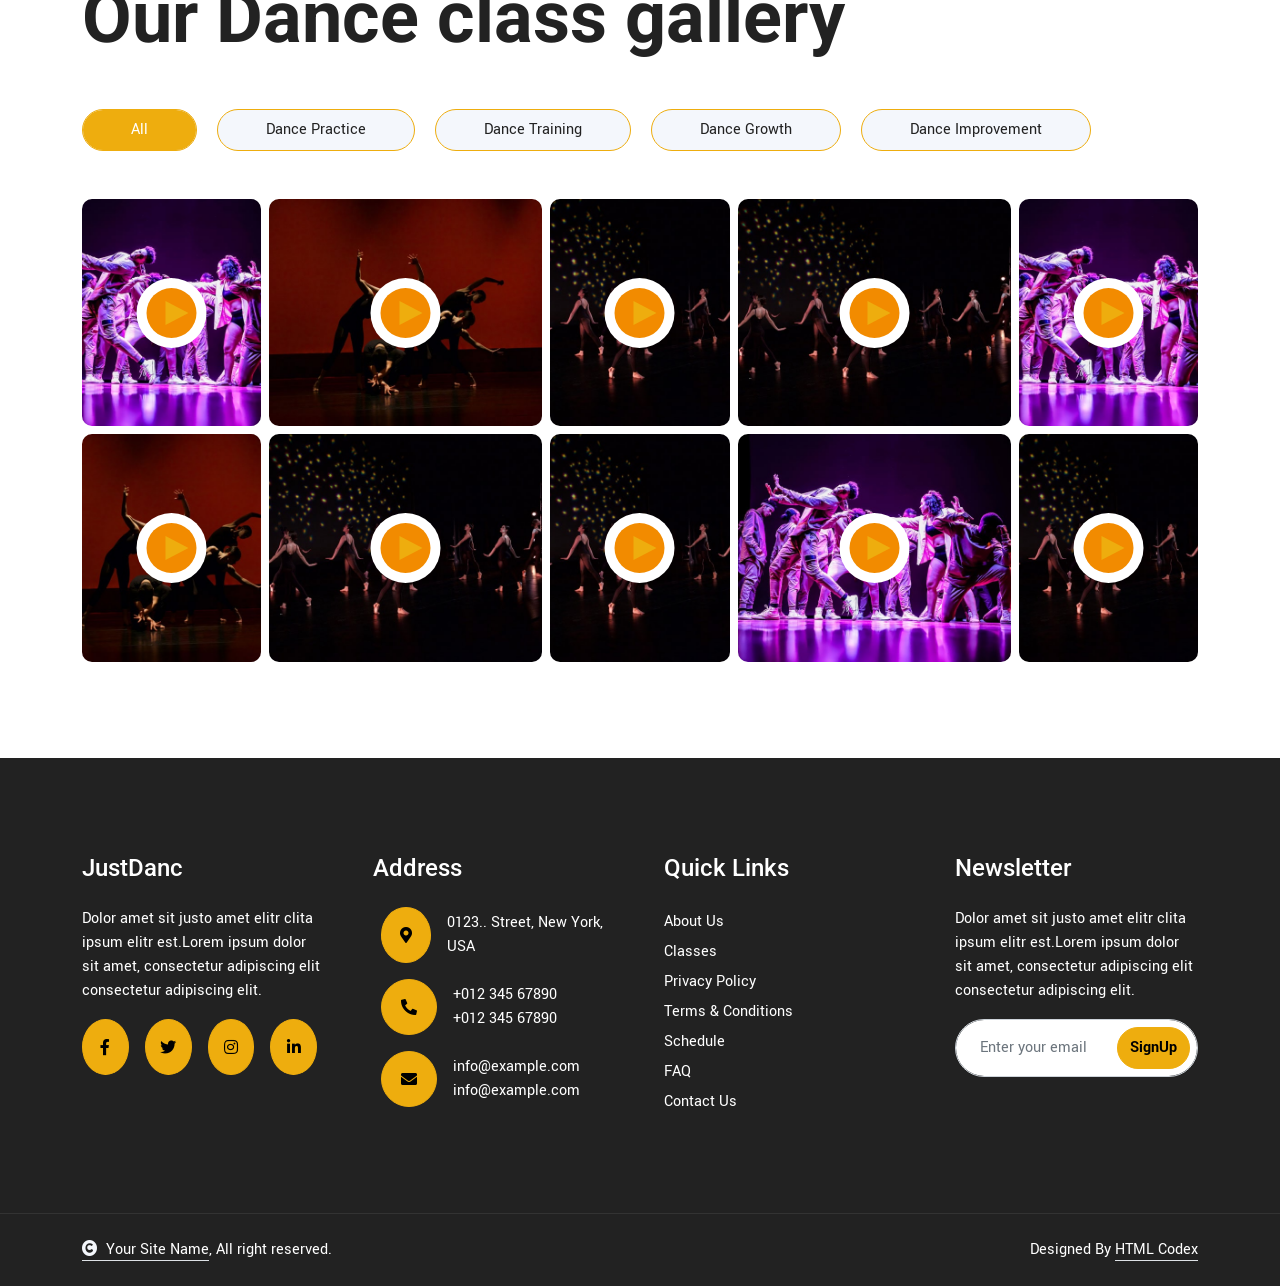
<file: training.html>
<!DOCTYPE html>
<html lang="en">

    <head>
        <meta charset="utf-8">
        <title>JustDance - Dance Class Website Template</title>
        <meta content="width=device-width, initial-scale=1.0" name="viewport">
        <meta content="" name="keywords">
        <meta content="" name="description">

        <!-- Google Web Fonts -->
        <link rel="preconnect" href="https://fonts.googleapis.com">
        <link rel="preconnect" href="https://fonts.gstatic.com" crossorigin>
        <link href="https://fonts.googleapis.com/css2?family=Roboto:wght@400;500;700&family=Yantramanav:wght@400;500;700&display=swap" rel="stylesheet"> 

        <!-- Icon Font Stylesheet -->
        <link rel="stylesheet" href="https://use.fontawesome.com/releases/v5.15.4/css/all.css"/>
        <link href="https://cdn.jsdelivr.net/npm/bootstrap-icons@1.4.1/font/bootstrap-icons.css" rel="stylesheet">

        <!-- Libraries Stylesheet -->
        <link href="lib/animate/animate.min.css" rel="stylesheet">
        <link href="lib/owlcarousel/assets/owl.carousel.min.css" rel="stylesheet">
        <link href="lib/lightbox/css/lightbox.min.css" rel="stylesheet">


        <!-- Customized Bootstrap Stylesheet -->
        <link href="css/bootstrap.min.css" rel="stylesheet">

        <!-- Template Stylesheet -->
        <link href="css/style.css" rel="stylesheet">
    </head>

    <body>

        <!-- Spinner Start -->
        <div id="spinner" class="show bg-white position-fixed translate-middle w-100 vh-100 top-50 start-50 d-flex align-items-center justify-content-center">
            <div class="spinner-border text-primary" style="width: 3rem; height: 3rem;" role="status">
                <span class="sr-only">Loading...</span>
            </div>
        </div>
        <!-- Spinner End -->


        <!-- Topbar Start -->
        <div class="container-fluid bg-secondary px-5 d-none d-lg-block">
            <div class="row gx-0 align-items-center" style="height: 45px;">
                <div class="col-lg-8 text-center text-lg-start mb-lg-0">
                    <div class="d-flex flex-wrap">
                        <a href="#" class="text-light me-4"><i class="fas fa-map-marker-alt text-primary me-2"></i>Find A Location</a>
                        <a href="#" class="text-light me-4"><i class="fas fa-phone-alt text-primary me-2"></i>+01234567890</a>
                        <a href="#" class="text-light me-0"><i class="fas fa-envelope text-primary me-2"></i>Example@gmail.com</a>
                    </div>
                </div>
                <div class="col-lg-4 text-center text-lg-end">
                    <div class="d-flex justify-content-end">
                        <div class="border-end border-start py-1">
                            <a href="#" class="btn text-primary"><i class="fab fa-facebook-f"></i></a>
                        </div>
                        <div class="border-end py-1">
                            <a href="#" class="btn text-primary"><i class="fab fa-twitter"></i></a>
                        </div>
                        <div class="border-end py-1">
                            <a href="#" class="btn text-primary"><i class="fab fa-instagram"></i></a>
                        </div>
                        <div class="border-end py-1">
                            <a href="#" class="btn text-primary"><i class="fab fa-linkedin-in"></i></a>
                        </div>
                    </div>
                </div>
            </div>
        </div>
        <!-- Topbar End -->


        <!-- Navbar & Hero Start -->
        <div class="container-fluid position-relative p-0">
            <nav class="navbar navbar-expand-lg navbar-light bg-white px-4 px-lg-5 py-3 py-lg-0">
                <a href="#" class="navbar-brand p-0">
                    <h1 class="text-primary m-0"><i class="fas fa-biohazard me-3"></i>JustDance</h1>
                    <!-- <img src="img/logo.png" alt="Logo"> -->
                </a>
                <button class="navbar-toggler" type="button" data-bs-toggle="collapse" data-bs-target="#navbarCollapse">
                    <span class="fa fa-bars"></span>
                </button>
                <div class="collapse navbar-collapse" id="navbarCollapse">
                    <div class="navbar-nav ms-auto py-0">
                        <a href="index.html" class="nav-item nav-link">Home</a>
                        <a href="about.html" class="nav-item nav-link">About</a>
                        <a href="event.html" class="nav-item nav-link">Events</a>
                        <a href="blog.html" class="nav-item nav-link">Blogs</a>
                        <div class="nav-item dropdown">
                            <a href="#" class="nav-link dropdown-toggle active" data-bs-toggle="dropdown">Pages</a>
                            <div class="dropdown-menu m-0">
                                <a href="classes.html" class="dropdown-item">Our classes</a>
                                <a href="training.html" class="dropdown-item active">Dance Training</a>
                                <a href="team.html" class="dropdown-item">Our Team</a>
                                <a href="testimonial.html" class="dropdown-item">Testimonial</a>
                                <a href="gallery.html" class="dropdown-item">Dance Gallery</a>
                                <a href="404.html" class="dropdown-item">404 Page</a>
                            </div>
                        </div>
                        <a href="contact.html" class="nav-item nav-link">Contact Us</a>
                    </div>
                    <a href="#" class="btn btn-primary rounded-pill text-white py-2 px-4 flex-wrap flex-sm-shrink-0">Register Now</a>
                </div>
            </nav>
        </div>
        <!-- Navbar & Hero End -->

        <!-- Header Start -->
        <div class="container-fluid bg-breadcrumb">
            <div class="container text-center py-5" style="max-width: 900px;">
                <h3 class="text-primary display-3 mb-4 wow fadeInDown" data-wow-delay="0.1s">Dance Training</h1>
                <ol class="breadcrumb justify-content-center text-white mb-0 wow fadeInDown" data-wow-delay="0.3s">
                    <li class="breadcrumb-item"><a href="index.html" class="text-dark">Home</a></li>
                    <li class="breadcrumb-item"><a href="#" class="text-dark">Pages</a></li>
                    <li class="breadcrumb-item active text-primary">Training</li>
                </ol>    
            </div>
        </div>
        <!-- Header End -->

        <!-- Banner Start -->
        <div class="container-fluid bg-secondary wow zoomInDown" data-wow-delay="0.1s">
            <div class="container">
                <div class="d-flex flex-column flex-lg-row align-items-center justify-content-center text-center p-5">
                    <h1 class="me-4"><span class="fw-normal">Join us today for </span><span> your first dance</span></h1>
                    <a href="#" class="text-white fw-bold fs-2"> <i class="fa fa-phone me-1"></i> 714-783-2205</a>
                </div>
            </div>
        </div>
        <!-- Banner End -->

        <!-- Training Start -->
        <div class="container-fluid training py-5">
            <div class="container py-5">
                <div class="pb-5">
                    <div class="row g-4 align-items-end">
                        <div class="col-xl-8">
                            <h4 class="text-secondary sub-title fw-bold wow fadeInUp" data-wow-delay="0.1s">Dance Training</h4>
                            <h1 class="display-2 mb-0 wow fadeInUp" data-wow-delay="0.3s">Our Training Platform</h1>
                        </div>
                        <div class="col-xl-4 text-xl-end wow fadeInUp" data-wow-delay="0.3s">
                            <a class="btn btn-primary rounded-pill text-white py-3 px-5" href="#">View All Training</a>
                        </div>
                    </div>
                </div>
                <div class="training-carousel owl-carousel pt-5 wow fadeInUp" data-wow-delay="0.1s">
                    <div class="training-item bg-white rounded wow fadeInUp" data-wow-delay="0.1s">
                        <div class="training-img rounded-top">
                            <img src="img/service-1.jpg" class="img-fluid rounded-top w-100" alt="Image">
                            <h1 class="fs-1 fw-bold bg-primary text-white d-inline-block rounded p-2 position-absolute" style="top: 0; left: 0;">01</h1>
                        </div>
                        <div class="rounded-bottom border border-top-0 p-4">
                            <a href="#" class="h4 mb-3 d-block">Dance Theater</a>
                            <p class="mb-3">Lorem ipsum dolor, sit amet consectetur adipisicing elit. Magni vero excepturi blanditiis quidem</p>
                            <a class="btn btn-primary rounded-pill text-white py-2 px-4" href="#">Read More</a>
                        </div>
                    </div>
                    <div class="training-item bg-white rounded wow fadeInUp" data-wow-delay="0.3s">
                        <div class="training-img rounded-top">
                            <img src="img/service-3.jpg" class="img-fluid rounded-top w-100" alt="Image">
                            <h1 class="fs-1 fw-bold bg-primary text-white d-inline-block rounded p-2 position-absolute" style="top: 0; left: 0;">02</h1>
                        </div>
                        <div class="rounded-bottom border border-top-0 p-4">
                            <a href="#" class="h4 mb-3 d-block">Personalized Learning</a>
                            <p class="mb-3">Lorem ipsum dolor, sit amet consectetur adipisicing elit. Magni vero excepturi blanditiis quidem</p>
                            <a class="btn btn-primary rounded-pill text-white py-2 px-4" href="#">Read More</a>
                        </div>
                    </div>
                    <div class="training-item bg-white rounded wow fadeInUp" data-wow-delay="0.5s">
                        <div class="training-img rounded-top">
                            <img src="img/service-2.jpg" class="img-fluid rounded-top w-100" alt="Image">
                            <h1 class="fs-1 fw-bold bg-primary text-white d-inline-block rounded p-2 position-absolute" style="top: 0; left: 0;">03</h1>
                        </div>
                        <div class="rounded-bottom border border-top-0 p-4">
                            <a href="#" class="h4 mb-3 d-block">Convenient Dancing</a>
                            <p class="mb-3">Lorem ipsum dolor, sit amet consectetur adipisicing elit. Magni vero excepturi blanditiis quidem</p>
                            <a class="btn btn-primary rounded-pill text-white py-2 px-4" href="#">Read More</a>
                        </div>
                    </div>
                    <div class="training-item bg-white rounded wow fadeInUp" data-wow-delay="0.7s">
                        <div class="training-img rounded-top">
                            <img src="img/service-4.jpg" class="img-fluid rounded-top w-100" alt="Image">
                            <h1 class="fs-1 fw-bold bg-primary text-white d-inline-block rounded p-2 position-absolute" style="top: 0; left: 0;">04</h1>
                        </div>
                        <div class="rounded-bottom border border-top-0 p-4">
                            <a href="#" class="h4 mb-3 d-block">Dance Theater</a>
                            <p class="mb-3">Lorem ipsum dolor, sit amet consectetur adipisicing elit. Magni vero excepturi blanditiis quidem</p>
                            <a class="btn btn-primary rounded-pill text-white py-2 px-4" href="#">Read More</a>
                        </div>
                    </div>
                    <div class="training-item bg-white rounded wow fadeInUp" data-wow-delay="0.9s">
                        <div class="training-img rounded-top">
                            <img src="img/service-3.jpg" class="img-fluid rounded-top w-100" alt="Image">
                            <h1 class="fs-1 fw-bold bg-primary text-white d-inline-block rounded p-2 position-absolute" style="top: 0; left: 0;">05</h1>
                        </div>
                        <div class="rounded-bottom border border-top-0 p-4">
                            <a href="#" class="h4 mb-3 d-block">Personalized Learning</a>
                            <p class="mb-3">Lorem ipsum dolor, sit amet consectetur adipisicing elit. Magni vero excepturi blanditiis quidem</p>
                            <a class="btn btn-primary rounded-pill text-white py-2 px-4" href="#">Read More</a>
                        </div>
                    </div>
                </div>
            </div>
        </div>
        <!-- Training End -->


        <!-- Video Gallery Start -->
        <div class="container-fluid gallery pb-5">
            <div class="container pb-5">
                <div class="pb-5">
                    <h4 class="text-secondary sub-title fw-bold wow fadeInUp" data-wow-delay="0.1s">Dance Gallery</h4>
                    <h1 class="display-2 mb-0 wow fadeInUp" data-wow-delay="0.3s">Our Dance class gallery</h1>
                </div>
                <div class="tab-class wow fadeInUp" data-wow-delay="0.1s">
                    <ul class="nav nav-pills d-inline-flex justify-content-center pb-4">
                        <li class="nav-item bg-light border border-primary rounded-pill mb-4">
                            <a class="d-flex py-2 px-5 rounded-pill active" data-bs-toggle="pill" href="#GalleryTab-1">
                                <span class="text-dark">All</span>
                            </a>
                        </li>
                        <li class="nav-item bg-light border border-primary rounded-pill mb-4">
                            <a class="d-flex py-2 px-5 rounded-pill" data-bs-toggle="pill" href="#GalleryTab-2">
                                <span class="text-dark">Dance Practice</span>
                            </a>
                        </li>
                        <li class="nav-item bg-light border border-primary rounded-pill mb-4">
                            <a class="d-flex py-2 px-5 rounded-pill" data-bs-toggle="pill" href="#GalleryTab-3">
                                <span class="text-dark">Dance Training</span>
                            </a>
                        </li>
                        <li class="nav-item bg-light border border-primary rounded-pill mb-4">
                            <a class="d-flex py-2 px-5 rounded-pill" data-bs-toggle="pill" href="#GalleryTab-4">
                                <span class="text-dark">Dance Growth</span>
                            </a>
                        </li>
                        <li class="nav-item bg-light border border-primary rounded-pill mb-4">
                            <a class="d-flex py-2 px-5 rounded-pill" data-bs-toggle="pill" href="#GalleryTab-5">
                                <span class="text-dark">Dance Improvement</span>
                            </a>
                        </li>
                    </ul>

                    <div class="tab-content">
                        <div id="GalleryTab-1" class="tab-pane fade show p-0 active">
                            <div class="row g-2">
                                <div class="col-sm-6 col-md-6 col-lg-4 col-xl-2 wow fadeInUp" data-wow-delay="0.1s">
                                    <div class="video h-100">
                                        <img src="img/class-1.jpg" class="img-fluid rounded w-100 h-100" style="object-fit: cover;" alt="">
                                        <button type="button" class="btn btn-play" data-bs-toggle="modal" data-src="https://www.youtube.com/embed/DWRcNpR6Kdc" data-bs-target="#videoModal">
                                            <span></span>
                                        </button>
                                    </div>
                                </div>
                                <div class="col-sm-6 col-md-6 col-lg-4 col-xl-3 wow fadeInUp" data-wow-delay="0.3s">
                                    <div class="video h-100">
                                        <img src="img/class-2.jpg" class="img-fluid rounded w-100 h-100" style="object-fit: cover;" alt="">
                                        <button type="button" class="btn btn-play" data-bs-toggle="modal" data-src="https://www.youtube.com/embed/DWRcNpR6Kdc" data-bs-target="#videoModal">
                                            <span></span>
                                        </button>
                                    </div>
                                </div>
                                <div class="col-sm-6 col-md-6 col-lg-4 col-xl-2 wow fadeInUp" data-wow-delay="0.5s">
                                    <div class="video h-100">
                                        <img src="img/class-3.jpg" class="img-fluid rounded w-100 h-100" style="object-fit: cover;" alt="">
                                        <button type="button" class="btn btn-play" data-bs-toggle="modal" data-src="https://www.youtube.com/embed/DWRcNpR6Kdc" data-bs-target="#videoModal">
                                            <span></span>
                                        </button>
                                    </div>
                                </div>
                                <div class="col-sm-6 col-md-6 col-lg-4 col-xl-3 wow fadeInUp" data-wow-delay="0.7s">
                                    <div class="video h-100">
                                        <img src="img/class-3.jpg" class="img-fluid rounded w-100 h-100" style="object-fit: cover;" alt="">
                                        <button type="button" class="btn btn-play" data-bs-toggle="modal" data-src="https://www.youtube.com/embed/DWRcNpR6Kdc" data-bs-target="#videoModal">
                                            <span></span>
                                        </button>
                                    </div>
                                </div>
                                <div class="col-sm-6 col-md-6 col-lg-4 col-xl-2 wow fadeInUp" data-wow-delay="0.9s">
                                    <div class="video h-100">
                                        <img src="img/class-1.jpg" class="img-fluid rounded w-100 h-100" style="object-fit: cover;" alt="">
                                        <button type="button" class="btn btn-play" data-bs-toggle="modal" data-src="https://www.youtube.com/embed/DWRcNpR6Kdc" data-bs-target="#videoModal">
                                            <span></span>
                                        </button>
                                    </div>
                                </div>
                                <div class="col-sm-6 col-md-6 col-lg-4 col-xl-2 wow fadeInUp" data-wow-delay="0.1s">
                                    <div class="video h-100">
                                        <img src="img/class-2.jpg" class="img-fluid rounded w-100 h-100" style="object-fit: cover;" alt="">
                                        <button type="button" class="btn btn-play" data-bs-toggle="modal" data-src="https://www.youtube.com/embed/DWRcNpR6Kdc" data-bs-target="#videoModal">
                                            <span></span>
                                        </button>
                                    </div>
                                </div>
                                <div class="col-sm-6 col-md-6 col-lg-3 col-xl-3 wow fadeInUp" data-wow-delay="0.3s">
                                    <div class="video h-100">
                                        <img src="img/class-3.jpg" class="img-fluid rounded w-100 h-100" style="object-fit: cover;" alt="">
                                        <button type="button" class="btn btn-play" data-bs-toggle="modal" data-src="https://www.youtube.com/embed/DWRcNpR6Kdc" data-bs-target="#videoModal">
                                            <span></span>
                                        </button>
                                    </div>
                                </div>
                                <div class="col-sm-6 col-md-6 col-lg-3 col-xl-2 wow fadeInUp" data-wow-delay="0.5s">
                                    <div class="video h-100">
                                        <img src="img/class-3.jpg" class="img-fluid rounded w-100 h-100" style="object-fit: cover;" alt="">
                                        <button type="button" class="btn btn-play" data-bs-toggle="modal" data-src="https://www.youtube.com/embed/DWRcNpR6Kdc" data-bs-target="#videoModal">
                                            <span></span>
                                        </button>
                                    </div>
                                </div>
                                <div class="col-sm-6 col-md-6 col-lg-3 col-xl-3 wow fadeInUp" data-wow-delay="0.7s">
                                    <div class="video h-100">
                                        <img src="img/class-1.jpg" class="img-fluid rounded w-100 h-100" style="object-fit: cover;" alt="">
                                        <button type="button" class="btn btn-play" data-bs-toggle="modal" data-src="https://www.youtube.com/embed/DWRcNpR6Kdc" data-bs-target="#videoModal">
                                            <span></span>
                                        </button>
                                    </div>
                                </div>
                                <div class="col-sm-6 col-md-6 col-lg-3 col-xl-2 wow fadeInUp" data-wow-delay="0.9s">
                                    <div class="video h-100">
                                        <img src="img/class-3.jpg" class="img-fluid rounded w-100 h-100" style="object-fit: cover;" alt="">
                                        <button type="button" class="btn btn-play" data-bs-toggle="modal" data-src="https://www.youtube.com/embed/DWRcNpR6Kdc" data-bs-target="#videoModal">
                                            <span></span>
                                        </button>
                                    </div>
                                </div>
                            </div>
                        </div>
                        <div id="GalleryTab-2" class="tab-pane fade show p-0">
                            <div class="row g-2">
                                <div class="col-sm-6 col-md-6 col-lg-4 col-xl-2">
                                    <div class="video h-100">
                                        <img src="img/class-1.jpg" class="img-fluid rounded w-100 h-100" style="object-fit: cover;" alt="">
                                        <button type="button" class="btn btn-play" data-bs-toggle="modal" data-src="https://www.youtube.com/embed/DWRcNpR6Kdc" data-bs-target="#videoModal">
                                            <span></span>
                                        </button>
                                    </div>
                                </div>
                                <div class="col-sm-6 col-md-6 col-lg-4 col-xl-3">
                                    <div class="video h-100">
                                        <img src="img/class-2.jpg" class="img-fluid rounded w-100 h-100" style="object-fit: cover;" alt="">
                                        <button type="button" class="btn btn-play" data-bs-toggle="modal" data-src="https://www.youtube.com/embed/DWRcNpR6Kdc" data-bs-target="#videoModal">
                                            <span></span>
                                        </button>
                                    </div>
                                </div>
                                <div class="col-sm-6 col-md-6 col-lg-4 col-xl-2">
                                    <div class="video h-100">
                                        <img src="img/class-3.jpg" class="img-fluid rounded w-100 h-100" style="object-fit: cover;" alt="">
                                        <button type="button" class="btn btn-play" data-bs-toggle="modal" data-src="https://www.youtube.com/embed/DWRcNpR6Kdc" data-bs-target="#videoModal">
                                            <span></span>
                                        </button>
                                    </div>
                                </div>
                                <div class="col-sm-6 col-md-6 col-lg-4 col-xl-3">
                                    <div class="video h-100">
                                        <img src="img/class-3.jpg" class="img-fluid rounded w-100 h-100" style="object-fit: cover;" alt="">
                                        <button type="button" class="btn btn-play" data-bs-toggle="modal" data-src="https://www.youtube.com/embed/DWRcNpR6Kdc" data-bs-target="#videoModal">
                                            <span></span>
                                        </button>
                                    </div>
                                </div>
                                <div class="col-sm-6 col-md-6 col-lg-4 col-xl-2">
                                    <div class="video h-100">
                                        <img src="img/class-1.jpg" class="img-fluid rounded w-100 h-100" style="object-fit: cover;" alt="">
                                        <button type="button" class="btn btn-play" data-bs-toggle="modal" data-src="https://www.youtube.com/embed/DWRcNpR6Kdc" data-bs-target="#videoModal">
                                            <span></span>
                                        </button>
                                    </div>
                                </div>
                                <div class="col-sm-6 col-md-6 col-lg-4 col-xl-2">
                                    <div class="video h-100">
                                        <img src="img/class-2.jpg" class="img-fluid rounded w-100 h-100" style="object-fit: cover;" alt="">
                                        <button type="button" class="btn btn-play" data-bs-toggle="modal" data-src="https://www.youtube.com/embed/DWRcNpR6Kdc" data-bs-target="#videoModal">
                                            <span></span>
                                        </button>
                                    </div>
                                </div>
                                <div class="col-sm-6 col-md-6 col-lg-3 col-xl-3">
                                    <div class="video h-100">
                                        <img src="img/class-3.jpg" class="img-fluid rounded w-100 h-100" style="object-fit: cover;" alt="">
                                        <button type="button" class="btn btn-play" data-bs-toggle="modal" data-src="https://www.youtube.com/embed/DWRcNpR6Kdc" data-bs-target="#videoModal">
                                            <span></span>
                                        </button>
                                    </div>
                                </div>
                                <div class="col-sm-6 col-md-6 col-lg-3 col-xl-2">
                                    <div class="video h-100">
                                        <img src="img/class-3.jpg" class="img-fluid rounded w-100 h-100" style="object-fit: cover;" alt="">
                                        <button type="button" class="btn btn-play" data-bs-toggle="modal" data-src="https://www.youtube.com/embed/DWRcNpR6Kdc" data-bs-target="#videoModal">
                                            <span></span>
                                        </button>
                                    </div>
                                </div>
                                <div class="col-sm-6 col-md-6 col-lg-3 col-xl-3">
                                    <div class="video h-100">
                                        <img src="img/class-1.jpg" class="img-fluid rounded w-100 h-100" style="object-fit: cover;" alt="">
                                        <button type="button" class="btn btn-play" data-bs-toggle="modal" data-src="https://www.youtube.com/embed/DWRcNpR6Kdc" data-bs-target="#videoModal">
                                            <span></span>
                                        </button>
                                    </div>
                                </div>
                                <div class="col-sm-6 col-md-6 col-lg-3 col-xl-2">
                                    <div class="video h-100">
                                        <img src="img/class-3.jpg" class="img-fluid rounded w-100 h-100" style="object-fit: cover;" alt="">
                                        <button type="button" class="btn btn-play" data-bs-toggle="modal" data-src="https://www.youtube.com/embed/DWRcNpR6Kdc" data-bs-target="#videoModal">
                                            <span></span>
                                        </button>
                                    </div>
                                </div>
                            </div>
                        </div>
                        <div id="GalleryTab-3" class="tab-pane fade show p-0">
                            <div class="row g-2">
                                <div class="col-sm-6 col-md-6 col-lg-4 col-xl-2">
                                    <div class="video h-100">
                                        <img src="img/class-1.jpg" class="img-fluid rounded w-100 h-100" style="object-fit: cover;" alt="">
                                        <button type="button" class="btn btn-play" data-bs-toggle="modal" data-src="https://www.youtube.com/embed/DWRcNpR6Kdc" data-bs-target="#videoModal">
                                            <span></span>
                                        </button>
                                    </div>
                                </div>
                                <div class="col-sm-6 col-md-6 col-lg-4 col-xl-3">
                                    <div class="video h-100">
                                        <img src="img/class-2.jpg" class="img-fluid rounded w-100 h-100" style="object-fit: cover;" alt="">
                                        <button type="button" class="btn btn-play" data-bs-toggle="modal" data-src="https://www.youtube.com/embed/DWRcNpR6Kdc" data-bs-target="#videoModal">
                                            <span></span>
                                        </button>
                                    </div>
                                </div>
                                <div class="col-sm-6 col-md-6 col-lg-4 col-xl-2">
                                    <div class="video h-100">
                                        <img src="img/class-3.jpg" class="img-fluid rounded w-100 h-100" style="object-fit: cover;" alt="">
                                        <button type="button" class="btn btn-play" data-bs-toggle="modal" data-src="https://www.youtube.com/embed/DWRcNpR6Kdc" data-bs-target="#videoModal">
                                            <span></span>
                                        </button>
                                    </div>
                                </div>
                                <div class="col-sm-6 col-md-6 col-lg-4 col-xl-3">
                                    <div class="video h-100">
                                        <img src="img/class-3.jpg" class="img-fluid rounded w-100 h-100" style="object-fit: cover;" alt="">
                                        <button type="button" class="btn btn-play" data-bs-toggle="modal" data-src="https://www.youtube.com/embed/DWRcNpR6Kdc" data-bs-target="#videoModal">
                                            <span></span>
                                        </button>
                                    </div>
                                </div>
                                <div class="col-sm-6 col-md-6 col-lg-4 col-xl-2">
                                    <div class="video h-100">
                                        <img src="img/class-1.jpg" class="img-fluid rounded w-100 h-100" style="object-fit: cover;" alt="">
                                        <button type="button" class="btn btn-play" data-bs-toggle="modal" data-src="https://www.youtube.com/embed/DWRcNpR6Kdc" data-bs-target="#videoModal">
                                            <span></span>
                                        </button>
                                    </div>
                                </div>
                                <div class="col-sm-6 col-md-6 col-lg-4 col-xl-2">
                                    <div class="video h-100">
                                        <img src="img/class-2.jpg" class="img-fluid rounded w-100 h-100" style="object-fit: cover;" alt="">
                                        <button type="button" class="btn btn-play" data-bs-toggle="modal" data-src="https://www.youtube.com/embed/DWRcNpR6Kdc" data-bs-target="#videoModal">
                                            <span></span>
                                        </button>
                                    </div>
                                </div>
                                <div class="col-sm-6 col-md-6 col-lg-3 col-xl-3">
                                    <div class="video h-100">
                                        <img src="img/class-3.jpg" class="img-fluid rounded w-100 h-100" style="object-fit: cover;" alt="">
                                        <button type="button" class="btn btn-play" data-bs-toggle="modal" data-src="https://www.youtube.com/embed/DWRcNpR6Kdc" data-bs-target="#videoModal">
                                            <span></span>
                                        </button>
                                    </div>
                                </div>
                                <div class="col-sm-6 col-md-6 col-lg-3 col-xl-2">
                                    <div class="video h-100">
                                        <img src="img/class-3.jpg" class="img-fluid rounded w-100 h-100" style="object-fit: cover;" alt="">
                                        <button type="button" class="btn btn-play" data-bs-toggle="modal" data-src="https://www.youtube.com/embed/DWRcNpR6Kdc" data-bs-target="#videoModal">
                                            <span></span>
                                        </button>
                                    </div>
                                </div>
                                <div class="col-sm-6 col-md-6 col-lg-3 col-xl-3">
                                    <div class="video h-100">
                                        <img src="img/class-1.jpg" class="img-fluid rounded w-100 h-100" style="object-fit: cover;" alt="">
                                        <button type="button" class="btn btn-play" data-bs-toggle="modal" data-src="https://www.youtube.com/embed/DWRcNpR6Kdc" data-bs-target="#videoModal">
                                            <span></span>
                                        </button>
                                    </div>
                                </div>
                                <div class="col-sm-6 col-md-6 col-lg-3 col-xl-2">
                                    <div class="video h-100">
                                        <img src="img/class-3.jpg" class="img-fluid rounded w-100 h-100" style="object-fit: cover;" alt="">
                                        <button type="button" class="btn btn-play" data-bs-toggle="modal" data-src="https://www.youtube.com/embed/DWRcNpR6Kdc" data-bs-target="#videoModal">
                                            <span></span>
                                        </button>
                                    </div>
                                </div>
                            </div>
                        </div>
                        <div id="GalleryTab-4" class="tab-pane fade show p-0">
                            <div class="row g-2">
                                <div class="col-sm-6 col-md-6 col-lg-4 col-xl-2">
                                    <div class="video h-100">
                                        <img src="img/class-1.jpg" class="img-fluid rounded w-100 h-100" style="object-fit: cover;" alt="">
                                        <button type="button" class="btn btn-play" data-bs-toggle="modal" data-src="https://www.youtube.com/embed/DWRcNpR6Kdc" data-bs-target="#videoModal">
                                            <span></span>
                                        </button>
                                    </div>
                                </div>
                                <div class="col-sm-6 col-md-6 col-lg-4 col-xl-3">
                                    <div class="video h-100">
                                        <img src="img/class-2.jpg" class="img-fluid rounded w-100 h-100" style="object-fit: cover;" alt="">
                                        <button type="button" class="btn btn-play" data-bs-toggle="modal" data-src="https://www.youtube.com/embed/DWRcNpR6Kdc" data-bs-target="#videoModal">
                                            <span></span>
                                        </button>
                                    </div>
                                </div>
                                <div class="col-sm-6 col-md-6 col-lg-4 col-xl-2">
                                    <div class="video h-100">
                                        <img src="img/class-3.jpg" class="img-fluid rounded w-100 h-100" style="object-fit: cover;" alt="">
                                        <button type="button" class="btn btn-play" data-bs-toggle="modal" data-src="https://www.youtube.com/embed/DWRcNpR6Kdc" data-bs-target="#videoModal">
                                            <span></span>
                                        </button>
                                    </div>
                                </div>
                                <div class="col-sm-6 col-md-6 col-lg-4 col-xl-3">
                                    <div class="video h-100">
                                        <img src="img/class-3.jpg" class="img-fluid rounded w-100 h-100" style="object-fit: cover;" alt="">
                                        <button type="button" class="btn btn-play" data-bs-toggle="modal" data-src="https://www.youtube.com/embed/DWRcNpR6Kdc" data-bs-target="#videoModal">
                                            <span></span>
                                        </button>
                                    </div>
                                </div>
                                <div class="col-sm-6 col-md-6 col-lg-4 col-xl-2">
                                    <div class="video h-100">
                                        <img src="img/class-1.jpg" class="img-fluid rounded w-100 h-100" style="object-fit: cover;" alt="">
                                        <button type="button" class="btn btn-play" data-bs-toggle="modal" data-src="https://www.youtube.com/embed/DWRcNpR6Kdc" data-bs-target="#videoModal">
                                            <span></span>
                                        </button>
                                    </div>
                                </div>
                                <div class="col-sm-6 col-md-6 col-lg-4 col-xl-2">
                                    <div class="video h-100">
                                        <img src="img/class-2.jpg" class="img-fluid rounded w-100 h-100" style="object-fit: cover;" alt="">
                                        <button type="button" class="btn btn-play" data-bs-toggle="modal" data-src="https://www.youtube.com/embed/DWRcNpR6Kdc" data-bs-target="#videoModal">
                                            <span></span>
                                        </button>
                                    </div>
                                </div>
                                <div class="col-sm-6 col-md-6 col-lg-3 col-xl-3">
                                    <div class="video h-100">
                                        <img src="img/class-3.jpg" class="img-fluid rounded w-100 h-100" style="object-fit: cover;" alt="">
                                        <button type="button" class="btn btn-play" data-bs-toggle="modal" data-src="https://www.youtube.com/embed/DWRcNpR6Kdc" data-bs-target="#videoModal">
                                            <span></span>
                                        </button>
                                    </div>
                                </div>
                                <div class="col-sm-6 col-md-6 col-lg-3 col-xl-2">
                                    <div class="video h-100">
                                        <img src="img/class-3.jpg" class="img-fluid rounded w-100 h-100" style="object-fit: cover;" alt="">
                                        <button type="button" class="btn btn-play" data-bs-toggle="modal" data-src="https://www.youtube.com/embed/DWRcNpR6Kdc" data-bs-target="#videoModal">
                                            <span></span>
                                        </button>
                                    </div>
                                </div>
                                <div class="col-sm-6 col-md-6 col-lg-3 col-xl-3">
                                    <div class="video h-100">
                                        <img src="img/class-1.jpg" class="img-fluid rounded w-100 h-100" style="object-fit: cover;" alt="">
                                        <button type="button" class="btn btn-play" data-bs-toggle="modal" data-src="https://www.youtube.com/embed/DWRcNpR6Kdc" data-bs-target="#videoModal">
                                            <span></span>
                                        </button>
                                    </div>
                                </div>
                                <div class="col-sm-6 col-md-6 col-lg-3 col-xl-2">
                                    <div class="video h-100">
                                        <img src="img/class-3.jpg" class="img-fluid rounded w-100 h-100" style="object-fit: cover;" alt="">
                                        <button type="button" class="btn btn-play" data-bs-toggle="modal" data-src="https://www.youtube.com/embed/DWRcNpR6Kdc" data-bs-target="#videoModal">
                                            <span></span>
                                        </button>
                                    </div>
                                </div>
                            </div>
                        </div>
                        <div id="GalleryTab-5" class="tab-pane fade show p-0">
                            <div class="row g-2">
                                <div class="col-sm-6 col-md-6 col-lg-4 col-xl-2">
                                    <div class="video h-100">
                                        <img src="img/class-1.jpg" class="img-fluid rounded w-100 h-100" style="object-fit: cover;" alt="">
                                        <button type="button" class="btn btn-play" data-bs-toggle="modal" data-src="https://www.youtube.com/embed/DWRcNpR6Kdc" data-bs-target="#videoModal">
                                            <span></span>
                                        </button>
                                    </div>
                                </div>
                                <div class="col-sm-6 col-md-6 col-lg-4 col-xl-3">
                                    <div class="video h-100">
                                        <img src="img/class-2.jpg" class="img-fluid rounded w-100 h-100" style="object-fit: cover;" alt="">
                                        <button type="button" class="btn btn-play" data-bs-toggle="modal" data-src="https://www.youtube.com/embed/DWRcNpR6Kdc" data-bs-target="#videoModal">
                                            <span></span>
                                        </button>
                                    </div>
                                </div>
                                <div class="col-sm-6 col-md-6 col-lg-4 col-xl-2">
                                    <div class="video h-100">
                                        <img src="img/class-3.jpg" class="img-fluid rounded w-100 h-100" style="object-fit: cover;" alt="">
                                        <button type="button" class="btn btn-play" data-bs-toggle="modal" data-src="https://www.youtube.com/embed/DWRcNpR6Kdc" data-bs-target="#videoModal">
                                            <span></span>
                                        </button>
                                    </div>
                                </div>
                                <div class="col-sm-6 col-md-6 col-lg-4 col-xl-3">
                                    <div class="video h-100">
                                        <img src="img/class-3.jpg" class="img-fluid rounded w-100 h-100" style="object-fit: cover;" alt="">
                                        <button type="button" class="btn btn-play" data-bs-toggle="modal" data-src="https://www.youtube.com/embed/DWRcNpR6Kdc" data-bs-target="#videoModal">
                                            <span></span>
                                        </button>
                                    </div>
                                </div>
                                <div class="col-sm-6 col-md-6 col-lg-4 col-xl-2">
                                    <div class="video h-100">
                                        <img src="img/class-1.jpg" class="img-fluid rounded w-100 h-100" style="object-fit: cover;" alt="">
                                        <button type="button" class="btn btn-play" data-bs-toggle="modal" data-src="https://www.youtube.com/embed/DWRcNpR6Kdc" data-bs-target="#videoModal">
                                            <span></span>
                                        </button>
                                    </div>
                                </div>
                                <div class="col-sm-6 col-md-6 col-lg-4 col-xl-2">
                                    <div class="video h-100">
                                        <img src="img/class-2.jpg" class="img-fluid rounded w-100 h-100" style="object-fit: cover;" alt="">
                                        <button type="button" class="btn btn-play" data-bs-toggle="modal" data-src="https://www.youtube.com/embed/DWRcNpR6Kdc" data-bs-target="#videoModal">
                                            <span></span>
                                        </button>
                                    </div>
                                </div>
                                <div class="col-sm-6 col-md-6 col-lg-3 col-xl-3">
                                    <div class="video h-100">
                                        <img src="img/class-3.jpg" class="img-fluid rounded w-100 h-100" style="object-fit: cover;" alt="">
                                        <button type="button" class="btn btn-play" data-bs-toggle="modal" data-src="https://www.youtube.com/embed/DWRcNpR6Kdc" data-bs-target="#videoModal">
                                            <span></span>
                                        </button>
                                    </div>
                                </div>
                                <div class="col-sm-6 col-md-6 col-lg-3 col-xl-2">
                                    <div class="video h-100">
                                        <img src="img/class-3.jpg" class="img-fluid rounded w-100 h-100" style="object-fit: cover;" alt="">
                                        <button type="button" class="btn btn-play" data-bs-toggle="modal" data-src="https://www.youtube.com/embed/DWRcNpR6Kdc" data-bs-target="#videoModal">
                                            <span></span>
                                        </button>
                                    </div>
                                </div>
                                <div class="col-sm-6 col-md-6 col-lg-3 col-xl-3">
                                    <div class="video h-100">
                                        <img src="img/class-1.jpg" class="img-fluid rounded w-100 h-100" style="object-fit: cover;" alt="">
                                        <button type="button" class="btn btn-play" data-bs-toggle="modal" data-src="https://www.youtube.com/embed/DWRcNpR6Kdc" data-bs-target="#videoModal">
                                            <span></span>
                                        </button>
                                    </div>
                                </div>
                                <div class="col-sm-6 col-md-6 col-lg-3 col-xl-2">
                                    <div class="video h-100">
                                        <img src="img/class-3.jpg" class="img-fluid rounded w-100 h-100" style="object-fit: cover;" alt="">
                                        <button type="button" class="btn btn-play" data-bs-toggle="modal" data-src="https://www.youtube.com/embed/DWRcNpR6Kdc" data-bs-target="#videoModal">
                                            <span></span>
                                        </button>
                                    </div>
                                </div>
                            </div>
                        </div>
                    </div>
                </div>
            </div>
        </div>

        <!-- Modal Video -->
        <div class="modal fade" id="videoModal" tabindex="-1" aria-labelledby="exampleModalLabel" aria-hidden="true">
            <div class="modal-dialog">
                <div class="modal-content rounded-0">
                    <div class="modal-header">
                        <h5 class="modal-title" id="exampleModalLabel">Youtube Video</h5>
                        <button type="button" class="btn-close" data-bs-dismiss="modal" aria-label="Close"></button>
                    </div>
                    <div class="modal-body">
                        <!-- 16:9 aspect ratio -->
                        <div class="ratio ratio-16x9">
                            <iframe class="embed-responsive-item" src="" id="video" allowfullscreen allowscriptaccess="always"
                                allow="autoplay"></iframe>
                        </div>
                    </div>
                </div>
            </div>
        </div>
        <!-- Video Gallery End -->


        <!-- Footer Start -->
        <div class="container-fluid footer py-5 wow fadeIn" data-wow-delay="0.1s">
            <div class="container py-5">
                <div class="row g-5">
                    <div class="col-md-6 col-lg-6 col-xl-3">
                        <div class="footer-item d-flex flex-column">
                            <div class="footer-item">
                                <h4 class="text-white mb-4">JustDanc</h4>
                                <p class="text-white mb-3">Dolor amet sit justo amet elitr clita ipsum elitr est.Lorem ipsum dolor sit amet, consectetur adipiscing elit consectetur adipiscing elit.</p>
                                <div class="d-flex">
                                    <a class="btn btn-lg-square btn-primary rounded-circle me-2" href=""><i class="fab fa-facebook-f"></i></a>
                                    <a class="btn btn-lg-square btn-primary rounded-circle mx-2" href=""><i class="fab fa-twitter"></i></a>
                                    <a class="btn btn-lg-square btn-primary rounded-circle mx-2" href=""><i class="fab fa-instagram"></i></a>
                                    <a class="btn btn-lg-square btn-primary rounded-circle mx-2" href=""><i class="fab fa-linkedin-in"></i></a>
                                </div>
                            </div>
                        </div>
                    </div>
                    <div class="col-md-6 col-lg-6 col-xl-3">
                        <div class="footer-item d-flex flex-column">
                            <h4 class="text-white mb-4">Address</h4>
                            <div class="d-flex align-items-center mb-3">
                                <a class="btn btn-lg-square btn-primary rounded-circle mx-2" href=""><i class="fas fa-map-marker-alt"></i></a>
                                <div class="text-white ms-2">
                                    <p class="mb-0">0123.. Street, New York, USA</p>
                                </div>
                            </div>
                            <div class="d-flex align-items-center mb-3">
                                <a class="btn btn-lg-square btn-primary rounded-circle mx-2" href=""><i class="fa fa-phone-alt"></i></a>
                                <div class="text-white ms-2">
                                    <p class="mb-0">+012 345 67890</p>
                                    <p class="mb-0">+012 345 67890</p>
                                </div>
                            </div>
                            <div class="d-flex align-items-center">
                                <a class="btn btn-lg-square btn-primary rounded-circle mx-2" href=""><i class="fas fa-envelope"></i></a>
                                <div class="text-white ms-2">
                                    <p class="mb-0">info@example.com</p>
                                    <p class="mb-0">info@example.com</p>
                                </div>
                            </div>
                        </div>
                    </div>
                    <div class="col-md-6 col-lg-6 col-xl-3">
                        <div class="footer-item d-flex flex-column">
                            <h4 class="text-white mb-4">Quick Links</h4>
                            <a href="#" class="footer-link"> About Us</a>
                            <a href="#" class="footer-link"> Classes</a>
                            <a href="#" class="footer-link"> Privacy Policy</a>
                            <a href="#" class="footer-link"> Terms & Conditions</a>
                            <a href="#" class="footer-link"> Schedule</a>
                            <a href="#" class="footer-link"> FAQ</a>
                            <a href="#" class="footer-link"> Contact Us</a>
                        </div>
                    </div>
                    <div class="col-md-6 col-lg-6 col-xl-3">
                        <div class="footer-item d-flex flex-column">
                            <div class="footer-item">
                                <h4 class="text-white mb-4">Newsletter</h4>
                                <p class="text-white mb-3">Dolor amet sit justo amet elitr clita ipsum elitr est.Lorem ipsum dolor sit amet, consectetur adipiscing elit consectetur adipiscing elit.</p>
                                <div class="position-relative mx-auto rounded-pill">
                                    <input class="form-control rounded-pill w-100 py-3 ps-4 pe-5" type="text" placeholder="Enter your email">
                                    <button type="button" class="btn btn-primary rounded-pill position-absolute top-0 end-0 py-2 mt-2 me-2">SignUp</button>
                                </div>
                            </div>
                        </div>
                    </div>
                </div>
            </div>
        </div>
        <!-- Footer End -->

        
        <!-- Copyright Start -->
        <div class="container-fluid copyright py-4">
            <div class="container">
                <div class="row g-4 align-items-center">
                    <div class="col-md-6 text-center text-md-start mb-md-0">
                        <span class="text-white"><a href="#" class="border-bottom text-white"><i class="fas fa-copyright text-light me-2"></i>Your Site Name</a>, All right reserved.</span>
                    </div>
                    <div class="col-md-6 text-center text-md-end text-white">
                        <!--/*** This template is free as long as you keep the below author’s credit link/attribution link/backlink. ***/-->
                        <!--/*** If you'd like to use the template without the below author’s credit link/attribution link/backlink, ***/-->
                        <!--/*** you can purchase the Credit Removal License from "https://htmlcodex.com/credit-removal". ***/-->
                        Designed By <a class="border-bottom text-white" href="https://htmlcodex.com">HTML Codex</a>
                    </div>
                </div>
            </div>
        </div>
        <!-- Copyright End -->


        <!-- Back to Top -->
        <a href="#" class="btn btn-primary btn-lg-square back-to-top"><i class="fa fa-arrow-up"></i></a>   

        
    <!-- JavaScript Libraries -->
    <script src="https://ajax.googleapis.com/ajax/libs/jquery/3.6.4/jquery.min.js"></script>
    <script src="https://cdn.jsdelivr.net/npm/bootstrap@5.0.0/dist/js/bootstrap.bundle.min.js"></script>
    <script src="lib/wow/wow.min.js"></script>
    <script src="lib/easing/easing.min.js"></script>
    <script src="lib/waypoints/waypoints.min.js"></script>
    <script src="lib/counterup/counterup.min.js"></script>
    <script src="lib/owlcarousel/owl.carousel.min.js"></script>
    <script src="lib/lightbox/js/lightbox.min.js"></script>
    

    <!-- Template Javascript -->
    <script src="js/main.js"></script>
    </body>

</html>
</file>
<file: css/style.css>
/*** Spinner Start ***/
/*** Spinner ***/
#spinner {
  opacity: 0;
  visibility: hidden;
  transition:
    opacity 0.5s ease-out,
    visibility 0s linear 0.5s;
  z-index: 99999;
}

#spinner.show {
  transition:
    opacity 0.5s ease-out,
    visibility 0s linear 0s;
  visibility: visible;
  opacity: 1;
}
/*** Spinner End ***/

.back-to-top {
  position: fixed;
  right: 30px;
  bottom: 30px;
  transition: 0.5s;
  z-index: 99;
}

/*** Button Start ***/
.btn {
  font-weight: 600;
  transition: 0.5s;
}

.btn-square {
  width: 32px;
  height: 32px;
}

.btn-sm-square {
  width: 34px;
  height: 34px;
}

.btn-md-square {
  width: 44px;
  height: 44px;
}

.btn-lg-square {
  width: 56px;
  height: 56px;
}

.btn-square,
.btn-sm-square,
.btn-md-square,
.btn-lg-square {
  padding: 0;
  display: flex;
  align-items: center;
  justify-content: center;
  font-weight: normal;
  border-radius: 50%;
}

.btn.btn-primary {
  box-shadow: inset 0 0 0 0 var(--bs-primary);
}

.btn.btn-primary:hover {
  box-shadow: inset 300px 0 0 0 var(--bs-light) !important;
  color: var(--bs-primary) !important;
}

.btn.btn-secondary {
  box-shadow: inset 0 0 0 0 var(--bs-primary);
}

.btn.btn-secondary:hover {
  box-shadow: inset 300px 0 0 0 var(--bs-primary);
  color: var(--bs-light) !important;
}

.btn-hover {
  transition: 0.5s;
}

.btn-hover:hover {
  color: var(--bs-secondary) !important;
}

/*** Sub Title Start ***/
.sub-title {
  position: relative;
  display: inline-block;
  text-transform: uppercase;
  color: var(--bs-primary);
}

.sub-title::before {
  content: "";
  width: 100px;
  position: absolute;
  top: 50%;
  right: 0;
  transform: translateY(-50%);
  margin-right: -110px;
  border: 1px solid var(--bs-secondary) !important;
}

/*** Topbar Start ***/
.fixed-top .container {
  transition: 0.5s;
}

.topbar {
  padding: 2px 10px 2px 20px;
  background: var(--bs-primary) !important;
}

.topbar a,
.topbar a i {
  transition: 0.5s;
}

.topbar a:hover,
.topbar a i:hover {
  color: var(--bs-secondary) !important;
}

@media (max-width: 576px) {
  .topbar {
    display: none;
  }
}
/*** Topbar End ***/

/*** Navbar ***/
.navbar-light .navbar-nav .nav-link {
  font-family: "Yantramanav", sans-serif;
  position: relative;
  margin-right: 25px;
  padding: 35px 0;
  /* color: var(--bs-dark) !important; */
  font-size: 18px;
  font-weight: 400;
  outline: none;
  transition: 0.5s;
}

.sticky-top.navbar-light .navbar-nav .nav-link {
  padding: 20px 0;
  color: var(--dark) !important;
  font-size: 18px !important;
}

.navbar-light .navbar-nav .nav-link:hover,
.navbar-light .navbar-nav .nav-link.active {
  color: var(--bs-primary) !important;
}

.navbar-light .navbar-brand img {
  max-height: 50px;
  transition: 0.5s;
}

.sticky-top.navbar-light .navbar-brand img {
  max-height: 45px;
}

.navbar .dropdown-toggle::after {
  border: none;
  content: "\f107";
  font-family: "Font Awesome 5 Free";
  font-weight: 600;
  vertical-align: middle;
  margin-left: 8px;
}

@media (min-width: 1200px) {
  .navbar .nav-item .dropdown-menu {
    display: block;
    visibility: hidden;
    top: 100%;
    transform: rotateX(-75deg);
    transform-origin: 0% 0%;
    border: 0;
    border-radius: 10px;
    transition: 0.5s;
    opacity: 0;
  }
}

.dropdown .dropdown-menu a:hover {
  background: var(--bs-primary);
  color: var(--bs-white);
}

.navbar .nav-item:hover .dropdown-menu {
  transform: rotateX(0deg);
  visibility: visible;
  background: var(--bs-light) !important;
  transition: 0.5s;
  opacity: 1;
}

@media (max-width: 991.98px) {
  .sticky-top.navbar-light {
    position: relative;
    background: var(--bs-white);
  }

  .navbar.navbar-expand-lg .navbar-toggler {
    padding: 10px 20px;
    border: 1px solid var(--bs-primary);
    color: var(--bs-primary);
  }

  .navbar-light .navbar-collapse {
    margin-top: 15px;
    border-top: 1px solid #dddddd;
  }

  .navbar-light .navbar-nav .nav-link,
  .sticky-top.navbar-light .navbar-nav .nav-link {
    padding: 10px 0;
    margin-left: 0;
    color: var(--bs-dark) !important;
  }

  .navbar-light .navbar-brand img {
    max-height: 45px;
  }
}

@media (min-width: 992px) {
  .navbar-light {
    position: absolute;
    width: 100%;
    top: 0;
    left: 0;
    border-bottom: 1px solid rgba(255, 255, 255, 0.1);
    z-index: 999;
  }

  .sticky-top.navbar-light {
    position: fixed;
    background: var(--bs-light) !important;
  }
  .navbar-light .navbar-nav .nav-link.nav-contact::before {
    display: none;
  }
}

/*** Carousel Hero Header Start ***/
.header-carousel {
  position: relative;
}

.header-carousel .owl-nav .owl-prev {
  position: absolute;
  width: 60px;
  height: 60px;
  top: 50%;
  left: 20px;
  transform: translateY(-50%);
  border-radius: 60px;
  background: var(--bs-primary);
  color: var(--bs-white);
  font-size: 26px;
  display: flex;
  align-items: center;
  justify-content: center;
  transition: 0.5s;
}

.header-carousel .owl-nav .owl-next {
  position: absolute;
  width: 60px;
  height: 60px;
  top: 50%;
  right: 20px;
  transform: translateY(-50%);
  border-radius: 60px;
  background: var(--bs-primary);
  color: var(--bs-white);
  font-size: 26px;
  display: flex;
  align-items: center;
  justify-content: center;
  transition: 0.5s;
}

.header-carousel .owl-nav .owl-prev,
.header-carousel .owl-nav .owl-next {
  transition: 0.5s;
}

.header-carousel .owl-nav .owl-prev:hover,
.header-carousel .owl-nav .owl-next:hover {
  box-shadow: inset 100px 0 0 0 var(--bs-light) !important;
  color: var(--bs-primary) !important;
}

@media (max-width: 576px) {
  .header-carousel .owl-nav .owl-prev,
  .header-carousel .owl-nav .owl-next {
    top: 630px;
    transition: 0.5s;
  }

  .header-carousel
    .header-carousel-item
    .carousel-caption
    .carousel-caption-content {
    width: 95% !important;
  }
}

.header-carousel .header-carousel-item,
.header-carousel .header-carousel-item img {
  position: relative;
  width: 100%;
  height: 700px;
  margin-top: 95px;
  display: block;
  object-fit: cover;
  transition: 0.5s;
}

@media (max-width: 992px) {
  .header-carousel .header-carousel-item,
  .header-carousel .header-carousel-item img {
    margin-top: 0;
    transition: 0.5s;
  }
}

@media (min-width: 992px) {
  .header-carousel .owl-nav .owl-prev,
  .header-carousel .owl-nav .owl-next {
    margin-top: 50px;
  }
}

.header-carousel .header-carousel-item .carousel-caption {
  width: 100%;
  height: 100%;
  position: absolute;
  top: 0;
  left: 0;
  padding: 100px 0;
  display: flex;
  align-items: center;
  justify-content: center;
  background: rgba(0, 0, 0, 0.5);
}

.header-carousel
  .header-carousel-item
  .carousel-caption
  .carousel-caption-content {
  position: relative;
  width: 75%;
}
/*** Carousel Hero Header End ***/

/*** Single Page Hero Header Start ***/
.bg-breadcrumb {
  position: relative;
  padding: 145px 0 50px 0;
  background:
    linear-gradient(rgba(242, 139, 0, 0.2), rgba(242, 139, 0, 0.3)),
    url(../img/breadcrumb2.jpeg);
  background-position: center top;
  background-repeat: no-repeat;
  background-attachment: fixed;
}

@media (max-width: 992px) {
  .bg-breadcrumb {
    padding-top: 50px;
  }
}
/*** Single Page Hero Header End ***/

/*** Counter Facts Start ***/

.counter-facts {
  background:
    linear-gradient(rgba(255, 255, 255, 0.8), rgba(255, 255, 255, 0.7)),
    url(../img/abouSchool.jpeg);
  background-size: cover;
  background-attachment: fixed;
  background-position: center center;
  background-repeat: no-repeat;
}

.counter-facts .counter {
  position: relative;
  text-align: center;
  width: 200px;
  min-height: 215px;
  padding: 10px 15px;
  margin: 0 auto;
  border-radius: 100px;
  box-shadow: 0 8px 5px rgba(0, 0, 0, 0.2);
  background: var(--bs-white);
}

.counter-facts .counter:before {
  content: "";
  position: absolute;
  height: 105px;
  width: 100%;
  left: 0;
  top: 0;
  border-radius: 10px 10px 0 0;
  background-color: var(--bs-primary);
}
.counter-facts .counter .counter-icon {
  position: relative;
  width: 120px;
  height: 100px;
  border-radius: 10px 10px 0 0;
  font-size: 50px;
  line-height: 90px;
  color: var(--bs-primary) !important;
  display: flex;
}

.counter-facts .counter h3 {
  color: var(--bs-white);
  font-size: 17px;
  font-weight: 600;
  letter-spacing: 1px;
  text-transform: uppercase;
  margin: 0 0 5px 0;
  display: flex;
}
.counter-facts .counter .counter-value {
  font-size: 30px;
  font-weight: 700;
  display: block;
  color: var(--bs-secondary);
}

@media screen and (max-width: 1200px) {
  .counter-facts .counter {
    margin-bottom: 40px;
  }
}
/*** Counter Facts End ***/

/*** Training Start ***/
.training-carousel .owl-stage-outer {
  margin-top: 30px;
}

.training-carousel .owl-nav .owl-prev,
.training-carousel .owl-nav .owl-next {
  position: absolute;
  top: 0;
  padding: 10px 35px;
  border: 1px solid var(--bs-secondary);
  color: var(--bs-white);
  background: var(--bs-secondary);
  border-radius: 50px;
  transition: 0.5s;
}

.training-carousel .owl-nav .owl-prev {
  left: 0 !important;
}

.training-carousel .owl-nav .owl-next {
  right: 0;
}

.training-carousel .owl-nav .owl-prev:hover,
.training-carousel .owl-nav .owl-next:hover {
  box-shadow: inset 100px 0 0 0 var(--bs-light) !important;
  color: var(--bs-primary) !important;
}

.training .training-item .training-img {
  position: relative;
  overflow: hidden;
  transition: 0.5s;
}

.training .training-item .training-img img {
  transition: 0.5s;
}

.training .training-item:hover .training-img img {
  transform: scale(1.2);
}
/*** Training End ***/

/*** Dance Class Start ***/
.class-carousel .owl-stage-outer {
  margin-top: 30px;
}

.class-carousel .owl-nav .owl-prev,
.class-carousel .owl-nav .owl-next {
  position: absolute;
  top: 0;
  padding: 10px 35px;
  border: 1px solid var(--bs-secondary);
  color: var(--bs-white);
  background: var(--bs-secondary);
  border-radius: 50px;
  transition: 0.5s;
}

.class-carousel .owl-nav .owl-prev {
  left: 0 !important;
}

.class-carousel .owl-nav .owl-next {
  right: 0;
}

.class-carousel .owl-nav .owl-prev:hover,
.class-carousel .owl-nav .owl-next:hover {
  box-shadow: inset 100px 0 0 0 var(--bs-light) !important;
  color: var(--bs-primary) !important;
}

.class .class-item .class-img {
  position: relative;
  overflow: hidden;
  transition: 0.5s;
}

.class .class-item .class-img img {
  transition: 0.5s;
}

.class .class-item:hover .class-img img {
  transform: scale(1.3);
}
/*** Dance Class End ***/

/*** Blog Start ***/
.blog-carousel .owl-stage-outer {
  margin-top: 30px;
}

.blog-carousel .owl-nav .owl-prev,
.blog-carousel .owl-nav .owl-next {
  position: absolute;
  top: 1px;
  padding: 10px 35px;
  border: 1px solid var(--bs-secondary);
  color: var(--bs-white);
  background: var(--bs-secondary);
  border-radius: 50px;
  transition: 0.5s;
}

.blog-carousel .owl-nav .owl-prev {
  left: 0 !important;
}

.blog-carousel .owl-nav .owl-next {
  right: 0;
}

.blog-carousel .owl-nav .owl-prev:hover,
.blog-carousel .owl-nav .owl-next:hover {
  box-shadow: inset 100px 0 0 0 var(--bs-light) !important;
  color: var(--bs-primary) !important;
}

.blog .blog-item .blog-img {
  position: relative;
  overflow: hidden;
  transition: 0.5s;
}

.blog .blog-item .blog-img img {
  transition: 0.5s;
}

.blog .blog-item:hover .blog-img img {
  transform: scale(1.3);
}
/*** Blog End ***/

/*** Team Start ***/
.team-carousel .owl-stage-outer {
  margin-top: 30px;
}
.team-carousel .owl-nav .owl-prev,
.team-carousel .owl-nav .owl-next {
  position: absolute;
  top: 1px;
  padding: 10px 35px;
  border: 1px solid var(--bs-secondary);
  color: var(--bs-white);
  background: var(--bs-secondary);
  border-radius: 50px;
  transition: 0.5s;
}

.team-carousel .owl-nav .owl-prev {
  left: 0 !important;
}

.team-carousel .owl-nav .owl-next {
  right: 0;
}

.team-carousel .owl-nav .owl-prev:hover,
.team-carousel .owl-nav .owl-next:hover {
  box-shadow: inset 100px 0 0 0 var(--bs-light) !important;
  color: var(--bs-primary) !important;
}

.team .team-carousel .team-item .team-img {
  position: relative;
  overflow: hidden;
  width: 100%;
  height: 100%;
}

.team .team-carousel .team-item .team-img::after {
  content: "";
  position: absolute;
  top: 0;
  left: 0;
  width: 100%;
  height: 100%;
  background: rgba(0, 0, 0, 0.5);
  transition: 0.5s;
  z-index: 2;
}

.team .team-carousel .team-item .team-img .team-icon {
  position: absolute;
  bottom: -100%;
  left: 50%;
  transform: translateX(-50%);
  padding: 25px;
  display: flex;
  opacity: 0;
  transition: 0.5s;
  z-index: 3;
}

.team .team-carousel .team-item:hover .team-img .team-icon {
  bottom: 0;
  left: 50%;
  transform: translateX(-50%);
  opacity: 1;
}

.team .team-carousel .team-item .team-content {
  position: relative;
  background: var(--bs-secondary);
  border-bottom-left-radius: 10px;
  border-bottom-right-radius: 10px;
  z-index: 1;
  transition: 0.5s;
}

.team .team-carousel .team-item .team-content::after {
  content: "";
  position: absolute;
  bottom: 0;
  left: 0;
  width: 100%;
  height: 0;
  background: var(--bs-primary) !important;
  border-bottom-left-radius: 10px;
  border-bottom-right-radius: 10px;
  transition: 0.5s;
  z-index: -1;
}

.team .team-carousel .team-item:hover .team-content a,
.team .team-carousel .team-item:hover .team-content p {
  color: var(--bs-white) !important;
}

.team .team-carousel .team-item:hover .team-content::after {
  height: 100% !important;
}

.team .team-carousel .team-item .team-img img {
  transition: 0.5s;
}

.team .team-carousel .team-item:hover .team-img img {
  transform: scale(1.1);
}
/*** Team End ***/

/*** Vidie Gallery Start ***/
/*** Youtube Video start ***/
.gallery .tab-class {
  text-align: start !important;
}

.gallery .nav-item {
  align-items: center;
  justify-content: center;
  margin-right: 20px;
}

.gallery .nav-item a span {
  display: flex;
  align-items: center;
  justify-content: center;
}

.gallery .nav-item a.active {
  background: var(--bs-primary) !important;
}

.gallery .nav-item a.active span {
  color: var(--bs-white) !important;
}

.video {
  position: relative;
}

.video .btn-play {
  position: absolute;
  z-index: 3;
  top: 50%;
  left: 50%;
  transform: translate(-50%, -50%);
  box-sizing: content-box;
  display: block;
  width: 23px;
  height: 44px;
  border-radius: 50%;
  transition: 0.5s;
}

.video .btn-play:before {
  content: "";
  position: absolute;
  z-index: 0;
  left: 50%;
  top: 50%;
  transform: translate(-50%, -50%);
  display: block;
  width: 70px;
  height: 70px;
  background: var(--bs-white);
  border-radius: 50%;
  animation: pulse-border 1500ms ease-out infinite;
  transition: 0.5s;
}

.video .btn-play:after {
  content: "";
  position: absolute;
  z-index: 1;
  left: 50%;
  top: 50%;
  transform: translate(-50%, -50%);
  display: block;
  width: 50px;
  height: 50px;
  background: var(--bs-secondary);
  border-radius: 50%;
  transition: all 300ms;
}

.video .btn-play span {
  display: block;
  position: relative;
  z-index: 3;
  width: 0;
  height: 0;
  border-left: 23px solid var(--bs-primary);
  border-top: 12px solid transparent;
  border-bottom: 12px solid transparent;
  margin-left: 5px;
}

@keyframes pulse-border {
  0% {
    transform: translateX(-50%) translateY(-50%) translateZ(0) scale(1);
    opacity: 1;
  }

  100% {
    transform: translateX(-50%) translateY(-50%) translateZ(0) scale(1.5);
    opacity: 0;
  }
}

#videoModal {
  z-index: 99999;
}

#videoModal .modal-dialog {
  position: relative;
  max-width: 800px;
  margin: 60px auto 0 auto;
}

#videoModal .modal-body {
  position: relative;
  padding: 0px;
}

#videoModal .close {
  position: absolute;
  width: 30px;
  height: 30px;
  right: 0px;
  top: -30px;
  z-index: 999;
  font-size: 30px;
  font-weight: normal;
  color: #ffffff;
  background: #000000;
  opacity: 1;
}
/*** Youtube Video End ***/

/*** Vidieo Gallery End ***/

/*** Testimonial Start ***/
.testimonial-carousel .owl-stage-outer {
  margin-top: 30px;
}
.testimonial-carousel .owl-nav .owl-prev,
.testimonial-carousel .owl-nav .owl-next {
  position: absolute;
  top: 1px;
  padding: 10px 35px;
  border: 1px solid var(--bs-secondary);
  color: var(--bs-white);
  background: var(--bs-secondary);
  border-radius: 50px;
  transition: 0.5s;
}

.testimonial-carousel .owl-nav .owl-prev {
  left: 0 !important;
}

.testimonial-carousel .owl-nav .owl-next {
  right: 0;
}

.testimonial-carousel .owl-nav .owl-prev:hover,
.testimonial-carousel .owl-nav .owl-next:hover {
  box-shadow: inset 100px 0 0 0 var(--bs-light) !important;
  color: var(--bs-primary) !important;
}
/*** Testimonial End ***/

/*** Contact Start ***/
.contact button.btn.btn-primary.w-100:hover {
  box-shadow: inset 700px 0 0 0 var(--bs-light) !important;
  color: var(--bs-primary) !important;
}
/*** Contact End ***/

/*** Footer Start ***/
.footer {
  background: var(--bs-dark);
}

.footer .footer-item .footer-link {
  line-height: 30px;
  color: var(--bs-white);
  transition: 0.5s;
}

.footer .footer-item .footer-link:hover {
  letter-spacing: 1px;
  color: var(--bs-primary) !important;
}
/*** Footer End ***/

/*** copyright Start ***/
.copyright {
  border-top: 1px solid rgba(255, 255, 255, 0.08);
  background: var(--bs-dark) !important;
}
/*** copyright end ***/

.off-white-bg {
  color: #f7f4ea !important;
}

.training-carousel .training-item {
  height: 100%;
  display: flex;
  flex-direction: column;
}

.training-img {
  height: 260px;
  overflow: hidden;
  position: relative;
  flex: 0 0 auto;
}

.training-img img {
  width: 100%;
  height: 100%;
  object-fit: cover;
  display: block;
}

.training-item .rounded-bottom {
  flex: 1 1 auto;
  display: flex;
  flex-direction: column;
}

.training-item .rounded-bottom p {
  flex: 1 1 auto;
  margin-bottom: 1rem;
}

.training-item .btn {
  margin-top: auto;
}

.training-item .h4 {
  text-decoration: none;
}

.team-carousel .team-item {
  height: 460px !important;
  display: flex !important;
  flex-direction: column !important;
}

.team-carousel .team-img {
  height: 320px !important;
  overflow: hidden !important;
  flex: 0 0 320px !important;
  background: #6c757d;
}

.team-carousel .team-img img {
  width: 100% !important;
  height: 100% !important;
  max-width: 100% !important;
  max-height: 100% !important;
  object-fit: cover !important;
  object-position: center top !important;
  display: block !important;
}

.team-carousel .team-content {
  flex: 1 1 auto !important;
  display: flex !important;
  flex-direction: column !important;
  justify-content: center !important;
  padding: 16px !important;
  text-align: center;
}

.team-carousel .team-content .h4 {
  margin-bottom: 6px;
  text-decoration: none;
}
</file>
